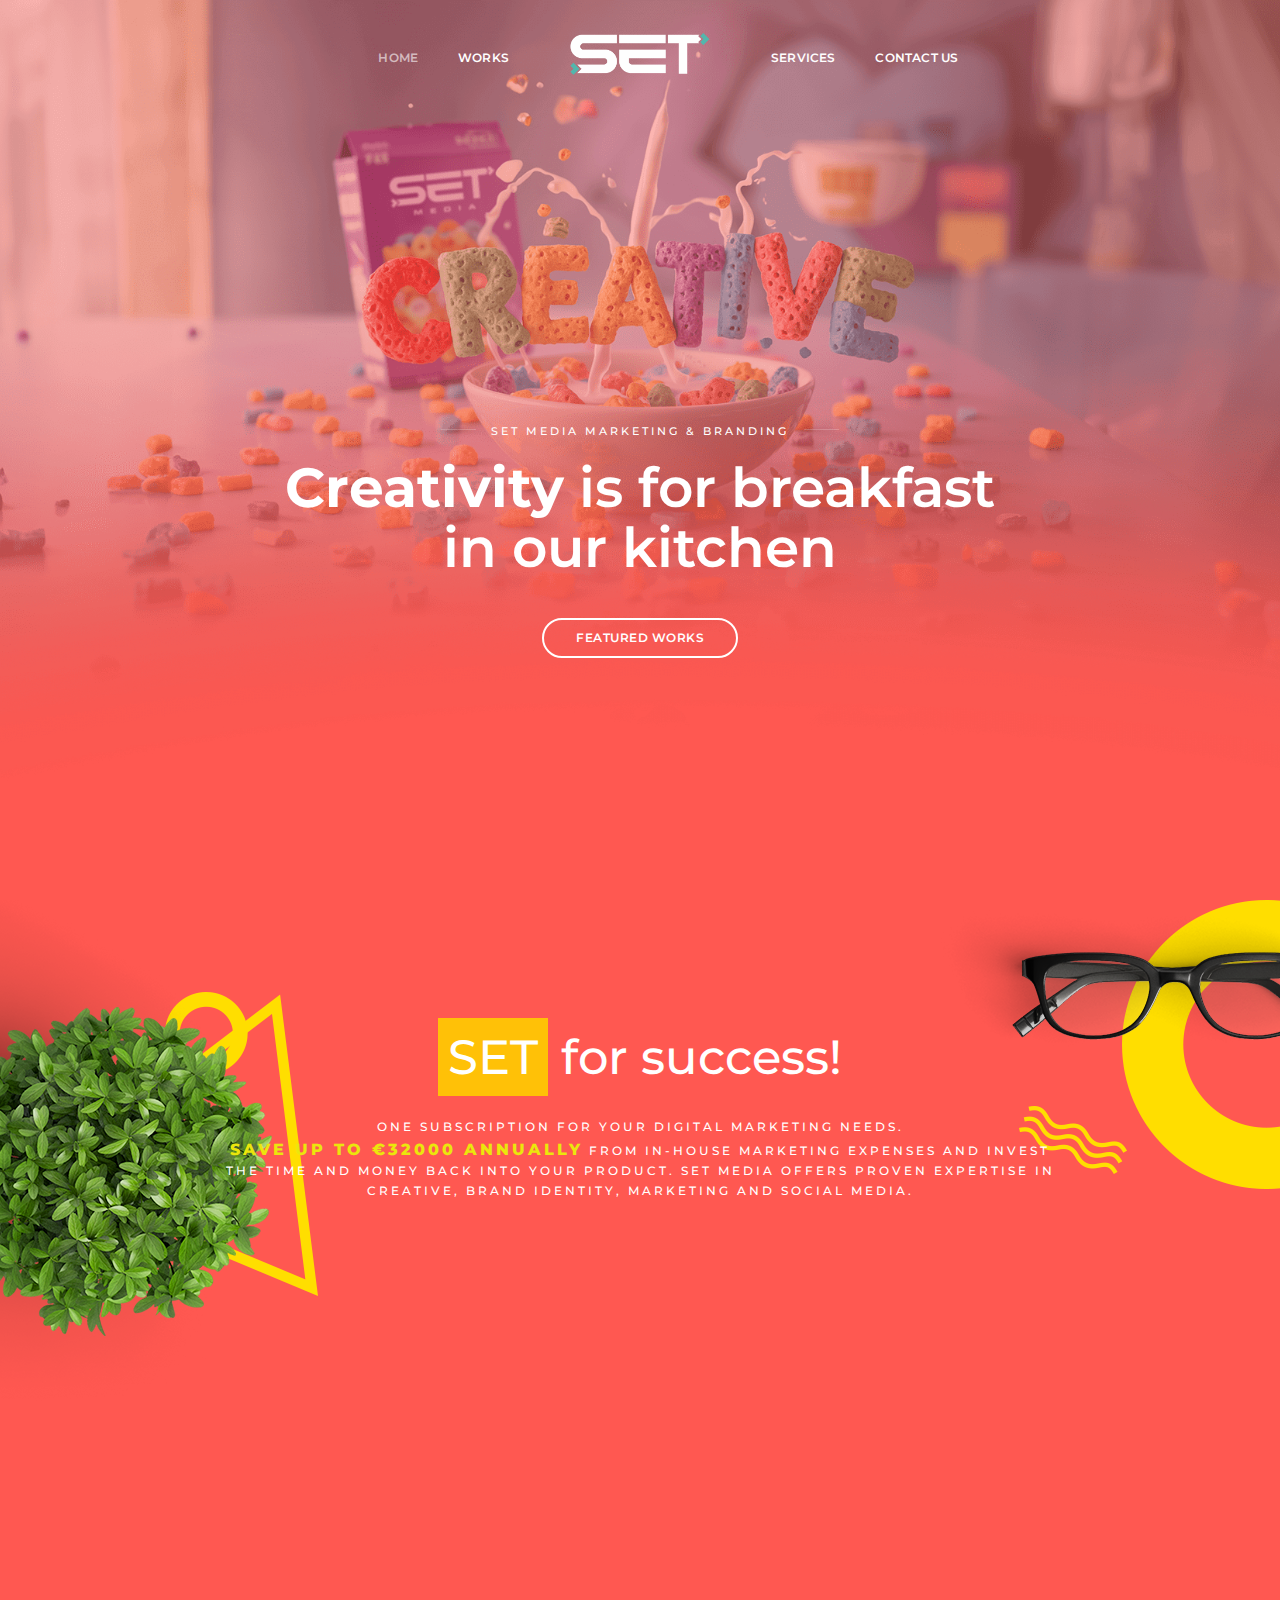
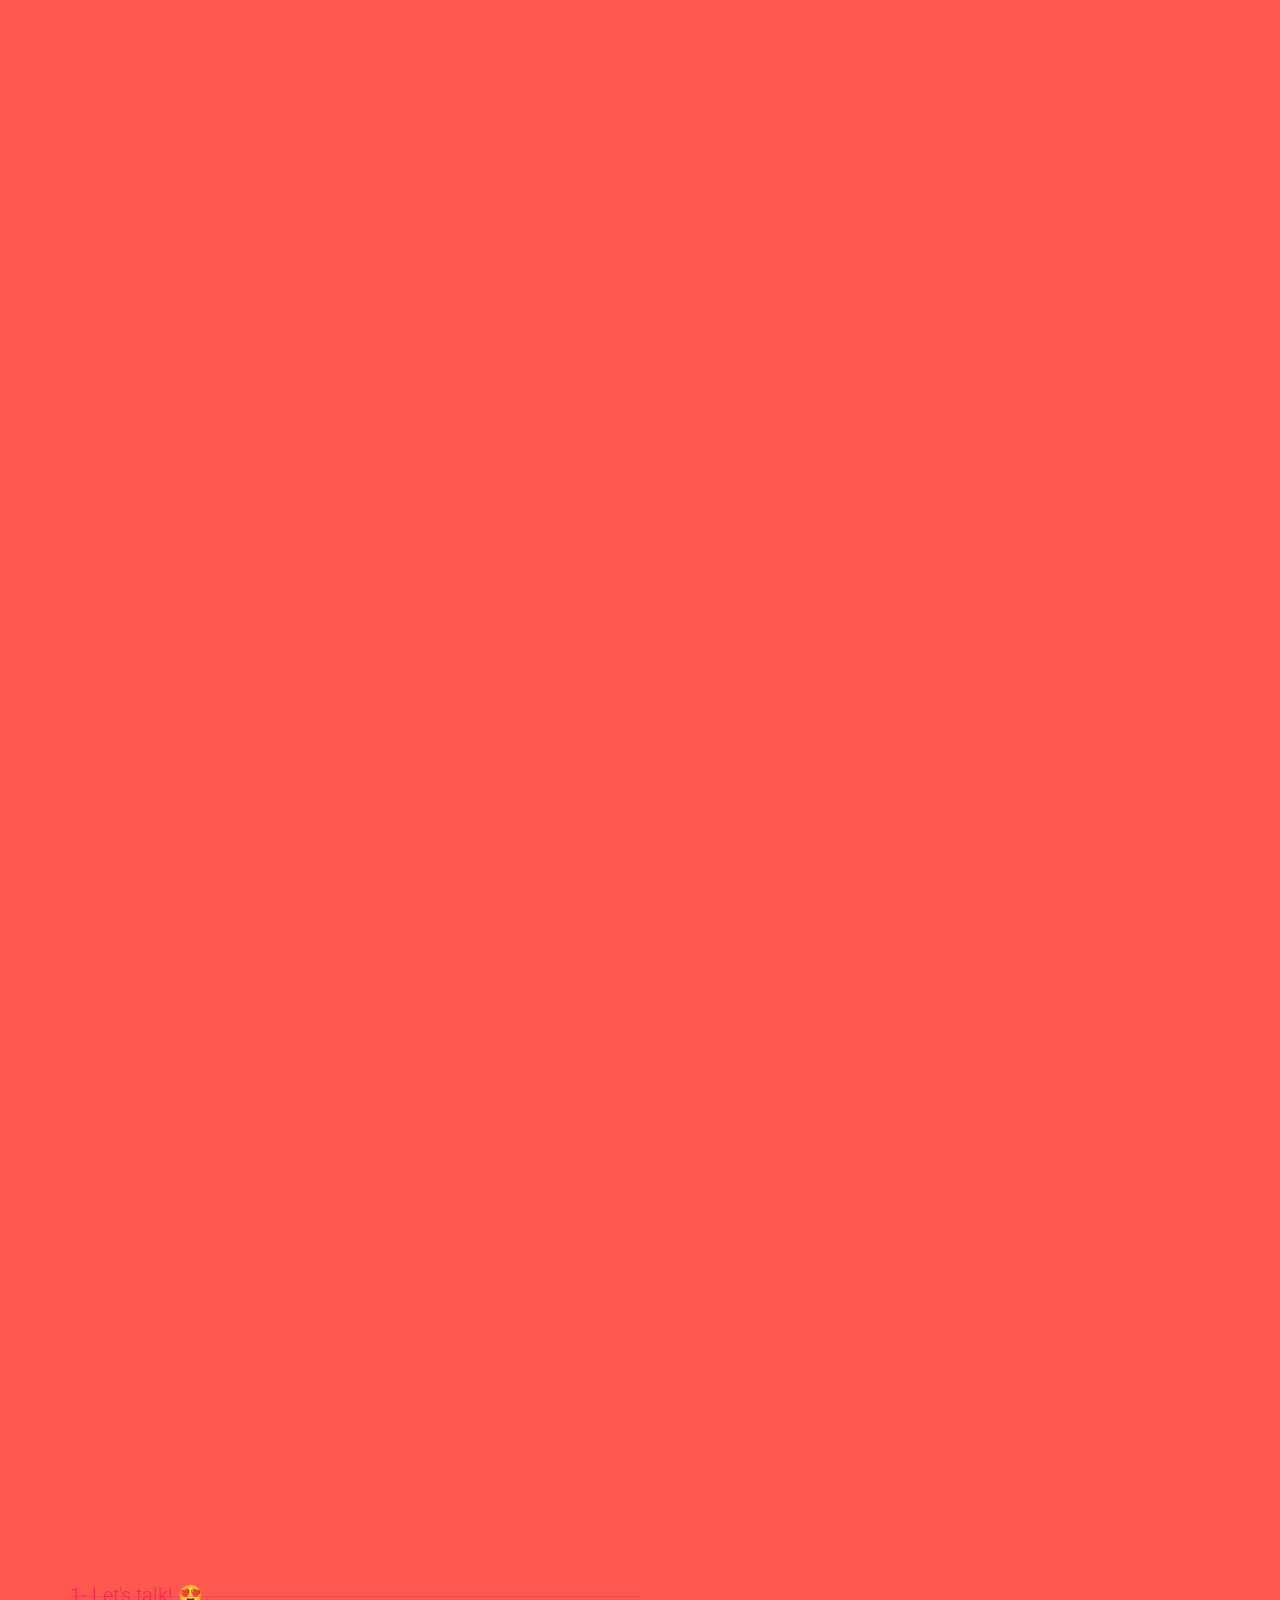
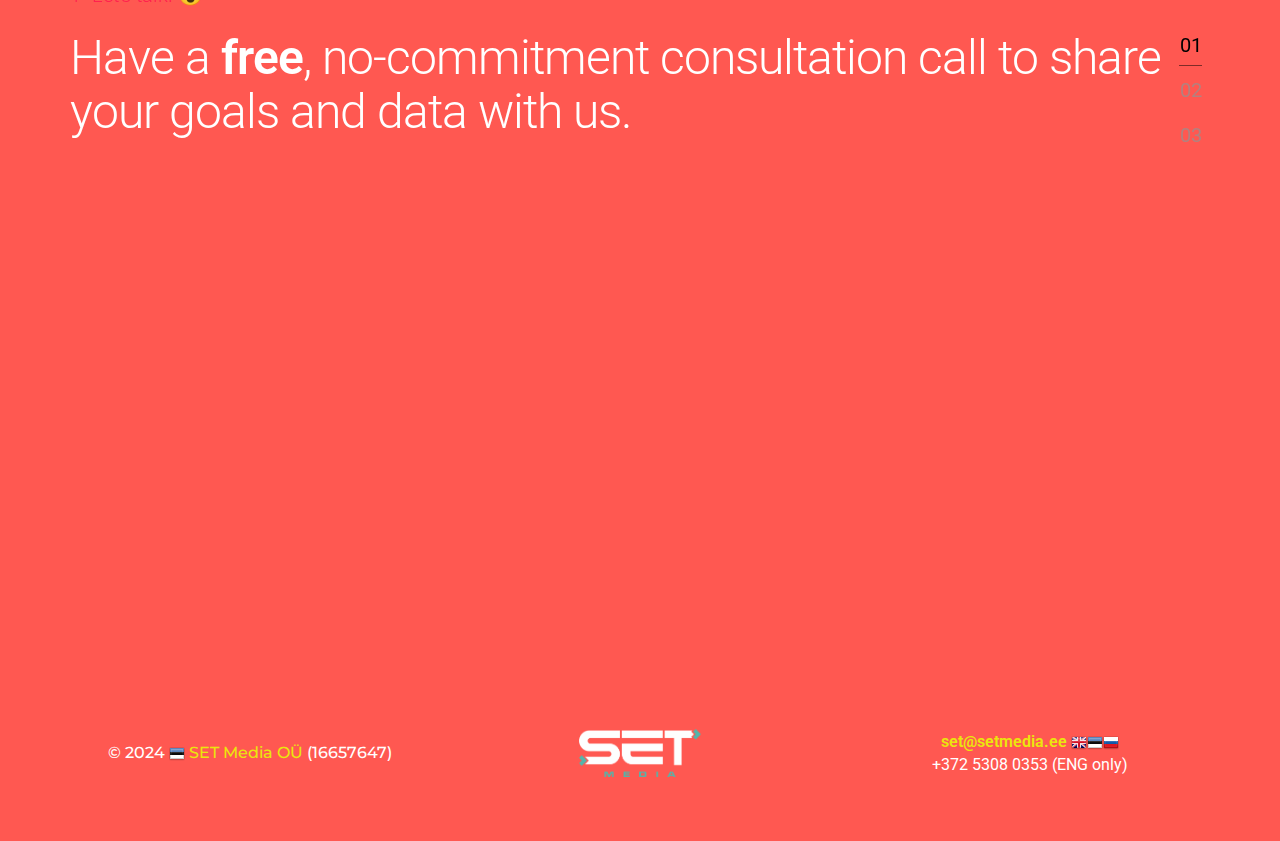
<file: index.html>
<!doctype html>
<html class="no-js" lang="en">
    <head>
        <!-- title -->
        <title>SET Media – Eesti digiturundus</title>
        <meta charset="utf-8">
        <meta http-equiv="X-UA-Compatible" content="IE=edge" />
        <meta name="viewport" content="width=device-width,initial-scale=1.0,maximum-scale=1" />
        <meta name="author" content="SET Media">
        <!-- description -->
        <meta name="description" content="SET Media offers digital marketing solutions for the Estonian market, including SEO, paid ads, social media, and branding. Save up to €32,000 annually with our subscription. Enjoy a free consultation!">
        <!-- keywords -->
        <meta name="keywords" content="digital marketing, paid marketing, SEO, social media marketing, influencer marketing, product branding, free consultation, marketing subscription, brand identity, creative marketing, SET Media, Eesti digiturundus, turundusteenused, brändi identiteet, turundusstrateegia">
        <!-- favicon -->
        <link rel="shortcut icon" href="images/favicon.png">
        <script id="Cookiebot" src="https://consent.cookiebot.com/uc.js" data-cbid="00d79554-e5fe-4d56-9608-ac5bfd26b3ff" data-blockingmode="auto" type="text/javascript"></script>
        <!-- Google tag (gtag.js) -->
        <script async src="https://www.googletagmanager.com/gtag/js?id=G-2DXDJJW8EK"></script>
        <script>
          window.dataLayer = window.dataLayer || [];
          function gtag(){dataLayer.push(arguments);}
          gtag('js', new Date());
        
          gtag('config', 'G-2DXDJJW8EK');
        </script>
        <link rel="apple-touch-icon" href="images/apple-touch-icon-57x57.png">
        <link rel="apple-touch-icon" sizes="72x72" href="images/apple-touch-icon-72x72.png">
        <link rel="apple-touch-icon" sizes="114x114" href="images/apple-touch-icon-114x114.png">
        <!-- animation -->
        <link rel="stylesheet" href="css/animate.css" />
        <!-- bootstrap -->
        <link rel="stylesheet" href="css/bootstrap.min.css" />
        <!-- et line icon --> 
        <link rel="stylesheet" href="css/et-line-icons.css" />
        <!-- font-awesome icon -->
        <link rel="stylesheet" href="css/font-awesome.min.css" />
        <!-- themify icon -->
        <link rel="stylesheet" href="css/themify-icons.css">
        <!-- swiper carousel -->
        <link rel="stylesheet" href="css/swiper.min.css">
        <!-- justified gallery  -->
        <link rel="stylesheet" href="css/justified-gallery.min.css">
        <!-- magnific popup -->
        <link rel="stylesheet" href="css/magnific-popup.css" />
        <!-- revolution slider -->
        <link rel="stylesheet" type="text/css" href="revolution/css/settings.css" media="screen" />
        <link rel="stylesheet" type="text/css" href="revolution/css/layers.css">
        <link rel="stylesheet" type="text/css" href="revolution/css/navigation.css">
        <!-- bootsnav -->
        <link rel="stylesheet" href="css/bootsnav.css">
        <!-- style -->
        <link rel="stylesheet" href="css/style.css" />
        <!-- responsive css -->
        <link rel="stylesheet" href="css/responsive.css" />
        <!--[if IE]>
            <script src="js/html5shiv.js"></script>
        <![endif]-->
    </head>
    <body class="bg-background-fade">
        <!-- start header -->
        <header>
            <!-- start navigation -->
            <nav class="navbar navbar-default bootsnav navbar-top-scroll background-transparent nav-box-width white-link padding-four-lr menu-logo-center navbar-expand-lg">
                <div class="container nav-header-container">
                    <!-- start logo -->
                    <div class="center-logo">
                        <a href="https://setmedia.ee" title="SET Media" class="logo"><img src="images/logo.png" data-rjs="images/logo@2x.png" class="logo-dark" alt="SET Media"><img src="images/logo-full-white.png" data-rjs="images/logo-full-white@2x.png" alt="SET Media" class="logo-light default"></a>
                    </div>
                    <!-- end logo -->
                    
                    <div class="col col-lg-12 accordion-menu">
                        <button type="button" class="navbar-toggler collapsed" data-toggle="collapse" data-target="#navbar-collapse-toggle-1" aria-expanded="false">
                            <span class="sr-only">toggle navigation</span>
                            <span class="icon-bar"></span>
                            <span class="icon-bar"></span>
                            <span class="icon-bar"></span>
                        </button>
                        <div class="navbar-collapse collapse justify-content-between" id="navbar-collapse-toggle-1">
                            <ul class="nav navbar-nav alt-font text-normal width-40 md-width-100 sm-text-left justify-content-end">
                                <li><a href="#home" title="Home" class="inner-link active">Home</a></li>
                                <li><a href="#works" title="About" class="inner-link">Works</a></li>

                            </ul>

                            <ul class="nav navbar-nav navbar-right no-margin alt-font text-normal width-40 md-width-100 justify-content-start">
                                <li><a href="#services" title="Team" class="inner-link">Services</a></li>
                                <li><a href="#contact" title="Blog" class="inner-link">Contact Us</a></li>

                            </ul>
                        </div>
                    </div>


                </div>
            </nav>
            <!-- end navigation -->  
        </header>
        <!-- end header -->
        <!-- start hero section -->
        <section id="home" class="wow fadeIn p-0 cover-background color-code" data-color="1"  style="background-image: url('images/home-creative-banner.png');">
            <div class="container full-screen position-relative">
                <div class="slider-typography text-left">
                    <div class="slider-text-middle-main">
                        <div class="slider-text-middle">
                            <div class="col-12 col-xl-8 col-md-10 mx-auto text-center" style="margin-top:15%">
                                <span class="after-before-separator text-extra-small alt-font text-white-2 letter-spacing-3 sm-letter-spacing-0 text-uppercase margin-20px-bottom sm-margin-5px-bottom d-inline-block">SET Media Marketing & Branding</span>
                                <h2 class="font-weight-600 text-white-2 alt-font margin-40px-bottom sm-margin-25px-bottom"><span class="font-weight-700">Creativity</span> is for breakfast in our kitchen</h2>
                                <a href="#works" class="btn btn-transparent-white btn-rounded btn-medium text-link-white-2">Featured Works</a>
                            </div>
                        </div> 
                    </div>
                </div>
            </div>
        </section>
        <!-- end hero section -->
        <!-- start section -->
        <section class="wow fadeIn color-code lg-no-background-img" data-color="2" style="background: url('images/back-image1.png') left bottom no-repeat,url('images/back-image2.png') right top no-repeat">
            <div class="container">
                <div class="row justify-content-center">
                    <div class="col-12 col-xl-9 col-md-10 text-center">
                        <h3 class="text-white-2 alt-font width-100 md-width-100 margin-30px-bottom md-no-margin-bottom"><mark class="bg-warning text-white-2">SET</mark> for success!</h3>
                        <div class="text-small letter-spacing-3 alt-font text-white-2 text-uppercase sm-margin-30px-bottom d-inline-block">One subscription for your digital marketing needs.</div>
                        <div class="text-small letter-spacing-3 alt-font text-white-2 text-uppercase margin-70px-bottom md-margin-50px-bottom sm-margin-30px-bottom d-inline-block"><b style="color:#ebe60c; font-weight: 800;" class="text-medium">save up to €32000 annually</b> from in-house marketing expenses and invest the time and money back into your product. SET Media offers proven expertise in creative, brand identity, marketing and social media.</div>
                    </div>
                </div>
            </div>
        </section>
        <!-- end section -->
        <!-- start portfolio section -->
        <section id="works" class="wow fadeIn color-code p-0 sm-padding-50px-tb" data-color="3"> 
            <div class="container-fluid">
                <div class="row justify-content-center">
                    <div class="col-12 col-lg-9 col-md-10 text-center">
                        <div class="text-extra-small letter-spacing-3 alt-font text-white-2 text-uppercase margin-70px-bottom md-margin-50px-bottom sm-margin-30px-bottom d-inline-block">Selected Works</div> 
                    </div>
                </div> 
                <div class="row">
                    <div class="filter-content overflow-hidden w-100 padding-100px-lr md-no-padding-lr sm-padding-15px-lr">
                        <ul class="portfolio-grid work-3col hover-option8 gutter-medium">
                            <li class="grid-sizer"></li>
                            <!-- start portfolio item -->
                            <li class="grid-item web branding design wow fadeInUplast-paragraph-no-margin">
                                
                                    <figure>
                                        <div class="portfolio-img"><img src="images/kommonhub.jpg" alt="KommonHub Social Media Management"/></div>
                                        <figcaption>
                                            <div class="portfolio-hover-main">
                                                <div class="portfolio-hover-box vertical-align-middle"> 
                                                    <div class="portfolio-icon alt-font font-weight-600 icon-medium text-deep-pink">+</div>
                                                    <span class="text-medium alt-font text-extra-dark-gray margin-5px-bottom">KommonHub</span>
                                                    <p class="text-small no-letter-spacing text-medium-gray">Social Media Marketing</p>
                                                </div>
                                            </div> 
                                        </figcaption>
                                    </figure>

                            </li>
                            <!-- end portfolio item -->
                            <!-- start portfolio item -->
                            <li class="grid-item web branding design wow fadeInUp last-paragraph-no-margin" data-wow-delay="0.2s">

                                    <figure>
                                        <div class="portfolio-img"><img src="images/sfn-branding.jpg" alt="SFN Tuning Branding"/></div>
                                        <figcaption>
                                            <div class="portfolio-hover-main">
                                                <div class="portfolio-hover-box vertical-align-middle"> 
                                                    <div class="portfolio-icon alt-font font-weight-600 icon-medium text-deep-pink">+</div>
                                                    <span class="text-medium alt-font text-extra-dark-gray margin-5px-bottom">SFN Tuning</span>
                                                    <p class="text-small no-letter-spacing text-medium-gray">Rebranding and Stationary Design</p>
                                                </div>
                                            </div>
                                        </figcaption>
                                    </figure>

                            </li>
                            <!-- end portfolio item -->
                            <!-- start portfolio item -->
                            <li class="grid-item advertising branding photography wow fadeInUp last-paragraph-no-margin" data-wow-delay="0.4s">

                                    <figure>
                                        <div class="portfolio-img"><img src="images/eis-cafe.jpg" alt="Eis Cafe Rebranding"/></div>
                                        <figcaption>
                                            <div class="portfolio-hover-main">
                                                <div class="portfolio-hover-box vertical-align-middle"> 
                                                    <div class="portfolio-icon alt-font font-weight-600 icon-medium text-deep-pink">+</div>
                                                    <span class="text-medium alt-font text-extra-dark-gray margin-5px-bottom">Eis Cafe Germany</span>
                                                    <p class="text-small no-letter-spacing text-medium-gray">Branding and Identity</p>
                                                </div>
                                            </div>
                                        </figcaption>
                                    </figure>

                            </li>
                            <!-- end portfolio item -->
                            <!-- start portfolio item -->
                            <li class="grid-item web advertising design wow fadeInUp last-paragraph-no-margin">

                                    <figure>
                                        <div class="portfolio-img"><img src="images/aimeetsreality.jpg" alt="AI Meets Reality Ecommerce"/></div>
                                        <figcaption>
                                            <div class="portfolio-hover-main">
                                                <div class="portfolio-hover-box vertical-align-middle"> 
                                                    <div class="portfolio-icon alt-font font-weight-600 icon-medium text-deep-pink">+</div>
                                                    <span class="text-medium alt-font text-extra-dark-gray margin-5px-bottom">AI MEETS REALITY</span>
                                                    <p class="text-small no-letter-spacing text-medium-gray">E-Commerce Set-up and Paid Marketing Strategy</p>
                                                </div>
                                            </div>
                                        </figcaption>
                                    </figure>

                            </li>
                            <!-- end portfolio item -->
                            <!-- start portfolio item -->
                            <li class="grid-item web branding design wow fadeInUp last-paragraph-no-margin" data-wow-delay="0.2s">

                                    <figure>
                                        <div class="portfolio-img"><img src="images/catering.jpg" alt="Tayeks Catering Traditional Marketing"/></div>
                                        <figcaption>
                                            <div class="portfolio-hover-main">
                                                <div class="portfolio-hover-box vertical-align-middle"> 
                                                    <div class="portfolio-icon alt-font font-weight-600 icon-medium text-deep-pink">+</div>
                                                    <span class="text-medium alt-font text-extra-dark-gray margin-5px-bottom">Tayeks</span>
                                                    <p class="text-small no-letter-spacing text-medium-gray">Brochure, Flyer and Billboard Design</p>
                                                </div>
                                            </div>
                                        </figcaption>
                                    </figure>

                            </li>
                            <!-- end portfolio item -->
                            <!-- start portfolio item -->
                            <li class="grid-item web advertising branding design photography wow fadeInUp last-paragraph-no-margin" data-wow-delay="0.4s">

                                    <figure>
                                        <div class="portfolio-img"><img src="images/rise-website.jpg" alt="Rise Online Web Interface"/></div>
                                        <figcaption>
                                            <div class="portfolio-hover-main">
                                                <div class="portfolio-hover-box vertical-align-middle"> 
                                                    <div class="portfolio-icon alt-font font-weight-600 icon-medium text-deep-pink">+</div>
                                                    <span class="text-medium alt-font text-extra-dark-gray margin-5px-bottom">Rise Online</span>
                                                    <p class="text-small no-letter-spacing text-medium-gray">Web User Interface Design</p>
                                                </div>
                                            </div>
                                        </figcaption>
                                    </figure>

                            </li>
                            <!-- end portfolio item --> 
                        </ul>
                    </div>
                </div>
            </div>
        </section>
        <!-- end portfolio section -->
        <!-- start counter section -->
        <section class="wow fadeIn lg-no-background-img" style="background: url('images/back-image3.png') right center no-repeat">
            <div class="container">
                <div class="row">
                    <!-- start counter item -->
                    <div class="col-12 col-md-3 sm-margin-30px-bottom text-center wow zoomIn" data-wow-delay="0.2s">
                        <h5 class="text-white-2 m-0 timer alt-font" data-speed="2000" data-to="1">1</h5>
                        <span class="text-extra-small text-uppercase text-white-2 d-block margin-three-bottom md-margin-15px-bottom">million EUR ads budget managed</span>
                        <div class="separator-line-verticle-large bg-transparent-white d-inline-block"></div>
                    </div>
                    <!-- end counter item -->
                    <!-- start counter item -->
                    <div class="col-12 col-md-3 sm-margin-30px-bottom text-center wow zoomIn">
                        <h5 class="text-white-2 m-0 timer alt-font" data-speed="2000" data-to="95">95</h5>
                        <span class="text-extra-small text-uppercase text-white-2 d-block margin-three-bottom md-margin-15px-bottom">Happy Business</span>
                        <div class="separator-line-verticle-large bg-transparent-white d-inline-block"></div>
                    </div>
                    <!-- end counter item -->
                    <!-- start counter item -->
                    <div class="col-12 col-md-3 sm-margin-30px-bottom text-center wow zoomIn" data-wow-delay="0.4s">
                        <h5 class="text-white-2 m-0 timer alt-font" data-speed="2000" data-to="450">450</h5>
                        <span class="text-extra-small text-uppercase text-white-2 d-block margin-three-bottom md-margin-15px-bottom">Work Completed</span>
                        <div class="separator-line-verticle-large bg-transparent-white d-inline-block"></div>
                    </div>
                    <!-- end counter item -->
                    <!-- start counter item -->
                    <div class="col-12 col-md-3 text-center wow zoomIn" data-wow-delay="0.6s">
                        <h5 class="text-white-2 m-0 timer alt-font" data-speed="2000" data-to="850">850</h5>
                        <span class="text-extra-small text-uppercase text-white-2 d-block margin-three-bottom md-margin-15px-bottom">Times said "<b>SET</b>" per day</span>
                        <div class="separator-line-verticle-large bg-transparent-white d-inline-block"></div>
                    </div>
                    <!-- end counter item -->
                </div>
            </div>            
        </section>
        <!-- end counter section -->
        <!-- start blog section -->
        <section id="services" class="wow fadeIn color-code pt-0 lg-no-background-img sm-padding-50px-tb" data-color="4" style="background: url('images/back-image4.png') left bottom no-repeat">
            <div class="container">
                <div class="row justify-content-center">
                    <div class="col-12 col-lg-7 text-center margin-100px-bottom sm-margin-40px-bottom">
                        <div class="position-relative overflow-hidden w-100">
                            <span class="text-large letter-spacing-3 alt-font text-white-2 text-uppercase md-margin-50px-bottom sm-margin-30px-bottom d-inline-block">OUR EXPERTISE</span>
                        </div>
                    </div>
                </div>
                <div class="row">
                    <!-- start services item -->
                    <div class="col-12 col-lg-3 col-md-6 md-margin-four-bottom sm-margin-eight-bottom wow fadeInUp last-paragraph-no-margin" style="visibility: visible; animation-name: fadeInUp;">
                        <div class="bg-white box-shadow-light text-center padding-eighteen-tb feature-box-8 position-relative z-index-5">
                            <div class="d-inline-block margin-20px-bottom"><i class="icon-bargraph text-white-2 icon-round-small bg-deep-pink"></i></div>
                            <div class="alt-font text-extra-dark-gray font-weight-600 margin-10px-bottom">Paid Marketing</div>
                            <p class="width-75 lg-width-90 mx-auto">Don't just advertise. Paid marketing is highly competitive: make up to 400% better use of your budget with us. Let's <b>SET</b> your outstanding paid marketing campaign.</p>
                            <div class="feature-box-overlay bg-deep-pink"></div>
                        </div>
                    </div>
                    <!-- end services item -->
                    <!-- start services item -->
                    <div class="col-12 col-lg-3 col-md-6 md-margin-four-bottom sm-margin-eight-bottom wow fadeInUp last-paragraph-no-margin" data-wow-delay="0.2s" style="visibility: visible; animation-delay: 0.2s; animation-name: fadeInUp;">
                        <div class="bg-white box-shadow-light text-center padding-eighteen-tb feature-box-8 position-relative z-index-5">
                            <div class="d-inline-block margin-20px-bottom"><i class="icon-heart text-white-2 icon-round-small bg-deep-pink"></i></div>
                            <div class="alt-font text-extra-dark-gray font-weight-600 margin-10px-bottom">Organic Growth</div>
                            <p class="width-75 lg-width-90 mx-auto">SEO and social media marketing is the long but effective (and cheapest) way of growth. If your business is here to stay, start building organic growth strategies today.</p>
                            <div class="feature-box-overlay bg-deep-pink"></div>
                        </div>
                    </div>
                    <!-- end services item -->
                    <!-- start services item -->
                    <div class="col-12 col-lg-3 col-md-6 sm-margin-eight-bottom wow fadeInUp last-paragraph-no-margin" data-wow-delay="0.4s" style="visibility: visible; animation-delay: 0.4s; animation-name: fadeInUp;">
                        <div class="bg-white box-shadow-light text-center padding-eighteen-tb feature-box-8 position-relative z-index-5">
                            <div class="d-inline-block margin-20px-bottom"><i class="icon-profile-female text-white-2 icon-round-small bg-deep-pink"></i></div>
                            <div class="alt-font text-extra-dark-gray font-weight-600 margin-10px-bottom">Influencer Marketing</div>
                            <p class="width-75 lg-width-90 mx-auto">User generated content will <b>SET</b> you for success. We can work together to create a campaign and get you connected with the right influencers to collaborate.</p>
                            <div class="feature-box-overlay bg-deep-pink"></div>
                        </div>
                    </div>
                    <!-- end services item -->
                    <!-- start services item -->
                    <div class="col-12 col-lg-3 col-md-6 wow fadeInUp last-paragraph-no-margin" data-wow-delay="0.6s" style="visibility: visible; animation-delay: 0.6s; animation-name: fadeInUp;">
                        <div class="bg-white box-shadow-light text-center padding-eighteen-tb feature-box-8 position-relative z-index-5">
                            <div class="d-inline-block margin-20px-bottom"><i class="icon-pencil text-white-2 icon-round-small bg-deep-pink"></i></div>
                            <div class="alt-font text-extra-dark-gray font-weight-600 margin-10px-bottom">Product Branding </div>
                            <p class="width-75 lg-width-90 mx-auto">Your brand is more than just a product; it’s an experience. From logo to tone of vocie, we craft unique and memorable branding strategies that resonate with your audience. </p>
                            <div class="feature-box-overlay bg-deep-pink"></div>
                        </div>
                    </div>
                    <!-- end services item -->
                </div>
            </div>
        </section>
        <!-- end blog section -->
        <!-- start clients logo section  -->
        <section class="color-code py-0 sm-padding-50px-tb" data-color="5">
            <div class="container"> 

                <div class="row"> 
                    <div class="col-12">
                        <div class="text-white swiper-number-pagination swiper-container black-move swiper-container-initialized swiper-container-horizontal">
                            <div class="opacity-full-dark z-index-5 d-none d-lg-block"></div>
                            <div class="swiper-wrapper" style="transition-duration: 0ms; transform: translate3d(0px, 0px, 0px);">
                                <!-- start slider item -->
                                <div class="swiper-slide swiper-slide-active" style="width: 1140px;">
                                    <div class="slider-half-small-screen position-relative">
                                        <div class="slider-typography text-left">
                                            <div class="slider-text-middle-main">
                                                <div class="slider-text-middle">
                                                    <span class="text-extra-large text-middle-line font-weight-300 text-deep-pink d-block margin-two-bottom w-50 sm-width-65">1- Let's talk! 😍</span>
                                                    <h3 class="text-white d-inline-block font-weight-300 letter-spacing-minus-1 lg-width-70 sm-width-80">Have a <b>free</b>, no-commitment consultation call to share your goals and data with us.</h3>
                                                </div>
                                            </div>
                                        </div>
                                    </div>
                                </div>
                                <!-- end slider item -->
                                <!-- start slider item -->
                                <div class="swiper-slide swiper-slide-next" style="width: 1140px;">
                                    <div class="slider-half-small-screen position-relative">
                                        <div class="slider-typography text-left">
                                            <div class="slider-text-middle-main">
                                                <div class="slider-text-middle">
                                                    <span class="text-extra-large text-middle-line font-weight-300 text-deep-pink d-block margin-two-bottom w-50 sm-width-65">2- Strategic Game Plan 💫</span>
                                                    <h3 class="text-white d-inline-block font-weight-300 letter-spacing-minus-1 lg-width-70 sm-width-80"><mark class="bg-warning text-white-2">SET</mark> your objectives, budget, and craft a personalized marketing plan together.</h3>
                                                </div>
                                            </div>
                                        </div>
                                    </div>
                                </div>
                                <!-- end slider item -->
                                <!-- start slider item -->
                                <div class="swiper-slide" style="width: 1140px;">
                                    <div class="slider-half-small-screen position-relative">
                                        <div class="slider-typography text-left">
                                            <div class="slider-text-middle-main">
                                                <div class="slider-text-middle">
                                                    <span class="text-extra-large text-middle-line font-weight-300 text-deep-pink d-block margin-two-bottom w-50 sm-width-65">3- Execute & Support 💪</span>
                                                    <h3 class="text-white d-inline-block font-weight-300 letter-spacing-minus-1 lg-width-70 sm-width-80">Kick off the campaign with weekly check-ins and unlimited email support to keep things on track.</h3>
                                                </div>
                                            </div>
                                        </div>
                                    </div>
                                </div>
                                <!-- end slider item -->
                            </div>
                            <div class="swiper-pagination swiper-number swiper-pagination-clickable swiper-pagination-bullets"><span class="swiper-pagination-bullet swiper-pagination-bullet-active" tabindex="0" role="button" aria-label="Go to slide 1">01</span><span class="swiper-pagination-bullet" tabindex="0" role="button" aria-label="Go to slide 2">02</span><span class="swiper-pagination-bullet" tabindex="0" role="button" aria-label="Go to slide 3">03</span></div>
                        <span class="swiper-notification" aria-live="assertive" aria-atomic="true"></span></div>
                    </div>
                </div>
            </div>
        </section>
        <!-- end client logo section -->
        <!-- start contact section -->
        <section id="contact" class="wow fadeIn color-code lg-no-background-img" data-color="6" style="background: url('images/back-image5.png') left 51% no-repeat,url('images/back-image6.png') right top no-repeat">
            <div class="container">
                <div class="row align-items-center sm-text-center">
                    <div class="col-md-8 col-12">
                        <h5 class="text-white margin-5px-bottom">Let's <mark class="bg-warning text-white-2">SET</mark> you for success</h5>
                        <span class="text-medium text-white">We're confident in our services, which is why we offer a free consultation session. In a 30-minute video call, share your data and goals, and we'll help you craft a marketing plan. <b>No commitment, no catch.</b><br />After the session, it's your choice to work with us. We aim to ensure a great match for long-term success.</span>
                    </div>
                    <div class="col-md-4 col-12 text-md-right text-sm-center">
                        <a style="background:#ebe60c; color: #000; font-size:17px" href="https://setmedia.zohobookings.com/#/call" target="_blank" class="btn btn-large text-large border-radius-4 lg-margin-15px-bottom d-table d-lg-inline-block md-margin-lr-auto"><i class="fas fa-phone icon-very-small margin-5px-right no-margin-left" aria-hidden="true"></i> Free Consultation</a>
                    </div> 
                </div>
            </div>
        </section>
        <!-- end contact section -->
        <!-- start footer --> 
        <footer class="footer-center-logo padding-five-tb sm-padding-30px-tb">
            <div class="container">
                <div class="row align-items-center">
                    <!-- start copyright -->
                    <div class="col-lg-4 col-md-5 text-medium text-center alt-font sm-margin-15px-bottom text-white-2">
                        &COPY; 2024 <a href="https://ariregister.rik.ee/est/company/16657647/" class="text-white-2" style="color:#ebe60c" target="_blank" title="Business Profile"><img src="images/estonia.png" alt="Armas Eesti" /> SET Media OÜ</a> (16657647)<br />
                    </div>

                            

                    <!-- end copyright -->
                    <!-- start logo -->
                    <div class="col-lg-4 col-md-2 text-center sm-margin-10px-bottom">
                        <a href="https://setmedia.ee"><img class="footer-logo" src="images/logo-white.png" data-rjs="images/logo-white@2x.png" alt="SET Media"></a>
                    </div>
                    <!-- end logo -->
                    <!-- start social media -->
                    <div class="col-lg-4 col-md-5 text-center text-white-2 text-medium">
                        <a style="color:#ebe60c; font-weight: 600;" target="_blank" href="mailto:set@setmedia.ee">set@setmedia.ee</a> <img src="images/uk.png" alt="English" /><img src="images/estonia.png" alt="Estonian" /><img src="images/russia.png" alt="Russian" /><br>
                        <a class="text-white-2" href="https://wa.me/37253080353" target="_blank">+372 5308 0353 (ENG only)</a>
                    </div>
                    <!-- end social media -->
                </div>
            </div>
        </footer>
        <!-- end footer -->
        <!-- start scroll to top -->
        <a class="scroll-top-arrow" href="javascript:void(0);"><i class="ti-arrow-up"></i></a>
        <!-- end scroll to top  -->
        <!-- javascript libraries -->
        <script type="text/javascript" src="js/jquery.js"></script>
        <script type="text/javascript" src="js/modernizr.js"></script>
        <script type="text/javascript" src="js/bootstrap.bundle.js"></script>
        <script type="text/javascript" src="js/jquery.easing.1.3.js"></script>
        <script type="text/javascript" src="js/skrollr.min.js"></script>
        <script type="text/javascript" src="js/smooth-scroll.js"></script>
        <script type="text/javascript" src="js/jquery.appear.js"></script>
        <!-- menu navigation -->
        <script type="text/javascript" src="js/bootsnav.js"></script>
        <script type="text/javascript" src="js/jquery.nav.js"></script>
        <!-- animation -->
        <script type="text/javascript" src="js/wow.min.js"></script>
        <!-- page scroll -->
        <script type="text/javascript" src="js/page-scroll.js"></script>
        <!-- swiper carousel -->
        <script type="text/javascript" src="js/swiper.min.js"></script>
        <!-- counter -->
        <script type="text/javascript" src="js/jquery.count-to.js"></script>
        <!-- parallax -->
        <script type="text/javascript" src="js/jquery.stellar.js"></script>
        <!-- magnific popup -->
        <script type="text/javascript" src="js/jquery.magnific-popup.min.js"></script>
        <!-- portfolio with shorting tab -->
        <script type="text/javascript" src="js/isotope.pkgd.min.js"></script>
        <!-- images loaded -->
        <script type="text/javascript" src="js/imagesloaded.pkgd.min.js"></script>
        <!-- pull menu -->
        <script type="text/javascript" src="js/classie.js"></script>
        <script type="text/javascript" src="js/hamburger-menu.js"></script>
        <!-- counter  -->
        <script type="text/javascript" src="js/counter.js"></script>
        <!-- fit video  -->
        <script type="text/javascript" src="js/jquery.fitvids.js"></script>
        <!-- skill bars  -->
        <script type="text/javascript" src="js/skill.bars.jquery.js"></script> 
        <!-- justified gallery  -->
        <script type="text/javascript" src="js/justified-gallery.min.js"></script>
        <!--pie chart-->
        <script type="text/javascript" src="js/jquery.easypiechart.min.js"></script>
        <!-- instagram -->
        <script type="text/javascript" src="js/instafeed.min.js"></script>
        <!-- retina -->
        <script type="text/javascript" src="js/retina.min.js"></script>
        <!-- revolution -->
        <script type="text/javascript" src="revolution/js/jquery.themepunch.tools.min.js"></script>
        <script type="text/javascript" src="revolution/js/jquery.themepunch.revolution.min.js"></script>
        <!-- revolution slider extensions (load below extensions JS files only on local file systems to make the slider work! The following part can be removed on server for on demand loading) -->
        <!--<script type="text/javascript" src="revolution/js/extensions/revolution.extension.actions.min.js"></script>
        <script type="text/javascript" src="revolution/js/extensions/revolution.extension.carousel.min.js"></script>
        <script type="text/javascript" src="revolution/js/extensions/revolution.extension.kenburn.min.js"></script>
        <script type="text/javascript" src="revolution/js/extensions/revolution.extension.layeranimation.min.js"></script>
        <script type="text/javascript" src="revolution/js/extensions/revolution.extension.migration.min.js"></script>
        <script type="text/javascript" src="revolution/js/extensions/revolution.extension.navigation.min.js"></script>
        <script type="text/javascript" src="revolution/js/extensions/revolution.extension.parallax.min.js"></script>
        <script type="text/javascript" src="revolution/js/extensions/revolution.extension.slideanims.min.js"></script>
        <script type="text/javascript" src="revolution/js/extensions/revolution.extension.video.min.js"></script>-->
        <!-- setting -->
        <script type="text/javascript" src="js/main.js"></script>
    </body>
</html>
</file>
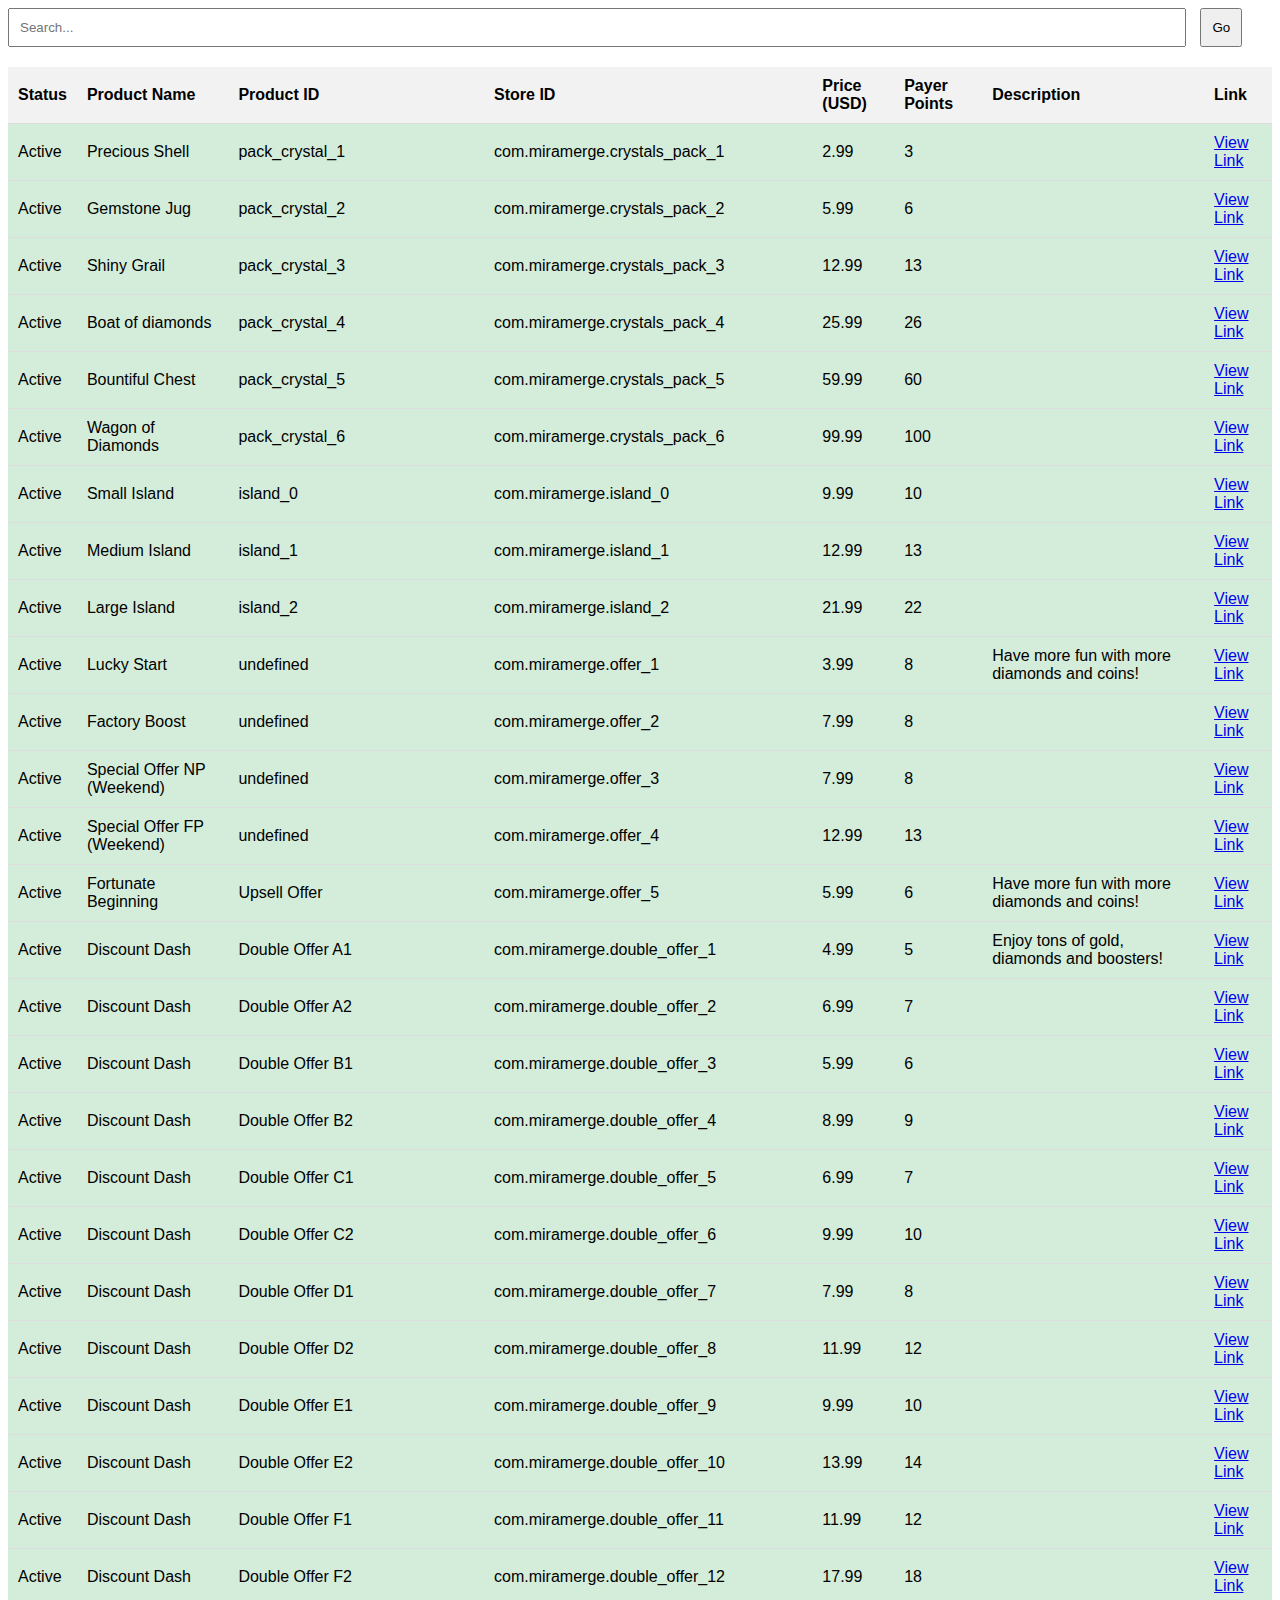
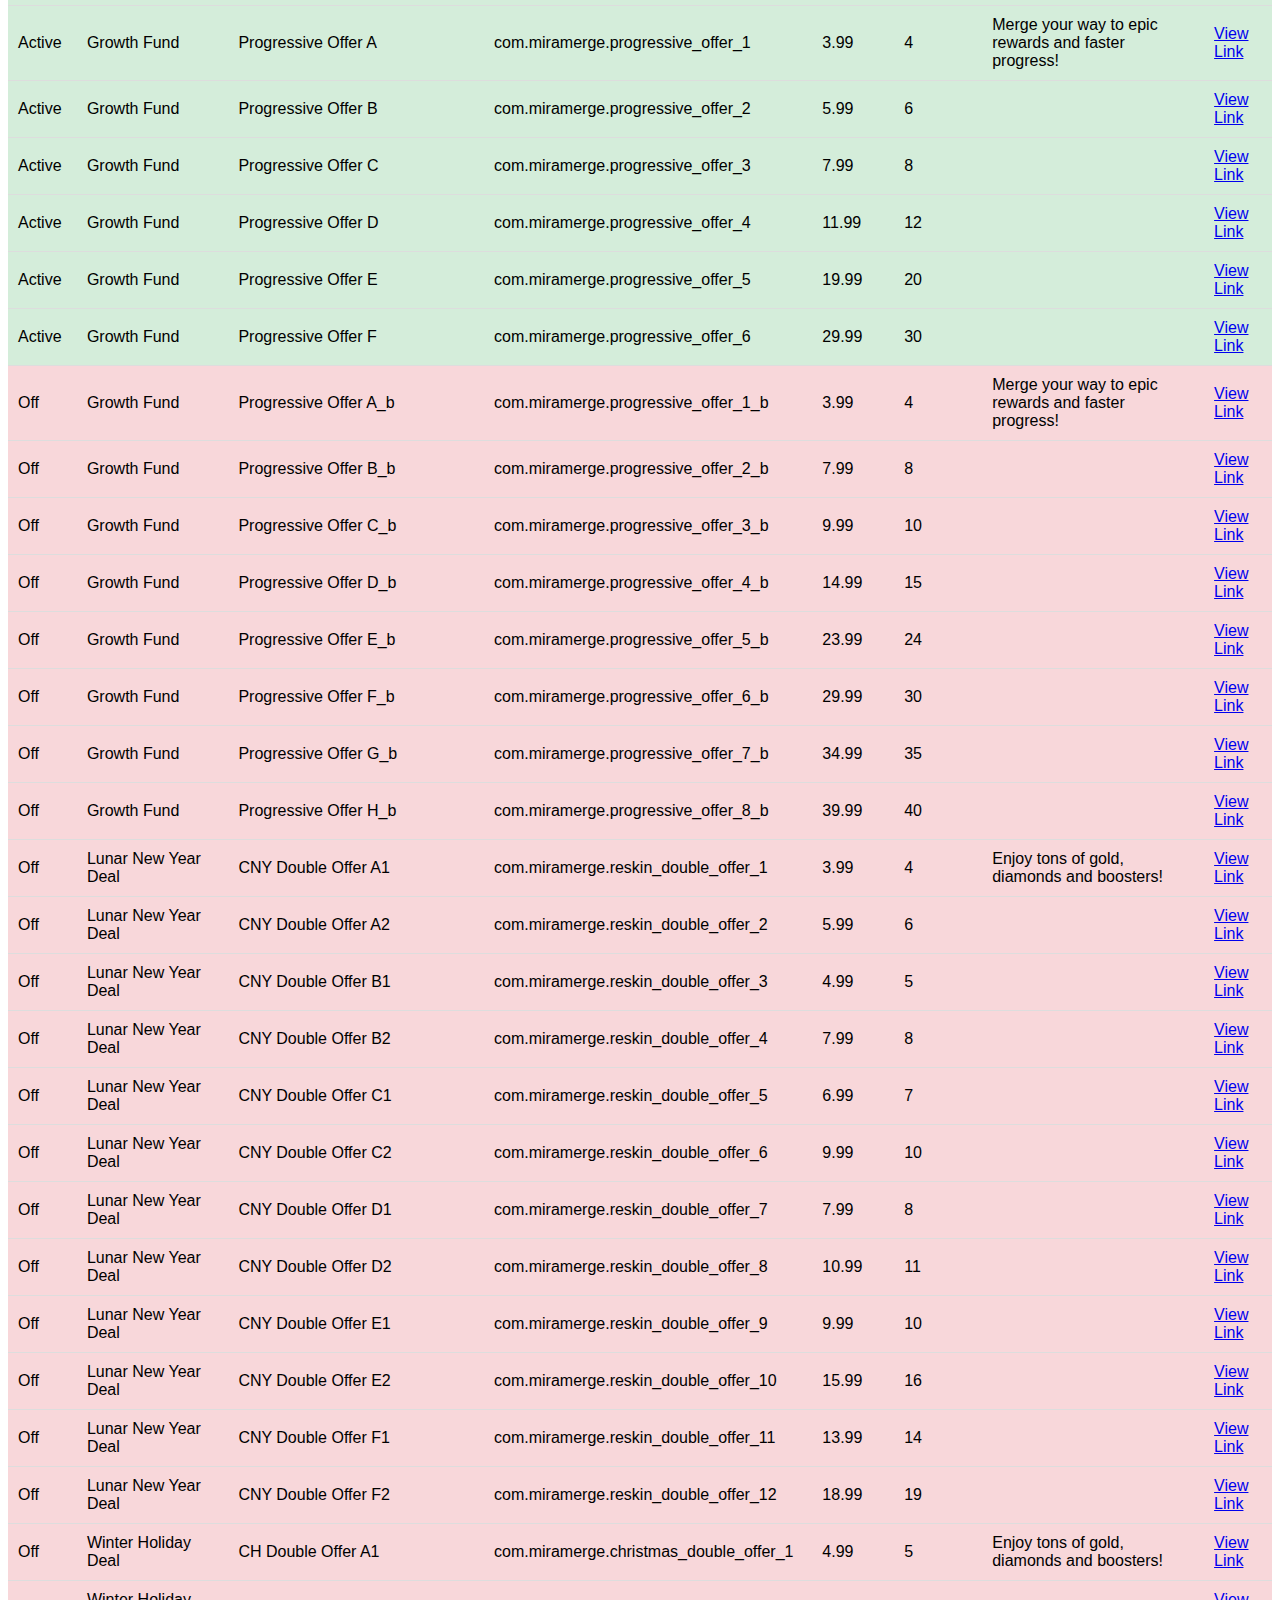
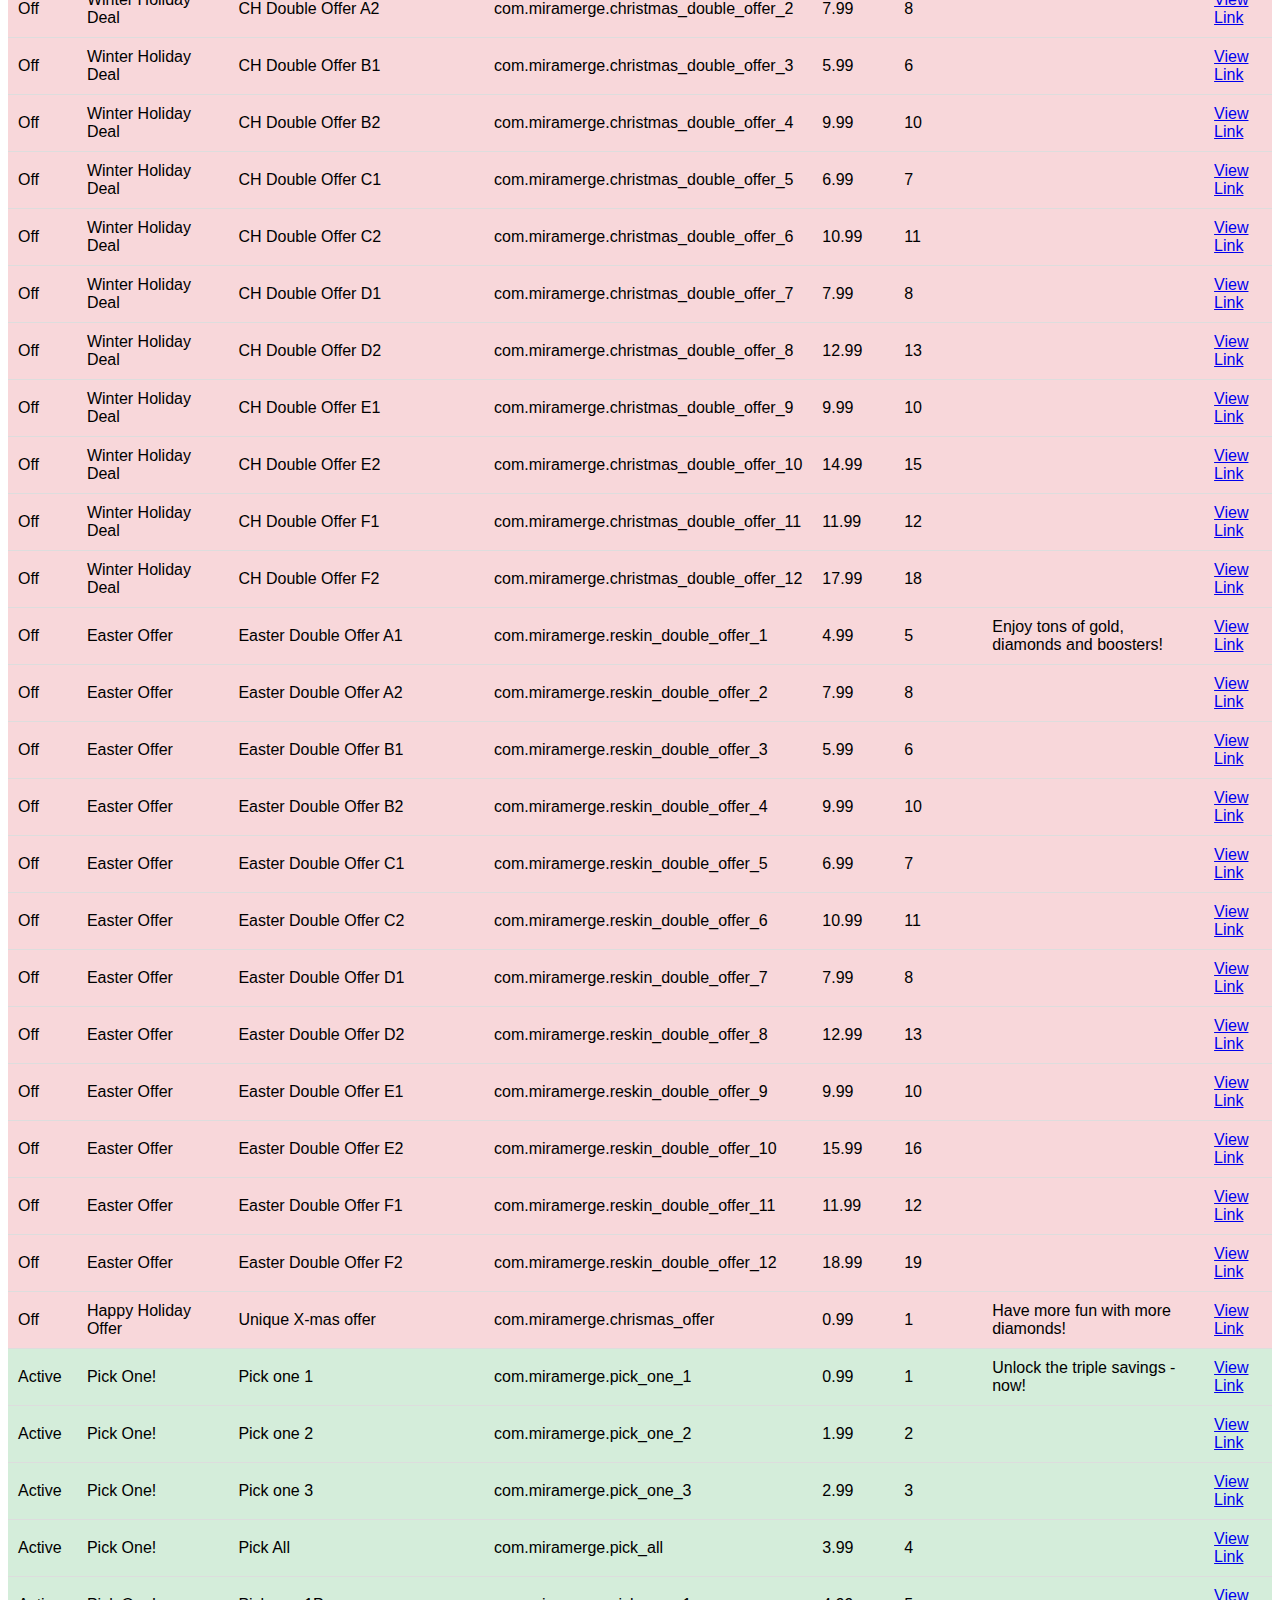
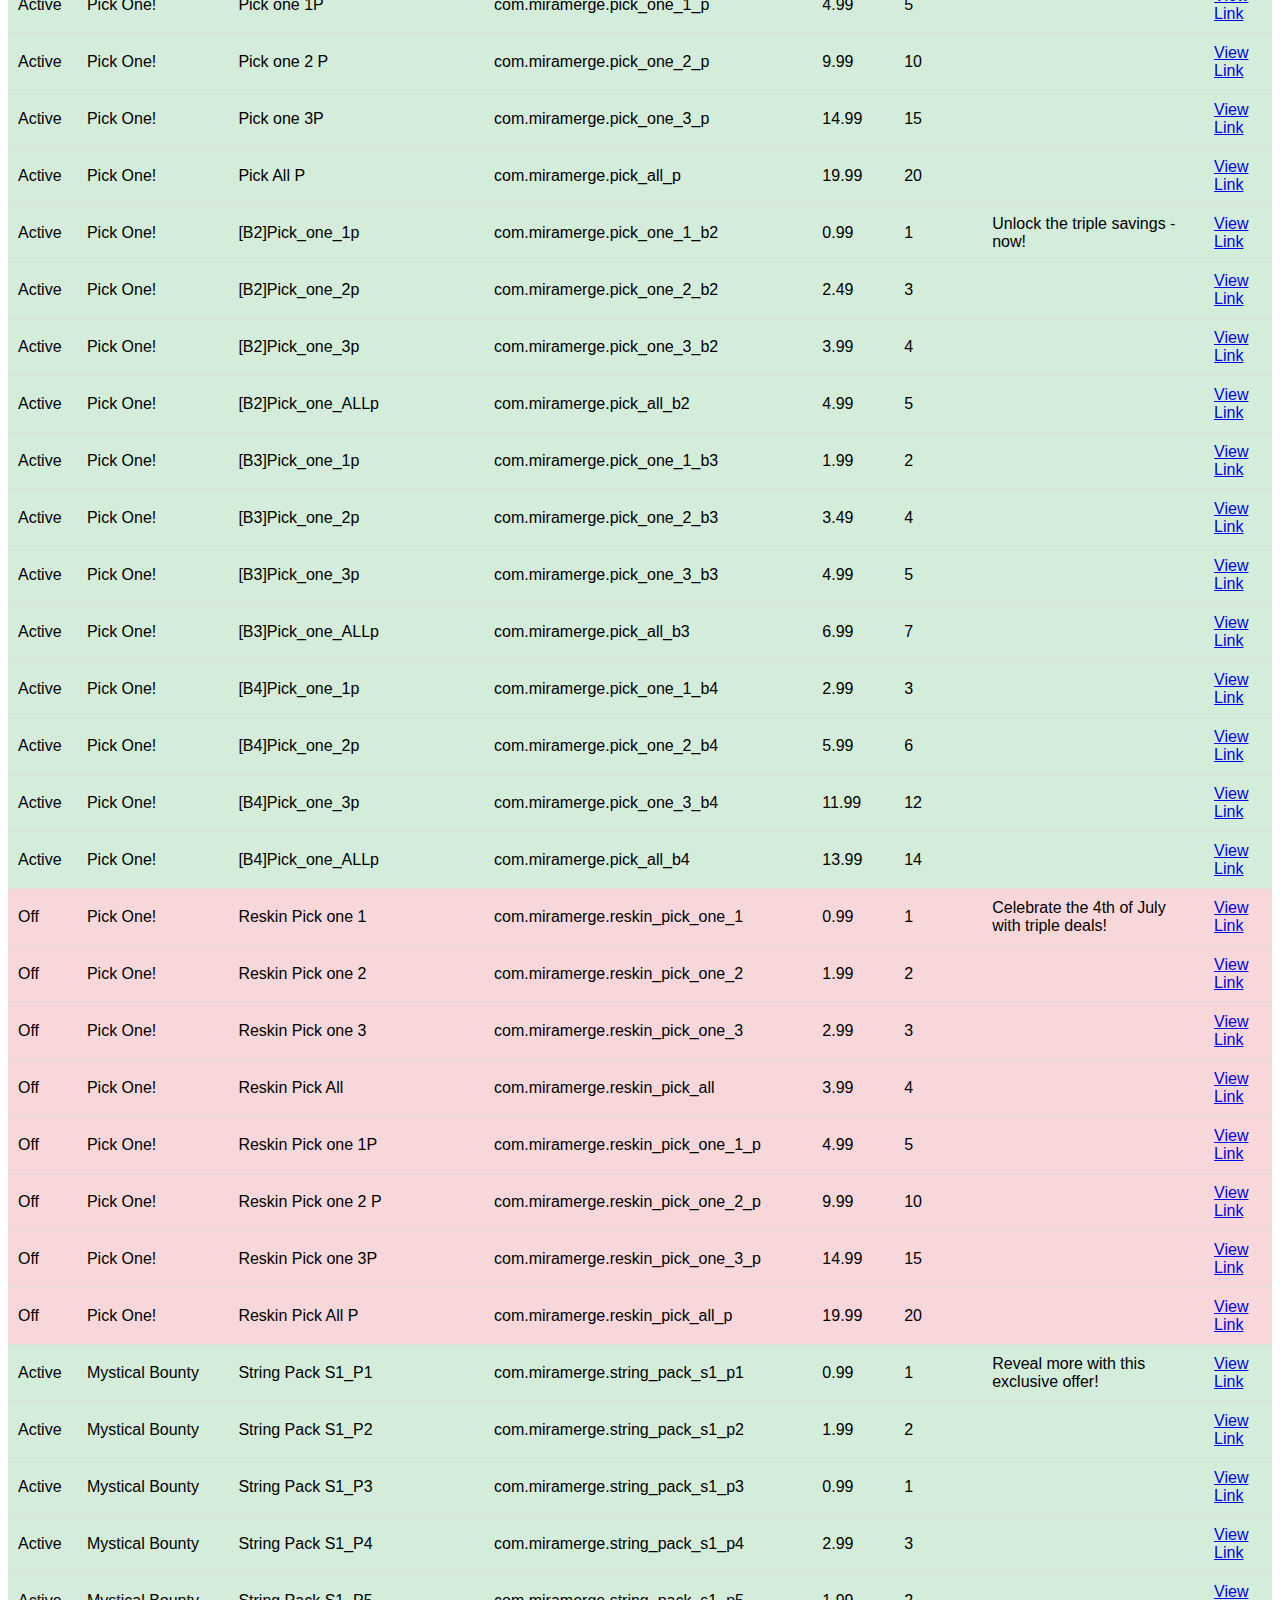
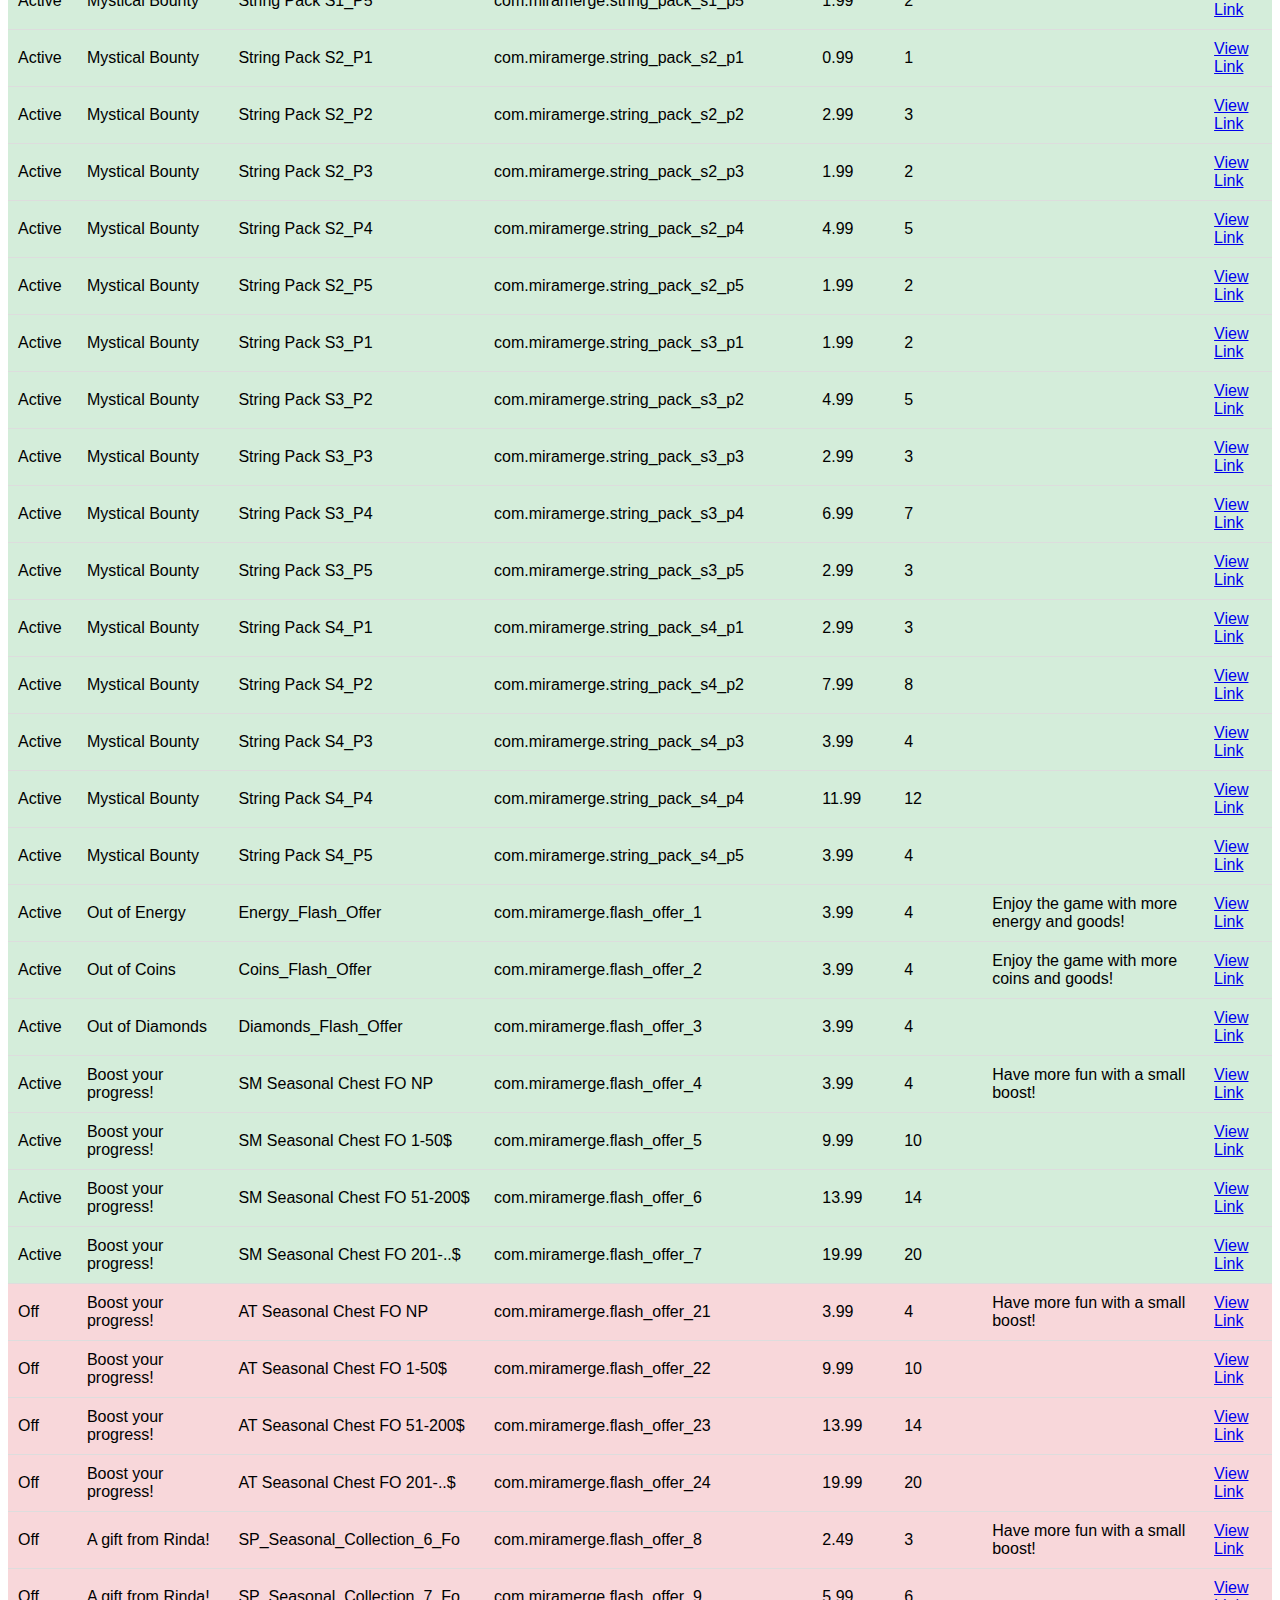
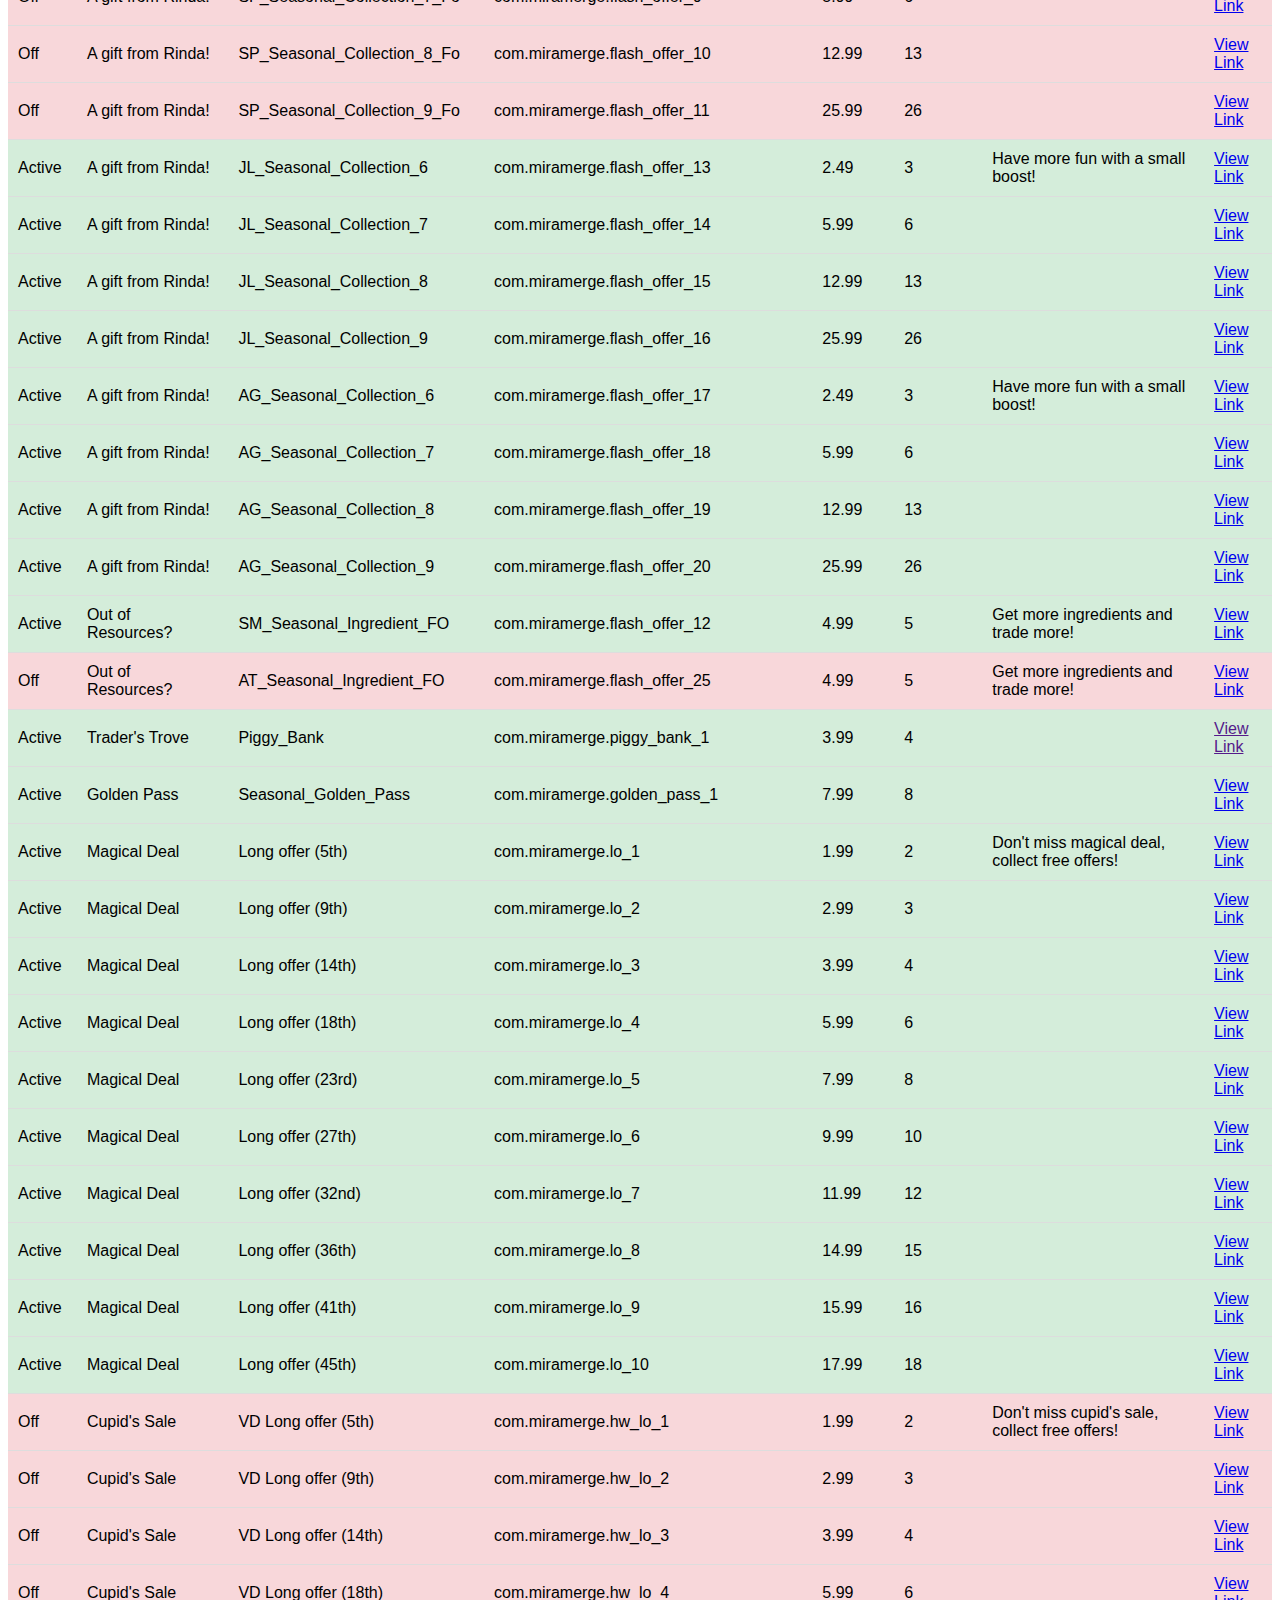
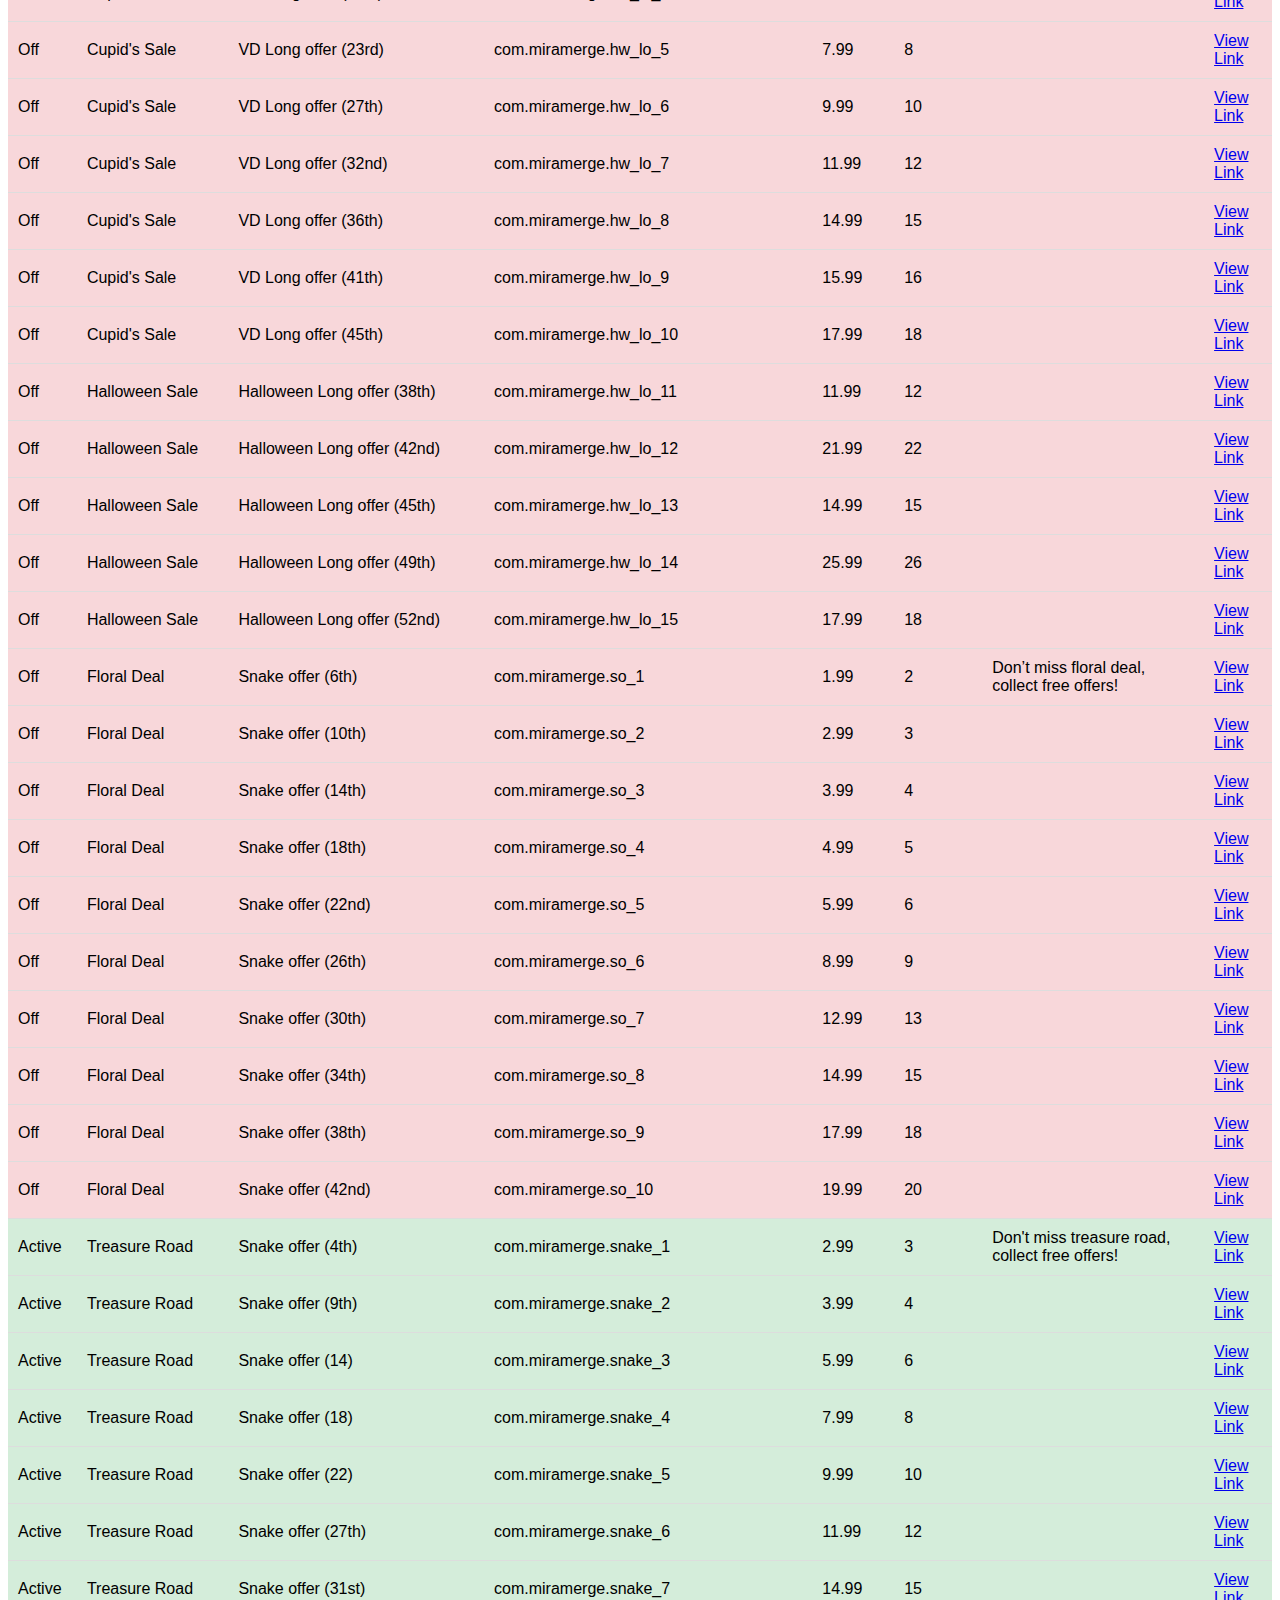
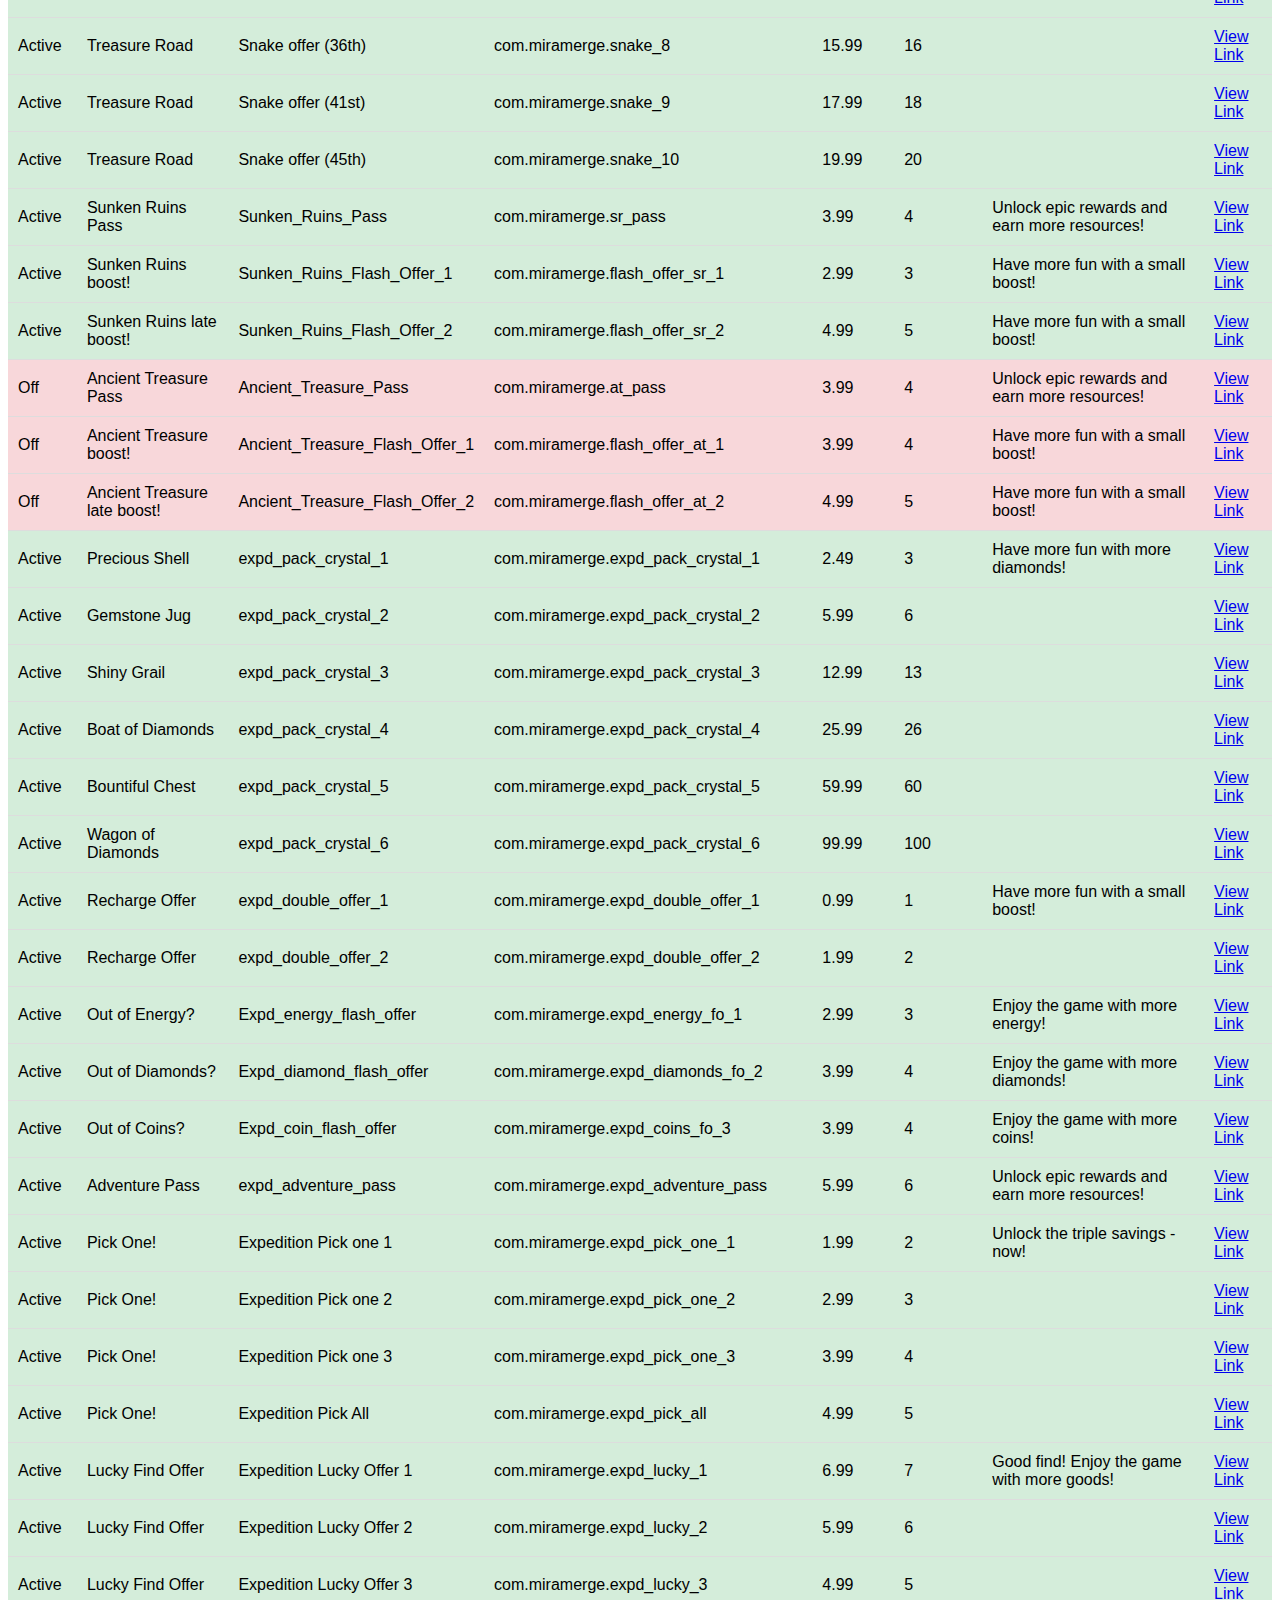
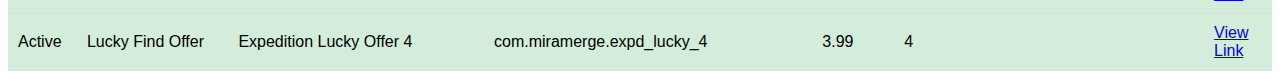
<file: plummy/offers-7452/index.htm>
<!DOCTYPE html>
<html lang="en">
<head>
    <meta charset="UTF-8">
    <meta name="viewport" content="width=device-width, initial-scale=1.0">
    <title>Product List</title>
    <style>
        body {
            font-family: Arial, sans-serif;
        }
        table {
            width: 100%;
            border-collapse: collapse;
        }
        th, td {
            padding: 10px;
            text-align: left;
            border-bottom: 1px solid #ddd;
        }
        th {
            background-color: #f2f2f2;
        }
        tr.active {
            background-color: #d4edda; /* Green for active */
        }
        tr.off {
            background-color: #f8d7da; /* Red for off */
        }
        .search-container {
            margin-bottom: 20px;
        }
        .search-input {
            padding: 10px;
            width: calc(100% - 110px);
            margin-right: 10px;
        }
        .search-button {
            padding: 10px;
            cursor: pointer;
        }
    </style>
</head>
<body>
    <div class="search-container">
        <input type="text" id="searchInput" class="search-input" placeholder="Search..." oninput="filterTable()">
        <button class="search-button" onclick="searchLink()">Go</button>
    </div>
    <table id="productTable">
        <thead>
            <tr>
                <th>Status</th>
                <th>Product Name</th>
                <th>Product ID</th>
                <th>Store ID</th>
                <th>Price (USD)</th>
                <th>Payer Points</th>
                <th>Description</th>
                <th>Link</th>
            </tr>
        </thead>
        <tbody>
            <!-- Data rows will be inserted here by JavaScript -->
        </tbody>
    </table>

    <script>
        const data = []; // Your JSON data will be fetched and assigned here

        function loadData() {
            fetch('data.json')
                .then(response => response.json())
                .then(json => {
                    data.push(...json);
                    populateTable();
                });
        }

        function populateTable() {
            const tableBody = document.querySelector('#productTable tbody');
            tableBody.innerHTML = '';

            data.forEach(item => {
                const row = document.createElement('tr');
                row.className = item.status.toLowerCase(); // Assign class based on status

                row.innerHTML = `
                    <td>${item.status}</td>
                    <td>${item.productNameDisplayName}</td>
                    <td>${item.productIdReferenceName}</td>
                    <td>${item.storeId}</td>
                    <td>${item.priceUs}</td>
                    <td>${item.payerPoints}</td>
                    <td>${item.description || ''}</td>
                    <td><a href="${item.linkToTheBalance}" target="_blank">View Link</a></td>
                `;

                tableBody.appendChild(row);
            });
        }

        function filterTable() {
            const searchTerm = document.querySelector('#searchInput').value.toLowerCase();
            const rows = document.querySelectorAll('#productTable tbody tr');

            rows.forEach(row => {
                const cells = row.getElementsByTagName('td');
                let match = false;

                for (let i = 0; i < cells.length; i++) {
                    if (cells[i].textContent.toLowerCase().includes(searchTerm)) {
                        match = true;
                        break;
                    }
                }

                row.style.display = match ? '' : 'none';
            });
        }

        function searchLink() {
            const searchTerm = document.querySelector('#searchInput').value.toLowerCase();
            const row = Array.from(document.querySelectorAll('#productTable tbody tr'))
                .find(row => row.textContent.toLowerCase().includes(searchTerm));

            if (row) {
                const link = row.querySelector('a');
                if (link) {
                    window.open(link.href, '_blank');
                }
            }
        }

        // Load data when the page is loaded
        document.addEventListener('DOMContentLoaded', loadData);
    </script>
</body>
</html>
</file>
<file: css/et-line-icons.css>
@font-face {
	font-family: 'et-line';
	src:url('../fonts/et-line.eot');
	src:url('../fonts/et-line.eot?#iefix') format('embedded-opentype'),
		url('../fonts/et-line.woff') format('woff'),
		url('../fonts/et-line.ttf') format('truetype'),
		url('../fonts/et-line.svg#et-line') format('svg');
	font-weight: normal;
	font-style: normal;
}

/* Use the following CSS code if you want to use data attributes for inserting your icons */
[data-icon]:before {
	font-family: 'et-line';
	content: attr(data-icon);
	speak: none;
	font-weight: normal;
	font-variant: normal;
	text-transform: none;
	line-height: 1;
	-webkit-font-smoothing: antialiased;
	-moz-osx-font-smoothing: grayscale;
	display:inline-block;
}

/* Use the following CSS code if you want to have a class per icon */
/*
Instead of a list of all class selectors,
you can use the generic selector below, but it's slower:
[class*="icon-"] {
*/
.icon-mobile, .icon-laptop, .icon-desktop, .icon-tablet, .icon-phone, .icon-document, .icon-documents, .icon-search, .icon-clipboard, .icon-newspaper, .icon-notebook, .icon-book-open, .icon-browser, .icon-calendar, .icon-presentation, .icon-picture, .icon-pictures, .icon-video, .icon-camera, .icon-printer, .icon-toolbox, .icon-briefcase, .icon-wallet, .icon-gift, .icon-bargraph, .icon-grid, .icon-expand, .icon-focus, .icon-edit, .icon-adjustments, .icon-ribbon, .icon-hourglass, .icon-lock, .icon-megaphone, .icon-shield, .icon-trophy, .icon-flag, .icon-map, .icon-puzzle, .icon-basket, .icon-envelope, .icon-streetsign, .icon-telescope, .icon-gears, .icon-key, .icon-paperclip, .icon-attachment, .icon-pricetags, .icon-lightbulb, .icon-layers, .icon-pencil, .icon-tools, .icon-tools-2, .icon-scissors, .icon-paintbrush, .icon-magnifying-glass, .icon-circle-compass, .icon-linegraph, .icon-mic, .icon-strategy, .icon-beaker, .icon-caution, .icon-recycle, .icon-anchor, .icon-profile-male, .icon-profile-female, .icon-bike, .icon-wine, .icon-hotairballoon, .icon-globe, .icon-genius, .icon-map-pin, .icon-dial, .icon-chat, .icon-heart, .icon-cloud, .icon-upload, .icon-download, .icon-target, .icon-hazardous, .icon-piechart, .icon-speedometer, .icon-global, .icon-compass, .icon-lifesaver, .icon-clock, .icon-aperture, .icon-quote, .icon-scope, .icon-alarmclock, .icon-refresh, .icon-happy, .icon-sad, .icon-facebook, .icon-twitter, .icon-googleplus, .icon-rss, .icon-tumblr, .icon-linkedin, .icon-dribbble {
	font-family: 'et-line';
	speak: none;
	font-style: normal;
	font-weight: normal;
	font-variant: normal;
	text-transform: none;
	line-height: 1.1;
	-webkit-font-smoothing: antialiased;
	-moz-osx-font-smoothing: grayscale;
	display:inline-block;
}
.icon-mobile:before {
	content: "\e000";
}
.icon-laptop:before {
	content: "\e001";
}
.icon-desktop:before {
	content: "\e002";
}
.icon-tablet:before {
	content: "\e003";
}
.icon-phone:before {
	content: "\e004";
}
.icon-document:before {
	content: "\e005";
}
.icon-documents:before {
	content: "\e006";
}
.icon-search:before {
	content: "\e007";
}
.icon-clipboard:before {
	content: "\e008";
}
.icon-newspaper:before {
	content: "\e009";
}
.icon-notebook:before {
	content: "\e00a";
}
.icon-book-open:before {
	content: "\e00b";
}
.icon-browser:before {
	content: "\e00c";
}
.icon-calendar:before {
	content: "\e00d";
}
.icon-presentation:before {
	content: "\e00e";
}
.icon-picture:before {
	content: "\e00f";
}
.icon-pictures:before {
	content: "\e010";
}
.icon-video:before {
	content: "\e011";
}
.icon-camera:before {
	content: "\e012";
}
.icon-printer:before {
	content: "\e013";
}
.icon-toolbox:before {
	content: "\e014";
}
.icon-briefcase:before {
	content: "\e015";
}
.icon-wallet:before {
	content: "\e016";
}
.icon-gift:before {
	content: "\e017";
}
.icon-bargraph:before {
	content: "\e018";
}
.icon-grid:before {
	content: "\e019";
}
.icon-expand:before {
	content: "\e01a";
}
.icon-focus:before {
	content: "\e01b";
}
.icon-edit:before {
	content: "\e01c";
}
.icon-adjustments:before {
	content: "\e01d";
}
.icon-ribbon:before {
	content: "\e01e";
}
.icon-hourglass:before {
	content: "\e01f";
}
.icon-lock:before {
	content: "\e020";
}
.icon-megaphone:before {
	content: "\e021";
}
.icon-shield:before {
	content: "\e022";
}
.icon-trophy:before {
	content: "\e023";
}
.icon-flag:before {
	content: "\e024";
}
.icon-map:before {
	content: "\e025";
}
.icon-puzzle:before {
	content: "\e026";
}
.icon-basket:before {
	content: "\e027";
}
.icon-envelope:before {
	content: "\e028";
}
.icon-streetsign:before {
	content: "\e029";
}
.icon-telescope:before {
	content: "\e02a";
}
.icon-gears:before {
	content: "\e02b";
}
.icon-key:before {
	content: "\e02c";
}
.icon-paperclip:before {
	content: "\e02d";
}
.icon-attachment:before {
	content: "\e02e";
}
.icon-pricetags:before {
	content: "\e02f";
}
.icon-lightbulb:before {
	content: "\e030";
}
.icon-layers:before {
	content: "\e031";
}
.icon-pencil:before {
	content: "\e032";
}
.icon-tools:before {
	content: "\e033";
}
.icon-tools-2:before {
	content: "\e034";
}
.icon-scissors:before {
	content: "\e035";
}
.icon-paintbrush:before {
	content: "\e036";
}
.icon-magnifying-glass:before {
	content: "\e037";
}
.icon-circle-compass:before {
	content: "\e038";
}
.icon-linegraph:before {
	content: "\e039";
}
.icon-mic:before {
	content: "\e03a";
}
.icon-strategy:before {
	content: "\e03b";
}
.icon-beaker:before {
	content: "\e03c";
}
.icon-caution:before {
	content: "\e03d";
}
.icon-recycle:before {
	content: "\e03e";
}
.icon-anchor:before {
	content: "\e03f";
}
.icon-profile-male:before {
	content: "\e040";
}
.icon-profile-female:before {
	content: "\e041";
}
.icon-bike:before {
	content: "\e042";
}
.icon-wine:before {
	content: "\e043";
}
.icon-hotairballoon:before {
	content: "\e044";
}
.icon-globe:before {
	content: "\e045";
}
.icon-genius:before {
	content: "\e046";
}
.icon-map-pin:before {
	content: "\e047";
}
.icon-dial:before {
	content: "\e048";
}
.icon-chat:before {
	content: "\e049";
}
.icon-heart:before {
	content: "\e04a";
}
.icon-cloud:before {
	content: "\e04b";
}
.icon-upload:before {
	content: "\e04c";
}
.icon-download:before {
	content: "\e04d";
}
.icon-target:before {
	content: "\e04e";
}
.icon-hazardous:before {
	content: "\e04f";
}
.icon-piechart:before {
	content: "\e050";
}
.icon-speedometer:before {
	content: "\e051";
}
.icon-global:before {
	content: "\e052";
}
.icon-compass:before {
	content: "\e053";
}
.icon-lifesaver:before {
	content: "\e054";
}
.icon-clock:before {
	content: "\e055";
}
.icon-aperture:before {
	content: "\e056";
}
.icon-quote:before {
	content: "\e057";
}
.icon-scope:before {
	content: "\e058";
}
.icon-alarmclock:before {
	content: "\e059";
}
.icon-refresh:before {
	content: "\e05a";
}
.icon-happy:before {
	content: "\e05b";
}
.icon-sad:before {
	content: "\e05c";
}
.icon-facebook:before {
	content: "\e05d";
}
.icon-twitter:before {
	content: "\e05e";
}
.icon-googleplus:before {
	content: "\e05f";
}
.icon-rss:before {
	content: "\e060";
}
.icon-tumblr:before {
	content: "\e061";
}
.icon-linkedin:before {
	content: "\e062";
}
.icon-dribbble:before {
	content: "\e063";
}
</file>
<file: css/themify-icons.css>
@font-face {
	font-family: 'themify';
	src:url('../fonts/themify.eot?-fvbane');
	src:url('../fonts/themify.eot?#iefix-fvbane') format('embedded-opentype'),
		url('../fonts/themify.woff?-fvbane') format('woff'),
		url('../fonts/themify.ttf?-fvbane') format('truetype'),
		url('../fonts/themify.svg?-fvbane#themify') format('svg');
	font-weight: normal;
	font-style: normal;
}

[class^="ti-"], [class*=" ti-"] {
	font-family: 'themify';
	speak: none;
	font-style: normal;
	font-weight: normal;
	font-variant: normal;
	text-transform: none;
	line-height: 1;

	/* Better Font Rendering =========== */
	-webkit-font-smoothing: antialiased;
	-moz-osx-font-smoothing: grayscale;
}

.ti-wand:before {
	content: "\e600";
}
.ti-volume:before {
	content: "\e601";
}
.ti-user:before {
	content: "\e602";
}
.ti-unlock:before {
	content: "\e603";
}
.ti-unlink:before {
	content: "\e604";
}
.ti-trash:before {
	content: "\e605";
}
.ti-thought:before {
	content: "\e606";
}
.ti-target:before {
	content: "\e607";
}
.ti-tag:before {
	content: "\e608";
}
.ti-tablet:before {
	content: "\e609";
}
.ti-star:before {
	content: "\e60a";
}
.ti-spray:before {
	content: "\e60b";
}
.ti-signal:before {
	content: "\e60c";
}
.ti-shopping-cart:before {
	content: "\e60d";
}
.ti-shopping-cart-full:before {
	content: "\e60e";
}
.ti-settings:before {
	content: "\e60f";
}
.ti-search:before {
	content: "\e610";
}
.ti-zoom-in:before {
	content: "\e611";
}
.ti-zoom-out:before {
	content: "\e612";
}
.ti-cut:before {
	content: "\e613";
}
.ti-ruler:before {
	content: "\e614";
}
.ti-ruler-pencil:before {
	content: "\e615";
}
.ti-ruler-alt:before {
	content: "\e616";
}
.ti-bookmark:before {
	content: "\e617";
}
.ti-bookmark-alt:before {
	content: "\e618";
}
.ti-reload:before {
	content: "\e619";
}
.ti-plus:before {
	content: "\e61a";
}
.ti-pin:before {
	content: "\e61b";
}
.ti-pencil:before {
	content: "\e61c";
}
.ti-pencil-alt:before {
	content: "\e61d";
}
.ti-paint-roller:before {
	content: "\e61e";
}
.ti-paint-bucket:before {
	content: "\e61f";
}
.ti-na:before {
	content: "\e620";
}
.ti-mobile:before {
	content: "\e621";
}
.ti-minus:before {
	content: "\e622";
}
.ti-medall:before {
	content: "\e623";
}
.ti-medall-alt:before {
	content: "\e624";
}
.ti-marker:before {
	content: "\e625";
}
.ti-marker-alt:before {
	content: "\e626";
}
.ti-arrow-up:before {
	content: "\e627";
}
.ti-arrow-right:before {
	content: "\e628";
}
.ti-arrow-left:before {
	content: "\e629";
}
.ti-arrow-down:before {
	content: "\e62a";
}
.ti-lock:before {
	content: "\e62b";
}
.ti-location-arrow:before {
	content: "\e62c";
}
.ti-link:before {
	content: "\e62d";
}
.ti-layout:before {
	content: "\e62e";
}
.ti-layers:before {
	content: "\e62f";
}
.ti-layers-alt:before {
	content: "\e630";
}
.ti-key:before {
	content: "\e631";
}
.ti-import:before {
	content: "\e632";
}
.ti-image:before {
	content: "\e633";
}
.ti-heart:before {
	content: "\e634";
}
.ti-heart-broken:before {
	content: "\e635";
}
.ti-hand-stop:before {
	content: "\e636";
}
.ti-hand-open:before {
	content: "\e637";
}
.ti-hand-drag:before {
	content: "\e638";
}
.ti-folder:before {
	content: "\e639";
}
.ti-flag:before {
	content: "\e63a";
}
.ti-flag-alt:before {
	content: "\e63b";
}
.ti-flag-alt-2:before {
	content: "\e63c";
}
.ti-eye:before {
	content: "\e63d";
}
.ti-export:before {
	content: "\e63e";
}
.ti-exchange-vertical:before {
	content: "\e63f";
}
.ti-desktop:before {
	content: "\e640";
}
.ti-cup:before {
	content: "\e641";
}
.ti-crown:before {
	content: "\e642";
}
.ti-comments:before {
	content: "\e643";
}
.ti-comment:before {
	content: "\e644";
}
.ti-comment-alt:before {
	content: "\e645";
}
.ti-close:before {
	content: "\e646";
}
.ti-clip:before {
	content: "\e647";
}
.ti-angle-up:before {
	content: "\e648";
}
.ti-angle-right:before {
	content: "\e649";
}
.ti-angle-left:before {
	content: "\e64a";
}
.ti-angle-down:before {
	content: "\e64b";
}
.ti-check:before {
	content: "\e64c";
}
.ti-check-box:before {
	content: "\e64d";
}
.ti-camera:before {
	content: "\e64e";
}
.ti-announcement:before {
	content: "\e64f";
}
.ti-brush:before {
	content: "\e650";
}
.ti-briefcase:before {
	content: "\e651";
}
.ti-bolt:before {
	content: "\e652";
}
.ti-bolt-alt:before {
	content: "\e653";
}
.ti-blackboard:before {
	content: "\e654";
}
.ti-bag:before {
	content: "\e655";
}
.ti-move:before {
	content: "\e656";
}
.ti-arrows-vertical:before {
	content: "\e657";
}
.ti-arrows-horizontal:before {
	content: "\e658";
}
.ti-fullscreen:before {
	content: "\e659";
}
.ti-arrow-top-right:before {
	content: "\e65a";
}
.ti-arrow-top-left:before {
	content: "\e65b";
}
.ti-arrow-circle-up:before {
	content: "\e65c";
}
.ti-arrow-circle-right:before {
	content: "\e65d";
}
.ti-arrow-circle-left:before {
	content: "\e65e";
}
.ti-arrow-circle-down:before {
	content: "\e65f";
}
.ti-angle-double-up:before {
	content: "\e660";
}
.ti-angle-double-right:before {
	content: "\e661";
}
.ti-angle-double-left:before {
	content: "\e662";
}
.ti-angle-double-down:before {
	content: "\e663";
}
.ti-zip:before {
	content: "\e664";
}
.ti-world:before {
	content: "\e665";
}
.ti-wheelchair:before {
	content: "\e666";
}
.ti-view-list:before {
	content: "\e667";
}
.ti-view-list-alt:before {
	content: "\e668";
}
.ti-view-grid:before {
	content: "\e669";
}
.ti-uppercase:before {
	content: "\e66a";
}
.ti-upload:before {
	content: "\e66b";
}
.ti-underline:before {
	content: "\e66c";
}
.ti-truck:before {
	content: "\e66d";
}
.ti-timer:before {
	content: "\e66e";
}
.ti-ticket:before {
	content: "\e66f";
}
.ti-thumb-up:before {
	content: "\e670";
}
.ti-thumb-down:before {
	content: "\e671";
}
.ti-text:before {
	content: "\e672";
}
.ti-stats-up:before {
	content: "\e673";
}
.ti-stats-down:before {
	content: "\e674";
}
.ti-split-v:before {
	content: "\e675";
}
.ti-split-h:before {
	content: "\e676";
}
.ti-smallcap:before {
	content: "\e677";
}
.ti-shine:before {
	content: "\e678";
}
.ti-shift-right:before {
	content: "\e679";
}
.ti-shift-left:before {
	content: "\e67a";
}
.ti-shield:before {
	content: "\e67b";
}
.ti-notepad:before {
	content: "\e67c";
}
.ti-server:before {
	content: "\e67d";
}
.ti-quote-right:before {
	content: "\e67e";
}
.ti-quote-left:before {
	content: "\e67f";
}
.ti-pulse:before {
	content: "\e680";
}
.ti-printer:before {
	content: "\e681";
}
.ti-power-off:before {
	content: "\e682";
}
.ti-plug:before {
	content: "\e683";
}
.ti-pie-chart:before {
	content: "\e684";
}
.ti-paragraph:before {
	content: "\e685";
}
.ti-panel:before {
	content: "\e686";
}
.ti-package:before {
	content: "\e687";
}
.ti-music:before {
	content: "\e688";
}
.ti-music-alt:before {
	content: "\e689";
}
.ti-mouse:before {
	content: "\e68a";
}
.ti-mouse-alt:before {
	content: "\e68b";
}
.ti-money:before {
	content: "\e68c";
}
.ti-microphone:before {
	content: "\e68d";
}
.ti-menu:before {
	content: "\e68e";
}
.ti-menu-alt:before {
	content: "\e68f";
}
.ti-map:before {
	content: "\e690";
}
.ti-map-alt:before {
	content: "\e691";
}
.ti-loop:before {
	content: "\e692";
}
.ti-location-pin:before {
	content: "\e693";
}
.ti-list:before {
	content: "\e694";
}
.ti-light-bulb:before {
	content: "\e695";
}
.ti-Italic:before {
	content: "\e696";
}
.ti-info:before {
	content: "\e697";
}
.ti-infinite:before {
	content: "\e698";
}
.ti-id-badge:before {
	content: "\e699";
}
.ti-hummer:before {
	content: "\e69a";
}
.ti-home:before {
	content: "\e69b";
}
.ti-help:before {
	content: "\e69c";
}
.ti-headphone:before {
	content: "\e69d";
}
.ti-harddrives:before {
	content: "\e69e";
}
.ti-harddrive:before {
	content: "\e69f";
}
.ti-gift:before {
	content: "\e6a0";
}
.ti-game:before {
	content: "\e6a1";
}
.ti-filter:before {
	content: "\e6a2";
}
.ti-files:before {
	content: "\e6a3";
}
.ti-file:before {
	content: "\e6a4";
}
.ti-eraser:before {
	content: "\e6a5";
}
.ti-envelope:before {
	content: "\e6a6";
}
.ti-download:before {
	content: "\e6a7";
}
.ti-direction:before {
	content: "\e6a8";
}
.ti-direction-alt:before {
	content: "\e6a9";
}
.ti-dashboard:before {
	content: "\e6aa";
}
.ti-control-stop:before {
	content: "\e6ab";
}
.ti-control-shuffle:before {
	content: "\e6ac";
}
.ti-control-play:before {
	content: "\e6ad";
}
.ti-control-pause:before {
	content: "\e6ae";
}
.ti-control-forward:before {
	content: "\e6af";
}
.ti-control-backward:before {
	content: "\e6b0";
}
.ti-cloud:before {
	content: "\e6b1";
}
.ti-cloud-up:before {
	content: "\e6b2";
}
.ti-cloud-down:before {
	content: "\e6b3";
}
.ti-clipboard:before {
	content: "\e6b4";
}
.ti-car:before {
	content: "\e6b5";
}
.ti-calendar:before {
	content: "\e6b6";
}
.ti-book:before {
	content: "\e6b7";
}
.ti-bell:before {
	content: "\e6b8";
}
.ti-basketball:before {
	content: "\e6b9";
}
.ti-bar-chart:before {
	content: "\e6ba";
}
.ti-bar-chart-alt:before {
	content: "\e6bb";
}
.ti-back-right:before {
	content: "\e6bc";
}
.ti-back-left:before {
	content: "\e6bd";
}
.ti-arrows-corner:before {
	content: "\e6be";
}
.ti-archive:before {
	content: "\e6bf";
}
.ti-anchor:before {
	content: "\e6c0";
}
.ti-align-right:before {
	content: "\e6c1";
}
.ti-align-left:before {
	content: "\e6c2";
}
.ti-align-justify:before {
	content: "\e6c3";
}
.ti-align-center:before {
	content: "\e6c4";
}
.ti-alert:before {
	content: "\e6c5";
}
.ti-alarm-clock:before {
	content: "\e6c6";
}
.ti-agenda:before {
	content: "\e6c7";
}
.ti-write:before {
	content: "\e6c8";
}
.ti-window:before {
	content: "\e6c9";
}
.ti-widgetized:before {
	content: "\e6ca";
}
.ti-widget:before {
	content: "\e6cb";
}
.ti-widget-alt:before {
	content: "\e6cc";
}
.ti-wallet:before {
	content: "\e6cd";
}
.ti-video-clapper:before {
	content: "\e6ce";
}
.ti-video-camera:before {
	content: "\e6cf";
}
.ti-vector:before {
	content: "\e6d0";
}
.ti-themify-logo:before {
	content: "\e6d1";
}
.ti-themify-favicon:before {
	content: "\e6d2";
}
.ti-themify-favicon-alt:before {
	content: "\e6d3";
}
.ti-support:before {
	content: "\e6d4";
}
.ti-stamp:before {
	content: "\e6d5";
}
.ti-split-v-alt:before {
	content: "\e6d6";
}
.ti-slice:before {
	content: "\e6d7";
}
.ti-shortcode:before {
	content: "\e6d8";
}
.ti-shift-right-alt:before {
	content: "\e6d9";
}
.ti-shift-left-alt:before {
	content: "\e6da";
}
.ti-ruler-alt-2:before {
	content: "\e6db";
}
.ti-receipt:before {
	content: "\e6dc";
}
.ti-pin2:before {
	content: "\e6dd";
}
.ti-pin-alt:before {
	content: "\e6de";
}
.ti-pencil-alt2:before {
	content: "\e6df";
}
.ti-palette:before {
	content: "\e6e0";
}
.ti-more:before {
	content: "\e6e1";
}
.ti-more-alt:before {
	content: "\e6e2";
}
.ti-microphone-alt:before {
	content: "\e6e3";
}
.ti-magnet:before {
	content: "\e6e4";
}
.ti-line-double:before {
	content: "\e6e5";
}
.ti-line-dotted:before {
	content: "\e6e6";
}
.ti-line-dashed:before {
	content: "\e6e7";
}
.ti-layout-width-full:before {
	content: "\e6e8";
}
.ti-layout-width-default:before {
	content: "\e6e9";
}
.ti-layout-width-default-alt:before {
	content: "\e6ea";
}
.ti-layout-tab:before {
	content: "\e6eb";
}
.ti-layout-tab-window:before {
	content: "\e6ec";
}
.ti-layout-tab-v:before {
	content: "\e6ed";
}
.ti-layout-tab-min:before {
	content: "\e6ee";
}
.ti-layout-slider:before {
	content: "\e6ef";
}
.ti-layout-slider-alt:before {
	content: "\e6f0";
}
.ti-layout-sidebar-right:before {
	content: "\e6f1";
}
.ti-layout-sidebar-none:before {
	content: "\e6f2";
}
.ti-layout-sidebar-left:before {
	content: "\e6f3";
}
.ti-layout-placeholder:before {
	content: "\e6f4";
}
.ti-layout-menu:before {
	content: "\e6f5";
}
.ti-layout-menu-v:before {
	content: "\e6f6";
}
.ti-layout-menu-separated:before {
	content: "\e6f7";
}
.ti-layout-menu-full:before {
	content: "\e6f8";
}
.ti-layout-media-right-alt:before {
	content: "\e6f9";
}
.ti-layout-media-right:before {
	content: "\e6fa";
}
.ti-layout-media-overlay:before {
	content: "\e6fb";
}
.ti-layout-media-overlay-alt:before {
	content: "\e6fc";
}
.ti-layout-media-overlay-alt-2:before {
	content: "\e6fd";
}
.ti-layout-media-left-alt:before {
	content: "\e6fe";
}
.ti-layout-media-left:before {
	content: "\e6ff";
}
.ti-layout-media-center-alt:before {
	content: "\e700";
}
.ti-layout-media-center:before {
	content: "\e701";
}
.ti-layout-list-thumb:before {
	content: "\e702";
}
.ti-layout-list-thumb-alt:before {
	content: "\e703";
}
.ti-layout-list-post:before {
	content: "\e704";
}
.ti-layout-list-large-image:before {
	content: "\e705";
}
.ti-layout-line-solid:before {
	content: "\e706";
}
.ti-layout-grid4:before {
	content: "\e707";
}
.ti-layout-grid3:before {
	content: "\e708";
}
.ti-layout-grid2:before {
	content: "\e709";
}
.ti-layout-grid2-thumb:before {
	content: "\e70a";
}
.ti-layout-cta-right:before {
	content: "\e70b";
}
.ti-layout-cta-left:before {
	content: "\e70c";
}
.ti-layout-cta-center:before {
	content: "\e70d";
}
.ti-layout-cta-btn-right:before {
	content: "\e70e";
}
.ti-layout-cta-btn-left:before {
	content: "\e70f";
}
.ti-layout-column4:before {
	content: "\e710";
}
.ti-layout-column3:before {
	content: "\e711";
}
.ti-layout-column2:before {
	content: "\e712";
}
.ti-layout-accordion-separated:before {
	content: "\e713";
}
.ti-layout-accordion-merged:before {
	content: "\e714";
}
.ti-layout-accordion-list:before {
	content: "\e715";
}
.ti-ink-pen:before {
	content: "\e716";
}
.ti-info-alt:before {
	content: "\e717";
}
.ti-help-alt:before {
	content: "\e718";
}
.ti-headphone-alt:before {
	content: "\e719";
}
.ti-hand-point-up:before {
	content: "\e71a";
}
.ti-hand-point-right:before {
	content: "\e71b";
}
.ti-hand-point-left:before {
	content: "\e71c";
}
.ti-hand-point-down:before {
	content: "\e71d";
}
.ti-gallery:before {
	content: "\e71e";
}
.ti-face-smile:before {
	content: "\e71f";
}
.ti-face-sad:before {
	content: "\e720";
}
.ti-credit-card:before {
	content: "\e721";
}
.ti-control-skip-forward:before {
	content: "\e722";
}
.ti-control-skip-backward:before {
	content: "\e723";
}
.ti-control-record:before {
	content: "\e724";
}
.ti-control-eject:before {
	content: "\e725";
}
.ti-comments-smiley:before {
	content: "\e726";
}
.ti-brush-alt:before {
	content: "\e727";
}
.ti-youtube:before {
	content: "\e728";
}
.ti-vimeo:before {
	content: "\e729";
}
.ti-twitter:before {
	content: "\e72a";
}
.ti-time:before {
	content: "\e72b";
}
.ti-tumblr:before {
	content: "\e72c";
}
.ti-skype:before {
	content: "\e72d";
}
.ti-share:before {
	content: "\e72e";
}
.ti-share-alt:before {
	content: "\e72f";
}
.ti-rocket:before {
	content: "\e730";
}
.ti-pinterest:before {
	content: "\e731";
}
.ti-new-window:before {
	content: "\e732";
}
.ti-microsoft:before {
	content: "\e733";
}
.ti-list-ol:before {
	content: "\e734";
}
.ti-linkedin:before {
	content: "\e735";
}
.ti-layout-sidebar-2:before {
	content: "\e736";
}
.ti-layout-grid4-alt:before {
	content: "\e737";
}
.ti-layout-grid3-alt:before {
	content: "\e738";
}
.ti-layout-grid2-alt:before {
	content: "\e739";
}
.ti-layout-column4-alt:before {
	content: "\e73a";
}
.ti-layout-column3-alt:before {
	content: "\e73b";
}
.ti-layout-column2-alt:before {
	content: "\e73c";
}
.ti-instagram:before {
	content: "\e73d";
}
.ti-google:before {
	content: "\e73e";
}
.ti-github:before {
	content: "\e73f";
}
.ti-flickr:before {
	content: "\e740";
}
.ti-facebook:before {
	content: "\e741";
}
.ti-dropbox:before {
	content: "\e742";
}
.ti-dribbble:before {
	content: "\e743";
}
.ti-apple:before {
	content: "\e744";
}
.ti-android:before {
	content: "\e745";
}
.ti-save:before {
	content: "\e746";
}
.ti-save-alt:before {
	content: "\e747";
}
.ti-yahoo:before {
	content: "\e748";
}
.ti-wordpress:before {
	content: "\e749";
}
.ti-vimeo-alt:before {
	content: "\e74a";
}
.ti-twitter-alt:before {
	content: "\e74b";
}
.ti-tumblr-alt:before {
	content: "\e74c";
}
.ti-trello:before {
	content: "\e74d";
}
.ti-stack-overflow:before {
	content: "\e74e";
}
.ti-soundcloud:before {
	content: "\e74f";
}
.ti-sharethis:before {
	content: "\e750";
}
.ti-sharethis-alt:before {
	content: "\e751";
}
.ti-reddit:before {
	content: "\e752";
}
.ti-pinterest-alt:before {
	content: "\e753";
}
.ti-microsoft-alt:before {
	content: "\e754";
}
.ti-linux:before {
	content: "\e755";
}
.ti-jsfiddle:before {
	content: "\e756";
}
.ti-joomla:before {
	content: "\e757";
}
.ti-html5:before {
	content: "\e758";
}
.ti-flickr-alt:before {
	content: "\e759";
}
.ti-email:before {
	content: "\e75a";
}
.ti-drupal:before {
	content: "\e75b";
}
.ti-dropbox-alt:before {
	content: "\e75c";
}
.ti-css3:before {
	content: "\e75d";
}
.ti-rss:before {
	content: "\e75e";
}
.ti-rss-alt:before {
	content: "\e75f";
}
</file>
<file: revolution/css/settings.css>
#debungcontrolls,.debugtimeline{width:100%;box-sizing:border-box}.rev_column,.rev_column .tp-parallax-wrap,.tp-svg-layer svg{vertical-align:top}#debungcontrolls{z-index:100000;position:fixed;bottom:0;height:auto;background:rgba(0,0,0,.6);padding:10px}.debugtimeline{height:10px;position:relative;margin-bottom:3px;display:none;white-space:nowrap}.debugtimeline:hover{height:15px}.the_timeline_tester{background:#e74c3c;position:absolute;top:0;left:0;height:100%;width:0}.rs-go-fullscreen{position:fixed!important;width:100%!important;height:100%!important;top:0!important;left:0!important;z-index:9999999!important;background:#fff!important}.debugtimeline.tl_slide .the_timeline_tester{background:#f39c12}.debugtimeline.tl_frame .the_timeline_tester{background:#3498db}.debugtimline_txt{color:#fff;font-weight:400;font-size:7px;position:absolute;left:10px;top:0;white-space:nowrap;line-height:10px}.rtl{direction:rtl}@font-face{font-family:revicons;src:url(../fonts/revicons/revicons.eot?5510888);src:url(../fonts/revicons/revicons.eot?5510888#iefix) format('embedded-opentype'),url(../fonts/revicons/revicons.woff?5510888) format('woff'),url(../fonts/revicons/revicons.ttf?5510888) format('truetype'),url(../fonts/revicons/revicons.svg?5510888#revicons) format('svg');font-weight:400;font-style:normal}[class*=" revicon-"]:before,[class^=revicon-]:before{font-family:revicons;font-style:normal;font-weight:400;speak:none;display:inline-block;text-decoration:inherit;width:1em;margin-right:.2em;text-align:center;font-variant:normal;text-transform:none;line-height:1em;margin-left:.2em}.revicon-search-1:before{content:'\e802'}.revicon-pencil-1:before{content:'\e831'}.revicon-picture-1:before{content:'\e803'}.revicon-cancel:before{content:'\e80a'}.revicon-info-circled:before{content:'\e80f'}.revicon-trash:before{content:'\e801'}.revicon-left-dir:before{content:'\e817'}.revicon-right-dir:before{content:'\e818'}.revicon-down-open:before{content:'\e83b'}.revicon-left-open:before{content:'\e819'}.revicon-right-open:before{content:'\e81a'}.revicon-angle-left:before{content:'\e820'}.revicon-angle-right:before{content:'\e81d'}.revicon-left-big:before{content:'\e81f'}.revicon-right-big:before{content:'\e81e'}.revicon-magic:before{content:'\e807'}.revicon-picture:before{content:'\e800'}.revicon-export:before{content:'\e80b'}.revicon-cog:before{content:'\e832'}.revicon-login:before{content:'\e833'}.revicon-logout:before{content:'\e834'}.revicon-video:before{content:'\e805'}.revicon-arrow-combo:before{content:'\e827'}.revicon-left-open-1:before{content:'\e82a'}.revicon-right-open-1:before{content:'\e82b'}.revicon-left-open-mini:before{content:'\e822'}.revicon-right-open-mini:before{content:'\e823'}.revicon-left-open-big:before{content:'\e824'}.revicon-right-open-big:before{content:'\e825'}.revicon-left:before{content:'\e836'}.revicon-right:before{content:'\e826'}.revicon-ccw:before{content:'\e808'}.revicon-arrows-ccw:before{content:'\e806'}.revicon-palette:before{content:'\e829'}.revicon-list-add:before{content:'\e80c'}.revicon-doc:before{content:'\e809'}.revicon-left-open-outline:before{content:'\e82e'}.revicon-left-open-2:before{content:'\e82c'}.revicon-right-open-outline:before{content:'\e82f'}.revicon-right-open-2:before{content:'\e82d'}.revicon-equalizer:before{content:'\e83a'}.revicon-layers-alt:before{content:'\e804'}.revicon-popup:before{content:'\e828'}.rev_slider_wrapper{position:relative;z-index:0;width:100%}.rev_slider{position:relative;overflow:visible}.entry-content .rev_slider a,.rev_slider a{box-shadow:none}.tp-overflow-hidden{overflow:hidden!important}.group_ov_hidden{overflow:hidden}.rev_slider img,.tp-simpleresponsive img{max-width:none!important;transition:none;margin:0;padding:0;border:none}.rev_slider .no-slides-text{font-weight:700;text-align:center;padding-top:80px}.rev_slider>ul,.rev_slider>ul>li,.rev_slider>ul>li:before,.rev_slider_wrapper>ul,.tp-revslider-mainul>li,.tp-revslider-mainul>li:before,.tp-simpleresponsive>ul,.tp-simpleresponsive>ul>li,.tp-simpleresponsive>ul>li:before{list-style:none!important;position:absolute;margin:0!important;padding:0!important;overflow-x:visible;overflow-y:visible;background-image:none;background-position:0 0;text-indent:0;top:0;left:0}.rev_slider>ul>li,.rev_slider>ul>li:before,.tp-revslider-mainul>li,.tp-revslider-mainul>li:before,.tp-simpleresponsive>ul>li,.tp-simpleresponsive>ul>li:before{visibility:hidden}.tp-revslider-mainul,.tp-revslider-slidesli{padding:0!important;margin:0!important;list-style:none!important}.fullscreen-container,.fullwidthbanner-container{padding:0;position:relative}.rev_slider li.tp-revslider-slidesli{position:absolute!important}.tp-caption .rs-untoggled-content{display:block}.tp-caption .rs-toggled-content{display:none}.rs-toggle-content-active.tp-caption .rs-toggled-content{display:block}.rs-toggle-content-active.tp-caption .rs-untoggled-content{display:none}.rev_slider .caption,.rev_slider .tp-caption{position:relative;visibility:hidden;white-space:nowrap;display:block;-webkit-font-smoothing:antialiased!important;z-index:1}.rev_slider .caption,.rev_slider .tp-caption,.tp-simpleresponsive img{-moz-user-select:none;-khtml-user-select:none;-webkit-user-select:none;-o-user-select:none}.rev_slider .tp-mask-wrap .tp-caption,.rev_slider .tp-mask-wrap :last-child,.wpb_text_column .rev_slider .tp-mask-wrap .tp-caption,.wpb_text_column .rev_slider .tp-mask-wrap :last-child{margin-bottom:0}.tp-svg-layer svg{width:100%;height:100%;position:relative}.tp-carousel-wrapper{cursor:url(openhand.cur),move}.tp-carousel-wrapper.dragged{cursor:url(closedhand.cur),move}.tp_inner_padding{box-sizing:border-box;max-height:none!important}.tp-caption.tp-layer-selectable{-moz-user-select:all;-khtml-user-select:all;-webkit-user-select:all;-o-user-select:all}.tp-caption.tp-hidden-caption,.tp-forcenotvisible,.tp-hide-revslider,.tp-parallax-wrap.tp-hidden-caption{visibility:hidden!important;display:none!important}.rev_slider audio,.rev_slider embed,.rev_slider iframe,.rev_slider object,.rev_slider video{max-width:none!important}.tp-element-background{position:absolute;top:0;left:0;width:100%;height:100%;z-index:0}.tp-blockmask,.tp-blockmask_in,.tp-blockmask_out{position:absolute;top:0;left:0;width:100%;height:100%;background:#fff;z-index:1000;transform:scaleX(0) scaleY(0)}.tp-parallax-wrap{transform-style:preserve-3d}.rev_row_zone{position:absolute;width:100%;left:0;box-sizing:border-box;min-height:50px;font-size:0}.rev_column_inner,.rev_slider .tp-caption.rev_row{position:relative;width:100%!important;box-sizing:border-box}.rev_row_zone_top{top:0}.rev_row_zone_middle{top:50%;transform:translateY(-50%)}.rev_row_zone_bottom{bottom:0}.rev_slider .tp-caption.rev_row{display:table;table-layout:fixed;vertical-align:top;height:auto!important;font-size:0}.rev_column{display:table-cell;position:relative;height:auto;box-sizing:border-box;font-size:0}.rev_column_inner{display:block;height:auto!important;white-space:normal!important}.rev_column_bg{width:100%;height:100%;position:absolute;top:0;left:0;z-index:0;box-sizing:border-box;background-clip:content-box;border:0 solid transparent}.tp-caption .backcorner,.tp-caption .backcornertop,.tp-caption .frontcorner,.tp-caption .frontcornertop{height:0;top:0;width:0;position:absolute}.rev_column_inner .tp-loop-wrap,.rev_column_inner .tp-mask-wrap,.rev_column_inner .tp-parallax-wrap{text-align:inherit}.rev_column_inner .tp-mask-wrap{display:inline-block}.rev_column_inner .tp-parallax-wrap,.rev_column_inner .tp-parallax-wrap .tp-loop-wrap,.rev_column_inner .tp-parallax-wrap .tp-mask-wrap{position:relative!important;left:auto!important;top:auto!important;line-height:0}.tp-video-play-button,.tp-video-play-button i{line-height:50px!important;vertical-align:top;text-align:center}.rev_column_inner .rev_layer_in_column,.rev_column_inner .tp-parallax-wrap,.rev_column_inner .tp-parallax-wrap .tp-loop-wrap,.rev_column_inner .tp-parallax-wrap .tp-mask-wrap{vertical-align:top}.rev_break_columns{display:block!important}.rev_break_columns .tp-parallax-wrap.rev_column{display:block!important;width:100%!important}.fullwidthbanner-container{overflow:hidden}.fullwidthbanner-container .fullwidthabanner{width:100%;position:relative}.tp-static-layers{position:absolute;z-index:101;top:0;left:0}.tp-caption .frontcorner{border-left:40px solid transparent;border-right:0 solid transparent;border-top:40px solid #00A8FF;left:-40px}.tp-caption .backcorner{border-left:0 solid transparent;border-right:40px solid transparent;border-bottom:40px solid #00A8FF;right:0}.tp-caption .frontcornertop{border-left:40px solid transparent;border-right:0 solid transparent;border-bottom:40px solid #00A8FF;left:-40px}.tp-caption .backcornertop{border-left:0 solid transparent;border-right:40px solid transparent;border-top:40px solid #00A8FF;right:0}.tp-layer-inner-rotation{position:relative!important}img.tp-slider-alternative-image{width:100%;height:auto}.caption.fullscreenvideo,.rs-background-video-layer,.tp-caption.coverscreenvideo,.tp-caption.fullscreenvideo{width:100%;height:100%;top:0;left:0;position:absolute}.noFilterClass{filter:none!important}.rs-background-video-layer{visibility:hidden;z-index:0}.caption.fullscreenvideo audio,.caption.fullscreenvideo iframe,.caption.fullscreenvideo video,.tp-caption.fullscreenvideo iframe,.tp-caption.fullscreenvideo iframe audio,.tp-caption.fullscreenvideo iframe video{width:100%!important;height:100%!important;display:none}.fullcoveredvideo audio,.fullscreenvideo audio .fullcoveredvideo video,.fullscreenvideo video{background:#000}.fullcoveredvideo .tp-poster{background-position:center center;background-size:cover;width:100%;height:100%;top:0;left:0}.videoisplaying .html5vid .tp-poster{display:none}.tp-video-play-button{background:#000;background:rgba(0,0,0,.3);border-radius:5px;position:absolute;top:50%;left:50%;color:#FFF;margin-top:-25px;margin-left:-25px;cursor:pointer;width:50px;height:50px;box-sizing:border-box;display:inline-block;z-index:4;opacity:0;transition:opacity .3s ease-out!important}.tp-audio-html5 .tp-video-play-button,.tp-hiddenaudio{display:none!important}.tp-caption .html5vid{width:100%!important;height:100%!important}.tp-video-play-button i{width:50px;height:50px;display:inline-block;font-size:40px!important}.rs-fullvideo-cover,.tp-dottedoverlay,.tp-shadowcover{height:100%;top:0;left:0;position:absolute}.tp-caption:hover .tp-video-play-button{opacity:1;display:block}.tp-caption .tp-revstop{display:none;border-left:5px solid #fff!important;border-right:5px solid #fff!important;margin-top:15px!important;line-height:20px!important;vertical-align:top;font-size:25px!important}.tp-seek-bar,.tp-video-button,.tp-volume-bar{outline:0;line-height:12px;margin:0;cursor:pointer}.videoisplaying .revicon-right-dir{display:none}.videoisplaying .tp-revstop{display:inline-block}.videoisplaying .tp-video-play-button{display:none}.fullcoveredvideo .tp-video-play-button{display:none!important}.fullscreenvideo .fullscreenvideo audio,.fullscreenvideo .fullscreenvideo video{object-fit:contain!important}.fullscreenvideo .fullcoveredvideo audio,.fullscreenvideo .fullcoveredvideo video{object-fit:cover!important}.tp-video-controls{position:absolute;bottom:0;left:0;right:0;padding:5px;opacity:0;transition:opacity .3s;background-image:linear-gradient(to bottom,#000 13%,#323232 100%);display:table;max-width:100%;overflow:hidden;box-sizing:border-box}.rev-btn.rev-hiddenicon i,.rev-btn.rev-withicon i{transition:all .2s ease-out!important;font-size:15px}.tp-caption:hover .tp-video-controls{opacity:.9}.tp-video-button{background:rgba(0,0,0,.5);border:0;border-radius:3px;font-size:12px;color:#fff;padding:0}.tp-video-button:hover{cursor:pointer}.tp-video-button-wrap,.tp-video-seek-bar-wrap,.tp-video-vol-bar-wrap{padding:0 5px;display:table-cell;vertical-align:middle}.tp-video-seek-bar-wrap{width:80%}.tp-video-vol-bar-wrap{width:20%}.tp-seek-bar,.tp-volume-bar{width:100%;padding:0}.rs-fullvideo-cover{width:100%;background:0 0;z-index:5}.disabled_lc .tp-video-play-button,.rs-background-video-layer audio::-webkit-media-controls,.rs-background-video-layer video::-webkit-media-controls,.rs-background-video-layer video::-webkit-media-controls-start-playback-button{display:none!important}.tp-audio-html5 .tp-video-controls{opacity:1!important;visibility:visible!important}.tp-dottedoverlay{background-repeat:repeat;width:100%;z-index:3}.tp-dottedoverlay.twoxtwo{background:url(../assets/gridtile.png)}.tp-dottedoverlay.twoxtwowhite{background:url(../assets/gridtile_white.png)}.tp-dottedoverlay.threexthree{background:url(../assets/gridtile_3x3.png)}.tp-dottedoverlay.threexthreewhite{background:url(../assets/gridtile_3x3_white.png)}.tp-shadowcover{width:100%;background:#fff;z-index:-1}.tp-shadow1{box-shadow:0 10px 6px -6px rgba(0,0,0,.8)}.tp-shadow2:after,.tp-shadow2:before,.tp-shadow3:before,.tp-shadow4:after{z-index:-2;position:absolute;content:"";bottom:10px;left:10px;width:50%;top:85%;max-width:300px;background:0 0;box-shadow:0 15px 10px rgba(0,0,0,.8);transform:rotate(-3deg)}.tp-shadow2:after,.tp-shadow4:after{transform:rotate(3deg);right:10px;left:auto}.tp-shadow5{position:relative;box-shadow:0 1px 4px rgba(0,0,0,.3),0 0 40px rgba(0,0,0,.1) inset}.tp-shadow5:after,.tp-shadow5:before{content:"";position:absolute;z-index:-2;box-shadow:0 0 25px 0 rgba(0,0,0,.6);top:30%;bottom:0;left:20px;right:20px;border-radius:100px/20px}.tp-button{padding:6px 13px 5px;border-radius:3px;height:30px;cursor:pointer;color:#fff!important;text-shadow:0 1px 1px rgba(0,0,0,.6)!important;font-size:15px;line-height:45px!important;font-family:arial,sans-serif;font-weight:700;letter-spacing:-1px;text-decoration:none}.tp-button.big{color:#fff;text-shadow:0 1px 1px rgba(0,0,0,.6);font-weight:700;padding:9px 20px;font-size:19px;line-height:57px!important}.purchase:hover,.tp-button.big:hover,.tp-button:hover{background-position:bottom,15px 11px}.purchase.green,.purchase:hover.green,.tp-button.green,.tp-button:hover.green{background-color:#21a117;box-shadow:0 3px 0 0 #104d0b}.purchase.blue,.purchase:hover.blue,.tp-button.blue,.tp-button:hover.blue{background-color:#1d78cb;box-shadow:0 3px 0 0 #0f3e68}.purchase.red,.purchase:hover.red,.tp-button.red,.tp-button:hover.red{background-color:#cb1d1d;box-shadow:0 3px 0 0 #7c1212}.purchase.orange,.purchase:hover.orange,.tp-button.orange,.tp-button:hover.orange{background-color:#f70;box-shadow:0 3px 0 0 #a34c00}.purchase.darkgrey,.purchase:hover.darkgrey,.tp-button.darkgrey,.tp-button.grey,.tp-button:hover.darkgrey,.tp-button:hover.grey{background-color:#555;box-shadow:0 3px 0 0 #222}.purchase.lightgrey,.purchase:hover.lightgrey,.tp-button.lightgrey,.tp-button:hover.lightgrey{background-color:#888;box-shadow:0 3px 0 0 #555}.rev-btn,.rev-btn:visited{outline:0!important;box-shadow:none!important;text-decoration:none!important;line-height:44px;font-size:17px;font-weight:500;padding:12px 35px;box-sizing:border-box;font-family:Roboto,sans-serif;cursor:pointer}.rev-btn.rev-uppercase,.rev-btn.rev-uppercase:visited{text-transform:uppercase;letter-spacing:1px;font-size:15px;font-weight:900}.rev-btn.rev-withicon i{font-weight:400;position:relative;top:0;margin-left:10px!important}.rev-btn.rev-hiddenicon i{font-weight:400;position:relative;top:0;opacity:0;margin-left:0!important;width:0!important}.rev-btn.rev-hiddenicon:hover i{opacity:1!important;margin-left:10px!important;width:auto!important}.rev-btn.rev-medium,.rev-btn.rev-medium:visited{line-height:36px;font-size:14px;padding:10px 30px}.rev-btn.rev-medium.rev-hiddenicon i,.rev-btn.rev-medium.rev-withicon i{font-size:14px;top:0}.rev-btn.rev-small,.rev-btn.rev-small:visited{line-height:28px;font-size:12px;padding:7px 20px}.rev-btn.rev-small.rev-hiddenicon i,.rev-btn.rev-small.rev-withicon i{font-size:12px;top:0}.rev-maxround{border-radius:30px}.rev-minround{border-radius:3px}.rev-burger{position:relative;width:60px;height:60px;box-sizing:border-box;padding:22px 0 0 14px;border-radius:50%;border:1px solid rgba(51,51,51,.25);-webkit-tap-highlight-color:transparent;cursor:pointer}.rev-burger span{display:block;width:30px;height:3px;background:#333;transition:.7s;pointer-events:none;transform-style:flat!important}.rev-burger.revb-white span,.rev-burger.revb-whitenoborder span{background:#fff}.rev-burger span:nth-child(2){margin:3px 0}#dialog_addbutton .rev-burger:hover :first-child,.open .rev-burger :first-child,.open.rev-burger :first-child{transform:translateY(6px) rotate(-45deg)}#dialog_addbutton .rev-burger:hover :nth-child(2),.open .rev-burger :nth-child(2),.open.rev-burger :nth-child(2){transform:rotate(-45deg);opacity:0}#dialog_addbutton .rev-burger:hover :last-child,.open .rev-burger :last-child,.open.rev-burger :last-child{transform:translateY(-6px) rotate(-135deg)}.rev-burger.revb-white{border:2px solid rgba(255,255,255,.2)}.rev-burger.revb-darknoborder,.rev-burger.revb-whitenoborder{border:0}.rev-burger.revb-darknoborder span{background:#333}.rev-burger.revb-whitefull{background:#fff;border:none}.rev-burger.revb-whitefull span{background:#333}.rev-burger.revb-darkfull{background:#333;border:none}.rev-burger.revb-darkfull span,.rev-scroll-btn.revs-fullwhite{background:#fff}@keyframes rev-ani-mouse{0%{opacity:1;top:29%}15%{opacity:1;top:50%}50%{opacity:0;top:50%}100%{opacity:0;top:29%}}.rev-scroll-btn{display:inline-block;position:relative;left:0;right:0;text-align:center;cursor:pointer;width:35px;height:55px;box-sizing:border-box;border:3px solid #fff;border-radius:23px}.rev-scroll-btn>*{display:inline-block;line-height:18px;font-size:13px;font-weight:400;color:#fff;font-family:proxima-nova,"Helvetica Neue",Helvetica,Arial,sans-serif;letter-spacing:2px}.rev-scroll-btn>.active,.rev-scroll-btn>:focus,.rev-scroll-btn>:hover{color:#fff}.rev-scroll-btn>.active,.rev-scroll-btn>:active,.rev-scroll-btn>:focus,.rev-scroll-btn>:hover{opacity:.8}.rev-scroll-btn.revs-fullwhite span{background:#333}.rev-scroll-btn.revs-fulldark{background:#333;border:none}.rev-scroll-btn.revs-fulldark span,.tp-bullet{background:#fff}.rev-scroll-btn span{position:absolute;display:block;top:29%;left:50%;width:8px;height:8px;margin:-4px 0 0 -4px;background:#fff;border-radius:50%;animation:rev-ani-mouse 2.5s linear infinite}.rev-scroll-btn.revs-dark{border-color:#333}.rev-scroll-btn.revs-dark span{background:#333}.rev-control-btn{position:relative;display:inline-block;z-index:5;color:#FFF;font-size:20px;line-height:60px;font-weight:400;font-style:normal;font-family:Raleway;text-decoration:none;text-align:center;background-color:#000;border-radius:50px;text-shadow:none;background-color:rgba(0,0,0,.5);width:60px;height:60px;box-sizing:border-box;cursor:pointer}.rev-cbutton-dark-sr,.rev-cbutton-light-sr{border-radius:3px}.rev-cbutton-light,.rev-cbutton-light-sr{color:#333;background-color:rgba(255,255,255,.75)}.rev-sbutton{line-height:37px;width:37px;height:37px}.rev-sbutton-blue{background-color:#3B5998}.rev-sbutton-lightblue{background-color:#00A0D1}.rev-sbutton-red{background-color:#DD4B39}.tp-bannertimer{visibility:hidden;width:100%;height:5px;background:#000;background:rgba(0,0,0,.15);position:absolute;z-index:200;top:0}.tp-bannertimer.tp-bottom{top:auto;bottom:0!important;height:5px}.tp-caption img{background:0 0;-ms-filter:"progid:DXImageTransform.Microsoft.gradient(startColorstr=#00FFFFFF,endColorstr=#00FFFFFF)";filter:progid:DXImageTransform.Microsoft.gradient(startColorstr=#00FFFFFF, endColorstr=#00FFFFFF);zoom:1}.caption.slidelink a div,.tp-caption.slidelink a div{width:3000px;height:1500px;background:url(../assets/coloredbg.png)}.tp-caption.slidelink a span{background:url(../assets/coloredbg.png)}.tp-loader.spinner0,.tp-loader.spinner5{background-image:url(../assets/loader.gif);background-repeat:no-repeat}.tp-shape{width:100%;height:100%}.tp-caption .rs-starring{display:inline-block}.tp-caption .rs-starring .star-rating{float:none;display:inline-block;vertical-align:top;color:#FFC321!important}.tp-caption .rs-starring .star-rating,.tp-caption .rs-starring-page .star-rating{position:relative;height:1em;width:5.4em;font-family:star;font-size:1em!important}.tp-loader.spinner0,.tp-loader.spinner1{width:40px;height:40px;margin-top:-20px;margin-left:-20px;animation:tp-rotateplane 1.2s infinite ease-in-out;background-color:#fff;border-radius:3px;box-shadow:0 0 20px 0 rgba(0,0,0,.15)}.tp-caption .rs-starring .star-rating:before,.tp-caption .rs-starring-page .star-rating:before{content:"\73\73\73\73\73";color:#E0DADF;float:left;top:0;left:0;position:absolute}.tp-caption .rs-starring .star-rating span{overflow:hidden;float:left;top:0;left:0;position:absolute;padding-top:1.5em;font-size:1em!important}.tp-caption .rs-starring .star-rating span:before{content:"\53\53\53\53\53";top:0;position:absolute;left:0}.tp-loader{top:50%;left:50%;z-index:10000;position:absolute}.tp-loader.spinner0{background-position:center center}.tp-loader.spinner5{background-position:10px 10px;background-color:#fff;margin:-22px;width:44px;height:44px;border-radius:3px}@keyframes tp-rotateplane{0%{transform:perspective(120px) rotateX(0) rotateY(0)}50%{transform:perspective(120px) rotateX(-180.1deg) rotateY(0)}100%{transform:perspective(120px) rotateX(-180deg) rotateY(-179.9deg)}}.tp-loader.spinner2{width:40px;height:40px;margin-top:-20px;margin-left:-20px;background-color:red;box-shadow:0 0 20px 0 rgba(0,0,0,.15);border-radius:100%;animation:tp-scaleout 1s infinite ease-in-out}@keyframes tp-scaleout{0%{transform:scale(0)}100%{transform:scale(1);opacity:0}}.tp-loader.spinner3{margin:-9px 0 0 -35px;width:70px;text-align:center}.tp-loader.spinner3 .bounce1,.tp-loader.spinner3 .bounce2,.tp-loader.spinner3 .bounce3{width:18px;height:18px;background-color:#fff;box-shadow:0 0 20px 0 rgba(0,0,0,.15);border-radius:100%;display:inline-block;animation:tp-bouncedelay 1.4s infinite ease-in-out;animation-fill-mode:both}.tp-loader.spinner3 .bounce1{animation-delay:-.32s}.tp-loader.spinner3 .bounce2{animation-delay:-.16s}@keyframes tp-bouncedelay{0%,100%,80%{transform:scale(0)}40%{transform:scale(1)}}.tp-loader.spinner4{margin:-20px 0 0 -20px;width:40px;height:40px;text-align:center;animation:tp-rotate 2s infinite linear}.tp-loader.spinner4 .dot1,.tp-loader.spinner4 .dot2{width:60%;height:60%;display:inline-block;position:absolute;top:0;background-color:#fff;border-radius:100%;animation:tp-bounce 2s infinite ease-in-out;box-shadow:0 0 20px 0 rgba(0,0,0,.15)}.tp-loader.spinner4 .dot2{top:auto;bottom:0;animation-delay:-1s}@keyframes tp-rotate{100%{transform:rotate(360deg)}}@keyframes tp-bounce{0%,100%{transform:scale(0)}50%{transform:scale(1)}}.tp-bullets.navbar,.tp-tabs.navbar,.tp-thumbs.navbar{border:none;min-height:0;margin:0;border-radius:0}.tp-bullets,.tp-tabs,.tp-thumbs{position:absolute;display:block;z-index:1000;top:0;left:0}.tp-tab,.tp-thumb{cursor:pointer;position:absolute;opacity:.5;box-sizing:border-box}.tp-arr-imgholder,.tp-tab-image,.tp-thumb-image,.tp-videoposter{background-position:center center;background-size:cover;width:100%;height:100%;display:block;position:absolute;top:0;left:0}.tp-tab.selected,.tp-tab:hover,.tp-thumb.selected,.tp-thumb:hover{opacity:1}.tp-tab-mask,.tp-thumb-mask{box-sizing:border-box!important}.tp-tabs,.tp-thumbs{box-sizing:content-box!important}.tp-bullet{width:15px;height:15px;position:absolute;background:rgba(255,255,255,.3);cursor:pointer}.tp-bullet.selected,.tp-bullet:hover{background:#fff}.tparrows{cursor:pointer;background:#000;background:rgba(0,0,0,.5);width:40px;height:40px;position:absolute;display:block;z-index:1000}.tparrows:hover{background:#000}.tparrows:before{font-family:revicons;font-size:15px;color:#fff;display:block;line-height:40px;text-align:center}.hginfo,.hglayerinfo{font-size:12px;font-weight:600}.tparrows.tp-leftarrow:before{content:'\e824'}.tparrows.tp-rightarrow:before{content:'\e825'}body.rtl .tp-kbimg{left:0!important}.dddwrappershadow{box-shadow:0 45px 100px rgba(0,0,0,.4)}.hglayerinfo{position:fixed;bottom:0;left:0;color:#FFF;line-height:20px;background:rgba(0,0,0,.75);padding:5px 10px;z-index:2000;white-space:normal}.helpgrid,.hginfo{position:absolute}.hginfo{top:-2px;left:-2px;color:#e74c3c;background:#000;padding:2px 5px}.indebugmode .tp-caption:hover{border:1px dashed #c0392b!important}.helpgrid{border:2px dashed #c0392b;top:0;left:0;z-index:0}#revsliderlogloglog{padding:15px;color:#fff;position:fixed;top:0;left:0;width:200px;height:150px;background:rgba(0,0,0,.7);z-index:100000;font-size:10px;overflow:scroll}.aden{filter:hue-rotate(-20deg) contrast(.9) saturate(.85) brightness(1.2)}.aden::after{background:linear-gradient(to right,rgba(66,10,14,.2),transparent);mix-blend-mode:darken}.perpetua::after,.reyes::after{mix-blend-mode:soft-light;opacity:.5}.inkwell{filter:sepia(.3) contrast(1.1) brightness(1.1) grayscale(1)}.perpetua::after{background:linear-gradient(to bottom,#005b9a,#e6c13d)}.reyes{filter:sepia(.22) brightness(1.1) contrast(.85) saturate(.75)}.reyes::after{background:#efcdad}.gingham{filter:brightness(1.05) hue-rotate(-10deg)}.gingham::after{background:linear-gradient(to right,rgba(66,10,14,.2),transparent);mix-blend-mode:darken}.toaster{filter:contrast(1.5) brightness(.9)}.toaster::after{background:radial-gradient(circle,#804e0f,#3b003b);mix-blend-mode:screen}.walden{filter:brightness(1.1) hue-rotate(-10deg) sepia(.3) saturate(1.6)}.walden::after{background:#04c;mix-blend-mode:screen;opacity:.3}.hudson{filter:brightness(1.2) contrast(.9) saturate(1.1)}.hudson::after{background:radial-gradient(circle,#a6b1ff 50%,#342134);mix-blend-mode:multiply;opacity:.5}.earlybird{filter:contrast(.9) sepia(.2)}.earlybird::after{background:radial-gradient(circle,#d0ba8e 20%,#360309 85%,#1d0210 100%);mix-blend-mode:overlay}.mayfair{filter:contrast(1.1) saturate(1.1)}.mayfair::after{background:radial-gradient(circle at 40% 40%,rgba(255,255,255,.8),rgba(255,200,200,.6),#111 60%);mix-blend-mode:overlay;opacity:.4}.lofi{filter:saturate(1.1) contrast(1.5)}.lofi::after{background:radial-gradient(circle,transparent 70%,#222 150%);mix-blend-mode:multiply}._1977{filter:contrast(1.1) brightness(1.1) saturate(1.3)}._1977:after{background:rgba(243,106,188,.3);mix-blend-mode:screen}.brooklyn{filter:contrast(.9) brightness(1.1)}.brooklyn::after{background:radial-gradient(circle,rgba(168,223,193,.4) 70%,#c4b7c8);mix-blend-mode:overlay}.xpro2{filter:sepia(.3)}.xpro2::after{background:radial-gradient(circle,#e6e7e0 40%,rgba(43,42,161,.6) 110%);mix-blend-mode:color-burn}.nashville{filter:sepia(.2) contrast(1.2) brightness(1.05) saturate(1.2)}.nashville::after{background:rgba(0,70,150,.4);mix-blend-mode:lighten}.nashville::before{background:rgba(247,176,153,.56);mix-blend-mode:darken}.lark{filter:contrast(.9)}.lark::after{background:rgba(242,242,242,.8);mix-blend-mode:darken}.lark::before{background:#22253f;mix-blend-mode:color-dodge}.moon{filter:grayscale(1) contrast(1.1) brightness(1.1)}.moon::before{background:#a0a0a0;mix-blend-mode:soft-light}.moon::after{background:#383838;mix-blend-mode:lighten}.clarendon{filter:contrast(1.2) saturate(1.35)}.clarendon:before{background:rgba(127,187,227,.2);mix-blend-mode:overlay}.willow{filter:grayscale(.5) contrast(.95) brightness(.9)}.willow::before{background-color:radial-gradient(40%,circle,#d4a9af 55%,#000 150%);mix-blend-mode:overlay}.willow::after{background-color:#d8cdcb;mix-blend-mode:color}.rise{filter:brightness(1.05) sepia(.2) contrast(.9) saturate(.9)}.rise::after{background:radial-gradient(circle,rgba(232,197,152,.8),transparent 90%);mix-blend-mode:overlay;opacity:.6}.rise::before{background:radial-gradient(circle,rgba(236,205,169,.15) 55%,rgba(50,30,7,.4));mix-blend-mode:multiply}._1977:after,._1977:before,.aden:after,.aden:before,.brooklyn:after,.brooklyn:before,.clarendon:after,.clarendon:before,.earlybird:after,.earlybird:before,.gingham:after,.gingham:before,.hudson:after,.hudson:before,.inkwell:after,.inkwell:before,.lark:after,.lark:before,.lofi:after,.lofi:before,.mayfair:after,.mayfair:before,.moon:after,.moon:before,.nashville:after,.nashville:before,.perpetua:after,.perpetua:before,.reyes:after,.reyes:before,.rise:after,.rise:before,.slumber:after,.slumber:before,.toaster:after,.toaster:before,.walden:after,.walden:before,.willow:after,.willow:before,.xpro2:after,.xpro2:before{content:'';display:block;height:100%;width:100%;top:0;left:0;position:absolute;pointer-events:none}._1977,.aden,.brooklyn,.clarendon,.earlybird,.gingham,.hudson,.inkwell,.lark,.lofi,.mayfair,.moon,.nashville,.perpetua,.reyes,.rise,.slumber,.toaster,.walden,.willow,.xpro2{position:relative}._1977 img,.aden img,.brooklyn img,.clarendon img,.earlybird img,.gingham img,.hudson img,.inkwell img,.lark img,.lofi img,.mayfair img,.moon img,.nashville img,.perpetua img,.reyes img,.rise img,.slumber img,.toaster img,.walden img,.willow img,.xpro2 img{width:100%;z-index:1}._1977:before,.aden:before,.brooklyn:before,.clarendon:before,.earlybird:before,.gingham:before,.hudson:before,.inkwell:before,.lark:before,.lofi:before,.mayfair:before,.moon:before,.nashville:before,.perpetua:before,.reyes:before,.rise:before,.slumber:before,.toaster:before,.walden:before,.willow:before,.xpro2:before{z-index:2}._1977:after,.aden:after,.brooklyn:after,.clarendon:after,.earlybird:after,.gingham:after,.hudson:after,.inkwell:after,.lark:after,.lofi:after,.mayfair:after,.moon:after,.nashville:after,.perpetua:after,.reyes:after,.rise:after,.slumber:after,.toaster:after,.walden:after,.willow:after,.xpro2:after{z-index:3}.slumber{filter:saturate(.66) brightness(1.05)}.slumber::after{background:rgba(125,105,24,.5);mix-blend-mode:soft-light}.slumber::before{background:rgba(69,41,12,.4);mix-blend-mode:lighten}.tp-kbimg-wrap:after,.tp-kbimg-wrap:before{height:500%;width:500%}
</file>
<file: revolution/css/layers.css>
/*-----------------------------------------------------------------------------

-	Revolution Slider 5.0 Layer Style Settings -

Screen Stylesheet

version:   	5.0.0
date:      	18/03/15
author:		themepunch
email:     	info@themepunch.com
website:   	http://www.themepunch.com
-----------------------------------------------------------------------------*/

* {
    -webkit-box-sizing: border-box;
    -moz-box-sizing: border-box;
    box-sizing: border-box;
}

.tp-caption.Twitter-Content a,.tp-caption.Twitter-Content a:visited
{
	color:#0084B4!important;
}

.tp-caption.Twitter-Content a:hover
{
	color:#0084B4!important;
	text-decoration:underline!important;
}

.tp-caption.medium_grey,.medium_grey
{
	background-color:#888;
	border-style:none;
	border-width:0;
	color:#fff;
	font-family:Arial;
	font-size:20px;
	font-weight:700;
	line-height:20px;
	margin:0;
	padding:2px 4px;
	position:absolute;
	text-shadow:0 2px 5px rgba(0,0,0,0.5);
	white-space:nowrap;
}

.tp-caption.small_text,.small_text
{
	border-style:none;
	border-width:0;
	color:#fff;
	font-family:Arial;
	font-size:14px;
	font-weight:700;
	line-height:20px;
	margin:0;
	position:absolute;
	text-shadow:0 2px 5px rgba(0,0,0,0.5);
	white-space:nowrap;
}

.tp-caption.medium_text,.medium_text
{
	border-style:none;
	border-width:0;
	color:#fff;
	font-family:Arial;
	font-size:20px;
	font-weight:700;
	line-height:20px;
	margin:0;
	position:absolute;
	text-shadow:0 2px 5px rgba(0,0,0,0.5);
	white-space:nowrap;
}

.tp-caption.large_text,.large_text
{
	border-style:none;
	border-width:0;
	color:#fff;
	font-family:Arial;
	font-size:40px;
	font-weight:700;
	line-height:40px;
	margin:0;
	position:absolute;
	text-shadow:0 2px 5px rgba(0,0,0,0.5);
	white-space:nowrap;
}

.tp-caption.very_large_text,.very_large_text
{
	border-style:none;
	border-width:0;
	color:#fff;
	font-family:Arial;
	font-size:60px;
	font-weight:700;
	letter-spacing:-2px;
	line-height:60px;
	margin:0;
	position:absolute;
	text-shadow:0 2px 5px rgba(0,0,0,0.5);
	white-space:nowrap;
}

.tp-caption.very_big_white,.very_big_white
{
	background-color:#000;
	border-style:none;
	border-width:0;
	color:#fff;
	font-family:Arial;
	font-size:60px;
	font-weight:800;
	line-height:60px;
	margin:0;
	padding:1px 4px 0;
	position:absolute;
	text-shadow:none;
	white-space:nowrap;
}

.tp-caption.very_big_black,.very_big_black
{
	background-color:#fff;
	border-style:none;
	border-width:0;
	color:#000;
	font-family:Arial;
	font-size:60px;
	font-weight:700;
	line-height:60px;
	margin:0;
	padding:1px 4px 0;
	position:absolute;
	text-shadow:none;
	white-space:nowrap;
}

.tp-caption.modern_medium_fat,.modern_medium_fat
{
	border-style:none;
	border-width:0;
	color:#000;
	font-family:"Open Sans", sans-serif;
	font-size:24px;
	font-weight:800;
	line-height:20px;
	margin:0;
	position:absolute;
	text-shadow:none;
	white-space:nowrap;
}

.tp-caption.modern_medium_fat_white,.modern_medium_fat_white
{
	border-style:none;
	border-width:0;
	color:#fff;
	font-family:"Open Sans", sans-serif;
	font-size:24px;
	font-weight:800;
	line-height:20px;
	margin:0;
	position:absolute;
	text-shadow:none;
	white-space:nowrap;
}

.tp-caption.modern_medium_light,.modern_medium_light
{
	border-style:none;
	border-width:0;
	color:#000;
	font-family:"Open Sans", sans-serif;
	font-size:24px;
	font-weight:300;
	line-height:20px;
	margin:0;
	position:absolute;
	text-shadow:none;
	white-space:nowrap;
}

.tp-caption.modern_big_bluebg,.modern_big_bluebg
{
	background-color:#4e5b6c;
	border-style:none;
	border-width:0;
	color:#fff;
	font-family:"Open Sans", sans-serif;
	font-size:30px;
	font-weight:800;
	letter-spacing:0;
	line-height:36px;
	margin:0;
	padding:3px 10px;
	position:absolute;
	text-shadow:none;
}

.tp-caption.modern_big_redbg,.modern_big_redbg
{
	background-color:#de543e;
	border-style:none;
	border-width:0;
	color:#fff;
	font-family:"Open Sans", sans-serif;
	font-size:30px;
	font-weight:300;
	letter-spacing:0;
	line-height:36px;
	margin:0;
	padding:1px 10px 3px;
	position:absolute;
	text-shadow:none;
}

.tp-caption.modern_small_text_dark,.modern_small_text_dark
{
	border-style:none;
	border-width:0;
	color:#555;
	font-family:Arial;
	font-size:14px;
	line-height:22px;
	margin:0;
	position:absolute;
	text-shadow:none;
	white-space:nowrap;
}

.tp-caption.boxshadow,.boxshadow
{		
	box-shadow:0 0 20px rgba(0,0,0,0.5);
}

.tp-caption.black,.black
{
	color:#000;
	text-shadow:none;
}

.tp-caption.noshadow,.noshadow
{
	text-shadow:none;
}

.tp-caption.thinheadline_dark,.thinheadline_dark
{
	background-color:transparent;
	color:rgba(0,0,0,0.85);
	font-family:"Open Sans";
	font-size:30px;
	font-weight:300;
	line-height:30px;
	position:absolute;
	text-shadow:none;
}

.tp-caption.thintext_dark,.thintext_dark
{
	background-color:transparent;
	color:rgba(0,0,0,0.85);
	font-family:"Open Sans";
	font-size:16px;
	font-weight:300;
	line-height:26px;
	position:absolute;
	text-shadow:none;
}

.tp-caption.largeblackbg,.largeblackbg
{
	
	
	background-color:#000;
	border-radius:0;
	color:#fff;
	font-family:"Open Sans";
	font-size:50px;
	font-weight:300;
	line-height:70px;
	padding:0 20px;
	position:absolute;
	text-shadow:none;
}

.tp-caption.largepinkbg,.largepinkbg
{
	
	
	background-color:#db4360;
	border-radius:0;
	color:#fff;
	font-family:"Open Sans";
	font-size:50px;
	font-weight:300;
	line-height:70px;
	padding:0 20px;
	position:absolute;
	text-shadow:none;
}

.tp-caption.largewhitebg,.largewhitebg
{
	
	
	background-color:#fff;
	border-radius:0;
	color:#000;
	font-family:"Open Sans";
	font-size:50px;
	font-weight:300;
	line-height:70px;
	padding:0 20px;
	position:absolute;
	text-shadow:none;
}

.tp-caption.largegreenbg,.largegreenbg
{
	
	
	background-color:#67ae73;
	border-radius:0;
	color:#fff;
	font-family:"Open Sans";
	font-size:50px;
	font-weight:300;
	line-height:70px;
	padding:0 20px;
	position:absolute;
	text-shadow:none;
}

.tp-caption.excerpt,.excerpt
{
	background-color:rgba(0,0,0,1);
	border-color:#fff;
	border-style:none;
	border-width:0;
	color:#fff;
	font-family:Arial;
	font-size:36px;
	font-weight:700;
	height:auto;
	letter-spacing:-1.5px;
	line-height:36px;
	margin:0;
	padding:1px 4px 0;
	text-decoration:none;
	text-shadow:none;
	white-space:normal!important;
	width:150px;
}

.tp-caption.large_bold_grey,.large_bold_grey
{
	background-color:transparent;
	border-color:#ffd658;
	border-style:none;
	border-width:0;
	color:#666;
	font-family:"Open Sans";
	font-size:60px;
	font-weight:800;
	line-height:60px;
	margin:0;
	padding:1px 4px 0;
	text-decoration:none;
	text-shadow:none;
}

.tp-caption.medium_thin_grey,.medium_thin_grey
{
	background-color:transparent;
	border-color:#ffd658;
	border-style:none;
	border-width:0;
	color:#666;
	font-family:"Open Sans";
	font-size:34px;
	font-weight:300;
	line-height:30px;
	margin:0;
	padding:1px 4px 0;
	text-decoration:none;
	text-shadow:none;
}

.tp-caption.small_thin_grey,.small_thin_grey
{
	background-color:transparent;
	border-color:#ffd658;
	border-style:none;
	border-width:0;
	color:#757575;
	font-family:"Open Sans";
	font-size:18px;
	font-weight:300;
	line-height:26px;
	margin:0;
	padding:1px 4px 0;
	text-decoration:none;
	text-shadow:none;
}

.tp-caption.lightgrey_divider,.lightgrey_divider
{
	background-color:rgba(235,235,235,1);
	background-position:initial;
	background-repeat:initial;
	border-color:#222;
	border-style:none;
	border-width:0;
	height:3px;
	text-decoration:none;
	width:370px;
}

.tp-caption.large_bold_darkblue,.large_bold_darkblue
{
	background-color:transparent;
	border-color:#ffd658;
	border-style:none;
	border-width:0;
	color:#34495e;
	font-family:"Open Sans";
	font-size:58px;
	font-weight:800;
	line-height:60px;
	text-decoration:none;
}

.tp-caption.medium_bg_darkblue,.medium_bg_darkblue
{
	background-color:#34495e;
	border-color:#ffd658;
	border-style:none;
	border-width:0;
	color:#fff;
	font-family:"Open Sans";
	font-size:20px;
	font-weight:800;
	line-height:20px;
	padding:10px;
	text-decoration:none;
}

.tp-caption.medium_bold_red,.medium_bold_red
{
	background-color:transparent;
	border-color:#ffd658;
	border-style:none;
	border-width:0;
	color:#e33a0c;
	font-family:"Open Sans";
	font-size:24px;
	font-weight:800;
	line-height:30px;
	padding:0;
	text-decoration:none;
}

.tp-caption.medium_light_red,.medium_light_red
{
	background-color:transparent;
	border-color:#ffd658;
	border-style:none;
	border-width:0;
	color:#e33a0c;
	font-family:"Open Sans";
	font-size:21px;
	font-weight:300;
	line-height:26px;
	padding:0;
	text-decoration:none;
}

.tp-caption.medium_bg_red,.medium_bg_red
{
	background-color:#e33a0c;
	border-color:#ffd658;
	border-style:none;
	border-width:0;
	color:#fff;
	font-family:"Open Sans";
	font-size:20px;
	font-weight:800;
	line-height:20px;
	padding:10px;
	text-decoration:none;
}

.tp-caption.medium_bold_orange,.medium_bold_orange
{
	background-color:transparent;
	border-color:#ffd658;
	border-style:none;
	border-width:0;
	color:#f39c12;
	font-family:"Open Sans";
	font-size:24px;
	font-weight:800;
	line-height:30px;
	text-decoration:none;
}

.tp-caption.medium_bg_orange,.medium_bg_orange
{
	background-color:#f39c12;
	border-color:#ffd658;
	border-style:none;
	border-width:0;
	color:#fff;
	font-family:"Open Sans";
	font-size:20px;
	font-weight:800;
	line-height:20px;
	padding:10px;
	text-decoration:none;
}

.tp-caption.grassfloor,.grassfloor
{
	background-color:rgba(160,179,151,1);
	border-color:#222;
	border-style:none;
	border-width:0;
	height:150px;
	text-decoration:none;
	width:4000px;
}

.tp-caption.large_bold_white,.large_bold_white
{
	background-color:transparent;
	border-color:#ffd658;
	border-style:none;
	border-width:0;
	color:#fff;
	font-family:"Open Sans";
	font-size:58px;
	font-weight:800;
	line-height:60px;
	text-decoration:none;
}

.tp-caption.medium_light_white,.medium_light_white
{
	background-color:transparent;
	border-color:#ffd658;
	border-style:none;
	border-width:0;
	color:#fff;
	font-family:"Open Sans";
	font-size:30px;
	font-weight:300;
	line-height:36px;
	padding:0;
	text-decoration:none;
}

.tp-caption.mediumlarge_light_white,.mediumlarge_light_white
{
	background-color:transparent;
	border-color:#ffd658;
	border-style:none;
	border-width:0;
	color:#fff;
	font-family:"Open Sans";
	font-size:34px;
	font-weight:300;
	line-height:40px;
	padding:0;
	text-decoration:none;
}

.tp-caption.mediumlarge_light_white_center,.mediumlarge_light_white_center
{
	background-color:transparent;
	border-color:#ffd658;
	border-style:none;
	border-width:0;
	color:#fff;
	font-family:"Open Sans";
	font-size:34px;
	font-weight:300;
	line-height:40px;
	padding:0;
	text-align:center;
	text-decoration:none;
}

.tp-caption.medium_bg_asbestos,.medium_bg_asbestos
{
	background-color:#7f8c8d;
	border-color:#ffd658;
	border-style:none;
	border-width:0;
	color:#fff;
	font-family:"Open Sans";
	font-size:20px;
	font-weight:800;
	line-height:20px;
	padding:10px;
	text-decoration:none;
}

.tp-caption.medium_light_black,.medium_light_black
{
	background-color:transparent;
	border-color:#ffd658;
	border-style:none;
	border-width:0;
	color:#000;
	font-family:"Open Sans";
	font-size:30px;
	font-weight:300;
	line-height:36px;
	padding:0;
	text-decoration:none;
}

.tp-caption.large_bold_black,.large_bold_black
{
	background-color:transparent;
	border-color:#ffd658;
	border-style:none;
	border-width:0;
	color:#000;
	font-family:"Open Sans";
	font-size:58px;
	font-weight:800;
	line-height:60px;
	text-decoration:none;
}

.tp-caption.mediumlarge_light_darkblue,.mediumlarge_light_darkblue
{
	background-color:transparent;
	border-color:#ffd658;
	border-style:none;
	border-width:0;
	color:#34495e;
	font-family:"Open Sans";
	font-size:34px;
	font-weight:300;
	line-height:40px;
	padding:0;
	text-decoration:none;
}

.tp-caption.small_light_white,.small_light_white
{
	background-color:transparent;
	border-color:#ffd658;
	border-style:none;
	border-width:0;
	color:#fff;
	font-family:"Open Sans";
	font-size:17px;
	font-weight:300;
	line-height:28px;
	padding:0;
	text-decoration:none;
}

.tp-caption.roundedimage,.roundedimage
{
	border-color:#222;
	border-style:none;
	border-width:0;
}

.tp-caption.large_bg_black,.large_bg_black
{
	background-color:#000;
	border-color:#ffd658;
	border-style:none;
	border-width:0;
	color:#fff;
	font-family:"Open Sans";
	font-size:40px;
	font-weight:800;
	line-height:40px;
	padding:10px 20px 15px;
	text-decoration:none;
}

.tp-caption.mediumwhitebg,.mediumwhitebg
{
	background-color:#fff;
	border-color:#000;
	border-style:none;
	border-width:0;
	color:#000;
	font-family:"Open Sans";
	font-size:30px;
	font-weight:300;
	line-height:30px;
	padding:5px 15px 10px;
	text-decoration:none;
	text-shadow:none;
}

.tp-caption.maincaption,.maincaption
{
	background-color:transparent;
	border-color:#000;
	border-style:none;
	border-width:0;
	color:#212a40;
	font-family:roboto;
	font-size:33px;
	font-weight:500;
	line-height:43px;
	text-decoration:none;
	text-shadow:none;
}

.tp-caption.miami_title_60px,.miami_title_60px
{
	background-color:transparent;
	border-color:#000;
	border-style:none;
	border-width:0;
	color:#fff;
	font-family:"Source Sans Pro";
	font-size:60px;
	font-weight:700;
	letter-spacing:1px;
	line-height:60px;
	text-decoration:none;
	text-shadow:none;
}

.tp-caption.miami_subtitle,.miami_subtitle
{
	background-color:transparent;
	border-color:#000;
	border-style:none;
	border-width:0;
	color:rgba(255,255,255,0.65);
	font-family:"Source Sans Pro";
	font-size:17px;
	font-weight:400;
	letter-spacing:2px;
	line-height:24px;
	text-decoration:none;
	text-shadow:none;
}

.tp-caption.divideline30px,.divideline30px
{
	background:#fff;
	background-color:#fff;
	border-color:#222;
	border-style:none;
	border-width:0;
	height:2px;
	min-width:30px;
	text-decoration:none;
}

.tp-caption.Miami_nostyle,.Miami_nostyle
{
	border-color:#222;
	border-style:none;
	border-width:0;
}

.tp-caption.miami_content_light,.miami_content_light
{
	background-color:transparent;
	border-color:#000;
	border-style:none;
	border-width:0;
	color:#fff;
	font-family:"Source Sans Pro";
	font-size:22px;
	font-weight:400;
	letter-spacing:0;
	line-height:28px;
	text-decoration:none;
	text-shadow:none;
}

.tp-caption.miami_title_60px_dark,.miami_title_60px_dark
{
	background-color:transparent;
	border-color:#000;
	border-style:none;
	border-width:0;
	color:#333;
	font-family:"Source Sans Pro";
	font-size:60px;
	font-weight:700;
	letter-spacing:1px;
	line-height:60px;
	text-decoration:none;
	text-shadow:none;
}

.tp-caption.miami_content_dark,.miami_content_dark
{
	background-color:transparent;
	border-color:#000;
	border-style:none;
	border-width:0;
	color:#666;
	font-family:"Source Sans Pro";
	font-size:22px;
	font-weight:400;
	letter-spacing:0;
	line-height:28px;
	text-decoration:none;
	text-shadow:none;
}

.tp-caption.divideline30px_dark,.divideline30px_dark
{
	background-color:#333;
	border-color:#222;
	border-style:none;
	border-width:0;
	height:2px;
	min-width:30px;
	text-decoration:none;
}

.tp-caption.ellipse70px,.ellipse70px
{
	background-color:rgba(0,0,0,0.14902);
	border-color:#222;
	border-radius:50px 50px 50px 50px;
	border-style:none;
	border-width:0;
	cursor:pointer;
	line-height:1px;
	min-height:70px;
	min-width:70px;
	text-decoration:none;
}

.tp-caption.arrowicon,.arrowicon
{
	border-color:#222;
	border-style:none;
	border-width:0;
	line-height:1px;
}

.tp-caption.MarkerDisplay,.MarkerDisplay
{
	background-color:transparent;
	border-color:#000;
	border-radius:0 0 0 0;
	border-style:none;
	border-width:0;
	font-family:"Permanent Marker";
	font-style:normal;
	padding:0;
	text-decoration:none;
	text-shadow:none;
}

.tp-caption.Restaurant-Display,.Restaurant-Display
{
	background-color:transparent;
	border-color:transparent;
	border-radius:0 0 0 0;
	border-style:none;
	border-width:0;
	color:#fff;
	font-family:Roboto;
	font-size:120px;
	font-style:normal;
	font-weight:700;
	line-height:120px;
	padding:0;
	text-decoration:none;
}

.tp-caption.Restaurant-Cursive,.Restaurant-Cursive
{
	background-color:transparent;
	border-color:transparent;
	border-radius:0 0 0 0;
	border-style:none;
	border-width:0;
	color:#fff;
	font-family:"Nothing you could do";
	font-size:30px;
	font-style:normal;
	font-weight:400;
	letter-spacing:2px;
	line-height:30px;
	padding:0;
	text-decoration:none;
}

.tp-caption.Restaurant-ScrollDownText,.Restaurant-ScrollDownText
{
	background-color:transparent;
	border-color:transparent;
	border-radius:0 0 0 0;
	border-style:none;
	border-width:0;
	color:#fff;
	font-family:Roboto;
	font-size:17px;
	font-style:normal;
	font-weight:400;
	letter-spacing:2px;
	line-height:17px;
	padding:0;
	text-decoration:none;
}

.tp-caption.Restaurant-Description,.Restaurant-Description
{
	background-color:transparent;
	border-color:transparent;
	border-radius:0 0 0 0;
	border-style:none;
	border-width:0;
	color:#fff;
	font-family:Roboto;
	font-size:20px;
	font-style:normal;
	font-weight:300;
	letter-spacing:3px;
	line-height:30px;
	padding:0;
	text-decoration:none;
}

.tp-caption.Restaurant-Price,.Restaurant-Price
{
	background-color:transparent;
	border-color:transparent;
	border-radius:0 0 0 0;
	border-style:none;
	border-width:0;
	color:#fff;
	font-family:Roboto;
	font-size:30px;
	font-style:normal;
	font-weight:300;
	letter-spacing:3px;
	line-height:30px;
	padding:0;
	text-decoration:none;
}

.tp-caption.Restaurant-Menuitem,.Restaurant-Menuitem
{
	background-color:rgba(0,0,0,1.00);
	border-color:transparent;
	border-radius:0 0 0 0;
	border-style:none;
	border-width:0;
	color:rgba(255,255,255,1.00);
	font-family:Roboto;
	font-size:17px;
	font-style:normal;
	font-weight:400;
	letter-spacing:2px;
	line-height:17px;
	padding:10px 30px;
	text-align:left;
	text-decoration:none;
}

.tp-caption.Furniture-LogoText,.Furniture-LogoText
{
	background-color:transparent;
	border-color:transparent;
	border-radius:0 0 0 0;
	border-style:none;
	border-width:0;
	color:rgba(230,207,163,1.00);
	font-family:Raleway;
	font-size:160px;
	font-style:normal;
	font-weight:300;
	line-height:150px;
	padding:0;
	text-decoration:none;
	text-shadow:none;
}

.tp-caption.Furniture-Plus,.Furniture-Plus
{
	background-color:rgba(255,255,255,1.00);
	border-color:transparent;
	border-radius:30px 30px 30px 30px;
	border-style:none;
	border-width:0;
	box-shadow:rgba(0,0,0,0.1) 0 1px 3px;
	color:rgba(230,207,163,1.00);
	font-family:Raleway;
	font-size:20px;
	font-style:normal;
	font-weight:400;
	line-height:20px;
	padding:6px 7px 4px;
	text-decoration:none;
	text-shadow:none;
}

.tp-caption.Furniture-Title,.Furniture-Title
{
	background-color:transparent;
	border-color:transparent;
	border-radius:0 0 0 0;
	border-style:none;
	border-width:0;
	color:rgba(0,0,0,1.00);
	font-family:Raleway;
	font-size:20px;
	font-style:normal;
	font-weight:700;
	letter-spacing:3px;
	line-height:20px;
	padding:0;
	text-decoration:none;
	text-shadow:none;
}

.tp-caption.Furniture-Subtitle,.Furniture-Subtitle
{
	background-color:transparent;
	border-color:transparent;
	border-radius:0 0 0 0;
	border-style:none;
	border-width:0;
	color:rgba(0,0,0,1.00);
	font-family:Raleway;
	font-size:17px;
	font-style:normal;
	font-weight:300;
	line-height:20px;
	padding:0;
	text-decoration:none;
	text-shadow:none;
}

.tp-caption.Gym-Display,.Gym-Display
{
	background-color:transparent;
	border-color:transparent;
	border-radius:0 0 0 0;
	border-style:none;
	border-width:0;
	color:rgba(255,255,255,1.00);
	font-family:Raleway;
	font-size:80px;
	font-style:normal;
	font-weight:900;
	line-height:70px;
	padding:0;
	text-decoration:none;
}

.tp-caption.Gym-Subline,.Gym-Subline
{
	background-color:transparent;
	border-color:transparent;
	border-radius:0 0 0 0;
	border-style:none;
	border-width:0;
	color:rgba(255,255,255,1.00);
	font-family:Raleway;
	font-size:30px;
	font-style:normal;
	font-weight:100;
	letter-spacing:5px;
	line-height:30px;
	padding:0;
	text-decoration:none;
}

.tp-caption.Gym-SmallText,.Gym-SmallText
{
	background-color:transparent;
	border-color:transparent;
	border-radius:0 0 0 0;
	border-style:none;
	border-width:0;
	color:rgba(255,255,255,1.00);
	font-family:Raleway;
	font-size:17px;
	font-style:normal;
	font-weight:300;
	line-height:22;
	padding:0;
	text-decoration:none;
	text-shadow:none;
}

.tp-caption.Fashion-SmallText,.Fashion-SmallText
{
	background-color:transparent;
	border-color:transparent;
	border-radius:0 0 0 0;
	border-style:none;
	border-width:0;
	color:rgba(255,255,255,1.00);
	font-family:Raleway;
	font-size:12px;
	font-style:normal;
	font-weight:600;
	letter-spacing:2px;
	line-height:20px;
	padding:0;
	text-decoration:none;
}

.tp-caption.Fashion-BigDisplay,.Fashion-BigDisplay
{
	background-color:transparent;
	border-color:transparent;
	border-radius:0 0 0 0;
	border-style:none;
	border-width:0;
	color:rgba(0,0,0,1.00);
	font-family:Raleway;
	font-size:60px;
	font-style:normal;
	font-weight:900;
	letter-spacing:2px;
	line-height:60px;
	padding:0;
	text-decoration:none;
}

.tp-caption.Fashion-TextBlock,.Fashion-TextBlock
{
	background-color:transparent;
	border-color:transparent;
	border-radius:0 0 0 0;
	border-style:none;
	border-width:0;
	color:rgba(0,0,0,1.00);
	font-family:Raleway;
	font-size:20px;
	font-style:normal;
	font-weight:400;
	letter-spacing:2px;
	line-height:40px;
	padding:0;
	text-decoration:none;
}

.tp-caption.Sports-Display,.Sports-Display
{
	background-color:transparent;
	border-color:transparent;
	border-radius:0 0 0 0;
	border-style:none;
	border-width:0;
	color:rgba(255,255,255,1.00);
	font-family:Raleway;
	font-size:130px;
	font-style:normal;
	font-weight:100;
	letter-spacing:13px;
	line-height:130px;
	padding:0;
	text-decoration:none;
}

.tp-caption.Sports-DisplayFat,.Sports-DisplayFat
{
	background-color:transparent;
	border-color:transparent;
	border-radius:0 0 0 0;
	border-style:none;
	border-width:0;
	color:rgba(255,255,255,1.00);
	font-family:Raleway;
	font-size:130px;
	font-style:normal;
	font-weight:900;
	line-height:130px;
	padding:0;
	text-decoration:none;
}

.tp-caption.Sports-Subline,.Sports-Subline
{
	background-color:transparent;
	border-color:transparent;
	border-radius:0 0 0 0;
	border-style:none;
	border-width:0;
	color:rgba(0,0,0,1.00);
	font-family:Raleway;
	font-size:32px;
	font-style:normal;
	font-weight:400;
	letter-spacing:4px;
	line-height:32px;
	padding:0;
	text-decoration:none;
}

.tp-caption.Instagram-Caption,.Instagram-Caption
{
	background-color:transparent;
	border-color:transparent;
	border-radius:0 0 0 0;
	border-style:none;
	border-width:0;
	color:rgba(255,255,255,1.00);
	font-family:Roboto;
	font-size:20px;
	font-style:normal;
	font-weight:900;
	line-height:20px;
	padding:0;
	text-decoration:none;
}

.tp-caption.News-Title,.News-Title
{
	background-color:transparent;
	border-color:transparent;
	border-radius:0 0 0 0;
	border-style:none;
	border-width:0;
	color:rgba(255,255,255,1.00);
	font-family:"Roboto Slab";
	font-size:70px;
	font-style:normal;
	font-weight:400;
	line-height:60px;
	padding:0;
	text-decoration:none;
}

.tp-caption.News-Subtitle,.News-Subtitle
{
	background-color:rgba(255,255,255,0);
	border-color:transparent;
	border-radius:0 0 0 0;
	border-style:none;
	border-width:0;
	color:rgba(255,255,255,1.00);
	font-family:"Roboto Slab";
	font-size:15px;
	font-style:normal;
	font-weight:300;
	line-height:24px;
	padding:0;
	text-decoration:none;
}

.tp-caption.News-Subtitle:hover,.News-Subtitle:hover
{
	background-color:rgba(255,255,255,0);
	border-color:transparent;
	border-radius:0 0 0 0;
	border-style:solid;
	border-width:0;
	color:rgba(255,255,255,0.65);
	text-decoration:none;
}

.tp-caption.Photography-Display,.Photography-Display
{
	background-color:transparent;
	border-color:transparent;
	border-radius:0 0 0 0;
	border-style:none;
	border-width:0;
	color:rgba(255,255,255,1.00);
	font-family:Raleway;
	font-size:80px;
	font-style:normal;
	font-weight:100;
	letter-spacing:5px;
	line-height:70px;
	padding:0;
	text-decoration:none;
}

.tp-caption.Photography-Subline,.Photography-Subline
{
	background-color:transparent;
	border-color:transparent;
	border-radius:0 0 0 0;
	border-style:none;
	border-width:0;
	color:rgba(119,119,119,1.00);
	font-family:Raleway;
	font-size:20px;
	font-style:normal;
	font-weight:300;
	letter-spacing:3px;
	line-height:30px;
	padding:0;
	text-decoration:none;
}

.tp-caption.Photography-ImageHover,.Photography-ImageHover
{
	background-color:transparent;
	border-color:rgba(255,255,255,0);
	border-radius:0 0 0 0;
	border-style:none;
	border-width:0;
	color:rgba(255,255,255,1.00);
	font-size:20px;
	font-style:normal;
	font-weight:400;
	line-height:22;
	padding:0;
	text-decoration:none;
}

.tp-caption.Photography-ImageHover:hover,.Photography-ImageHover:hover
{
	background-color:transparent;
	border-color:transparent;
	border-radius:0 0 0 0;
	border-style:none;
	border-width:0;
	color:rgba(255,255,255,1.00);
	text-decoration:none;
}

.tp-caption.Photography-Menuitem,.Photography-Menuitem
{
	background-color:rgba(0,0,0,0.65);
	border-color:transparent;
	border-radius:0 0 0 0;
	border-style:none;
	border-width:0;
	color:rgba(255,255,255,1.00);
	font-family:Raleway;
	font-size:20px;
	font-style:normal;
	font-weight:300;
	letter-spacing:2px;
	line-height:20px;
	padding:3px 5px 3px 8px;
	text-decoration:none;
}

.tp-caption.Photography-Menuitem:hover,.Photography-Menuitem:hover
{
	background-color:rgba(0,255,222,0.65);
	border-color:transparent;
	border-radius:0 0 0 0;
	border-style:none;
	border-width:0;
	color:rgba(255,255,255,1.00);
	text-decoration:none;
}

.tp-caption.Photography-Textblock,.Photography-Textblock
{
	background-color:transparent;
	border-color:transparent;
	border-radius:0 0 0 0;
	border-style:none;
	border-width:0;
	color:rgba(255,255,255,1.00);
	font-family:Raleway;
	font-size:17px;
	font-style:normal;
	font-weight:300;
	letter-spacing:2px;
	line-height:30px;
	padding:0;
	text-decoration:none;
}

.tp-caption.Photography-Subline-2,.Photography-Subline-2
{
	background-color:transparent;
	border-color:transparent;
	border-radius:0 0 0 0;
	border-style:none;
	border-width:0;
	color:rgba(255,255,255,0.35);
	font-family:Raleway;
	font-size:20px;
	font-style:normal;
	font-weight:300;
	letter-spacing:3px;
	line-height:30px;
	padding:0;
	text-decoration:none;
}

.tp-caption.Photography-ImageHover2,.Photography-ImageHover2
{
	background-color:transparent;
	border-color:rgba(255,255,255,0);
	border-radius:0 0 0 0;
	border-style:none;
	border-width:0;
	color:rgba(255,255,255,1.00);
	font-family:Arial;
	font-size:20px;
	font-style:normal;
	font-weight:400;
	line-height:22;
	padding:0;
	text-decoration:none;
}

.tp-caption.Photography-ImageHover2:hover,.Photography-ImageHover2:hover
{
	background-color:transparent;
	border-color:transparent;
	border-radius:0 0 0 0;
	border-style:none;
	border-width:0;
	color:rgba(255,255,255,1.00);
	text-decoration:none;
}

.tp-caption.WebProduct-Title,.WebProduct-Title
{
	background-color:transparent;
	border-color:transparent;
	border-radius:0 0 0 0;
	border-style:none;
	border-width:0;
	color:rgba(51,51,51,1.00);
	font-family:Raleway;
	font-size:90px;
	font-style:normal;
	font-weight:100;
	line-height:90px;
	padding:0;
	text-decoration:none;
}

.tp-caption.WebProduct-SubTitle,.WebProduct-SubTitle
{
	background-color:transparent;
	border-color:transparent;
	border-radius:0 0 0 0;
	border-style:none;
	border-width:0;
	color:rgba(153,153,153,1.00);
	font-family:Raleway;
	font-size:15px;
	font-style:normal;
	font-weight:400;
	line-height:20px;
	padding:0;
	text-decoration:none;
}

.tp-caption.WebProduct-Content,.WebProduct-Content
{
	background-color:transparent;
	border-color:transparent;
	border-radius:0 0 0 0;
	border-style:none;
	border-width:0;
	color:rgba(153,153,153,1.00);
	font-family:Raleway;
	font-size:16px;
	font-style:normal;
	font-weight:600;
	line-height:24px;
	padding:0;
	text-decoration:none;
}

.tp-caption.WebProduct-Menuitem,.WebProduct-Menuitem
{
	background-color:rgba(51,51,51,1.00);
	border-color:transparent;
	border-radius:0 0 0 0;
	border-style:none;
	border-width:0;
	color:rgba(255,255,255,1.00);
	font-family:Raleway;
	font-size:15px;
	font-style:normal;
	font-weight:500;
	letter-spacing:2px;
	line-height:20px;
	padding:3px 5px 3px 8px;
	text-align:left;
	text-decoration:none;
}

.tp-caption.WebProduct-Menuitem:hover,.WebProduct-Menuitem:hover
{
	background-color:rgba(255,255,255,1.00);
	border-color:transparent;
	border-radius:0 0 0 0;
	border-style:none;
	border-width:0;
	color:rgba(153,153,153,1.00);
	text-decoration:none;
}

.tp-caption.WebProduct-Title-Light,.WebProduct-Title-Light
{
	background-color:transparent;
	border-color:transparent;
	border-radius:0 0 0 0;
	border-style:none;
	border-width:0;
	color:rgba(255,255,255,1.00);
	font-family:Raleway;
	font-size:90px;
	font-style:normal;
	font-weight:100;
	line-height:90px;
	padding:0;
	text-align:left;
	text-decoration:none;
}

.tp-caption.WebProduct-SubTitle-Light,.WebProduct-SubTitle-Light
{
	background-color:transparent;
	border-color:transparent;
	border-radius:0 0 0 0;
	border-style:none;
	border-width:0;
	color:rgba(255,255,255,0.35);
	font-family:Raleway;
	font-size:15px;
	font-style:normal;
	font-weight:400;
	line-height:20px;
	padding:0;
	text-align:left;
	text-decoration:none;
}

.tp-caption.WebProduct-Content-Light,.WebProduct-Content-Light
{
	background-color:transparent;
	border-color:transparent;
	border-radius:0 0 0 0;
	border-style:none;
	border-width:0;
	color:rgba(255,255,255,0.65);
	font-family:Raleway;
	font-size:16px;
	font-style:normal;
	font-weight:600;
	line-height:24px;
	padding:0;
	text-align:left;
	text-decoration:none;
}

.tp-caption.FatRounded,.FatRounded
{
	background-color:rgba(0,0,0,0.50);
	border-color:rgba(211,211,211,1.00);
	border-radius:50px 50px 50px 50px;
	border-style:none;
	border-width:0;
	color:rgba(255,255,255,1.00);
	font-family:Raleway;
	font-size:30px;
	font-style:normal;
	font-weight:900;
	line-height:30px;
	padding:20px 22px 20px 25px;
	text-align:left;
	text-decoration:none;
	text-shadow:none;
}

.tp-caption.FatRounded:hover,.FatRounded:hover
{
	background-color:rgba(0,0,0,1.00);
	border-color:rgba(211,211,211,1.00);
	border-radius:50px 50px 50px 50px;
	border-style:none;
	border-width:0;
	color:rgba(255,255,255,1.00);
	text-decoration:none;
}

.tp-caption.NotGeneric-Title,.NotGeneric-Title
{
	background-color:transparent;
	border-color:transparent;
	border-radius:0 0 0 0;
	border-style:none;
	border-width:0;
	color:rgba(255,255,255,1.00);
	font-family:Raleway;
	font-size:70px;
	font-style:normal;
	font-weight:800;
	line-height:70px;
	padding:10px 0;
	text-decoration:none;
}

.tp-caption.NotGeneric-SubTitle,.NotGeneric-SubTitle
{
	background-color:transparent;
	border-color:transparent;
	border-radius:0 0 0 0;
	border-style:none;
	border-width:0;
	color:rgba(255,255,255,1.00);
	font-family:Raleway;
	font-size:13px;
	font-style:normal;
	font-weight:500;
	letter-spacing:4px;
	line-height:20px;
	padding:0;
	text-align:left;
	text-decoration:none;
}

.tp-caption.NotGeneric-CallToAction,.NotGeneric-CallToAction
{
	background-color:rgba(0,0,0,0);
	border-color:rgba(255,255,255,0.50);
	border-radius:0 0 0 0;
	border-style:solid;
	border-width:1px;
	color:rgba(255,255,255,1.00);
	font-family:Raleway;
	font-size:14px;
	font-style:normal;
	font-weight:500;
	letter-spacing:3px;
	line-height:14px;
	padding:10px 30px;
	text-align:left;
	text-decoration:none;
}

.tp-caption.NotGeneric-CallToAction:hover,.NotGeneric-CallToAction:hover
{
	background-color:transparent;
	border-color:rgba(255,255,255,1.00);
	border-radius:0 0 0 0;
	border-style:solid;
	border-width:1px;
	color:rgba(255,255,255,1.00);
	text-decoration:none;
}

.tp-caption.NotGeneric-Icon,.NotGeneric-Icon
{
	background-color:rgba(0,0,0,0);
	border-color:rgba(255,255,255,0);
	border-radius:0 0 0 0;
	border-style:solid;
	border-width:0;
	color:rgba(255,255,255,1.00);
	font-family:Raleway;
	font-size:30px;
	font-style:normal;
	font-weight:400;
	letter-spacing:3px;
	line-height:30px;
	padding:0;
	text-align:left;
	text-decoration:none;
}

.tp-caption.NotGeneric-Menuitem,.NotGeneric-Menuitem
{
	background-color:rgba(0,0,0,0);
	border-color:rgba(255,255,255,0.15);
	border-radius:0 0 0 0;
	border-style:solid;
	border-width:1px;
	color:rgba(255,255,255,1.00);
	font-family:Raleway;
	font-size:14px;
	font-style:normal;
	font-weight:500;
	letter-spacing:3px;
	line-height:14px;
	padding:27px 30px;
	text-align:left;
	text-decoration:none;
}

.tp-caption.NotGeneric-Menuitem:hover,.NotGeneric-Menuitem:hover
{
	background-color:rgba(0,0,0,0);
	border-color:rgba(255,255,255,1.00);
	border-radius:0 0 0 0;
	border-style:solid;
	border-width:1px;
	color:rgba(255,255,255,1.00);
	text-decoration:none;
}

.tp-caption.MarkerStyle,.MarkerStyle
{
	background-color:transparent;
	border-color:transparent;
	border-radius:0 0 0 0;
	border-style:none;
	border-width:0;
	color:rgba(255,255,255,1.00);
	font-family:"Permanent Marker";
	font-size:17px;
	font-style:normal;
	font-weight:100;
	line-height:30px;
	padding:0;
	text-align:left;
	text-decoration:none;
}

.tp-caption.Gym-Menuitem,.Gym-Menuitem
{
	background-color:rgba(0,0,0,1.00);
	border-color:rgba(255,255,255,0);
	border-radius:3px 3px 3px 3px;
	border-style:solid;
	border-width:2px;
	color:rgba(255,255,255,1.00);
	font-family:Raleway;
	font-size:20px;
	font-style:normal;
	font-weight:300;
	letter-spacing:2px;
	line-height:20px;
	padding:3px 5px 3px 8px;
	text-align:left;
	text-decoration:none;
}

.tp-caption.Gym-Menuitem:hover,.Gym-Menuitem:hover
{
	background-color:rgba(0,0,0,1.00);
	border-color:rgba(255,255,255,0.25);
	border-radius:3px 3px 3px 3px;
	border-style:solid;
	border-width:2px;
	color:rgba(255,255,255,1.00);
	text-decoration:none;
}

.tp-caption.Newspaper-Button,.Newspaper-Button
{
	background-color:rgba(255,255,255,0);
	border-color:rgba(255,255,255,0.25);
	border-radius:0 0 0 0;
	border-style:solid;
	border-width:1px;
	color:rgba(255,255,255,1.00);
	font-family:Roboto;
	font-size:13px;
	font-style:normal;
	font-weight:700;
	letter-spacing:2px;
	line-height:17px;
	padding:12px 35px;
	text-align:left;
	text-decoration:none;
}

.tp-caption.Newspaper-Button:hover,.Newspaper-Button:hover
{
	background-color:rgba(255,255,255,1.00);
	border-color:rgba(255,255,255,1.00);
	border-radius:0 0 0 0;
	border-style:solid;
	border-width:1px;
	color:rgba(0,0,0,1.00);
	text-decoration:none;
}

.tp-caption.Newspaper-Subtitle,.Newspaper-Subtitle
{
	background-color:transparent;
	border-color:transparent;
	border-radius:0 0 0 0;
	border-style:none;
	border-width:0;
	color:rgba(168,216,238,1.00);
	font-family:Roboto;
	font-size:15px;
	font-style:normal;
	font-weight:900;
	line-height:20px;
	padding:0;
	text-align:left;
	text-decoration:none;
}

.tp-caption.Newspaper-Title,.Newspaper-Title
{
	background-color:transparent;
	border-color:transparent;
	border-radius:0 0 0 0;
	border-style:none;
	border-width:0;
	color:rgba(255,255,255,1.00);
	font-family:"Roboto Slab";
	font-size:50px;
	font-style:normal;
	font-weight:400;
	line-height:55px;
	padding:0 0 10px;
	text-align:left;
	text-decoration:none;
}

.tp-caption.Newspaper-Title-Centered,.Newspaper-Title-Centered
{
	background-color:transparent;
	border-color:transparent;
	border-radius:0 0 0 0;
	border-style:none;
	border-width:0;
	color:rgba(255,255,255,1.00);
	font-family:"Roboto Slab";
	font-size:50px;
	font-style:normal;
	font-weight:400;
	line-height:55px;
	padding:0 0 10px;
	text-align:center;
	text-decoration:none;
}

.tp-caption.Hero-Button,.Hero-Button
{
	background-color:rgba(0,0,0,0);
	border-color:rgba(255,255,255,0.50);
	border-radius:0 0 0 0;
	border-style:solid;
	border-width:1px;
	color:rgba(255,255,255,1.00);
	font-family:Raleway;
	font-size:14px;
	font-style:normal;
	font-weight:500;
	letter-spacing:3px;
	line-height:14px;
	padding:10px 30px;
	text-align:left;
	text-decoration:none;
}

.tp-caption.Hero-Button:hover,.Hero-Button:hover
{
	background-color:rgba(255,255,255,1.00);
	border-color:rgba(255,255,255,1.00);
	border-radius:0 0 0 0;
	border-style:solid;
	border-width:1px;
	color:rgba(0,0,0,1.00);
	text-decoration:none;
}

.tp-caption.Video-Title,.Video-Title
{
	background-color:rgba(0,0,0,1.00);
	border-color:transparent;
	border-radius:0 0 0 0;
	border-style:none;
	border-width:0;
	color:rgba(255,255,255,1.00);
	font-family:Raleway;
	font-size:30px;
	font-style:normal;
	font-weight:900;
	line-height:30px;
	padding:5px;
	text-align:left;
	text-decoration:none;
}

.tp-caption.Video-SubTitle,.Video-SubTitle
{
	background-color:rgba(0,0,0,0.35);
	border-color:transparent;
	border-radius:0 0 0 0;
	border-style:none;
	border-width:0;
	color:rgba(255,255,255,1.00);
	font-family:Raleway;
	font-size:12px;
	font-style:normal;
	font-weight:600;
	letter-spacing:2px;
	line-height:12px;
	padding:5px;
	text-align:left;
	text-decoration:none;
}

.tp-caption.NotGeneric-Button,.NotGeneric-Button
{
	background-color:rgba(0,0,0,0);
	border-color:rgba(255,255,255,0.50);
	border-radius:0 0 0 0;
	border-style:solid;
	border-width:1px;
	color:rgba(255,255,255,1.00);
	font-family:Raleway;
	font-size:14px;
	font-style:normal;
	font-weight:500;
	letter-spacing:3px;
	line-height:14px;
	padding:10px 30px;
	text-align:left;
	text-decoration:none;
}

.tp-caption.NotGeneric-Button:hover,.NotGeneric-Button:hover
{
	background-color:transparent;
	border-color:rgba(255,255,255,1.00);
	border-radius:0 0 0 0;
	border-style:solid;
	border-width:1px;
	color:rgba(255,255,255,1.00);
	text-decoration:none;
}

.tp-caption.NotGeneric-BigButton,.NotGeneric-BigButton
{
	background-color:rgba(0,0,0,0);
	border-color:rgba(255,255,255,0.15);
	border-radius:0 0 0 0;
	border-style:solid;
	border-width:1px;
	color:rgba(255,255,255,1.00);
	font-family:Raleway;
	font-size:14px;
	font-style:normal;
	font-weight:500;
	letter-spacing:3px;
	line-height:14px;
	padding:27px 30px;
	text-align:left;
	text-decoration:none;
}

.tp-caption.NotGeneric-BigButton:hover,.NotGeneric-BigButton:hover
{
	background-color:rgba(0,0,0,0);
	border-color:rgba(255,255,255,1.00);
	border-radius:0 0 0 0;
	border-style:solid;
	border-width:1px;
	color:rgba(255,255,255,1.00);
	text-decoration:none;
}

.tp-caption.WebProduct-Button,.WebProduct-Button
{
	background-color:rgba(51,51,51,1.00);
	border-color:rgba(0,0,0,1.00);
	border-radius:0 0 0 0;
	border-style:none;
	border-width:2px;
	color:rgba(255,255,255,1.00);
	font-family:Raleway;
	font-size:16px;
	font-style:normal;
	font-weight:600;
	letter-spacing:1px;
	line-height:48px;
	padding:0 40px;
	text-align:left;
	text-decoration:none;
}

.tp-caption.WebProduct-Button:hover,.WebProduct-Button:hover
{
	background-color:rgba(255,255,255,1.00);
	border-color:rgba(0,0,0,1.00);
	border-radius:0 0 0 0;
	border-style:none;
	border-width:2px;
	color:rgba(51,51,51,1.00);
	text-decoration:none;
}

.tp-caption.Restaurant-Button,.Restaurant-Button
{
	background-color:rgba(10,10,10,0);
	border-color:rgba(255,255,255,0.50);
	border-radius:0 0 0 0;
	border-style:solid;
	border-width:2px;
	color:rgba(255,255,255,1.00);
	font-family:Roboto;
	font-size:17px;
	font-style:normal;
	font-weight:500;
	letter-spacing:3px;
	line-height:17px;
	padding:12px 35px;
	text-align:left;
	text-decoration:none;
}

.tp-caption.Restaurant-Button:hover,.Restaurant-Button:hover
{
	background-color:rgba(0,0,0,0);
	border-color:rgba(255,224,129,1.00);
	border-radius:0 0 0 0;
	border-style:solid;
	border-width:2px;
	color:rgba(255,255,255,1.00);
	text-decoration:none;
}

.tp-caption.Gym-Button,.Gym-Button
{
	background-color:rgba(139,192,39,1.00);
	border-color:rgba(0,0,0,0);
	border-radius:30px 30px 30px 30px;
	border-style:solid;
	border-width:0;
	color:rgba(255,255,255,1.00);
	font-family:Raleway;
	font-size:15px;
	font-style:normal;
	font-weight:600;
	letter-spacing:1px;
	line-height:15px;
	padding:13px 35px;
	text-align:left;
	text-decoration:none;
}

.tp-caption.Gym-Button:hover,.Gym-Button:hover
{
	background-color:rgba(114,168,0,1.00);
	border-color:rgba(0,0,0,0);
	border-radius:30px 30px 30px 30px;
	border-style:solid;
	border-width:0;
	color:rgba(255,255,255,1.00);
	text-decoration:none;
}

.tp-caption.Gym-Button-Light,.Gym-Button-Light
{
	background-color:transparent;
	border-color:rgba(255,255,255,0.25);
	border-radius:30px 30px 30px 30px;
	border-style:solid;
	border-width:2px;
	color:rgba(255,255,255,1.00);
	font-family:Raleway;
	font-size:15px;
	font-style:normal;
	font-weight:600;
	line-height:15px;
	padding:12px 35px;
	text-align:left;
	text-decoration:none;
}

.tp-caption.Gym-Button-Light:hover,.Gym-Button-Light:hover
{
	background-color:rgba(114,168,0,0);
	border-color:rgba(139,192,39,1.00);
	border-radius:30px 30px 30px 30px;
	border-style:solid;
	border-width:2px;
	color:rgba(255,255,255,1.00);
	text-decoration:none;
}

.tp-caption.Sports-Button-Light,.Sports-Button-Light
{
	background-color:rgba(0,0,0,0);
	border-color:rgba(255,255,255,0.50);
	border-radius:0 0 0 0;
	border-style:solid;
	border-width:2px;
	color:rgba(255,255,255,1.00);
	font-family:Raleway;
	font-size:17px;
	font-style:normal;
	font-weight:600;
	letter-spacing:2px;
	line-height:17px;
	padding:12px 35px;
	text-align:left;
	text-decoration:none;
}

.tp-caption.Sports-Button-Light:hover,.Sports-Button-Light:hover
{
	background-color:rgba(0,0,0,0);
	border-color:rgba(255,255,255,1.00);
	border-radius:0 0 0 0;
	border-style:solid;
	border-width:2px;
	color:rgba(255,255,255,1.00);
	text-decoration:none;
}

.tp-caption.Sports-Button-Red,.Sports-Button-Red
{
	background-color:rgba(219,28,34,1.00);
	border-color:rgba(219,28,34,0);
	border-radius:0 0 0 0;
	border-style:solid;
	border-width:2px;
	color:rgba(255,255,255,1.00);
	font-family:Raleway;
	font-size:17px;
	font-style:normal;
	font-weight:600;
	letter-spacing:2px;
	line-height:17px;
	padding:12px 35px;
	text-align:left;
	text-decoration:none;
}

.tp-caption.Sports-Button-Red:hover,.Sports-Button-Red:hover
{
	background-color:rgba(0,0,0,1.00);
	border-color:rgba(0,0,0,1.00);
	border-radius:0 0 0 0;
	border-style:solid;
	border-width:2px;
	color:rgba(255,255,255,1.00);
	text-decoration:none;
}

.tp-caption.Photography-Button,.Photography-Button
{
	background-color:rgba(0,0,0,0);
	border-color:rgba(255,255,255,0.25);
	border-radius:30px 30px 30px 30px;
	border-style:solid;
	border-width:1px;
	color:rgba(255,255,255,1.00);
	font-family:Raleway;
	font-size:15px;
	font-style:normal;
	font-weight:600;
	letter-spacing:1px;
	line-height:15px;
	padding:13px 35px;
	text-align:left;
	text-decoration:none;
}

.tp-caption.Photography-Button:hover,.Photography-Button:hover
{
	background-color:rgba(0,0,0,0);
	border-color:rgba(255,255,255,1.00);
	border-radius:30px 30px 30px 30px;
	border-style:solid;
	border-width:1px;
	color:rgba(255,255,255,1.00);
	text-decoration:none;
}

.tp-caption.Newspaper-Button-2,.Newspaper-Button-2
{
	background-color:rgba(0,0,0,0);
	border-color:rgba(255,255,255,0.50);
	border-radius:3px 3px 3px 3px;
	border-style:solid;
	border-width:2px;
	color:rgba(255,255,255,1.00);
	font-family:Roboto;
	font-size:15px;
	font-style:normal;
	font-weight:900;
	line-height:15px;
	padding:10px 30px;
	text-align:left;
	text-decoration:none;
}

.tp-caption.Newspaper-Button-2:hover,.Newspaper-Button-2:hover
{
	background-color:rgba(0,0,0,0);
	border-color:rgba(255,255,255,1.00);
	border-radius:3px 3px 3px 3px;
	border-style:solid;
	border-width:2px;
	color:rgba(255,255,255,1.00);
	text-decoration:none;
}

.tp-caption.Feature-Tour,.Feature-Tour
{
	background-color:rgba(139,192,39,1.00);
	border-color:rgba(0,0,0,0);
	border-radius:30px 30px 30px 30px;
	border-style:solid;
	border-width:0;
	color:rgba(255,255,255,1.00);
	font-family:Roboto;
	font-size:17px;
	font-style:normal;
	font-weight:700;
	line-height:17px;
	padding:17px 35px;
	text-align:left;
	text-decoration:none;
}

.tp-caption.Feature-Tour:hover,.Feature-Tour:hover
{
	background-color:rgba(114,168,0,1.00);
	border-color:rgba(0,0,0,0);
	border-radius:30px 30px 30px 30px;
	border-style:solid;
	border-width:0;
	color:rgba(255,255,255,1.00);
	text-decoration:none;
}

.tp-caption.Feature-Examples,.Feature-Examples
{
	background-color:transparent;
	border-color:rgba(33,42,64,0.15);
	border-radius:30px 30px 30px 30px;
	border-style:solid;
	border-width:2px;
	color:rgba(33,42,64,0.50);
	font-family:Roboto;
	font-size:17px;
	font-style:normal;
	font-weight:700;
	line-height:17px;
	padding:15px 35px;
	text-align:left;
	text-decoration:none;
}

.tp-caption.Feature-Examples:hover,.Feature-Examples:hover
{
	background-color:transparent;
	border-color:rgba(139,192,39,1.00);
	border-radius:30px 30px 30px 30px;
	border-style:solid;
	border-width:2px;
	color:rgba(139,192,39,1.00);
	text-decoration:none;
}

.tp-caption.subcaption,.subcaption
{
	background-color:transparent;
	border-color:rgba(0,0,0,1.00);
	border-radius:0 0 0 0;
	border-style:none;
	border-width:0;
	color:rgba(111,124,130,1.00);
	font-family:roboto;
	font-size:19px;
	font-style:normal;
	font-weight:400;
	line-height:24px;
	padding:0;
	text-align:left;
	text-decoration:none;
	text-shadow:none;
}

.tp-caption.menutab,.menutab
{
	background-color:transparent;
	border-color:rgba(0,0,0,1.00);
	border-radius:0 0 0 0;
	border-style:none;
	border-width:0;
	color:rgba(41,46,49,1.00);
	font-family:roboto;
	font-size:25px;
	font-style:normal;
	font-weight:300;
	line-height:30px;
	padding:0;
	text-align:left;
	text-decoration:none;
	text-shadow:none;
}

.tp-caption.menutab:hover,.menutab:hover
{
	background-color:transparent;
	border-color:transparent;
	border-radius:0 0 0 0;
	border-style:none;
	border-width:0;
	color:rgba(213,0,0,1.00);
	text-decoration:none;
}

.tp-caption.maincontent,.maincontent
{
	background-color:transparent;
	border-color:rgba(0,0,0,1.00);
	border-radius:0 0 0 0;
	border-style:none;
	border-width:0;
	color:rgba(41,46,49,1.00);
	font-family:roboto;
	font-size:21px;
	font-style:normal;
	font-weight:300;
	line-height:26px;
	padding:0;
	text-align:left;
	text-decoration:none;
	text-shadow:none;
}

.tp-caption.minitext,.minitext
{
	background-color:transparent;
	border-color:rgba(0,0,0,1.00);
	border-radius:0 0 0 0;
	border-style:none;
	border-width:0;
	color:rgba(185,186,187,1.00);
	font-family:roboto;
	font-size:15px;
	font-style:normal;
	font-weight:400;
	line-height:20px;
	padding:0;
	text-align:left;
	text-decoration:none;
	text-shadow:none;
}

.tp-caption.Feature-Buy,.Feature-Buy
{
	background-color:rgba(0,154,238,1.00);
	border-color:rgba(0,0,0,0);
	border-radius:30px 30px 30px 30px;
	border-style:solid;
	border-width:0;
	color:rgba(255,255,255,1.00);
	font-family:Roboto;
	font-size:17px;
	font-style:normal;
	font-weight:700;
	line-height:17px;
	padding:17px 35px;
	text-align:left;
	text-decoration:none;
}

.tp-caption.Feature-Buy:hover,.Feature-Buy:hover
{
	background-color:rgba(0,133,214,1.00);
	border-color:rgba(0,0,0,0);
	border-radius:30px 30px 30px 30px;
	border-style:solid;
	border-width:0;
	color:rgba(255,255,255,1.00);
	text-decoration:none;
}

.tp-caption.Feature-Examples-Light,.Feature-Examples-Light
{
	background-color:transparent;
	border-color:rgba(255,255,255,0.15);
	border-radius:30px 30px 30px 30px;
	border-style:solid;
	border-width:2px;
	color:rgba(255,255,255,1.00);
	font-family:Roboto;
	font-size:17px;
	font-style:normal;
	font-weight:700;
	line-height:17px;
	padding:15px 35px;
	text-align:left;
	text-decoration:none;
}

.tp-caption.Feature-Examples-Light:hover,.Feature-Examples-Light:hover
{
	background-color:transparent;
	border-color:rgba(255,255,255,1.00);
	border-radius:30px 30px 30px 30px;
	border-style:solid;
	border-width:2px;
	color:rgba(255,255,255,1.00);
	text-decoration:none;
}

.tp-caption.Facebook-Likes,.Facebook-Likes
{
	background-color:rgba(59,89,153,1.00);
	border-color:transparent;
	border-radius:0 0 0 0;
	border-style:none;
	border-width:0;
	color:rgba(255,255,255,1.00);
	font-family:Roboto;
	font-size:15px;
	font-style:normal;
	font-weight:500;
	line-height:22px;
	padding:5px 15px;
	text-align:left;
	text-decoration:none;
}

.tp-caption.Twitter-Favorites,.Twitter-Favorites
{
	background-color:rgba(255,255,255,0);
	border-color:transparent;
	border-radius:0 0 0 0;
	border-style:none;
	border-width:0;
	color:rgba(136,153,166,1.00);
	font-family:Roboto;
	font-size:15px;
	font-style:normal;
	font-weight:500;
	line-height:22px;
	padding:0;
	text-align:left;
	text-decoration:none;
}

.tp-caption.Twitter-Link,.Twitter-Link
{
	background-color:rgba(255,255,255,1.00);
	border-color:transparent;
	border-radius:30px 30px 30px 30px;
	border-style:none;
	border-width:0;
	color:rgba(135,153,165,1.00);
	font-family:Roboto;
	font-size:15px;
	font-style:normal;
	font-weight:500;
	line-height:15px;
	padding:11px 11px 9px;
	text-align:left;
	text-decoration:none;
}

.tp-caption.Twitter-Link:hover,.Twitter-Link:hover
{
	background-color:rgba(0,132,180,1.00);
	border-color:transparent;
	border-radius:30px 30px 30px 30px;
	border-style:none;
	border-width:0;
	color:rgba(255,255,255,1.00);
	text-decoration:none;
}

.tp-caption.Twitter-Retweet,.Twitter-Retweet
{
	background-color:rgba(255,255,255,0);
	border-color:transparent;
	border-radius:0 0 0 0;
	border-style:none;
	border-width:0;
	color:rgba(136,153,166,1.00);
	font-family:Roboto;
	font-size:15px;
	font-style:normal;
	font-weight:500;
	line-height:22px;
	padding:0;
	text-align:left;
	text-decoration:none;
}

.tp-caption.Twitter-Content,.Twitter-Content
{
	background-color:rgba(255,255,255,1.00);
	border-color:transparent;
	border-radius:0 0 0 0;
	border-style:none;
	border-width:0;
	color:rgba(41,47,51,1.00);
	font-family:Roboto;
	font-size:20px;
	font-style:normal;
	font-weight:500;
	line-height:28px;
	padding:30px 30px 70px;
	text-align:left;
	text-decoration:none;
}

.revtp-searchform input[type="text"],
.revtp-searchform input[type="email"],
.revtp-form input[type="text"],
.revtp-form input[type="email"]{ 	
	font-family: "Arial", sans-serif;
    font-size: 15px;
    color: #000;
    background-color: #fff;
    line-height: 46px;
    padding: 0 20px;
    cursor: text;
    border: 0;
    width: 400px;
    margin-bottom: 0px;
    -webkit-transition: background-color 0.5s;
    -moz-transition: background-color 0.5s;
    -o-transition: background-color 0.5s;
    -ms-transition: background-color 0.5s;
    transition: background-color 0.5s;
    
    
    border-radius: 0px;
}


.tp-caption.BigBold-Title,
.BigBold-Title {
    color: rgba(255, 255, 255, 1.00);
    font-size: 110px;
    line-height: 100px;
    font-weight: 800;
    font-style: normal;
    font-family: Raleway;
    padding: 10px 0px 10px 0;
    text-decoration: none;
    background-color: transparent;
    border-color: transparent;
    border-style: none;
    border-width: 0px;
    border-radius: 0 0 0 0px;
    text-align: left
}
.tp-caption.BigBold-SubTitle,
.BigBold-SubTitle {
    color: rgba(255, 255, 255, 0.50);
    font-size: 15px;
    line-height: 24px;
    font-weight: 500;
    font-style: normal;
    font-family: Raleway;
    padding: 0 0 0 0px;
    text-decoration: none;
    background-color: transparent;
    border-color: transparent;
    border-style: none;
    border-width: 0px;
    border-radius: 0 0 0 0px;
    text-align: left;
    letter-spacing: 1px
}
.tp-caption.BigBold-Button,
.BigBold-Button {
    color: rgba(255, 255, 255, 1.00);
    font-size: 13px;
    line-height: 13px;
    font-weight: 500;
    font-style: normal;
    font-family: Raleway;
    padding: 15px 50px 15px 50px;
    text-decoration: none;
    background-color: rgba(0, 0, 0, 0);
    border-color: rgba(255, 255, 255, 0.50);
    border-style: solid;
    border-width: 1px;
    border-radius: 0px 0px 0px 0px;
    text-align: left;
    letter-spacing: 1px
}
.tp-caption.BigBold-Button:hover,
.BigBold-Button:hover {
    color: rgba(255, 255, 255, 1.00);
    text-decoration: none;
    background-color: transparent;
    border-color: rgba(255, 255, 255, 1.00);
    border-style: solid;
    border-width: 1px;
    border-radius: 0px 0px 0px 0px
}
.tp-caption.FoodCarousel-Content,
.FoodCarousel-Content {
    color: rgba(41, 46, 49, 1.00);
    font-size: 17px;
    line-height: 28px;
    font-weight: 500;
    font-style: normal;
    font-family: Raleway;
    padding: 30px 30px 30px 30px;
    text-decoration: none;
    background-color: rgba(255, 255, 255, 1.00);
    border-color: rgba(41, 46, 49, 1.00);
    border-style: solid;
    border-width: 1px;
    border-radius: 0 0 0 0px;
    text-align: left
}
.tp-caption.FoodCarousel-Button,
.FoodCarousel-Button {
    color: rgba(41, 46, 49, 1.00);
    font-size: 13px;
    line-height: 13px;
    font-weight: 700;
    font-style: normal;
    font-family: Raleway;
    padding: 15px 70px 15px 50px;
    text-decoration: none;
    background-color: rgba(255, 255, 255, 1.00);
    border-color: rgba(41, 46, 49, 1.00);
    border-style: solid;
    border-width: 1px;
    border-radius: 0px 0px 0px 0px;
    text-align: left;
    letter-spacing: 1px
}
.tp-caption.FoodCarousel-Button:hover,
.FoodCarousel-Button:hover {
    color: rgba(255, 255, 255, 1.00);
    text-decoration: none;
    background-color: rgba(41, 46, 49, 1.00);
    border-color: rgba(41, 46, 49, 1.00);
    border-style: solid;
    border-width: 1px;
    border-radius: 0px 0px 0px 0px
}
.tp-caption.FoodCarousel-CloseButton,
.FoodCarousel-CloseButton {
    color: rgba(41, 46, 49, 1.00);
    font-size: 20px;
    line-height: 20px;
    font-weight: 700;
    font-style: normal;
    font-family: Raleway;
    padding: 14px 14px 14px 16px;
    text-decoration: none;
    background-color: rgba(0, 0, 0, 0);
    border-color: rgba(41, 46, 49, 0);
    border-style: solid;
    border-width: 1px;
    border-radius: 30px 30px 30px 30px;
    text-align: left;
    letter-spacing: 1px
}
.tp-caption.FoodCarousel-CloseButton:hover,
.FoodCarousel-CloseButton:hover {
    color: rgba(255, 255, 255, 1.00);
    text-decoration: none;
    background-color: rgba(41, 46, 49, 1.00);
    border-color: rgba(41, 46, 49, 0);
    border-style: solid;
    border-width: 1px;
    border-radius: 30px 30px 30px 30px
}
.tp-caption.Video-SubTitle,
.Video-SubTitle {
    color: rgba(255, 255, 255, 1.00);
    font-size: 12px;
    line-height: 12px;
    font-weight: 600;
    font-style: normal;
    font-family: Raleway;
    padding: 5px 5px 5px 5px;
    text-decoration: none;
    background-color: rgba(0, 0, 0, 0.35);
    border-color: transparent;
    border-style: none;
    border-width: 0px;
    border-radius: 0 0 0 0px;
    letter-spacing: 2px;
    text-align: left
}
.tp-caption.Video-Title,
.Video-Title {
    color: rgba(255, 255, 255, 1.00);
    font-size: 30px;
    line-height: 30px;
    font-weight: 900;
    font-style: normal;
    font-family: Raleway;
    padding: 5px 5px 5px 5px;
    text-decoration: none;
    background-color: rgba(0, 0, 0, 1.00);
    border-color: transparent;
    border-style: none;
    border-width: 0px;
    border-radius: 0 0 0 0px;
    text-align: left
}
.tp-caption.Travel-BigCaption,
.Travel-BigCaption {
    color: rgba(255, 255, 255, 1.00);
    font-size: 50px;
    line-height: 50px;
    font-weight: 400;
    font-style: normal;
    font-family: Roboto;
    padding: 0 0 0 0px;
    text-decoration: none;
    background-color: transparent;
    border-color: transparent;
    border-style: none;
    border-width: 0px;
    border-radius: 0 0 0 0px;
    text-align: left
}
.tp-caption.Travel-SmallCaption,
.Travel-SmallCaption {
    color: rgba(255, 255, 255, 1.00);
    font-size: 25px;
    line-height: 30px;
    font-weight: 300;
    font-style: normal;
    font-family: Roboto;
    padding: 0 0 0 0px;
    text-decoration: none;
    background-color: transparent;
    border-color: transparent;
    border-style: none;
    border-width: 0px;
    border-radius: 0 0 0 0px;
    text-align: left
}
.tp-caption.Travel-CallToAction,
.Travel-CallToAction {
    color: rgba(255, 255, 255, 1.00);
    font-size: 25px;
    line-height: 25px;
    font-weight: 500;
    font-style: normal;
    font-family: Roboto;
    padding: 12px 20px 12px 20px;
    text-decoration: none;
    background-color: rgba(255, 255, 255, 0.05);
    border-color: rgba(255, 255, 255, 1.00);
    border-style: solid;
    border-width: 2px;
    border-radius: 5px 5px 5px 5px;
    text-align: left;
    letter-spacing: 1px
}
.tp-caption.Travel-CallToAction:hover,
.Travel-CallToAction:hover {
    color: rgba(255, 255, 255, 1.00);
    text-decoration: none;
    background-color: rgba(255, 255, 255, 0.15);
    border-color: rgba(255, 255, 255, 1.00);
    border-style: solid;
    border-width: 2px;
    border-radius: 5px 5px 5px 5px
}


.tp-caption.RotatingWords-TitleWhite,
.RotatingWords-TitleWhite {
    color: rgba(255, 255, 255, 1.00);
    font-size: 70px;
    line-height: 70px;
    font-weight: 800;
    font-style: normal;
    font-family: Raleway;
    padding: 0px 0px 0px 0;
    text-decoration: none;
    background-color: transparent;
    border-color: transparent;
    border-style: none;
    border-width: 0px;
    border-radius: 0 0 0 0px;
    text-align: left
}
.tp-caption.RotatingWords-Button,
.RotatingWords-Button {
    color: rgba(255, 255, 255, 1.00);
    font-size: 20px;
    line-height: 20px;
    font-weight: 700;
    font-style: normal;
    font-family: Raleway;
    padding: 20px 50px 20px 50px;
    text-decoration: none;
    background-color: rgba(0, 0, 0, 0);
    border-color: rgba(255, 255, 255, 0.15);
    border-style: solid;
    border-width: 2px;
    border-radius: 0px 0px 0px 0px;
    text-align: left;
    letter-spacing: 3px
}
.tp-caption.RotatingWords-Button:hover,
.RotatingWords-Button:hover {
    color: rgba(255, 255, 255, 1.00);
    text-decoration: none;
    background-color: transparent;
    border-color: rgba(255, 255, 255, 1.00);
    border-style: solid;
    border-width: 2px;
    border-radius: 0px 0px 0px 0px
}
.tp-caption.RotatingWords-SmallText,
.RotatingWords-SmallText {
    color: rgba(255, 255, 255, 1.00);
    font-size: 14px;
    line-height: 20px;
    font-weight: 400;
    font-style: normal;
    font-family: Raleway;
    padding: 0 0 0 0px;
    text-decoration: none;
    background-color: transparent;
    border-color: transparent;
    border-style: none;
    border-width: 0px;
    border-radius: 0 0 0 0px;
    text-align: left;
    text-shadow: none
}




.tp-caption.ContentZoom-SmallTitle,
.ContentZoom-SmallTitle {
    color: rgba(41, 46, 49, 1.00);
    font-size: 33px;
    line-height: 45px;
    font-weight: 600;
    font-style: normal;
    font-family: Raleway;
    padding: 0 0 0 0px;
    text-decoration: none;
    background-color: transparent;
    border-color: transparent;
    border-style: none;
    border-width: 0px;
    border-radius: 0 0 0 0px;
    text-align: left
}
.tp-caption.ContentZoom-SmallSubtitle,
.ContentZoom-SmallSubtitle {
    color: rgba(111, 124, 130, 1.00);
    font-size: 16px;
    line-height: 24px;
    font-weight: 600;
    font-style: normal;
    font-family: Raleway;
    padding: 0 0 0 0px;
    text-decoration: none;
    background-color: transparent;
    border-color: transparent;
    border-style: none;
    border-width: 0px;
    border-radius: 0 0 0 0px;
    text-align: left
}
.tp-caption.ContentZoom-SmallIcon,
.ContentZoom-SmallIcon {
    color: rgba(41, 46, 49, 1.00);
    font-size: 20px;
    line-height: 20px;
    font-weight: 400;
    font-style: normal;
    font-family: Raleway;
    padding: 10px 10px 10px 10px;
    text-decoration: none;
    background-color: transparent;
    border-color: transparent;
    border-style: none;
    border-width: 0px;
    border-radius: 0 0 0 0px;
    text-align: left
}
.tp-caption.ContentZoom-SmallIcon:hover,
.ContentZoom-SmallIcon:hover {
    color: rgba(111, 124, 130, 1.00);
    text-decoration: none;
    background-color: transparent;
    border-color: transparent;
    border-style: none;
    border-width: 0px;
    border-radius: 0 0 0 0px
}
.tp-caption.ContentZoom-DetailTitle,
.ContentZoom-DetailTitle {
    color: rgba(41, 46, 49, 1.00);
    font-size: 70px;
    line-height: 70px;
    font-weight: 500;
    font-style: normal;
    font-family: Raleway;
    padding: 0 0 0 0px;
    text-decoration: none;
    background-color: transparent;
    border-color: transparent;
    border-style: none;
    border-width: 0px;
    border-radius: 0 0 0 0px;
    text-align: left
}
.tp-caption.ContentZoom-DetailSubTitle,
.ContentZoom-DetailSubTitle {
    color: rgba(111, 124, 130, 1.00);
    font-size: 25px;
    line-height: 25px;
    font-weight: 500;
    font-style: normal;
    font-family: Raleway;
    padding: 0 0 0 0px;
    text-decoration: none;
    background-color: transparent;
    border-color: transparent;
    border-style: none;
    border-width: 0px;
    border-radius: 0 0 0 0px;
    text-align: left
}
.tp-caption.ContentZoom-DetailContent,
.ContentZoom-DetailContent {
    color: rgba(111, 124, 130, 1.00);
    font-size: 17px;
    line-height: 28px;
    font-weight: 500;
    font-style: normal;
    font-family: Raleway;
    padding: 0 0 0 0px;
    text-decoration: none;
    background-color: transparent;
    border-color: transparent;
    border-style: none;
    border-width: 0px;
    border-radius: 0 0 0 0px;
    text-align: left
}
.tp-caption.ContentZoom-Button,
.ContentZoom-Button {
    color: rgba(41, 46, 49, 1.00);
    font-size: 13px;
    line-height: 13px;
    font-weight: 700;
    font-style: normal;
    font-family: Raleway;
    padding: 15px 50px 15px 50px;
    text-decoration: none;
    background-color: rgba(0, 0, 0, 0);
    border-color: rgba(41, 46, 49, 0.50);
    border-style: solid;
    border-width: 1px;
    border-radius: 0px 0px 0px 0px;
    text-align: left;
    letter-spacing: 1px
}
.tp-caption.ContentZoom-Button:hover,
.ContentZoom-Button:hover {
    color: rgba(255, 255, 255, 1.00);
    text-decoration: none;
    background-color: rgba(41, 46, 49, 1.00);
    border-color: rgba(41, 46, 49, 1.00);
    border-style: solid;
    border-width: 1px;
    border-radius: 0px 0px 0px 0px
}
.tp-caption.ContentZoom-ButtonClose,
.ContentZoom-ButtonClose {
    color: rgba(41, 46, 49, 1.00);
    font-size: 13px;
    line-height: 13px;
    font-weight: 700;
    font-style: normal;
    font-family: Raleway;
    padding: 14px 14px 14px 16px;
    text-decoration: none;
    background-color: rgba(0, 0, 0, 0);
    border-color: rgba(41, 46, 49, 0.50);
    border-style: solid;
    border-width: 1px;
    border-radius: 30px 30px 30px 30px;
    text-align: left;
    letter-spacing: 1px
}
.tp-caption.ContentZoom-ButtonClose:hover,
.ContentZoom-ButtonClose:hover {
    color: rgba(255, 255, 255, 1.00);
    text-decoration: none;
    background-color: rgba(41, 46, 49, 1.00);
    border-color: rgba(41, 46, 49, 1.00);
    border-style: solid;
    border-width: 1px;
    border-radius: 30px 30px 30px 30px
}
.tp-caption.Newspaper-Title,
.Newspaper-Title {
    color: rgba(255, 255, 255, 1.00);
    font-size: 50px;
    line-height: 55px;
    font-weight: 400;
    font-style: normal;
    font-family: "Roboto Slab";
    padding: 0 0 10px 0;
    text-decoration: none;
    background-color: transparent;
    border-color: transparent;
    border-style: none;
    border-width: 0px;
    border-radius: 0 0 0 0px;
    text-align: left
}
.tp-caption.Newspaper-Subtitle,
.Newspaper-Subtitle {
    color: rgba(168, 216, 238, 1.00);
    font-size: 15px;
    line-height: 20px;
    font-weight: 900;
    font-style: normal;
    font-family: Roboto;
    padding: 0 0 0 0px;
    text-decoration: none;
    background-color: transparent;
    border-color: transparent;
    border-style: none;
    border-width: 0px;
    border-radius: 0 0 0 0px;
    text-align: left
}
.tp-caption.Newspaper-Button,
.Newspaper-Button {
    color: rgba(255, 255, 255, 1.00);
    font-size: 13px;
    line-height: 17px;
    font-weight: 700;
    font-style: normal;
    font-family: Roboto;
    padding: 12px 35px 12px 35px;
    text-decoration: none;
    background-color: rgba(255, 255, 255, 0);
    border-color: rgba(255, 255, 255, 0.25);
    border-style: solid;
    border-width: 1px;
    border-radius: 0px 0px 0px 0px;
    letter-spacing: 2px;
    text-align: left
}
.tp-caption.Newspaper-Button:hover,
.Newspaper-Button:hover {
    color: rgba(0, 0, 0, 1.00);
    text-decoration: none;
    background-color: rgba(255, 255, 255, 1.00);
    border-color: rgba(255, 255, 255, 1.00);
    border-style: solid;
    border-width: 1px;
    border-radius: 0px 0px 0px 0px
}
.tp-caption.rtwhitemedium,
.rtwhitemedium {
    font-size: 22px;
    line-height: 26px;
    color: rgb(255, 255, 255);
    text-decoration: none;
    background-color: transparent;
    border-width: 0px;
    border-color: rgb(0, 0, 0);
    border-style: none;
    text-shadow: none
}

@media only screen and (max-width: 767px) {
	.revtp-searchform input[type="text"],
	.revtp-searchform input[type="email"],
	.revtp-form input[type="text"],
	.revtp-form input[type="email"] { width: 200px !important; }
}

.revtp-searchform input[type="submit"],
.revtp-form input[type="submit"] {	
	font-family: "Arial", sans-serif;
    line-height: 46px;
    letter-spacing: 1px;
    text-transform: uppercase;
    font-size: 15px;
    font-weight: 700;
    padding: 0 20px;
    border: 0;
    background: #009aee;
    color: #fff;
    
    
    border-radius: 0px;
}

.tp-caption.Twitter-Content a,
    .tp-caption.Twitter-Content a:visited {
        color: #0084B4 !important
    }
    .tp-caption.Twitter-Content a:hover {
        color: #0084B4 !important;
        text-decoration: underline !important
    }
    .tp-caption.Concept-Title,
    .Concept-Title {
        color: rgba(255, 255, 255, 1.00);
        font-size: 70px;
        line-height: 70px;
        font-weight: 700;
        font-style: normal;
        font-family: "Roboto Condensed";
        padding: 0px 0px 10px 0px;
        text-decoration: none;
        text-align: left;
        background-color: transparent;
        border-color: transparent;
        border-style: none;
        border-width: 0px;
        border-radius: 0px 0px 0px 0px;
        letter-spacing: 5px
    }
    .tp-caption.Concept-SubTitle,
    .Concept-SubTitle {
        color: rgba(255, 255, 255, 0.65);
        font-size: 25px;
        line-height: 25px;
        font-weight: 700;
        font-style: italic;
        font-family: ""Playfair Display"";
        padding: 0px 0px 10px 0px;
        text-decoration: none;
        text-align: left;
        background-color: transparent;
        border-color: transparent;
        border-style: none;
        border-width: 0px;
        border-radius: 0px 0px 0px 0px
    }
    .tp-caption.Concept-Content,
    .Concept-Content {
        color: rgba(255, 255, 255, 1.00);
        font-size: 20px;
        line-height: 30px;
        font-weight: 400;
        font-style: normal;
        font-family: "Roboto Condensed";
        padding: 0px 0px 0px 0px;
        text-decoration: none;
        text-align: center;
        background-color: rgba(0, 0, 0, 0);
        border-color: rgba(255, 255, 255, 1.00);
        border-style: none;
        border-width: 2px;
        border-radius: 0px 0px 0px 0px
    }
    .tp-caption.Concept-MoreBtn,
    .Concept-MoreBtn {
        color: rgba(255, 255, 255, 1.00);
        font-size: 30px;
        line-height: 30px;
        font-weight: 300;
        font-style: normal;
        font-family: Roboto;
        padding: 10px 8px 7px 10px;
        text-decoration: none;
        text-align: left;
        background-color: transparent;
        border-color: rgba(255, 255, 255, 0);
        border-style: solid;
        border-width: 0px;
        border-radius: 50px 50px 50px 50px;
        letter-spacing: 1px;
        text-align: left
    }
    .tp-caption.Concept-MoreBtn:hover,
    .Concept-MoreBtn:hover {
        color: rgba(255, 255, 255, 1.00);
        text-decoration: none;
        background-color: rgba(255, 255, 255, 0.15);
        border-color: rgba(255, 255, 255, 0);
        border-style: solid;
        border-width: 0px;
        border-radius: 50px 50px 50px 50px
    }
    .tp-caption.Concept-LessBtn,
    .Concept-LessBtn {
        color: rgba(255, 255, 255, 1.00);
        font-size: 30px;
        line-height: 30px;
        font-weight: 300;
        font-style: normal;
        font-family: Roboto;
        padding: 10px 8px 7px 10px;
        text-decoration: none;
        text-align: left;
        background-color: rgba(0, 0, 0, 1.00);
        border-color: rgba(255, 255, 255, 0);
        border-style: solid;
        border-width: 0px;
        border-radius: 50px 50px 50px 50px;
        letter-spacing: 1px;
        text-align: left
    }
    .tp-caption.Concept-LessBtn:hover,
    .Concept-LessBtn:hover {
        color: rgba(0, 0, 0, 1.00);
        text-decoration: none;
        background-color: rgba(255, 255, 255, 1.00);
        border-color: rgba(255, 255, 255, 0);
        border-style: solid;
        border-width: 0px;
        border-radius: 50px 50px 50px 50px
    }
    .tp-caption.Concept-SubTitle-Dark,
    .Concept-SubTitle-Dark {
        color: rgba(0, 0, 0, 0.65);
        font-size: 25px;
        line-height: 25px;
        font-weight: 700;
        font-style: italic;
        font-family: "Playfair Display";
        padding: 0px 0px 10px 0px;
        text-decoration: none;
        text-align: left;
        background-color: transparent;
        border-color: transparent;
        border-style: none;
        border-width: 0px;
        border-radius: 0px 0px 0px 0px
    }
    .tp-caption.Concept-Title-Dark,
    .Concept-Title-Dark {
        color: rgba(0, 0, 0, 1.00);
        font-size: 70px;
        line-height: 70px;
        font-weight: 700;
        font-style: normal;
        font-family: "Roboto Condensed";
        padding: 0px 0px 10px 0px;
        text-decoration: none;
        text-align: center;
        background-color: transparent;
        border-color: transparent;
        border-style: none;
        border-width: 0px;
        border-radius: 0px 0px 0px 0px;
        letter-spacing: 5px
    }
    .tp-caption.Concept-MoreBtn-Dark,
    .Concept-MoreBtn-Dark {
        color: rgba(0, 0, 0, 1.00);
        font-size: 30px;
        line-height: 30px;
        font-weight: 300;
        font-style: normal;
        font-family: Roboto;
        padding: 10px 8px 7px 10px;
        text-decoration: none;
        text-align: left;
        background-color: transparent;
        border-color: rgba(255, 255, 255, 0);
        border-style: solid;
        border-width: 0px;
        border-radius: 50px 50px 50px 50px;
        letter-spacing: 1px;
        text-align: left
    }
    .tp-caption.Concept-MoreBtn-Dark:hover,
    .Concept-MoreBtn-Dark:hover {
        color: rgba(255, 255, 255, 1.00);
        text-decoration: none;
        background-color: rgba(0, 0, 0, 1.00);
        border-color: rgba(255, 255, 255, 0);
        border-style: solid;
        border-width: 0px;
        border-radius: 50px 50px 50px 50px
    }
    .tp-caption.Concept-Content-Dark,
    .Concept-Content-Dark {
        color: rgba(0, 0, 0, 1.00);
        font-size: 20px;
        line-height: 30px;
        font-weight: 400;
        font-style: normal;
        font-family: "Roboto Condensed";
        padding: 0px 0px 0px 0px;
        text-decoration: none;
        text-align: center;
        background-color: rgba(0, 0, 0, 0);
        border-color: rgba(255, 255, 255, 1.00);
        border-style: none;
        border-width: 2px;
        border-radius: 0px 0px 0px 0px
    }
    .tp-caption.Concept-Notice,
    .Concept-Notice {
        color: rgba(255, 255, 255, 1.00);
        font-size: 15px;
        line-height: 15px;
        font-weight: 400;
        font-style: normal;
        font-family: "Roboto Condensed";
        padding: 0px 0px 0px 0px;
        text-decoration: none;
        text-align: center;
        background-color: rgba(0, 0, 0, 0);
        border-color: rgba(255, 255, 255, 1.00);
        border-style: none;
        border-width: 2px;
        border-radius: 0px 0px 0px 0px;
        letter-spacing: 2px
    }
    .tp-caption.Concept-Content a,
    .tp-caption.Concept-Content a:visited {
        color: #fff !important;
        border-bottom: 1px solid #fff !important;
        font-weight: 700 !important;
    }
    .tp-caption.Concept-Content a:hover {
        border-bottom: 1px solid transparent !important;
    }
    .tp-caption.Concept-Content-Dark a,
    .tp-caption.Concept-Content-Dark a:visited {
        color: #000 !important;
        border-bottom: 1px solid #000 !important;
        font-weight: 700 !important;
    }
    .tp-caption.Concept-Content-Dark a:hover {
        border-bottom: 1px solid transparent !important;
    }

    .tp-caption.Twitter-Content a,
    .tp-caption.Twitter-Content a:visited {
        color: #0084B4 !important
    }
    .tp-caption.Twitter-Content a:hover {
        color: #0084B4 !important;
        text-decoration: underline !important
    }
    .tp-caption.Creative-Title,
    .Creative-Title {
        color: rgba(255, 255, 255, 1.00);
        font-size: 70px;
        line-height: 70px;
        font-weight: 400;
        font-style: normal;
        font-family: "Playfair Display";
        padding: 0px 0px 0px 0px;
        text-decoration: none;
        text-align: center;
        background-color: transparent;
        border-color: transparent;
        border-style: none;
        border-width: 0px;
        border-radius: 0px 0px 0px 0px
    }
    .tp-caption.Creative-SubTitle,
    .Creative-SubTitle {
        color: rgba(205, 176, 131, 1.00);
        font-size: 14px;
        line-height: 14px;
        font-weight: 400;
        font-style: normal;
        font-family: Lato;
        padding: 0px 0px 0px 0px;
        text-decoration: none;
        text-align: center;
        background-color: transparent;
        border-color: transparent;
        border-style: none;
        border-width: 0px;
        border-radius: 0px 0px 0px 0px;
        letter-spacing: 2px
    }
    .tp-caption.Creative-Button,
    .Creative-Button {
        color: rgba(205, 176, 131, 1.00);
        font-size: 13px;
        line-height: 13px;
        font-weight: 400;
        font-style: normal;
        font-family: Lato;
        padding: 15px 50px 15px 50px;
        text-decoration: none;
        text-align: left;
        background-color: rgba(0, 0, 0, 0);
        border-color: rgba(205, 176, 131, 0.25);
        border-style: solid;
        border-width: 1px;
        border-radius: 0px 0px 0px 0px;
        letter-spacing: 2px
    }
    .tp-caption.Creative-Button:hover,
    .Creative-Button:hover {
        color: rgba(205, 176, 131, 1.00);
        text-decoration: none;
        background-color: rgba(0, 0, 0, 0);
        border-color: rgba(205, 176, 131, 1.00);
        border-style: solid;
        border-width: 1px;
        border-radius: 0px 0px 0px 0px
    }

.tp-caption.subcaption,
    .subcaption {
        color: rgba(111, 124, 130, 1.00);
        font-size: 19px;
        line-height: 24px;
        font-weight: 400;
        font-style: normal;
        font-family: roboto;
        padding: 0 0 0 0px;
        text-decoration: none;
        background-color: transparent;
        border-color: rgba(0, 0, 0, 1.00);
        border-style: none;
        border-width: 0px;
        border-radius: 0 0 0 0px;
        text-shadow: none;
        text-align: left
    }
    .tp-caption.RedDot,
    .RedDot {
        color: rgba(0, 0, 0, 1.00);        
        font-weight: 400;
        font-style: normal;        
        padding: 0px 0px 0px 0px;
        text-decoration: none;
        text-align: left;
        background-color: rgba(213, 0, 0, 1.00);
        border-color: rgba(255, 255, 255, 1.00);
        border-style: solid;
        border-width: 5px;
        border-radius: 50px 50px 50px 50px
    }
    .tp-caption.RedDot:hover,
    .RedDot:hover {
        color: rgba(0, 0, 0, 1.00);
        text-decoration: none;
        background-color: rgba(255, 255, 255, 0.75);
        border-color: rgba(213, 0, 0, 1.00);
        border-style: solid;
        border-width: 5px;
        border-radius: 50px 50px 50px 50px
    }

    .tp-caption.SlidingOverlays-Title,
    .SlidingOverlays-Title {
        color: rgba(255, 255, 255, 1.00);
        font-size: 50px;
        line-height: 50px;
        font-weight: 400;
        font-style: normal;
        font-family: "Playfair Display";
        padding: 0px 0px 0px 0px;
        text-decoration: none;
        text-align: left;
        background-color: transparent;
        border-color: transparent;
        border-style: none;
        border-width: 0px;
        border-radius: 0px 0px 0px 0px
    }
    .tp-caption.SlidingOverlays-Title,
    .SlidingOverlays-Title {
        color: rgba(255, 255, 255, 1.00);
        font-size: 50px;
        line-height: 50px;
        font-weight: 400;
        font-style: normal;
        font-family: "Playfair Display";
        padding: 0px 0px 0px 0px;
        text-decoration: none;
        text-align: left;
        background-color: transparent;
        border-color: transparent;
        border-style: none;
        border-width: 0px;
        border-radius: 0px 0px 0px 0px
    }

     .tp-caption.Woo-TitleLarge,
    .Woo-TitleLarge {
        color: rgba(0, 0, 0, 1.00);
        font-size: 40px;
        line-height: 40px;
        font-weight: 400;
        font-style: normal;
        font-family: "Playfair Display";
        padding: 0 0 0 0px;
        text-decoration: none;
        background-color: transparent;
        border-color: transparent;
        border-style: none;
        border-width: 0px;
        border-radius: 0 0 0 0px;
        text-align: center;
        
    }
    .tp-caption.Woo-Rating,
    .Woo-Rating {
        color: rgba(0, 0, 0, 1.00);
        font-size: 14px;
        line-height: 30px;
        font-weight: 300;
        font-style: normal;
        font-family: Roboto;
        padding: 0 0 0 0px;
        text-decoration: none;
        background-color: transparent;
        border-color: transparent;
        border-style: none;
        border-width: 0px;
        border-radius: 0 0 0 0px;
        text-align: left;
        
    }
    .tp-caption.Woo-SubTitle,
    .Woo-SubTitle {
        color: rgba(0, 0, 0, 1.00);
        font-size: 18px;
        line-height: 18px;
        font-weight: 300;
        font-style: normal;
        font-family: Roboto;
        padding: 0 0 0 0px;
        text-decoration: none;
        background-color: transparent;
        border-color: transparent;
        border-style: none;
        border-width: 0px;
        border-radius: 0 0 0 0px;
        text-align: center;
        letter-spacing: 2px;
        
    }
    .tp-caption.Woo-PriceLarge,
    .Woo-PriceLarge {
        color: rgba(0, 0, 0, 1.00);
        font-size: 60px;
        line-height: 60px;
        font-weight: 700;
        font-style: normal;
        font-family: Roboto;
        padding: 0 0 0 0px;
        text-decoration: none;
        background-color: transparent;
        border-color: transparent;
        border-style: none;
        border-width: 0px;
        border-radius: 0 0 0 0px;
        text-align: center;
        
    }
    .tp-caption.Woo-ProductInfo,
    .Woo-ProductInfo {
        color: rgba(0, 0, 0, 1.00);
        font-size: 15px;
        line-height: 15px;
        font-weight: 500;
        font-style: normal;
        font-family: Roboto;
        padding: 12px 75px 12px 50px;
        text-decoration: none;
        background-color: rgba(254, 207, 114, 1.00);
        border-color: rgba(0, 0, 0, 1.00);
        border-style: solid;
        border-width: 1px;
        border-radius: 4px 4px 4px 4px;
        text-align: left;
        
    }
    .tp-caption.Woo-ProductInfo:hover,
    .Woo-ProductInfo:hover {
        color: rgba(0, 0, 0, 1.00);
        text-decoration: none;
        background-color: rgba(243, 168, 71, 1.00);
        border-color: rgba(0, 0, 0, 1.00);
        border-style: solid;
        border-width: 1px;
        border-radius: 4px 4px 4px 4px
    }
    .tp-caption.Woo-AddToCart,
    .Woo-AddToCart {
        color: rgba(0, 0, 0, 1.00);
        font-size: 15px;
        line-height: 15px;
        font-weight: 500;
        font-style: normal;
        font-family: Roboto;
        padding: 12px 35px 12px 35px;
        text-decoration: none;
        background-color: rgba(254, 207, 114, 1.00);
        border-color: rgba(0, 0, 0, 1.00);
        border-style: solid;
        border-width: 1px;
        border-radius: 4px 4px 4px 4px;
        text-align: left;
        
    }
    .tp-caption.Woo-AddToCart:hover,
    .Woo-AddToCart:hover {
        color: rgba(0, 0, 0, 1.00);
        text-decoration: none;
        background-color: rgba(243, 168, 71, 1.00);
        border-color: rgba(0, 0, 0, 1.00);
        border-style: solid;
        border-width: 1px;
        border-radius: 4px 4px 4px 4px
    }
    .tp-caption.Woo-TitleLarge,
    .Woo-TitleLarge {
        color: rgba(0, 0, 0, 1.00);
        font-size: 40px;
        line-height: 40px;
        font-weight: 400;
        font-style: normal;
        font-family: "Playfair Display";
        padding: 0 0 0 0px;
        text-decoration: none;
        background-color: transparent;
        border-color: transparent;
        border-style: none;
        border-width: 0px;
        border-radius: 0 0 0 0px;
        text-align: center;
        
    }
    .tp-caption.Woo-SubTitle,
    .Woo-SubTitle {
        color: rgba(0, 0, 0, 1.00);
        font-size: 18px;
        line-height: 18px;
        font-weight: 300;
        font-style: normal;
        font-family: Roboto;
        padding: 0 0 0 0px;
        text-decoration: none;
        background-color: transparent;
        border-color: transparent;
        border-style: none;
        border-width: 0px;
        border-radius: 0 0 0 0px;
        text-align: center;
        letter-spacing: 2px;
        
    }
    .tp-caption.Woo-PriceLarge,
    .Woo-PriceLarge {
        color: rgba(0, 0, 0, 1.00);
        font-size: 60px;
        line-height: 60px;
        font-weight: 700;
        font-style: normal;
        font-family: Roboto;
        padding: 0 0 0 0px;
        text-decoration: none;
        background-color: transparent;
        border-color: transparent;
        border-style: none;
        border-width: 0px;
        border-radius: 0 0 0 0px;
        text-align: center;
        
    }
    .tp-caption.Woo-ProductInfo,
    .Woo-ProductInfo {
        color: rgba(0, 0, 0, 1.00);
        font-size: 15px;
        line-height: 15px;
        font-weight: 500;
        font-style: normal;
        font-family: Roboto;
        padding: 12px 75px 12px 50px;
        text-decoration: none;
        background-color: rgba(254, 207, 114, 1.00);
        border-color: rgba(0, 0, 0, 1.00);
        border-style: solid;
        border-width: 1px;
        border-radius: 4px 4px 4px 4px;
        text-align: left;
        
    }
    .tp-caption.Woo-ProductInfo:hover,
    .Woo-ProductInfo:hover {
        color: rgba(0, 0, 0, 1.00);
        text-decoration: none;
        background-color: rgba(243, 168, 71, 1.00);
        border-color: rgba(0, 0, 0, 1.00);
        border-style: solid;
        border-width: 1px;
        border-radius: 4px 4px 4px 4px
    }
    .tp-caption.Woo-AddToCart,
    .Woo-AddToCart {
        color: rgba(0, 0, 0, 1.00);
        font-size: 15px;
        line-height: 15px;
        font-weight: 500;
        font-style: normal;
        font-family: Roboto;
        padding: 12px 35px 12px 35px;
        text-decoration: none;
        background-color: rgba(254, 207, 114, 1.00);
        border-color: rgba(0, 0, 0, 1.00);
        border-style: solid;
        border-width: 1px;
        border-radius: 4px 4px 4px 4px;
        text-align: left;
        
    }
    .tp-caption.Woo-AddToCart:hover,
    .Woo-AddToCart:hover {
        color: rgba(0, 0, 0, 1.00);
        text-decoration: none;
        background-color: rgba(243, 168, 71, 1.00);
        border-color: rgba(0, 0, 0, 1.00);
        border-style: solid;
        border-width: 1px;
        border-radius: 4px 4px 4px 4px
    }

    .tp-caption.FullScreen-Toggle,
    .FullScreen-Toggle {
        color: rgba(255, 255, 255, 1.00);
        font-size: 20px;
        line-height: 20px;
        font-weight: 400;
        font-style: normal;
        font-family: Raleway;
        padding: 11px 8px 11px 12px;
        text-decoration: none;
        text-align: left;
        background-color: rgba(0, 0, 0, 0.50);
        border-color: rgba(255, 255, 255, 0);
        border-style: solid;
        border-width: 0px;
        border-radius: 0px 0px 0px 0px;
        letter-spacing: 3px;
        text-align: left
    }
    .tp-caption.FullScreen-Toggle:hover,
    .FullScreen-Toggle:hover {
        color: rgba(255, 255, 255, 1.00);
        text-decoration: none;
        background-color: rgba(0, 0, 0, 1.00);
        border-color: rgba(255, 255, 255, 0);
        border-style: solid;
        border-width: 0px;
        border-radius: 0px 0px 0px 0px
    }

    .tp-caption.Agency-Title,
.Agency-Title {
    color: rgba(255, 255, 255, 1.00);
    font-size: 70px;
    line-height: 70px;
    font-weight: 900;
    font-style: normal;
    font-family: lato;
    padding: 0 0 0 0px;
    text-decoration: none;
    background-color: transparent;
    border-color: transparent;
    border-style: none;
    border-width: 0px;
    border-radius: 0 0 0 0px;
    text-align: left;
    letter-spacing: 10px
}
.tp-caption.Agency-SubTitle,
.Agency-SubTitle {
    color: rgba(255, 255, 255, 1.00);
    font-size: 20px;
    line-height: 20px;
    font-weight: 400;
    font-style: italic;
    font-family: Georgia, serif;
    padding: 0 0 0 0px;
    text-decoration: none;
    background-color: transparent;
    border-color: transparent;
    border-style: none;
    border-width: 0px;
    border-radius: 0 0 0 0px;
    text-align: center
}
.tp-caption.Agency-PlayBtn,
.Agency-PlayBtn {
    color: rgba(255, 255, 255, 1.00);
    font-size: 30px;
    line-height: 71px;
    font-weight: 500;
    font-style: normal;
    font-family: Roboto;
    padding: 0px 0px 0px 0px;
    text-decoration: none;
    background-color: transparent;
    border-color: rgba(255, 255, 255, 1.00);
    border-style: solid;
    border-width: 2px;
    border-radius: 100px 100px 100px 100px;
    text-align: center
}
.tp-caption.Agency-PlayBtn:hover,
.Agency-PlayBtn:hover {
    color: rgba(255, 255, 255, 1.00);
    text-decoration: none;
    background-color: transparent;
    border-color: rgba(255, 255, 255, 1.00);
    border-style: solid;
    border-width: 2px;
    border-radius: 100px 100px 100px 100px;
    cursor: pointer
}
.tp-caption.Agency-SmallText,
.Agency-SmallText {
    color: rgba(255, 255, 255, 1.00);
    font-size: 12px;
    line-height: 12px;
    font-weight: 900;
    font-style: normal;
    font-family: lato;
    padding: 0 0 0 0px;
    text-decoration: none;
    background-color: transparent;
    border-color: transparent;
    border-style: none;
    border-width: 0px;
    border-radius: 0 0 0 0px;
    text-align: left;
    letter-spacing: 5px
}
.tp-caption.Agency-Social,
.Agency-Social {
    color: rgba(51, 51, 51, 1.00);
    font-size: 25px;
    line-height: 50px;
    font-weight: 400;
    font-style: normal;
    font-family: Georgia, serif;
    padding: 0 0 0 0px;
    text-decoration: none;
    background-color: transparent;
    border-color: rgba(51, 51, 51, 1.00);
    border-style: solid;
    border-width: 2px;
    border-radius: 30px 30px 30px 30px;
    text-align: center
}
.tp-caption.Agency-Social:hover,
.Agency-Social:hover {
    color: rgba(255, 255, 255, 1.00);
    text-decoration: none;
    background-color: rgba(51, 51, 51, 1.00);
    border-color: rgba(51, 51, 51, 1.00);
    border-style: solid;
    border-width: 2px;
    border-radius: 30px 30px 30px 30px;
    cursor: pointer
}
.tp-caption.Agency-CloseBtn,
.Agency-CloseBtn {
    color: rgba(255, 255, 255, 1.00);
    font-size: 50px;
    line-height: 50px;
    font-weight: 500;
    font-style: normal;
    font-family: Roboto;
    padding: 0px 0px 0px 0px;
    text-decoration: none;
    background-color: transparent;
    border-color: rgba(255, 255, 255, 0);
    border-style: none;
    border-width: 0px;
    border-radius: 100px 100px 100px 100px;
    text-align: center
}
.tp-caption.Agency-CloseBtn:hover,
.Agency-CloseBtn:hover {
    color: rgba(255, 255, 255, 1.00);
    text-decoration: none;
    background-color: transparent;
    border-color: rgba(255, 255, 255, 0);
    border-style: none;
    border-width: 0px;
    border-radius: 100px 100px 100px 100px;
    cursor: pointer
}

.tp-caption.Dining-Title,
.Dining-Title {
    color: rgba(255, 255, 255, 1.00);
    font-size: 70px;
    line-height: 70px;
    font-weight: 400;
    font-style: normal;
    font-family: Georgia, serif;
    padding: 0 0 0 0px;
    text-decoration: none;
    background-color: transparent;
    border-color: transparent;
    border-style: none;
    border-width: 0px;
    border-radius: 0 0 0 0px;
    text-align: left;
    letter-spacing: 10px
}
.tp-caption.Dining-SubTitle,
.Dining-SubTitle {
    color: rgba(255, 255, 255, 1.00);
    font-size: 20px;
    line-height: 20px;
    font-weight: 400;
    font-style: normal;
    font-family: Georgia, serif;
    padding: 0 0 0 0px;
    text-decoration: none;
    background-color: transparent;
    border-color: transparent;
    border-style: none;
    border-width: 0px;
    border-radius: 0 0 0 0px;
    text-align: left
}
.tp-caption.Dining-BtnLight,
.Dining-BtnLight {
    color: rgba(255, 255, 255, 0.50);
    font-size: 15px;
    line-height: 15px;
    font-weight: 700;
    font-style: normal;
    font-family: Lato;
    padding: 17px 73px 17px 50px;
    text-decoration: none;
    background-color: rgba(0, 0, 0, 0);
    border-color: rgba(255, 255, 255, 0.25);
    border-style: solid;
    border-width: 1px;
    border-radius: 0px 0px 0px 0px;
    text-align: left;
    letter-spacing: 2px
}
.tp-caption.Dining-BtnLight:hover,
.Dining-BtnLight:hover {
    color: rgba(255, 255, 255, 1.00);
    text-decoration: none;
    background-color: rgba(0, 0, 0, 0);
    border-color: rgba(255, 255, 255, 1.00);
    border-style: solid;
    border-width: 1px;
    border-radius: 0px 0px 0px 0px
}
.tp-caption.Dining-Social,
.Dining-Social {
    color: rgba(255, 255, 255, 1.00);
    font-size: 25px;
    line-height: 50px;
    font-weight: 400;
    font-style: normal;
    font-family: Georgia, serif;
    padding: 0 0 0 0px;
    text-decoration: none;
    background-color: transparent;
    border-color: rgba(255, 255, 255, 0.25);
    border-style: solid;
    border-width: 1px;
    border-radius: 30px 30px 30px 30px;
    text-align: center
}
.tp-caption.Dining-Social:hover,
.Dining-Social:hover {
    color: rgba(255, 255, 255, 1.00);
    text-decoration: none;
    background-color: transparent;
    border-color: rgba(255, 255, 255, 1.00);
    border-style: solid;
    border-width: 1px;
    border-radius: 30px 30px 30px 30px;
    cursor: pointer
}
tp-caption.Team-Thumb,
.Team-Thumb {
    color: rgba(255, 255, 255, 1.00);
    font-size: 20px;
    line-height: 22px;
    font-weight: 400;
    font-style: normal;
    font-family: Arial;
    padding: 0 0 0 0px;
    text-decoration: none;
    background-color: transparent;
    border-color: transparent;
    border-style: none;
    border-width: 0px;
    border-radius: 0 0 0 0px;
    text-align: left
}
.tp-caption.Team-Thumb:hover,
.Team-Thumb:hover {
    color: rgba(255, 255, 255, 1.00);
    text-decoration: none;
    background-color: transparent;
    border-color: transparent;
    border-style: none;
    border-width: 0px;
    border-radius: 0 0 0 0px;
    cursor: pointer
}
.tp-caption.Team-Name,
.Team-Name {
    color: rgba(255, 255, 255, 1.00);
    font-size: 70px;
    line-height: 70px;
    font-weight: 900;
    font-style: normal;
    font-family: Roboto;
    padding: 0 0 0 0px;
    text-decoration: none;
    background-color: transparent;
    border-color: transparent;
    border-style: none;
    border-width: 0px;
    border-radius: 0 0 0 0px;
    text-align: left
}
.tp-caption.Team-Position,
.Team-Position {
    color: rgba(255, 255, 255, 1.00);
    font-size: 30px;
    line-height: 30px;
    font-weight: 400;
    font-style: normal;
    font-family: Georgia, serif;
    padding: 0 0 0 0px;
    text-decoration: none;
    background-color: transparent;
    border-color: transparent;
    border-style: none;
    border-width: 0px;
    border-radius: 0 0 0 0px;
    text-align: left
}
.tp-caption.Team-Description,
.Team-Description {
    color: rgba(255, 255, 255, 1.00);
    font-size: 18px;
    line-height: 28px;
    font-weight: 400;
    font-style: normal;
    font-family: Roboto;
    padding: 0 0 0 0px;
    text-decoration: none;
    background-color: transparent;
    border-color: transparent;
    border-style: none;
    border-width: 0px;
    border-radius: 0 0 0 0px;
    text-align: left
}
.tp-caption.Team-Social,
.Team-Social {
    color: rgba(255, 255, 255, 1.00);
    font-size: 50px;
    line-height: 50px;
    font-weight: 400;
    font-style: normal;
    font-family: Arial;
    padding: 0 0 0 0px;
    text-decoration: none;
    background-color: transparent;
    border-color: transparent;
    border-style: none;
    border-width: 0px;
    border-radius: 0 0 0 0px;
    text-align: center
}
.tp-caption.Team-Social:hover,
.Team-Social:hover {
    color: rgba(255, 255, 255, 1.00);
    text-decoration: none;
    background-color: transparent;
    border-color: transparent;
    border-style: none;
    border-width: 0px;
    border-radius: 0px 0px 0px 0px;
    cursor: pointer
}

.tp-caption.VideoControls-Play,
.VideoControls-Play {
    color: rgba(0, 0, 0, 1.00);
    font-size: 50px;
    line-height: 120px;
    font-weight: 500;
    font-style: normal;
    font-family: Roboto;
    padding: 0px 0px 0px 7px;
    text-decoration: none;
    background-color: rgba(255, 255, 255, 1.00);
    border-color: rgba(0, 0, 0, 1.00);
    border-style: solid;
    border-width: 0px;
    border-radius: 100px 100px 100px 100px;
    text-align: center
}
.tp-caption.VideoControls-Play:hover,
.VideoControls-Play:hover {
    color: rgba(0, 0, 0, 1.00);
    text-decoration: none;
    background-color: rgba(255, 255, 255, 1.00);
    border-color: rgba(0, 0, 0, 1.00);
    border-style: solid;
    border-width: 0px;
    border-radius: 100px 100px 100px 100px;
    cursor: pointer
}
.tp-caption.VideoPlayer-Title,
.VideoPlayer-Title {
    color: rgba(255, 255, 255, 1.00);
    font-size: 40px;
    line-height: 40px;
    font-weight: 900;
    font-style: normal;
    font-family: Lato;
    padding: 0 0 0 0px;
    text-decoration: none;
    background-color: transparent;
    border-color: transparent;
    border-style: none;
    border-width: 0px;
    border-radius: 0 0 0 0px;
    text-align: left;
    letter-spacing: 10px
}
.tp-caption.VideoPlayer-SubTitle,
.VideoPlayer-SubTitle {
    color: rgba(255, 255, 255, 1.00);
    font-size: 20px;
    line-height: 20px;
    font-weight: 400;
    font-style: italic;
    font-family: Georgia, serif;
    padding: 0 0 0 0px;
    text-decoration: none;
    background-color: transparent;
    border-color: transparent;
    border-style: none;
    border-width: 0px;
    border-radius: 0 0 0 0px;
    text-align: center
}
.tp-caption.VideoPlayer-Social,
.VideoPlayer-Social {
    color: rgba(255, 255, 255, 1.00);
    font-size: 50px;
    line-height: 50px;
    font-weight: 400;
    font-style: normal;
    font-family: Arial;
    padding: 0 0 0 0px;
    text-decoration: none;
    background-color: transparent;
    border-color: transparent;
    border-style: none;
    border-width: 0px;
    border-radius: 0 0 0 0px;
    text-align: center
}
.tp-caption.VideoPlayer-Social:hover,
.VideoPlayer-Social:hover {
    color: rgba(255, 255, 255, 1.00);
    text-decoration: none;
    background-color: transparent;
    border-color: transparent;
    border-style: none;
    border-width: 0px;
    border-radius: 0px 0px 0px 0px;
    cursor: pointer
}
.tp-caption.VideoControls-Mute,
.VideoControls-Mute {
    color: rgba(0, 0, 0, 1.00);
    font-size: 20px;
    line-height: 50px;
    font-weight: 500;
    font-style: normal;
    font-family: Roboto;
    padding: 0px 0px 0px 0px;
    text-decoration: none;
    background-color: rgba(255, 255, 255, 1.00);
    border-color: rgba(0, 0, 0, 1.00);
    border-style: solid;
    border-width: 0px;
    border-radius: 100px 100px 100px 100px;
    text-align: center
}
.tp-caption.VideoControls-Mute:hover,
.VideoControls-Mute:hover {
    color: rgba(0, 0, 0, 1.00);
    text-decoration: none;
    background-color: rgba(255, 255, 255, 1.00);
    border-color: rgba(0, 0, 0, 1.00);
    border-style: solid;
    border-width: 0px;
    border-radius: 100px 100px 100px 100px;
    cursor: pointer
}
.tp-caption.VideoControls-Pause,
.VideoControls-Pause {
    color: rgba(0, 0, 0, 1.00);
    font-size: 20px;
    line-height: 50px;
    font-weight: 500;
    font-style: normal;
    font-family: Roboto;
    padding: 0px 0px 0px 0px;
    text-decoration: none;
    background-color: rgba(255, 255, 255, 1.00);
    border-color: rgba(0, 0, 0, 1.00);
    border-style: solid;
    border-width: 0px;
    border-radius: 100px 100px 100px 100px;
    text-align: center
}
.tp-caption.VideoControls-Pause:hover,
.VideoControls-Pause:hover {
    color: rgba(0, 0, 0, 1.00);
    text-decoration: none;
    background-color: rgba(255, 255, 255, 1.00);
    border-color: rgba(0, 0, 0, 1.00);
    border-style: solid;
    border-width: 0px;
    border-radius: 100px 100px 100px 100px;
    cursor: pointer
 }

.soundcloudwrapper iframe {
    width: 100% !important
}
.tp-caption.SleekLanding-Title,
.SleekLanding-Title {
    color: rgba(255, 255, 255, 1.00);
    font-size: 35px;
    line-height: 40px;
    font-weight: 400;
    font-style: normal;
    font-family: Lato;
    padding: 0 0 0 0px;
    text-decoration: none;
    text-align: left;
    background-color: transparent;
    border-color: transparent;
    border-style: none;
    border-width: 0px;
    border-radius: 0 0 0 0px;
    text-align: left;
    letter-spacing: 5px
}
.tp-caption.SleekLanding-ButtonBG,
.SleekLanding-ButtonBG {
    color: rgba(0, 0, 0, 1.00);
        
    font-weight: 700;
    font-style: normal;    
    padding: 0 0 0 0px;
    text-decoration: none;
    text-align: left;
    background-color: rgba(255, 255, 255, 0.10);
    border-color: rgba(0, 0, 0, 0);
    border-style: solid;
    border-width: 0px;
    border-radius: 5px 5px 5px 5px;
    text-align: left;    
    box-shadow: inset 0px 2px 0px 0px rgba(0, 0, 0, 0.15)
}
.tp-caption.SleekLanding-SmallTitle,
.SleekLanding-SmallTitle {
    color: rgba(255, 255, 255, 1.00);
    font-size: 13px;
    line-height: 50px;
    font-weight: 900;
    font-style: normal;
    font-family: Lato;
    padding: 0 0 0 0px;
    text-decoration: none;
    text-align: left;
    background-color: transparent;
    border-color: transparent;
    border-style: none;
    border-width: 0px;
    border-radius: 0 0 0 0px;
    text-align: left;
    letter-spacing: 2px
}
.tp-caption.SleekLanding-BottomText,
.SleekLanding-BottomText {
    color: rgba(255, 255, 255, 1.00);
    font-size: 15px;
    line-height: 24px;
    font-weight: 400;
    font-style: normal;
    font-family: Lato;
    padding: 0 0 0 0px;
    text-decoration: none;
    text-align: left;
    background-color: transparent;
    border-color: transparent;
    border-style: none;
    border-width: 0px;
    border-radius: 0 0 0 0px;
    text-align: left
}
.tp-caption.SleekLanding-Social,
.SleekLanding-Social {
    color: rgba(255, 255, 255, 1.00);
    font-size: 22px;
    line-height: 30px;
    font-weight: 400;
    font-style: normal;
    font-family: Arial;
    padding: 0 0 0 0px;
    text-decoration: none;
    text-align: center;
    background-color: transparent;
    border-color: transparent;
    border-style: none;
    border-width: 0px;
    border-radius: 0 0 0 0px;
    text-align: center
}
.tp-caption.SleekLanding-Social:hover,
.SleekLanding-Social:hover {
    color: rgba(0, 0, 0, 0.25);
    text-decoration: none;
    background-color: transparent;
    border-color: transparent;
    border-style: none;
    border-width: 0px;
    border-radius: 0 0 0 0px;
    cursor: pointer
}
#rev_slider_429_1_wrapper .tp-loader.spinner2 {
    background-color: #555555 !important;
}
.tp-fat {
    font-weight: 900 !important;
}

.tp-caption.PostSlider-Category,
.PostSlider-Category {
    color: rgba(0, 0, 0, 1.00);
    font-size: 15px;
    line-height: 15px;
    font-weight: 300;
    font-style: normal;
    font-family: Roboto;
    padding: 0 0 0 0px;
    text-decoration: none;
    background-color: transparent;
    border-color: transparent;
    border-style: none;
    border-width: 0px;
    border-radius: 0 0 0 0px;
    letter-spacing: 3px;
    text-align: left
}
.tp-caption.PostSlider-Title,
.PostSlider-Title {
    color: rgba(0, 0, 0, 1.00);
    font-size: 40px;
    line-height: 40px;
    font-weight: 400;
    font-style: normal;
    font-family: "Playfair Display";
    padding: 0 0 0 0px;
    text-decoration: none;
    background-color: transparent;
    border-color: transparent;
    border-style: none;
    border-width: 0px;
    border-radius: 0 0 0 0px;
    text-align: left
}
.tp-caption.PostSlider-Content,
.PostSlider-Content {
    color: rgba(119, 119, 119, 1.00);
    font-size: 15px;
    line-height: 23px;
    font-weight: 400;
    font-style: normal;
    font-family: Roboto;
    padding: 0 0 0 0px;
    text-decoration: none;
    background-color: transparent;
    border-color: transparent;
    border-style: none;
    border-width: 0px;
    border-radius: 0 0 0 0px;
    text-align: left
}
.tp-caption.PostSlider-Button,
.PostSlider-Button {
    color: rgba(0, 0, 0, 1.00);
    font-size: 15px;
    line-height: 40px;
    font-weight: 500;
    font-style: normal;
    font-family: Roboto;
    padding: 1px 56px 1px 32px;
    text-decoration: none;
    background-color: rgba(255, 255, 255, 1.00);
    border-color: rgba(0, 0, 0, 1.00);
    border-style: solid;
    border-width: 1px;
    border-radius: 0px 0px 0px 0px;
    text-align: left
}
.tp-caption.PostSlider-Button:hover,
.PostSlider-Button:hover {
    color: rgba(0, 0, 0, 1.00);
    text-decoration: none;
    background-color: rgba(238, 238, 238, 1.00);
    border-color: rgba(0, 0, 0, 1.00);
    border-style: solid;
    border-width: 1px;
    border-radius: 0px 0px 0px 0px;
    cursor: pointer
}

/* media queries */

@media only screen and (max-width: 960px) {} @media only screen and (max-width: 768px) {} .tp-caption.LandingPage-Title,
.LandingPage-Title {
    color:rgba(255,
    255,
    255,
    1.00);
    font-size:70px;
    line-height:80px;
    font-weight:900;
    font-style:normal;
    font-family:Lato;
    padding:0 0 0 0px;
    text-decoration:none;
    background-color:transparent;
    border-color:transparent;
    border-style:none;
    border-width:0px;
    border-radius:0 0 0 0px;
    text-align:left;
    letter-spacing:10px
}
.tp-caption.LandingPage-SubTitle,
.LandingPage-SubTitle {
    color: rgba(255, 255, 255, 1.00);
    font-size: 20px;
    line-height: 30px;
    font-weight: 400;
    font-style: italic;
    font-family: Georgia, serif;
    padding: 0 0 0 0px;
    text-decoration: none;
    background-color: transparent;
    border-color: transparent;
    border-style: none;
    border-width: 0px;
    border-radius: 0 0 0 0px;
    text-align: left
}
.tp-caption.LandingPage-Button,
.LandingPage-Button {
    color: rgba(0, 0, 0, 1.00);
    font-size: 15px;
    line-height: 54px;
    font-weight: 500;
    font-style: normal;
    font-family: Roboto;
    padding: 0px 35px 0px 35px;
    text-decoration: none;
    background-color: rgba(255, 255, 255, 1.00);
    border-color: rgba(0, 0, 0, 1.00);
    border-style: solid;
    border-width: 0px;
    border-radius: 0px 0px 0px 0px;
    text-align: left;
    letter-spacing: 3px
}
.tp-caption.LandingPage-Button:hover,
.LandingPage-Button:hover {
    color: rgba(0, 0, 0, 1.00);
    text-decoration: none;
    background-color: rgba(255, 255, 255, 1.00);
    border-color: rgba(0, 0, 0, 1.00);
    border-style: solid;
    border-width: 0px;
    border-radius: 0px 0px 0px 0px;
    cursor: pointer
}
.tp-caption.App-Content a,
.tp-caption.App-Content a:visited {
    color: #89124e !important;
    border-bottom: 1px solid transparent !important;
    font-weight: bold !important;
}
.tp-caption.App-Content a:hover {
    border-bottom: 1px solid #89124e !important;
}
.tp-caption.RockBand-LogoText,
.RockBand-LogoText {
    color: rgba(255, 255, 255, 1.00);
    font-size: 60px;
    line-height: 60px;
    font-weight: 700;
    font-style: normal;
    font-family: Oswald;
    padding: 0 0 0 0px;
    text-decoration: none;
    text-align: left;
    background-color: transparent;
    border-color: transparent;
    border-style: none;
    border-width: 0px;
    border-radius: 0 0 0 0px;
    text-align: left
}
.tp-caption.Twitter-Content a,
.tp-caption.Twitter-Content a:visited {
    color: #fff !important;
    text-decoration: underline !important;
}
.tp-caption.Twitter-Content a:hover {
    color: #fff !important;
    text-decoration: none !important;
}
.soundcloudwrapper iframe {
    width: 100% !important
}

.tp-caption.Agency-LogoText,
.Agency-LogoText {
    color: rgba(255, 255, 255, 1.00);
    font-size: 12px;
    line-height: 20px;
    font-weight: 400;
    font-style: normal;
    font-family: Lato;
    padding: 0 0 0 0px;
    text-decoration: none;
    text-align: center;
    background-color: transparent;
    border-color: transparent;
    border-style: none;
    border-width: 0px;
    border-radius: 0 0 0 0px;
    text-align: center;
    letter-spacing: 1px
}
.tp-caption.ComingSoon-Highlight,
.ComingSoon-Highlight {
    color: rgba(255, 255, 255, 1.00);
    font-size: 20px;
    line-height: 37px;
    font-weight: 400;
    font-style: normal;
    font-family: Lato;
    padding: 0 20px 3px 20px;
    text-decoration: none;
    text-align: left;
    background-color: rgba(0, 154, 238, 1.00);
    border-color: transparent;
    border-style: none;
    border-width: 0px;
    border-radius: 0 0 0 0px;
    text-align: left
}
.tp-caption.ComingSoon-Count,
.ComingSoon-Count {
    color: rgba(255, 255, 255, 1.00);
    font-size: 50px;
    line-height: 50px;
    font-weight: 900;
    font-style: normal;
    font-family: Lato;
    padding: 0 0 0 0px;
    text-decoration: none;
    text-align: left;
    background-color: transparent;
    border-color: transparent;
    border-style: none;
    border-width: 0px;
    border-radius: 0 0 0 0px;
    text-align: left
}
.tp-caption.ComingSoon-CountUnit,
.ComingSoon-CountUnit {
    color: rgba(255, 255, 255, 1.00);
    font-size: 20px;
    line-height: 20px;
    font-weight: 400;
    font-style: normal;
    font-family: Lato;
    padding: 0 0 0 0px;
    text-decoration: none;
    text-align: center;
    background-color: transparent;
    border-color: transparent;
    border-style: none;
    border-width: 0px;
    border-radius: 0 0 0 0px;
    text-align: center
}
.tp-caption.ComingSoon-NotifyMe,
.ComingSoon-NotifyMe {
    color: rgba(164, 157, 143, 1.00);
    font-size: 27px;
    line-height: 35px;
    font-weight: 600;
    font-style: normal;
    font-family: Lato;
    padding: 0 0 0 0px;
    text-decoration: none;
    text-align: center;
    background-color: transparent;
    border-color: transparent;
    border-style: none;
    border-width: 0px;
    border-radius: 0 0 0 0px;
    text-align: center
}

#mc_embed_signup input#mce-EMAIL {
    font-family: "Lato", sans-serif;
    font-size: 15px;
    color: #000;
    background-color: #fff;
    line-height: 46px;
    padding: 0 20px;
    cursor: text;
    border: 1px solid #fff;
    width: 400px;
    margin-bottom: 0px;
    -webkit-transition: background-color 0.5s;
    -moz-transition: background-color 0.5s;
    -o-transition: background-color 0.5s;
    -ms-transition: background-color 0.5s;
    transition: background-color 0.5s;
    
    
    border-radius: 0px;
}
#mc_embed_signup input#mce-EMAIL[type="email"]:focus {
    background-color: #fff;
    border: 1px solid #666;
    border-right: 0;
}
#mc_embed_signup input#mc-embedded-subscribe,
#mc_embed_signup input#mc-embedded-subscribe:focus {
    font-family: "Lato", sans-serif;
    line-height: 46px;
    letter-spacing: 1px;
    text-transform: uppercase;
    font-size: 13px;
    font-weight: 900;
    padding: 0 20px;
    border: 1px solid #009aee;
    background: #009aee;
    color: #fff;
    
    
    border-radius: 0px;
}
#mc_embed_signup input#mc-embedded-subscribe:hover {
    background: #0083d4;
}
@media only screen and (max-width: 767px) {
    #mc_embed_signup input#mce-EMAIL {
        width: 200px;
    }
}
.tp-caption.Agency-SmallTitle,
.Agency-SmallTitle {
    color: rgba(255, 255, 255, 1.00);
    font-size: 15px;
    line-height: 22px;
    font-weight: 400;
    font-style: normal;
    font-family: lato;
    padding: 0 0 0 0px;
    text-decoration: none;
    text-align: center;
    background-color: transparent;
    border-color: transparent;
    border-style: none;
    border-width: 0px;
    border-radius: 0 0 0 0px;
    text-align: center;
    letter-spacing: 6px
}
.tp-caption.Agency-SmallContent,
.Agency-SmallContent {
    color: rgba(255, 255, 255, 1.00);
    font-size: 15px;
    line-height: 24px;
    font-weight: 400;
    font-style: normal;
    font-family: lato;
    padding: 0 0 0 0px;
    text-decoration: none;
    text-align: center;
    background-color: transparent;
    border-color: transparent;
    border-style: none;
    border-width: 0px;
    border-radius: 0 0 0 0px;
    text-align: center
}
.tp-caption.Agency-SmallLink,
.Agency-SmallLink {
    color: rgba(248, 124, 9, 1.00);
    font-size: 12px;
    line-height: 22px;
    font-weight: 700;
    font-style: normal;
    font-family: lato;
    padding: 0 0 0px 0;
    text-decoration: none;
    text-align: center;
    background-color: transparent;
    border-color: transparent;
    border-style: none;
    border-width: 0px;
    border-radius: 0 0 0 0px;
    text-align: center;
    letter-spacing: 2px;
    border-bottom: 1px solid #f87c09 !important
}
.tp-caption.Agency-SmallLink:hover,
.Agency-SmallLink:hover {
    color: rgba(255, 255, 255, 1.00);
    text-decoration: none;
    background-color: transparent;
    border-color: transparent;
    border-style: none;
    border-width: 0px;
    border-radius: 0 0 0 0px;
    cursor: pointer
}
.tp-caption.Agency-NavButton,
.Agency-NavButton {
    color: rgba(51, 51, 51, 1.00);
    font-size: 17px;
    line-height: 50px;
    font-weight: 500;
    font-style: normal;
    font-family: Roboto;
    padding: 0px 0px 0px 0px;
    text-decoration: none;
    text-align: center;
    background-color: rgba(255, 255, 255, 1.00);
    border-color: rgba(0, 0, 0, 1.00);
    border-style: solid;
    border-width: 0px;
    border-radius: 0px 0px 0px 0px;
    text-align: center
}
.tp-caption.Agency-NavButton:hover,
.Agency-NavButton:hover {
    color: rgba(255, 255, 255, 1.00);
    text-decoration: none;
    background-color: rgba(51, 51, 51, 1.00);
    border-color: rgba(0, 0, 0, 1.00);
    border-style: solid;
    border-width: 0px;
    border-radius: 0px 0px 0px 0px;
    cursor: pointer
}
.tp-caption.Agency-SmallLinkGreen,
.Agency-SmallLinkGreen {
    color: rgba(109, 177, 155, 1.00);
    font-size: 12px;
    line-height: 22px;
    font-weight: 700;
    font-style: normal;
    font-family: lato;
    padding: 0 0 0px 0;
    text-decoration: none;
    text-align: center;
    background-color: transparent;
    border-color: transparent;
    border-style: none;
    border-width: 0px;
    border-radius: 0 0 0 0px;
    text-align: center;
    letter-spacing: 2px;
    border-bottom: 1px solid #6db19b !important
}
.tp-caption.Agency-SmallLinkGreen:hover,
.Agency-SmallLinkGreen:hover {
    color: rgba(255, 255, 255, 1.00);
    text-decoration: none;
    background-color: transparent;
    border-color: transparent;
    border-style: none;
    border-width: 0px;
    border-radius: 0 0 0 0px;
    cursor: pointer
}
.tp-caption.Agency-SmallLinkBlue,
.Agency-SmallLinkBlue {
    color: rgba(153, 153, 153, 1.00);
    font-size: 12px;
    line-height: 22px;
    font-weight: 700;
    font-style: normal;
    font-family: lato;
    padding: 0 0 0px 0;
    text-decoration: none;
    text-align: center;
    background-color: transparent;
    border-color: transparent;
    border-style: none;
    border-width: 0px;
    border-radius: 0 0 0 0px;
    text-align: center;
    letter-spacing: 2px;
    border-bottom: 1px solid #999 !important
}
.tp-caption.Agency-SmallLinkBlue:hover,
.Agency-SmallLinkBlue:hover {
    color: rgba(255, 255, 255, 1.00);
    text-decoration: none;
    background-color: transparent;
    border-color: transparent;
    border-style: none;
    border-width: 0px;
    border-radius: 0 0 0 0px;
    cursor: pointer
}
.tp-caption.Agency-LogoText,
.Agency-LogoText {
    color: rgba(255, 255, 255, 1.00);
    font-size: 12px;
    line-height: 20px;
    font-weight: 400;
    font-style: normal;
    font-family: Lato;
    padding: 0 0 0 0px;
    text-decoration: none;
    text-align: center;
    background-color: transparent;
    border-color: transparent;
    border-style: none;
    border-width: 0px;
    border-radius: 0 0 0 0px;
    text-align: center;
    letter-spacing: 1px
}
.tp-caption.Agency-ArrowTooltip,
.Agency-ArrowTooltip {
    color: rgba(51, 51, 51, 1.00);
    font-size: 15px;
    line-height: 20px;
    font-weight: 400;
    font-style: normal;
    font-family: "Permanent Marker";
    padding: 0 0 0 0px;
    text-decoration: none;
    text-align: left;
    background-color: transparent;
    border-color: transparent;
    border-style: none;
    border-width: 0px;
    border-radius: 0 0 0 0px;
    text-align: left
}
.tp-caption.Agency-SmallSocial,
.Agency-SmallSocial {
    color: rgba(255, 255, 255, 1.00);
    font-size: 30px;
    line-height: 30px;
    font-weight: 400;
    font-style: normal;
    font-family: Arial;
    padding: 0 0 0 0px;
    text-decoration: none;
    text-align: center;
    background-color: transparent;
    border-color: transparent;
    border-style: none;
    border-width: 0px;
    border-radius: 0 0 0 0px;
    text-align: center
}
.tp-caption.Agency-SmallSocial:hover,
.Agency-SmallSocial:hover {
    color: rgba(51, 51, 51, 1.00);
    text-decoration: none;
    background-color: transparent;
    border-color: transparent;
    border-style: none;
    border-width: 0px;
    border-radius: 0px 0px 0px 0px;
    cursor: pointer
}
.tp-caption.Twitter-Content a,
.tp-caption.Twitter-Content a:visited {
    color: #0084B4 !important
}
.tp-caption.Twitter-Content a:hover {
    color: #0084B4 !important;
    text-decoration: underline !important
}
.tp-caption.CreativeFrontPage-Btn,
.CreativeFrontPage-Btn {
    color: rgba(255, 255, 255, 1.00);
    font-size: 14px;
    line-height: 60px;
    font-weight: 900;
    font-style: normal;
    font-family: Roboto;
    padding: 0px 50px 0px 50px;
    text-decoration: none;
    text-align: left;
    background-color: rgba(0, 104, 92, 1.00);
    border-color: rgba(0, 0, 0, 1.00);
    border-style: solid;
    border-width: 0px;
    border-radius: 4px 4px 4px 4px;
    letter-spacing: 2px
}
.tp-caption.CreativeFrontPage-Btn:hover,
.CreativeFrontPage-Btn:hover {
    color: rgba(255, 255, 255, 1.00);
    text-decoration: none;
    background-color: rgba(0, 0, 0, 0.25);
    border-color: rgba(0, 0, 0, 1.00);
    border-style: solid;
    border-width: 0px;
    border-radius: 4px 4px 4px 4px;
    cursor: pointer
}
.tp-caption.CreativeFrontPage-Menu,
.CreativeFrontPage-Menu {
    color: rgba(255, 255, 255, 1.00);
    font-size: 14px;
    line-height: 14px;
    font-weight: 500;
    font-style: normal;
    font-family: roboto;
    padding: 0 0 0 0px;
    text-decoration: none;
    text-align: left;
    background-color: transparent;
    border-color: transparent;
    border-style: none;
    border-width: 0px;
    border-radius: 0 0 0 0px;
    letter-spacing: 2px
}
.tp-flip-index {
    z-index: 1000 !important;
}
.tp-caption.Twitter-Content a,
.tp-caption.Twitter-Content a:visited {
    color: #0084B4 !important
}
.tp-caption.Twitter-Content a:hover {
    color: #0084B4 !important;
    text-decoration: underline !important
}
.tp-caption.FullScreenMenu-Category,
.FullScreenMenu-Category {
    color: rgba(17, 17, 17, 1.00);
    font-size: 20px;
    line-height: 20px;
    font-weight: 700;
    font-style: normal;
    font-family: BenchNine;
    padding: 21px 30px 16px 30px;
    text-decoration: none;
    text-align: left;
    background-color: rgba(255, 255, 255, 0.90);
    border-color: transparent;
    border-style: none;
    border-width: 0px;
    border-radius: 0 0 0 0px;
    letter-spacing: 3px
}
.tp-caption.FullScreenMenu-Title,
.FullScreenMenu-Title {
    color: rgba(255, 255, 255, 1.00);
    font-size: 65px;
    line-height: 70px;
    font-weight: 700;
    font-style: normal;
    font-family: BenchNine;
    padding: 21px 30px 16px 30px;
    text-decoration: none;
    text-align: left;
    background-color: rgba(17, 17, 17, 0.90);
    border-color: transparent;
    border-style: none;
    border-width: 0px;
    border-radius: 0 0 0 0px
}
.tp-caption.Twitter-Content a,
.tp-caption.Twitter-Content a:visited {
    color: #0084B4 !important
}
.tp-caption.Twitter-Content a:hover {
    color: #0084B4 !important;
    text-decoration: underline !important
}
.tp-caption.TechJournal-Button,
.TechJournal-Button {
    color: rgba(255, 255, 255, 1.00);
    font-size: 13px;
    line-height: 40px;
    font-weight: 900;
    font-style: normal;
    font-family: Raleway;
    padding: 1px 30px 1px 30px;
    text-decoration: none;
    text-align: left;
    background-color: rgba(138, 0, 255, 1.00);
    border-color: rgba(0, 0, 0, 1.00);
    border-style: solid;
    border-width: 0px;
    border-radius: 0px 0px 0px 0px;
    letter-spacing: 3px
}
.tp-caption.TechJournal-Button:hover,
.TechJournal-Button:hover {
    color: rgba(0, 0, 0, 1.00);
    text-decoration: none;
    background-color: rgba(255, 255, 255, 1.00);
    border-color: rgba(0, 0, 0, 1.00);
    border-style: solid;
    border-width: 0px;
    border-radius: 0px 0px 0px 0px;
    cursor: pointer
}
.tp-caption.TechJournal-Big,
.TechJournal-Big {
    color: rgba(255, 255, 255, 1.00);
    font-size: 120px;
    line-height: 120px;
    font-weight: 900;
    font-style: normal;
    font-family: Raleway;
    padding: 0 0 0 0px;
    text-decoration: none;
    text-align: left;
    background-color: transparent;
    border-color: transparent;
    border-style: none;
    border-width: 0px;
    border-radius: 0 0 0 0px;
    letter-spacing: 0px
}
.rev_slider {
    overflow: hidden;
}
.effect_layer {
    position: absolute;
    top: 0px;
    left: 0px;
    width: 100%;
    height: 100%;
}

.tp-caption.Twitter-Content a,
    .tp-caption.Twitter-Content a:visited {
        color: #0084B4 !important
    }
    .tp-caption.Twitter-Content a:hover {
        color: #0084B4 !important;
        text-decoration: underline !important
    }
    #menu_forcefullwidth {
        z-index: 5000;
        position: fixed !important;
        top: 0px;
        left: 0px;
        width: 100%
    }
    .tp-caption.FullSiteBlock-Title,
    .FullSiteBlock-Title {
        color: rgba(51, 51, 51, 1.00);
        font-size: 55px;
        line-height: 65px;
        font-weight: 300;
        font-style: normal;
        font-family: Lato;
        padding: 0 0 0 0px;
        text-decoration: none;
        text-align: center;
        background-color: transparent;
        border-color: transparent;
        border-style: none;
        border-width: 0px;
        border-radius: 0 0 0 0px;
        text-align: center
    }
    .tp-caption.FullSiteBlock-SubTitle,
    .FullSiteBlock-SubTitle {
        color: rgba(51, 51, 51, 1.00);
        font-size: 25px;
        line-height: 34px;
        font-weight: 300;
        font-style: normal;
        font-family: Lato;
        padding: 0 0 0 0px;
        text-decoration: none;
        text-align: center;
        background-color: transparent;
        border-color: transparent;
        border-style: none;
        border-width: 0px;
        border-radius: 0 0 0 0px;
        text-align: center
    }
    .tp-caption.FullSiteBlock-Link,
    .FullSiteBlock-Link {
        color: rgba(0, 150, 255, 1.00);
        font-size: 25px;
        line-height: 24px;
        font-weight: 300;
        font-style: normal;
        font-family: Lato;
        padding: 0 0 0 0px;
        text-decoration: none;
        text-align: center;
        background-color: transparent;
        border-color: transparent;
        border-style: none;
        border-width: 0px;
        border-radius: 0 0 0 0px;
        text-align: center
    }
    .tp-caption.FullSiteBlock-Link:hover,
    .FullSiteBlock-Link:hover {
        color: rgba(51, 51, 51, 1.00);
        text-decoration: none;
        background-color: transparent;
        border-color: transparent;
        border-style: none;
        border-width: 0px;
        border-radius: 0 0 0 0px;
        cursor: pointer
    }
    .tp-caption.FullSiteBlock-DownButton,
    .FullSiteBlock-DownButton {
        color: rgba(51, 51, 51, 1.00);
        font-size: 25px;
        line-height: 32px;
        font-weight: 500;
        font-style: normal;
        font-family: Roboto;
        padding: 1px 1px 1px 1px;
        text-decoration: none;
        text-align: center;
        background-color: transparent;
        border-color: rgba(51, 51, 51, 1.00);
        border-style: solid;
        border-width: 1px;
        border-radius: 30px 30px 30px 30px;
        text-align: center
    }
    .tp-caption.FullSiteBlock-DownButton:hover,
    .FullSiteBlock-DownButton:hover {
        color: rgba(0, 150, 255, 1.00);
        text-decoration: none;
        background-color: transparent;
        border-color: rgba(0, 150, 255, 1.00);
        border-style: solid;
        border-width: 1px;
        border-radius: 30px 30px 30px 30px;
        cursor: pointer
    }
    .tp-caption.FullSiteBlock-Title,
    .FullSiteBlock-Title {
        color: rgba(51, 51, 51, 1.00);
        font-size: 55px;
        line-height: 65px;
        font-weight: 300;
        font-style: normal;
        font-family: Lato;
        padding: 0 0 0 0px;
        text-decoration: none;
        text-align: center;
        background-color: transparent;
        border-color: transparent;
        border-style: none;
        border-width: 0px;
        border-radius: 0 0 0 0px;
        text-align: center
    }
    .tp-caption.FullSiteBlock-SubTitle,
    .FullSiteBlock-SubTitle {
        color: rgba(51, 51, 51, 1.00);
        font-size: 25px;
        line-height: 34px;
        font-weight: 300;
        font-style: normal;
        font-family: Lato;
        padding: 0 0 0 0px;
        text-decoration: none;
        text-align: center;
        background-color: transparent;
        border-color: transparent;
        border-style: none;
        border-width: 0px;
        border-radius: 0 0 0 0px;
        text-align: center
    }
    .tp-caption.FullSiteBlock-Link,
    .FullSiteBlock-Link {
        color: rgba(0, 150, 255, 1.00);
        font-size: 25px;
        line-height: 24px;
        font-weight: 300;
        font-style: normal;
        font-family: Lato;
        padding: 0 0 0 0px;
        text-decoration: none;
        text-align: center;
        background-color: transparent;
        border-color: transparent;
        border-style: none;
        border-width: 0px;
        border-radius: 0 0 0 0px;
        text-align: center
    }
    .tp-caption.FullSiteBlock-Link:hover,
    .FullSiteBlock-Link:hover {
        color: rgba(51, 51, 51, 1.00);
        text-decoration: none;
        background-color: transparent;
        border-color: transparent;
        border-style: none;
        border-width: 0px;
        border-radius: 0 0 0 0px;
        cursor: pointer
    }
    .tp-caption.FullSiteBlock-DownButton,
    .FullSiteBlock-DownButton {
        color: rgba(51, 51, 51, 1.00);
        font-size: 25px;
        line-height: 32px;
        font-weight: 500;
        font-style: normal;
        font-family: Roboto;
        padding: 1px 1px 1px 1px;
        text-decoration: none;
        text-align: center;
        background-color: transparent;
        border-color: rgba(51, 51, 51, 1.00);
        border-style: solid;
        border-width: 1px;
        border-radius: 30px 30px 30px 30px;
        text-align: center
    }
    .tp-caption.FullSiteBlock-DownButton:hover,
    .FullSiteBlock-DownButton:hover {
        color: rgba(0, 150, 255, 1.00);
        text-decoration: none;
        background-color: transparent;
        border-color: rgba(0, 150, 255, 1.00);
        border-style: solid;
        border-width: 1px;
        border-radius: 30px 30px 30px 30px;
        cursor: pointer
    }
    .tp-caption.FullSiteBlock-Title,
    .FullSiteBlock-Title {
        color: rgba(51, 51, 51, 1.00);
        font-size: 55px;
        line-height: 65px;
        font-weight: 300;
        font-style: normal;
        font-family: Lato;
        padding: 0 0 0 0px;
        text-decoration: none;
        text-align: center;
        background-color: transparent;
        border-color: transparent;
        border-style: none;
        border-width: 0px;
        border-radius: 0 0 0 0px;
        text-align: center
    }
    .tp-caption.FullSiteBlock-SubTitle,
    .FullSiteBlock-SubTitle {
        color: rgba(51, 51, 51, 1.00);
        font-size: 25px;
        line-height: 34px;
        font-weight: 300;
        font-style: normal;
        font-family: Lato;
        padding: 0 0 0 0px;
        text-decoration: none;
        text-align: center;
        background-color: transparent;
        border-color: transparent;
        border-style: none;
        border-width: 0px;
        border-radius: 0 0 0 0px;
        text-align: center
    }
    .tp-caption.FullSiteBlock-DownButton,
    .FullSiteBlock-DownButton {
        color: rgba(51, 51, 51, 1.00);
        font-size: 25px;
        line-height: 32px;
        font-weight: 500;
        font-style: normal;
        font-family: Roboto;
        padding: 1px 1px 1px 1px;
        text-decoration: none;
        text-align: center;
        background-color: transparent;
        border-color: rgba(51, 51, 51, 1.00);
        border-style: solid;
        border-width: 1px;
        border-radius: 30px 30px 30px 30px;
        text-align: center
    }
    .tp-caption.FullSiteBlock-DownButton:hover,
    .FullSiteBlock-DownButton:hover {
        color: rgba(0, 150, 255, 1.00);
        text-decoration: none;
        background-color: transparent;
        border-color: rgba(0, 150, 255, 1.00);
        border-style: solid;
        border-width: 1px;
        border-radius: 30px 30px 30px 30px;
        cursor: pointer
    }
    .tp-caption.FullSiteBlock-Title,
    .FullSiteBlock-Title {
        color: rgba(51, 51, 51, 1.00);
        font-size: 55px;
        line-height: 65px;
        font-weight: 300;
        font-style: normal;
        font-family: Lato;
        padding: 0 0 0 0px;
        text-decoration: none;
        text-align: center;
        background-color: transparent;
        border-color: transparent;
        border-style: none;
        border-width: 0px;
        border-radius: 0 0 0 0px;
        text-align: center
    }
    .tp-caption.FullSiteBlock-SubTitle,
    .FullSiteBlock-SubTitle {
        color: rgba(51, 51, 51, 1.00);
        font-size: 25px;
        line-height: 34px;
        font-weight: 300;
        font-style: normal;
        font-family: Lato;
        padding: 0 0 0 0px;
        text-decoration: none;
        text-align: center;
        background-color: transparent;
        border-color: transparent;
        border-style: none;
        border-width: 0px;
        border-radius: 0 0 0 0px;
        text-align: center
    }
    .tp-caption.FullSiteBlock-Link,
    .FullSiteBlock-Link {
        color: rgba(0, 150, 255, 1.00);
        font-size: 25px;
        line-height: 24px;
        font-weight: 300;
        font-style: normal;
        font-family: Lato;
        padding: 0 0 0 0px;
        text-decoration: none;
        text-align: center;
        background-color: transparent;
        border-color: transparent;
        border-style: none;
        border-width: 0px;
        border-radius: 0 0 0 0px;
        text-align: center
    }
    .tp-caption.FullSiteBlock-Link:hover,
    .FullSiteBlock-Link:hover {
        color: rgba(51, 51, 51, 1.00);
        text-decoration: none;
        background-color: transparent;
        border-color: transparent;
        border-style: none;
        border-width: 0px;
        border-radius: 0 0 0 0px;
        cursor: pointer
    }
    .tp-caption.FullSiteBlock-DownButton,
    .FullSiteBlock-DownButton {
        color: rgba(51, 51, 51, 1.00);
        font-size: 25px;
        line-height: 32px;
        font-weight: 500;
        font-style: normal;
        font-family: Roboto;
        padding: 1px 1px 1px 1px;
        text-decoration: none;
        text-align: center;
        background-color: transparent;
        border-color: rgba(51, 51, 51, 1.00);
        border-style: solid;
        border-width: 1px;
        border-radius: 30px 30px 30px 30px;
        text-align: center
    }
    .tp-caption.FullSiteBlock-DownButton:hover,
    .FullSiteBlock-DownButton:hover {
        color: rgba(0, 150, 255, 1.00);
        text-decoration: none;
        background-color: transparent;
        border-color: rgba(0, 150, 255, 1.00);
        border-style: solid;
        border-width: 1px;
        border-radius: 30px 30px 30px 30px;
        cursor: pointer
    }
    .rev_slider {
        overflow: hidden;
    }
    .effect_layer {
        position: absolute;
        top: 0px;
        left: 0px;
        width: 100%;
        height: 100%;
    }
    .gyges .tp-thumb {
        opacity: 1
    }
    .gyges .tp-thumb-img-wrap {
        padding: 3px;
        background-color: rgba(0, 0, 0, 0.25);
        display: inline-block;
        width: 100%;
        height: 100%;
        position: relative;
        margin: 0px;
        box-sizing: border-box;
        transition: all 0.3s;
        -webkit-transition: all 0.3s;
    }
    .gyges .tp-thumb-image {
        padding: 3px;
        display: block;
        box-sizing: border-box;
        position: relative;
        -webkit-box-shadow: inset 5px 5px 10px 0px rgba(0, 0, 0, 0.25);
        -moz-box-shadow: inset 5px 5px 10px 0px rgba(0, 0, 0, 0.25);
        box-shadow: inset 5px 5px 10px 0px rgba(0, 0, 0, 0.25);
    }
    .gyges .tp-thumb:hover .tp-thumb-img-wrap,
    .gyges .tp-thumb.selected .tp-thumb-img-wrap {
        background: -moz-linear-gradient(top, rgba(255, 255, 255, 1) 0%, rgba(255, 255, 255, 1) 100%);
        background: -webkit-gradient(left top, left bottom, color-stop(0%, rgba(255, 255, 255, 1)), color-stop(100%, rgba(255, 255, 255, 1)));
        background: -webkit-linear-gradient(top, rgba(255, 255, 255, 1) 0%, rgba(255, 255, 255, 1) 100%);
        background: -o-linear-gradient(top, rgba(255, 255, 255, 1) 0%, rgba(255, 255, 255, 1) 100%);
        background: -ms-linear-gradient(top, rgba(255, 255, 255, 1) 0%, rgba(255, 255, 255, 1) 100%);
        background: linear-gradient(to bottom, rgba(255, 255, 255, 1) 0%, rgba(255, 255, 255, 1) 100%);
    }
    .tp-caption.FullSiteBlock-Title,
    .FullSiteBlock-Title {
        color: rgba(51, 51, 51, 1.00);
        font-size: 55px;
        line-height: 65px;
        font-weight: 300;
        font-style: normal;
        font-family: Lato;
        padding: 0 0 0 0px;
        text-decoration: none;
        text-align: center;
        background-color: transparent;
        border-color: transparent;
        border-style: none;
        border-width: 0px;
        border-radius: 0 0 0 0px;
        text-align: center
    }
    .tp-caption.FullSiteBlock-SubTitle,
    .FullSiteBlock-SubTitle {
        color: rgba(51, 51, 51, 1.00);
        font-size: 25px;
        line-height: 34px;
        font-weight: 300;
        font-style: normal;
        font-family: Lato;
        padding: 0 0 0 0px;
        text-decoration: none;
        text-align: center;
        background-color: transparent;
        border-color: transparent;
        border-style: none;
        border-width: 0px;
        border-radius: 0 0 0 0px;
        text-align: center
    }
    .tp-caption.FullSiteBlock-Link,
    .FullSiteBlock-Link {
        color: rgba(0, 150, 255, 1.00);
        font-size: 25px;
        line-height: 24px;
        font-weight: 300;
        font-style: normal;
        font-family: Lato;
        padding: 0 0 0 0px;
        text-decoration: none;
        text-align: center;
        background-color: transparent;
        border-color: transparent;
        border-style: none;
        border-width: 0px;
        border-radius: 0 0 0 0px;
        text-align: center
    }
    .tp-caption.FullSiteBlock-Link:hover,
    .FullSiteBlock-Link:hover {
        color: rgba(51, 51, 51, 1.00);
        text-decoration: none;
        background-color: transparent;
        border-color: transparent;
        border-style: none;
        border-width: 0px;
        border-radius: 0 0 0 0px;
        cursor: pointer
    }
    .tp-caption.FullSiteBlock-SubTitle,
    .FullSiteBlock-SubTitle {
        color: rgba(51, 51, 51, 1.00);
        font-size: 25px;
        line-height: 34px;
        font-weight: 300;
        font-style: normal;
        font-family: Lato;
        padding: 0 0 0 0px;
        text-decoration: none;
        text-align: center;
        background-color: transparent;
        border-color: transparent;
        border-style: none;
        border-width: 0px;
        border-radius: 0 0 0 0px;
        text-align: center
    }
    .tp-caption.FullSiteBlock-SubTitle,
    .FullSiteBlock-SubTitle {
        color: rgba(51, 51, 51, 1.00);
        font-size: 25px;
        line-height: 34px;
        font-weight: 300;
        font-style: normal;
        font-family: Lato;
        padding: 0 0 0 0px;
        text-decoration: none;
        text-align: center;
        background-color: transparent;
        border-color: transparent;
        border-style: none;
        border-width: 0px;
        border-radius: 0 0 0 0px;
        text-align: center
    }
    .tp-caption.FullSiteBlock-FooterLink,
    .FullSiteBlock-FooterLink {
        color: rgba(85, 85, 85, 1.00);
        font-size: 15px;
        line-height: 20px;
        font-weight: 300;
        font-style: normal;
        font-family: Lato;
        padding: 0 0 0 0px;
        text-decoration: none;
        text-align: left;
        background-color: transparent;
        border-color: transparent;
        border-style: none;
        border-width: 0px;
        border-radius: 0 0 0 0px;
        text-align: left
    }
    .tp-caption.FullSiteBlock-FooterLink:hover,
    .FullSiteBlock-FooterLink:hover {
        color: rgba(0, 150, 255, 1.00);
        text-decoration: none;
        background-color: transparent;
        border-color: transparent;
        border-style: none;
        border-width: 0px;
        border-radius: 0 0 0 0px;
        cursor: pointer
    }
    .fb-share-button.fb_iframe_widget iframe {
        width: 115px!important;
    }
    #tp-socialwrapper {
        opacity: 0;
    }

        .tp-caption.Twitter-Content a,
    .tp-caption.Twitter-Content a:visited {
        color: #0084B4 !important
    }
    .tp-caption.Twitter-Content a:hover {
        color: #0084B4 !important;
        text-decoration: underline !important
    }
    #menu_forcefullwidth {
        z-index: 5000;
        position: fixed !important;
        top: 0px;
        left: 0px;
        width: 100%
    }
    #tp-menubg {
        background: -moz-linear-gradient(top, rgba(0, 0, 0, 0.75) 0%, rgba(0, 0, 0, 0) 100%);
        /* FF3.6-15 */
        
        background: -webkit-linear-gradient(top, rgba(0, 0, 0, 0.75) 0%, rgba(0, 0, 0, 0) 100%);
        /* Chrome10-25,Safari5.1-6 */
        
        background: linear-gradient(to bottom, rgba(0, 0, 0, 0.75) 0%, rgba(0, 0, 0, 0) 100%);
        /* W3C, IE10+, FF16+, Chrome26+, Opera12+, Safari7+ */
        
        filter: progid: DXImageTransform.Microsoft.gradient( startColorstr='#d9000000', endColorstr='#00000000', GradientType=0);
        /* IE6-9 */
    }
    #mc_embed_signup input[type="email"] {
        font-family: "Lato", sans-serif;
        font-size: 16px;
        font-weight: 400;
        background-color: #fff;
        color: #888 !important;
        line-height: 46px;
        padding: 0 20px;
        cursor: text;
        border: 0;
        width: 400px;
        margin-bottom: 0px;
        -webkit-transition: background-color 0.5s;
        -moz-transition: background-color 0.5s;
        -o-transition: background-color 0.5s;
        -ms-transition: background-color 0.5s;
        transition: background-color 0.5s;
        -webkit-border-radius: 3px;
        -moz-border-radius: 3px;
        border-radius: 3px;
    }
    #mc_embed_signup input[type="email"]::-webkit-input-placeholder {
        color: #888 !important;
    }
    #mc_embed_signup input[type="email"]::-moz-placeholder {
        color: #888 !important;
    }
    #mc_embed_signup input[type="email"]:-ms-input-placeholder {
        color: #888 !important;
    }
    #mc_embed_signup input[type="email"]:focus {
        background-color: #f5f5f5;
        color: #454545;
    }
    #mc_embed_signup input#mc-embedded-subscribe,
    #mc_embed_signup input#mc-embedded-subscribe:focus {
        font-family: "Lato", sans-serif;
        line-height: 46px;
        font-size: 16px;
        font-weight: 700;
        padding: 0 30px;
        border: 0;
        background: #f04531;
        text-transform: none;
        color: #fff;
        -webkit-border-radius: 3px;
        -moz-border-radius: 3px;
        border-radius: 3px;
    }
    #mc_embed_signup input#mc-embedded-subscribe:hover {
        background: #e03727;
    }
    @media only screen and (max-width: 767px) {
        #mc_embed_signup input[type="email"] {
            width: 260px;
        }
    }
    @media only screen and (max-width: 480px) {
        #mc_embed_signup input[type="email"] {
            width: 160px;
        }
    }
    #rev_slider_167_6 .uranus.tparrows {
        width: 50px;
        height: 50px;
        background: rgba(255, 255, 255, 0);
    }
    #rev_slider_167_6 .uranus.tparrows:before {
        width: 50px;
        height: 50px;
        line-height: 50px;
        font-size: 40px;
        transition: all 0.3s;
        -webkit-transition: all 0.3s;
    }
    #rev_slider_167_6 .uranus.tparrows:hover:before {
        opacity: 0.75;
    }
    .tp-caption.FullSiteBlock-SubTitle,
    .FullSiteBlock-SubTitle {
        color: rgba(51, 51, 51, 1.00);
        font-size: 25px;
        line-height: 34px;
        font-weight: 300;
        font-style: normal;
        font-family: Lato;
        padding: 0 0 0 0px;
        text-decoration: none;
        text-align: center;
        background-color: transparent;
        border-color: transparent;
        border-style: none;
        border-width: 0px;
        border-radius: 0 0 0 0px;
        text-align: center
    }
    .tp-caption.ParallaxWebsite-FooterItem,
    .ParallaxWebsite-FooterItem {
        color: rgba(255, 255, 255, 0.50);
        font-size: 16px;
        line-height: 24px;
        font-weight: 400;
        font-style: normal;
        font-family: Lato;
        padding: 0 0 0 0px;
        text-decoration: none;
        text-align: left;
        background-color: transparent;
        border-color: transparent;
        border-style: none;
        border-width: 0px;
        border-radius: 0 0 0 0px
    }
    .tp-caption.ParallaxWebsite-FooterItem:hover,
    .ParallaxWebsite-FooterItem:hover {
        color: rgba(255, 255, 255, 1.00);
        text-decoration: none;
        background-color: transparent;
        border-color: transparent;
        border-style: none;
        border-width: 0px;
        border-radius: 0 0 0 0px;
        cursor: pointer
    }
    .fb-share-button.fb_iframe_widget iframe {
        width: 115px!important;
    }
    iframe.twitter-share-button {
        display: none;
    }
    .fb-share-button.fb_iframe_widget iframe {
        display: none;
    }

    .tp-caption.FullSiteBlock-Link, 
    .FullSiteBlock-Link {
    color: rgba(0,150,255,1.00);
    font-size: 25px;
    line-height: 24px;
    font-weight: 300;
    font-style: normal;
    font-family: Lato;
    padding: 0 0 0 0px;
    text-decoration: none;
    text-align: center;
    background-color: transparent;
    border-color: transparent;
    border-style: none;
    border-width: 0px;
    border-radius: 0 0 0 0px;
    text-align: center;
}
</file>
<file: revolution/css/navigation.css>
/*-----------------------------------------------------------------------------

- Revolution Slider 5.0 Navigatin Skin Style  -

 ARES SKIN

author:  ThemePunch
email:      info@themepunch.com
website:    http://www.themepunch.com
-----------------------------------------------------------------------------*/
.ares.tparrows {
  cursor:pointer;
  background:#fff;
  min-width:60px;
    min-height:60px;
  position:absolute;
  display:block;
  z-index:100;
    border-radius:50%;
}
.ares.tparrows:hover {
}
.ares.tparrows:before {
  font-family: "revicons";
  font-size:25px;
  color:#aaa;
  display:block;
  line-height: 60px;
  text-align: center;
    -webkit-transition: color 0.3s;
    -moz-transition: color 0.3s;
    transition: color 0.3s;
    z-index:2;
    position:relative;
}
.ares.tparrows.tp-leftarrow:before {
  content: "\e81f";
}
.ares.tparrows.tp-rightarrow:before {
  content: "\e81e";
}
.ares.tparrows:hover:before {
 color:#000;
      }
.ares .tp-title-wrap { 
  position:absolute;
  z-index:1;
  display:inline-block;
  background:#fff;
  min-height:60px;
  line-height:60px;
  top:0px;
  margin-left:30px;
  border-radius:0px 30px 30px 0px;
  overflow:hidden;
  -webkit-transition: -webkit-transform 0.3s;
  transition: transform 0.3s;
  transform:scaleX(0);  
  -webkit-transform:scaleX(0);  
  transform-origin:0% 50%; 
   -webkit-transform-origin:0% 50%;
}
 .ares.tp-rightarrow .tp-title-wrap { 
   right:0px;
   margin-right:30px;margin-left:0px;
   -webkit-transform-origin:100% 50%;
border-radius:30px 0px 0px 30px;
 }
.ares.tparrows:hover .tp-title-wrap {
  transform:scaleX(1) scaleY(1);
    -webkit-transform:scaleX(1) scaleY(1);
}
.ares .tp-arr-titleholder {
  position:relative;
  -webkit-transition: -webkit-transform 0.3s;
  transition: transform 0.3s;
  transform:translateX(200px);  
  text-transform:uppercase;
  color:#000;
  font-weight:400;
  font-size:14px;
  line-height:60px;
  white-space:nowrap;
  padding:0px 20px;
  margin-left:10px;
  opacity:0;
}

.ares.tp-rightarrow .tp-arr-titleholder {
   transform:translateX(-200px); 
   margin-left:0px; margin-right:10px;
      }

.ares.tparrows:hover .tp-arr-titleholder {
   transform:translateX(0px);
   -webkit-transform:translateX(0px);
  transition-delay: 0.1s;
  opacity:1;
}

/* BULLETS */
.ares.tp-bullets {
}
.ares.tp-bullets:before {
	content:" ";
	position:absolute;
	width:100%;
	height:100%;
	background:transparent;
	padding:10px;
	margin-left:-10px;margin-top:-10px;
	box-sizing:content-box;
}
.ares .tp-bullet {
	width:13px;
	height:13px;
	position:absolute;
	background:#e5e5e5;
	border-radius:50%;
	cursor: pointer;
	box-sizing:content-box;
}
.ares .tp-bullet:hover,
.ares .tp-bullet.selected {
	background:#fff;
}
.ares .tp-bullet-title {
  position:absolute;
  color:#888;
  font-size:12px;
  padding:0px 10px;
  font-weight:600;
  right:27px;
  top:-4px;
  background:#fff;
  background:rgba(255,255,255,0.75);
  visibility:hidden;
  transform:translateX(-20px);
  -webkit-transform:translateX(-20px);
  transition:transform 0.3s;
  -webkit-transition:transform 0.3s;
  line-height:20px;
  white-space:nowrap;
}     

.ares .tp-bullet-title:after {
    width: 0px;
	height: 0px;
	border-style: solid;
	border-width: 10px 0 10px 10px;
	border-color: transparent transparent transparent rgba(255,255,255,0.75);
	content:" ";
    position:absolute;
    right:-10px;
	top:0px;
}
    
.ares .tp-bullet:hover .tp-bullet-title{
  visibility:visible;
   transform:translateX(0px);
  -webkit-transform:translateX(0px);
}

.ares .tp-bullet.selected:hover .tp-bullet-title {
    background:#fff;
        }
.ares .tp-bullet.selected:hover .tp-bullet-title:after {
  border-color:transparent transparent transparent #fff;
}
.ares.tp-bullets:hover .tp-bullet-title {
        visibility:hidden;
}
.ares.tp-bullets:hover .tp-bullet:hover .tp-bullet-title {
    visibility:visible;
      }

/* TABS */
.ares .tp-tab { 
  opacity:1;      
  padding:10px;
  box-sizing:border-box;
  font-family: "Roboto", sans-serif;
  border-bottom: 1px solid #e5e5e5;
 }
.ares .tp-tab-image 
{ 
  width:60px;
  height:60px; max-height:100%; max-width:100%;
  position:relative;
  display:inline-block;
  float:left;

}
.ares .tp-tab-content 
{
    background:rgba(0,0,0,0); 
    position:relative;
    padding:15px 15px 15px 85px;
 left:0px;
 overflow:hidden;
 margin-top:-15px;
    box-sizing:border-box;
    color:#333;
    display: inline-block;
    width:100%;
    height:100%;
 position:absolute; }
.ares .tp-tab-date
  {
  display:block;
  color: #aaa;
  font-weight:500;
  font-size:12px;
  margin-bottom:0px;
  }
.ares .tp-tab-title 
{
    display:block;	
    text-align:left;
    color:#333;
    font-size:14px;
    font-weight:500;
    text-transform:none;
    line-height:17px;
}
.ares .tp-tab:hover,
.ares .tp-tab.selected {
	background:#eee; 
}

.ares .tp-tab-mask {
}

/* MEDIA QUERIES */
@media only screen and (max-width: 960px) {

}
@media only screen and (max-width: 768px) {

}

/*-----------------------------------------------------------------------------

- Revolution Slider 5.0 Navigatin Skin Style  -

 CUSTOM SKIN

author:  ThemePunch
email:      info@themepunch.com
website:    http://www.themepunch.com
-----------------------------------------------------------------------------*/
/* ARROWS */
.custom.tparrows {
	cursor:pointer;
	background:#000;
	background:rgba(0,0,0,0.5);
	width:40px;
	height:40px;
	position:absolute;
	display:block;
	z-index:10000;
}
.custom.tparrows:hover {
	background:#000;
}
.custom.tparrows:before {
	font-family: "revicons";
	font-size:15px;
	color:#fff;
	display:block;
	line-height: 40px;
	text-align: center;
}
.custom.tparrows.tp-leftarrow:before {
	content: "\e824";
}
.custom.tparrows.tp-rightarrow:before {
	content: "\e825";
}



/* BULLETS */
.custom.tp-bullets {
}
.custom.tp-bullets:before {
	content:" ";
	position:absolute;
	width:100%;
	height:100%;
	background:transparent;
	padding:10px;
	margin-left:-10px;margin-top:-10px;
	box-sizing:content-box;
}
.custom .tp-bullet {
	width:12px;
	height:12px;
	position:absolute;
	background:#aaa;
    background:rgba(125,125,125,0.5);
	cursor: pointer;
	box-sizing:content-box;
}
.custom .tp-bullet:hover,
.custom .tp-bullet.selected {
	background:rgb(125,125,125);
}
.custom .tp-bullet-image {
}
.custom .tp-bullet-title {
}


/* THUMBS */


/* TABS */


/*-----------------------------------------------------------------------------

- Revolution Slider 5.0 Navigatin Skin Style  -

 DIONE SKIN

author:  ThemePunch
email:      info@themepunch.com
website:    http://www.themepunch.com
-----------------------------------------------------------------------------*/
/* ARROWS */
.dione.tparrows {
  height:100%;
  width:100px;
  background:transparent;
  background:rgba(0,0,0,0);
  line-height:100%;
  transition:all 0.3s;
-webkit-transition:all 0.3s;
}

.dione.tparrows:hover {
 background:rgba(0,0,0,0.45);
 }
.dione .tp-arr-imgwrapper {
 width:100px;
 left:0px;
 position:absolute;
 height:100%;
 top:0px;
 overflow:hidden;
 }
.dione.tp-rightarrow .tp-arr-imgwrapper {
left:auto;
right:0px;
}

.dione .tp-arr-imgholder {
background-position:center center;
background-size:cover;
width:100px;
height:100%;
top:0px;
visibility:hidden;
transform:translateX(-50px);
-webkit-transform:translateX(-50px);
transition:all 0.3s;
-webkit-transition:all 0.3s;
opacity:0;
left:0px;
}

.dione.tparrows.tp-rightarrow .tp-arr-imgholder {
  right:0px;
  left:auto;
  transform:translateX(50px);
 -webkit-transform:translateX(50px);
}

.dione.tparrows:before {
position:absolute;
line-height:30px;
margin-left:-22px;
top:50%;
left:50%;
font-size:30px;
margin-top:-15px;
transition:all 0.3s;
-webkit-transition:all 0.3s;
}

.dione.tparrows.tp-rightarrow:before {
margin-left:6px;
}

.dione.tparrows:hover:before {
  transform:translateX(-20px);
-webkit-transform:translateX(-20px);
opacity:0;
}

.dione.tparrows.tp-rightarrow:hover:before {
  transform:translateX(20px);
-webkit-transform:translateX(20px);
}

.dione.tparrows:hover .tp-arr-imgholder {
 transform:translateX(0px);
-webkit-transform:translateX(0px);
opacity:1;
visibility:visible;
}



/* BULLETS */
.dione .tp-bullet { 
    opacity:1;
    width:50px;
    height:50px;    
    padding:3px;
    background:#000;
    background-color:rgba(0,0,0,0.25);
    margin:0px;
    box-sizing:border-box;
    transition:all 0.3s;
    -webkit-transition:all 0.3s;

  }

.dione .tp-bullet-image {
   display:block;
   box-sizing:border-box;
   position:relative;
    -webkit-box-shadow: inset 5px 5px 10px 0px rgba(0,0,0,0.25);
  -moz-box-shadow: inset 5px 5px 10px 0px rgba(0,0,0,0.25);
  box-shadow: inset 5px 5px 10px 0px rgba(0,0,0,0.25);
  width:44px;
  height:44px;
  background-size:cover;
  background-position:center center;
 }  
.dione .tp-bullet-title { 
     position:absolute; 
   bottom:65px;
     display:inline-block;
     left:50%;
     background:#000;
     background:rgba(0,0,0,0.75);
     color:#fff;
     padding:10px 30px;
     border-radius:4px;
   -webkit-border-radius:4px;
     opacity:0;
      transition:all 0.3s;
    -webkit-transition:all 0.3s;
    transform: translateZ(0.001px) translateX(-50%) translateY(14px);
    transform-origin:50% 100%;
    -webkit-transform: translateZ(0.001px) translateX(-50%) translateY(14px);
    -webkit-transform-origin:50% 100%;
    opacity:0;
    white-space:nowrap;
 }

.dione .tp-bullet:hover .tp-bullet-title {
     transform:rotateX(0deg) translateX(-50%);
    -webkit-transform:rotateX(0deg) translateX(-50%);
    opacity:1;
}

.dione .tp-bullet.selected,
.dione .tp-bullet:hover  {
  
   background: rgba(255,255,255,1);
  background: -moz-linear-gradient(top, rgba(255,255,255,1) 0%, rgba(119,119,119,1) 100%);
  background: -webkit-gradient(left top, left bottom, color-stop(0%, rgba(255,255,255,1)), color-stop(100%, rgba(119,119,119,1)));
  background: -webkit-linear-gradient(top, rgba(255,255,255,1) 0%, rgba(119,119,119,1) 100%);
  background: -o-linear-gradient(top, rgba(255,255,255,1) 0%, rgba(119,119,119,1) 100%);
  background: -ms-linear-gradient(top, rgba(255,255,255,1) 0%, rgba(119,119,119,1) 100%);
  background: linear-gradient(to bottom, rgba(255,255,255,1) 0%, rgba(119,119,119,1) 100%);
  filter: progid:DXImageTransform.Microsoft.gradient( startColorstr="#ffffff", endColorstr="#777777", GradientType=0 );
 
      }
.dione .tp-bullet-title:after {
        content:" ";
        position:absolute;
        left:50%;
        margin-left:-8px;
        width: 0;
    height: 0;
    border-style: solid;
    border-width: 8px 8px 0 8px;
    border-color: rgba(0,0,0,0.75) transparent transparent transparent;
        bottom:-8px;
   }


/*-----------------------------------------------------------------------------

- Revolution Slider 5.0 Navigatin Skin Style  -

 ERINYEN SKIN

author:  ThemePunch
email:      info@themepunch.com
website:    http://www.themepunch.com
-----------------------------------------------------------------------------*/
/* ARROWS */
.erinyen.tparrows {
  cursor:pointer;
  background:#000;
  background:rgba(0,0,0,0.5);
  min-width:70px;
  min-height:70px;
  position:absolute;
  display:block;
  z-index:1000;
  border-radius:35px;   
}

.erinyen.tparrows:before {
  font-family: "revicons";
  font-size:20px;
  color:#fff;
  display:block;
  line-height: 70px;
  text-align: center;    
  z-index:2;
  position:relative;
}
.erinyen.tparrows.tp-leftarrow:before {
  content: "\e824";
}
.erinyen.tparrows.tp-rightarrow:before {
  content: "\e825";
}

.erinyen .tp-title-wrap { 
  position:absolute;
  z-index:1;
  display:inline-block;
  background:#000;
  background:rgba(0,0,0,0.5);
  min-height:70px;
  line-height:70px;
  top:0px;
  margin-left:0px;
  border-radius:35px;
  overflow:hidden; 
  transition: opacity 0.3s;
  -webkit-transition:opacity 0.3s;
  -moz-transition:opacity 0.3s;
  -webkit-transform: scale(0);
  -moz-transform: scale(0);
  transform: scale(0);  
  visibility:hidden;
  opacity:0;
}

.erinyen.tparrows:hover .tp-title-wrap{
  -webkit-transform: scale(1);
  -moz-transform: scale(1);
  transform: scale(1);
  opacity:1;
  visibility:visible;
}
        
 .erinyen.tp-rightarrow .tp-title-wrap { 
   right:0px;
   margin-right:0px;margin-left:0px;
   -webkit-transform-origin:100% 50%;
  border-radius:35px;
  padding-right:20px;
  padding-left:10px;
 }


.erinyen.tp-leftarrow .tp-title-wrap { 
   padding-left:20px;
  padding-right:10px;
}

.erinyen .tp-arr-titleholder {
  letter-spacing: 3px;
   position:relative;
  -webkit-transition: -webkit-transform 0.3s;
  transition: transform 0.3s;
  transform:translateX(200px);  
  text-transform:uppercase;
  color:#fff;
  font-weight:600;
  font-size:13px;
  line-height:70px;
  white-space:nowrap;
  padding:0px 20px;
  margin-left:11px;
  opacity:0;  
}

.erinyen .tp-arr-imgholder {
  width:100%;
  height:100%;
  position:absolute;
  top:0px;
  left:0px;
  background-position:center center;
  background-size:cover;
    }
 .erinyen .tp-arr-img-over {
   width:100%;
  height:100%;
  position:absolute;
  top:0px;
  left:0px;
   background:#000;
   background:rgba(0,0,0,0.5);
        }
.erinyen.tp-rightarrow .tp-arr-titleholder {
   transform:translateX(-200px); 
   margin-left:0px; margin-right:11px;
      }

.erinyen.tparrows:hover .tp-arr-titleholder {
   transform:translateX(0px);
   -webkit-transform:translateX(0px);
  transition-delay: 0.1s;
  opacity:1;
}

/* BULLETS */
.erinyen.tp-bullets {
}
.erinyen.tp-bullets:before {
	content:" ";
	position:absolute;
	width:100%;
	height:100%;
	background: #555555; /* old browsers */
    background: -moz-linear-gradient(top,  #555555 0%, #222222 100%); /* ff3.6+ */
    background: -webkit-gradient(linear, left top, left bottom, color-stop(0%,#555555), color-stop(100%,#222222)); /* chrome,safari4+ */
    background: -webkit-linear-gradient(top,  #555555 0%,#222222 100%); /* chrome10+,safari5.1+ */
    background: -o-linear-gradient(top,  #555555 0%,#222222 100%); /* opera 11.10+ */
    background: -ms-linear-gradient(top,  #555555 0%,#222222 100%); /* ie10+ */
    background: linear-gradient(to bottom,  #555555 0%,#222222 100%); /* w3c */
    filter: progid:dximagetransform.microsoft.gradient( startcolorstr="#555555", endcolorstr="#222222",gradienttype=0 ); /* ie6-9 */
	padding:10px 15px;
	margin-left:-15px;margin-top:-10px;
	box-sizing:content-box;
   border-radius:10px;
   box-shadow:0px 0px 2px 1px rgba(33,33,33,0.3);
}
.erinyen .tp-bullet {
	width:13px;
	height:13px;
	position:absolute;
	background:#111;	
	border-radius:50%;
	cursor: pointer;
	box-sizing:content-box;
}
.erinyen .tp-bullet:hover,
.erinyen .tp-bullet.selected {
	background: #e5e5e5; /* old browsers */
background: -moz-linear-gradient(top,  #e5e5e5 0%, #999999 100%); /* ff3.6+ */
background: -webkit-gradient(linear, left top, left bottom, color-stop(0%,#e5e5e5), color-stop(100%,#999999)); /* chrome,safari4+ */
background: -webkit-linear-gradient(top,  #e5e5e5 0%,#999999 100%); /* chrome10+,safari5.1+ */
background: -o-linear-gradient(top,  #e5e5e5 0%,#999999 100%); /* opera 11.10+ */
background: -ms-linear-gradient(top,  #e5e5e5 0%,#999999 100%); /* ie10+ */
background: linear-gradient(to bottom,  #e5e5e5 0%,#999999 100%); /* w3c */
filter: progid:dximagetransform.microsoft.gradient( startcolorstr="#e5e5e5", endcolorstr="#999999",gradienttype=0 ); /* ie6-9 */
  border:1px solid #555;
  width:12px;height:12px;
}
.erinyen .tp-bullet-image {
}
.erinyen .tp-bullet-title {
}


/* THUMBS */
.erinyen .tp-thumb {
opacity:1
}

.erinyen .tp-thumb-over {
  background:#000;
  background:rgba(0,0,0,0.25);
  width:100%;
  height:100%;
  position:absolute;
  top:0px;
  left:0px;
  z-index:1;
  -webkit-transition:all 0.3s;
  transition:all 0.3s;
}

.erinyen .tp-thumb-more:before {
  font-family: "revicons";
  font-size:12px;
  color:#aaa;
  color:rgba(255,255,255,0.75);
  display:block;
  line-height: 12px;
  text-align: left;    
  z-index:2;
  position:absolute;
  top:20px;
  right:20px;
  z-index:2;
}
.erinyen .tp-thumb-more:before {
  content: "\e825";
}

.erinyen .tp-thumb-title {
  font-family:"Raleway";
  letter-spacing:1px;
  font-size:12px;
  color:#fff;
  display:block;
  line-height: 15px;
  text-align: left;    
  z-index:2;
  position:absolute;
  top:0px;
  left:0px;
  z-index:2;
  padding:20px 35px 20px 20px;
  width:100%;
  height:100%;
  box-sizing:border-box;
  transition:all 0.3s;
  -webkit-transition:all 0.3s;
  font-weight:500;
}

.erinyen .tp-thumb.selected .tp-thumb-more:before,
.erinyen .tp-thumb:hover .tp-thumb-more:before {
 color:#aaa;

}

.erinyen .tp-thumb.selected .tp-thumb-over,
.erinyen .tp-thumb:hover .tp-thumb-over {
 background:#fff;
}
.erinyen .tp-thumb.selected .tp-thumb-title,
.erinyen .tp-thumb:hover .tp-thumb-title {
  color:#000;

}


/* TABS */
.erinyen .tp-tab-title {
    color:#a8d8ee;
    font-size:13px;
    font-weight:700;
    text-transform:uppercase;
    font-family:"Roboto Slab"
    margin-bottom:5px;
}

.erinyen .tp-tab-desc {
	font-size:18px;
    font-weight:400;
    color:#fff;
    line-height:25px;
	font-family:"Roboto Slab";
}
      

/*-----------------------------------------------------------------------------

- Revolution Slider 5.0 Navigatin Skin Style  -

 GYGES SKIN

author:  ThemePunch
email:      info@themepunch.com
website:    http://www.themepunch.com
-----------------------------------------------------------------------------*/
/* ARROWS */


/* BULLETS */
.gyges.tp-bullets {
}
.gyges.tp-bullets:before {
	content:" ";
	position:absolute;
	width:100%;
	height:100%;
	background: #777777; /* Old browsers */
    background: -moz-linear-gradient(top,  #777777 0%, #666666 100%); 
    background: -webkit-gradient(linear, left top, left bottom, 
    color-stop(0%,#777777), color-stop(100%,#666666)); 
    background: -webkit-linear-gradient(top,  #777777 0%,#666666 100%); 
    background: -o-linear-gradient(top,  #777777 0%,#666666 100%); 
    background: -ms-linear-gradient(top,  #777777 0%,#666666 100%); 
    background: linear-gradient(to bottom,  #777777 0%,#666666 100%); 
    filter: progid:DXImageTransform.Microsoft.gradient( startColorstr="#777777", 
    endColorstr="#666666",GradientType=0 ); 
	padding:10px;
	margin-left:-10px;margin-top:-10px;
	box-sizing:content-box;
  border-radius:10px;
}
.gyges .tp-bullet {
	width:12px;
	height:12px;
	position:absolute;
	background:#333;
	border:3px solid #444;
	border-radius:50%;
	cursor: pointer;
	box-sizing:content-box;
}
.gyges .tp-bullet:hover,
.gyges .tp-bullet.selected {
	background: #ffffff; /* Old browsers */
    background: -moz-linear-gradient(top,  #ffffff 0%, #e1e1e1 100%); /* FF3.6+ */
    background: -webkit-gradient(linear, left top, left bottom, 
    color-stop(0%,#ffffff), color-stop(100%,#e1e1e1)); /* Chrome,Safari4+ */
    background: -webkit-linear-gradient(top,  #ffffff 0%,#e1e1e1 100%); /* Chrome10+,Safari5.1+ */
    background: -o-linear-gradient(top,  #ffffff 0%,#e1e1e1 100%); /* Opera 11.10+ */
    background: -ms-linear-gradient(top,  #ffffff 0%,#e1e1e1 100%); /* IE10+ */
    background: linear-gradient(to bottom,  #ffffff 0%,#e1e1e1 100%); /* W3C */
    filter: progid:DXImageTransform.Microsoft.gradient( startColorstr="#ffffff", 
    endColorstr="#e1e1e1",GradientType=0 ); /* IE6-9 */

}
.gyges .tp-bullet-image {
}
.gyges .tp-bullet-title {
}
	

/* THUMBS */
.gyges .tp-thumb { 
      opacity:1
  }
.gyges .tp-thumb-img-wrap {
  padding:3px;
    background:#000;
  background-color:rgba(0,0,0,0.25);
  display:inline-block;

  width:100%;
  height:100%;
  position:relative;
  margin:0px;
  box-sizing:border-box;
    transition:all 0.3s;
    -webkit-transition:all 0.3s;
}
.gyges .tp-thumb-image {
   padding:3px; 
   display:block;
   box-sizing:border-box;
   position:relative;
    -webkit-box-shadow: inset 5px 5px 10px 0px rgba(0,0,0,0.25);
  -moz-box-shadow: inset 5px 5px 10px 0px rgba(0,0,0,0.25);
  box-shadow: inset 5px 5px 10px 0px rgba(0,0,0,0.25);
 }  
.gyges .tp-thumb-title { 
     position:absolute; 
     bottom:100%; 
     display:inline-block;
     left:50%;
     background:rgba(255,255,255,0.8);
     padding:10px 30px;
     border-radius:4px;
	 -webkit-border-radius:4px;
     margin-bottom:20px;
     opacity:0;
      transition:all 0.3s;
    -webkit-transition:all 0.3s;
    transform: translateZ(0.001px) translateX(-50%) translateY(14px);
    transform-origin:50% 100%;
    -webkit-transform: translateZ(0.001px) translateX(-50%) translateY(14px);
    -webkit-transform-origin:50% 100%;
    white-space:nowrap;
 }
.gyges .tp-thumb:hover .tp-thumb-title {
  	 transform:rotateX(0deg) translateX(-50%);
    -webkit-transform:rotateX(0deg) translateX(-50%);
    opacity:1;
}

.gyges .tp-thumb:hover .tp-thumb-img-wrap,
 .gyges .tp-thumb.selected .tp-thumb-img-wrap {

  background: rgba(255,255,255,1);
  background: -moz-linear-gradient(top, rgba(255,255,255,1) 0%, rgba(119,119,119,1) 100%);
  background: -webkit-gradient(left top, left bottom, color-stop(0%, rgba(255,255,255,1)), color-stop(100%, rgba(119,119,119,1)));
  background: -webkit-linear-gradient(top, rgba(255,255,255,1) 0%, rgba(119,119,119,1) 100%);
  background: -o-linear-gradient(top, rgba(255,255,255,1) 0%, rgba(119,119,119,1) 100%);
  background: -ms-linear-gradient(top, rgba(255,255,255,1) 0%, rgba(119,119,119,1) 100%);
  background: linear-gradient(to bottom, rgba(255,255,255,1) 0%, rgba(119,119,119,1) 100%);
  filter: progid:DXImageTransform.Microsoft.gradient( startColorstr="#ffffff", endColorstr="#777777", GradientType=0 );
 }
.gyges .tp-thumb-title:after {
        content:" ";
        position:absolute;
        left:50%;
        margin-left:-8px;
        width: 0;
		height: 0;
		border-style: solid;
		border-width: 8px 8px 0 8px;
		border-color: rgba(255,255,255,0.8) transparent transparent transparent;
        bottom:-8px;
   }


/* TABS */
.gyges .tp-tab { 
  opacity:1;      
  padding:10px;
  box-sizing:border-box;
  font-family: "Roboto", sans-serif;
  border-bottom: 1px solid rgba(255,255,255,0.15);
 }
.gyges .tp-tab-image 
{ 
  width:60px;
  height:60px; max-height:100%; max-width:100%;
  position:relative;
  display:inline-block;
  float:left;

}
.gyges .tp-tab-content 
{
    background:rgba(0,0,0,0); 
    position:relative;
    padding:15px 15px 15px 85px;
 left:0px;
  overflow:hidden;
 margin-top:-15px;
    box-sizing:border-box;
    color:#333;
    display: inline-block;
    width:100%;
    height:100%;
 position:absolute; }
.gyges .tp-tab-date
  {
  display:block;
  color: rgba(255,255,255,0.25);
  font-weight:500;
  font-size:12px;
  margin-bottom:0px;
  }
.gyges .tp-tab-title 
{
    display:block;  
    text-align:left;
    color:#fff;
    font-size:14px;
    font-weight:500;
    text-transform:none;
    line-height:17px;
}
.gyges .tp-tab:hover,
.gyges .tp-tab.selected {
  background:rgba(0,0,0,0.5); 
}

.gyges .tp-tab-mask {
}

/* MEDIA QUERIES */
@media only screen and (max-width: 960px) {

}
@media only screen and (max-width: 768px) {

}

/*-----------------------------------------------------------------------------

- Revolution Slider 5.0 Navigatin Skin Style  -

 HADES SKIN

author:  ThemePunch
email:      info@themepunch.com
website:    http://www.themepunch.com
-----------------------------------------------------------------------------*/
/* ARROWS */
.hades.tparrows {
	cursor:pointer;
	background:#000;
	background:rgba(0,0,0,0.15);
	width:100px;
	height:100px;
	position:absolute;
	display:block;
	z-index:1000;
}

.hades.tparrows:before {
	font-family: "revicons";
	font-size:30px;
	color:#fff;
	display:block;
	line-height: 100px;
	text-align: center;
  transition: background 0.3s, color 0.3s;
}
.hades.tparrows.tp-leftarrow:before {
	content: "\e824";
}
.hades.tparrows.tp-rightarrow:before {
	content: "\e825";
}

.hades.tparrows:hover:before {
   color:#aaa;
   background:#fff;
   background:rgba(255,255,255,1);
 }
.hades .tp-arr-allwrapper {
  position:absolute;
  left:100%;
  top:0px;
  background:#888; 
  width:100px;height:100px;
  -webkit-transition: all 0.3s;
  transition: all 0.3s;
  -ms-filter: "progid:dximagetransform.microsoft.alpha(opacity=0)";
  filter: alpha(opacity=0);
  -moz-opacity: 0.0;
  -khtml-opacity: 0.0;
  opacity: 0.0;
  -webkit-transform: rotatey(-90deg);
  transform: rotatey(-90deg);
  -webkit-transform-origin: 0% 50%;
  transform-origin: 0% 50%;
}
.hades.tp-rightarrow .tp-arr-allwrapper {
   left:auto;
   right:100%;
   -webkit-transform-origin: 100% 50%;
  transform-origin: 100% 50%;
   -webkit-transform: rotatey(90deg);
  transform: rotatey(90deg);
}

.hades:hover .tp-arr-allwrapper {
   -ms-filter: "progid:dximagetransform.microsoft.alpha(opacity=100)";
  filter: alpha(opacity=100);
  -moz-opacity: 1;
  -khtml-opacity: 1;
  opacity: 1;  
    -webkit-transform: rotatey(0deg);
  transform: rotatey(0deg);

 }
    
.hades .tp-arr-iwrapper {
}
.hades .tp-arr-imgholder {
  background-size:cover;
  position:absolute;
  top:0px;left:0px;
  width:100%;height:100%;
}
.hades .tp-arr-titleholder {
}
.hades .tp-arr-subtitleholder {
}


/* BULLETS */
.hades.tp-bullets {
}
.hades.tp-bullets:before {
	content:" ";
	position:absolute;
	width:100%;
	height:100%;
	background:transparent;
	padding:10px;
	margin-left:-10px;margin-top:-10px;
	box-sizing:content-box;
}
.hades .tp-bullet {
	width:3px;
	height:3px;
	position:absolute;
	background:#888;	
	cursor: pointer;
    border:5px solid #fff;
	box-sizing:content-box;
    box-shadow:0px 0px 3px 1px rgba(0,0,0,0.2);
    -webkit-perspective:400;
    perspective:400;
    -webkit-transform:translatez(0.01px);
    transform:translatez(0.01px);
}
.hades .tp-bullet:hover,
.hades .tp-bullet.selected {
	background:#555;
  
}

.hades .tp-bullet-image {
  position:absolute;top:-80px; left:-60px;width:120px;height:60px;
  background-position:center center;
  background-size:cover;
  visibility:hidden;
  opacity:0;
  transition:all 0.3s;
  -webkit-transform-style:flat;
  transform-style:flat;
  perspective:600;
  -webkit-perspective:600;
  transform: rotatex(-90deg);
  -webkit-transform: rotatex(-90deg);
  box-shadow:0px 0px 3px 1px rgba(0,0,0,0.2);
  transform-origin:50% 100%;
  -webkit-transform-origin:50% 100%;
  
  
}
.hades .tp-bullet:hover .tp-bullet-image {
  display:block;
  opacity:1;
  transform: rotatex(0deg);
  -webkit-transform: rotatex(0deg);
  visibility:visible;
    }
.hades .tp-bullet-title {
}


/* THUMBS */
.hades .tp-thumb { 
      opacity:1
  }
.hades .tp-thumb-img-wrap {
  border-radius:50%;
  padding:3px;
  display:inline-block;
background:#000;
  background-color:rgba(0,0,0,0.25);
  width:100%;
  height:100%;
  position:relative;
  margin:0px;
  box-sizing:border-box;
    transition:all 0.3s;
    -webkit-transition:all 0.3s;
}
.hades .tp-thumb-image {
   padding:3px; 
   border-radius:50%;
   display:block;
   box-sizing:border-box;
   position:relative;
    -webkit-box-shadow: inset 5px 5px 10px 0px rgba(0,0,0,0.25);
  -moz-box-shadow: inset 5px 5px 10px 0px rgba(0,0,0,0.25);
  box-shadow: inset 5px 5px 10px 0px rgba(0,0,0,0.25);
 }  


.hades .tp-thumb:hover .tp-thumb-img-wrap,
.hades .tp-thumb.selected .tp-thumb-img-wrap {
  
   background: rgba(255,255,255,1);
  background: -moz-linear-gradient(top, rgba(255,255,255,1) 0%, rgba(119,119,119,1) 100%);
  background: -webkit-gradient(left top, left bottom, color-stop(0%, rgba(255,255,255,1)), color-stop(100%, rgba(119,119,119,1)));
  background: -webkit-linear-gradient(top, rgba(255,255,255,1) 0%, rgba(119,119,119,1) 100%);
  background: -o-linear-gradient(top, rgba(255,255,255,1) 0%, rgba(119,119,119,1) 100%);
  background: -ms-linear-gradient(top, rgba(255,255,255,1) 0%, rgba(119,119,119,1) 100%);
  background: linear-gradient(to bottom, rgba(255,255,255,1) 0%, rgba(119,119,119,1) 100%);
  filter: progid:DXImageTransform.Microsoft.gradient( startColorstr="#ffffff", endColorstr="#777777", GradientType=0 );
 
      }
.hades .tp-thumb-title:after {
        content:" ";
        position:absolute;
        left:50%;
        margin-left:-8px;
        width: 0;
		height: 0;
		border-style: solid;
		border-width: 8px 8px 0 8px;
		border-color: rgba(0,0,0,0.75) transparent transparent transparent;
        bottom:-8px;
   }


/* TABS */
.hades .tp-tab {
  opacity:1;
 }
    
.hades .tp-tab-title
 {
      display:block;
      color:#333;
      font-weight:600;
      font-size:18px;
      text-align:center;
      line-height:25px;      
    } 
.hades .tp-tab-price
 {
	display:block;
    text-align:center;
    color:#999;
    font-size:16px;
    margin-top:10px;
   line-height:20px
}

.hades .tp-tab-button {
    display:inline-block;
    margin-top:15px;
    text-align:center;
	padding:5px 15px;
  	color:#fff;
  	font-size:14px;
  	background:#219bd7;
   	border-radius:4px;
   font-weight:400;
}
.hades .tp-tab-inner {
	text-align:center;
}

              

/*-----------------------------------------------------------------------------

- Revolution Slider 5.0 Navigatin Skin Style  -

 HEBE SKIN

author:  ThemePunch
email:      info@themepunch.com
website:    http://www.themepunch.com
-----------------------------------------------------------------------------*/
/* ARROWS */
.hebe.tparrows {
  cursor:pointer;
  background:#fff;
  min-width:70px;
    min-height:70px;
  position:absolute;
  display:block;
  z-index:1000;
}
.hebe.tparrows:hover {
}
.hebe.tparrows:before {
  font-family: "revicons";
  font-size:30px;
  color:#aaa;
  display:block;
  line-height: 70px;
  text-align: center;
  -webkit-transition: color 0.3s;
  -moz-transition: color 0.3s;
  transition: color 0.3s;
  z-index:2;
  position:relative;
   background:#fff;
  min-width:70px;
    min-height:70px;
}
.hebe.tparrows.tp-leftarrow:before {
  content: "\e824";
}
.hebe.tparrows.tp-rightarrow:before {
  content: "\e825";
}
.hebe.tparrows:hover:before {
 color:#000;
      }
.hebe .tp-title-wrap { 
  position:absolute;
  z-index:0;
  display:inline-block;
  background:#000;
  background:rgba(0,0,0,0.75);
  min-height:60px;
  line-height:60px;
  top:-10px;
  margin-left:0px;
  -webkit-transition: -webkit-transform 0.3s;
  transition: transform 0.3s;
  transform:scaleX(0);  
  -webkit-transform:scaleX(0);  
  transform-origin:0% 50%; 
   -webkit-transform-origin:0% 50%;
}
 .hebe.tp-rightarrow .tp-title-wrap { 
   right:0px;
   -webkit-transform-origin:100% 50%;
 }
.hebe.tparrows:hover .tp-title-wrap {
  transform:scaleX(1);
  -webkit-transform:scaleX(1);
}
.hebe .tp-arr-titleholder {
  position:relative;
  text-transform:uppercase;
  color:#fff;
  font-weight:600;
  font-size:12px;
  line-height:90px;
  white-space:nowrap;
  padding:0px 20px 0px 90px;
}

.hebe.tp-rightarrow .tp-arr-titleholder {
   margin-left:0px; 
   padding:0px 90px 0px 20px;
 }

.hebe.tparrows:hover .tp-arr-titleholder {
   transform:translateX(0px);
   -webkit-transform:translateX(0px);
  transition-delay: 0.1s;
  opacity:1;
}

.hebe .tp-arr-imgholder{
      width:90px;
      height:90px;
      position:absolute;
      left:100%;
      display:block;
      background-size:cover;
      background-position:center center;
  	 top:0px; right:-90px;
    }
.hebe.tp-rightarrow .tp-arr-imgholder{
        right:auto;left:-90px;
      }

/* BULLETS */
.hebe.tp-bullets {
}
.hebe.tp-bullets:before {
  content:" ";
  position:absolute;
  width:100%;
  height:100%;
  background:transparent;
  padding:10px;
  margin-left:-10px;margin-top:-10px;
  box-sizing:content-box;
}

.hebe .tp-bullet {
  width:3px;
  height:3px;
  position:absolute;
  background:#fff;  
  cursor: pointer;
  border:5px solid #222;
  border-radius:50%;
  box-sizing:content-box;
  -webkit-perspective:400;
  perspective:400;
  -webkit-transform:translateZ(0.01px);
  transform:translateZ(0.01px);
   transition:all 0.3s;
}
.hebe .tp-bullet:hover,
.hebe .tp-bullet.selected {
  background:#222;
  border-color:#fff;
}

.hebe .tp-bullet-image {
  position:absolute;
  top:-90px; left:-40px;
  width:70px;
  height:70px;
  background-position:center center;
  background-size:cover;
  visibility:hidden;
  opacity:0;
  transition:all 0.3s;
  -webkit-transform-style:flat;
  transform-style:flat;
  perspective:600;
  -webkit-perspective:600;
  transform: scale(0);
  -webkit-transform: scale(0);
  transform-origin:50% 100%;
  -webkit-transform-origin:50% 100%;
border-radius:6px;
  
  
}
.hebe .tp-bullet:hover .tp-bullet-image {
  display:block;
  opacity:1;
  transform: scale(1);
  -webkit-transform: scale(1);
  visibility:visible;
    }
.hebe .tp-bullet-title {
}


/* TABS */
.hebe .tp-tab-title {
    color:#a8d8ee;
    font-size:13px;
    font-weight:700;
    text-transform:uppercase;
    font-family:"Roboto Slab"
    margin-bottom:5px;
}

.hebe .tp-tab-desc {
	font-size:18px;
    font-weight:400;
    color:#fff;
    line-height:25px;
	font-family:"Roboto Slab";
}


/*-----------------------------------------------------------------------------

- Revolution Slider 5.0 Navigatin Skin Style  -

 HEPHAISTOS SKIN

author:  ThemePunch
email:      info@themepunch.com
website:    http://www.themepunch.com
-----------------------------------------------------------------------------*/
/* ARROWS */
.hephaistos.tparrows {
	cursor:pointer;
	background:#000;
	background:rgba(0,0,0,0.5);
	width:40px;
	height:40px;
	position:absolute;
	display:block;
	z-index:1000;
    border-radius:50%;
}
.hephaistos.tparrows:hover {
	background:#000;
}
.hephaistos.tparrows:before {
	font-family: "revicons";
	font-size:18px;
	color:#fff;
	display:block;
	line-height: 40px;
	text-align: center;
}
.hephaistos.tparrows.tp-leftarrow:before {
	content: "\e82c";
  margin-left:-2px;
  
}
.hephaistos.tparrows.tp-rightarrow:before {
	content: "\e82d";
   margin-right:-2px;
}



/* BULLETS */
.hephaistos.tp-bullets {
}
.hephaistos.tp-bullets:before {
	content:" ";
	position:absolute;
	width:100%;
	height:100%;
	background:transparent;
	padding:10px;
	margin-left:-10px;margin-top:-10px;
	box-sizing:content-box;
}
.hephaistos .tp-bullet {
	width:12px;
	height:12px;
	position:absolute;
	background:#999;
	border:3px solid #f5f5f5;
	border-radius:50%;
	cursor: pointer;
	box-sizing:content-box;
  box-shadow: 0px 0px 2px 1px rgba(130,130,130, 0.3);

}
.hephaistos .tp-bullet:hover,
.hephaistos .tp-bullet.selected {
	background:#fff;
    border-color:#000;
}
.hephaistos .tp-bullet-image {
}
.hephaistos .tp-bullet-title {
}


/*-----------------------------------------------------------------------------

- Revolution Slider 5.0 Navigatin Skin Style  -

 HERMES SKIN

author:  ThemePunch
email:      info@themepunch.com
website:    http://www.themepunch.com
-----------------------------------------------------------------------------*/
/* ARROWS */
.hermes.tparrows {
	cursor:pointer;
	background:#000;
	background:rgba(0,0,0,0.5);
	width:30px;
	height:110px;
	position:absolute;
	display:block;
	z-index:1000;
}

.hermes.tparrows:before {
	font-family: "revicons";
	font-size:15px;
	color:#fff;
	display:block;
	line-height: 110px;
	text-align: center;
    transform:translateX(0px);
    -webkit-transform:translateX(0px);
    transition:all 0.3s;
    -webkit-transition:all 0.3s;
}
.hermes.tparrows.tp-leftarrow:before {
	content: "\e824";
}
.hermes.tparrows.tp-rightarrow:before {
	content: "\e825";
}
.hermes.tparrows.tp-leftarrow:hover:before {
    transform:translateX(-20px);
    -webkit-transform:translateX(-20px);
     opacity:0;
}
.hermes.tparrows.tp-rightarrow:hover:before {
    transform:translateX(20px);
    -webkit-transform:translateX(20px);
     opacity:0;
}

.hermes .tp-arr-allwrapper {
    overflow:hidden;
    position:absolute;
	width:180px;
    height:140px;
    top:0px;
    left:0px;
    visibility:hidden;
      -webkit-transition: -webkit-transform 0.3s 0.3s;
  transition: transform 0.3s 0.3s;
  -webkit-perspective: 1000px;
  perspective: 1000px;
    }
.hermes.tp-rightarrow .tp-arr-allwrapper {
   right:0px;left:auto;
      }
.hermes.tparrows:hover .tp-arr-allwrapper {
   visibility:visible;
          }
.hermes .tp-arr-imgholder {
  width:180px;position:absolute;
  left:0px;top:0px;height:110px;
  transform:translateX(-180px);
  -webkit-transform:translateX(-180px);
  transition:all 0.3s;
  transition-delay:0.3s;
}
.hermes.tp-rightarrow .tp-arr-imgholder{
    transform:translateX(180px);
  -webkit-transform:translateX(180px);
      }
  
.hermes.tparrows:hover .tp-arr-imgholder {
   transform:translateX(0px);
   -webkit-transform:translateX(0px);            
}
.hermes .tp-arr-titleholder {
  top:110px;
  width:180px;
  text-align:left; 
  display:block;
  padding:0px 10px;
  line-height:30px; background:#000;
  background:rgba(0,0,0,0.75);color:#fff;
  font-weight:600; position:absolute;
  font-size:12px;
  white-space:nowrap;
  letter-spacing:1px;
  -webkit-transition: all 0.3s;
  transition: all 0.3s;
  -webkit-transform: rotateX(-90deg);
  transform: rotateX(-90deg);
  -webkit-transform-origin: 50% 0;
  transform-origin: 50% 0;
  box-sizing:border-box;

}
.hermes.tparrows:hover .tp-arr-titleholder {
    -webkit-transition-delay: 0.6s;
  transition-delay: 0.6s;
  -webkit-transform: rotateX(0deg);
  transform: rotateX(0deg);
}


/* BULLETS */
.hermes.tp-bullets {
}

.hermes .tp-bullet {
    overflow:hidden;
    border-radius:50%;
    width:16px;
    height:16px;
    background-color: rgba(0, 0, 0, 0);
    box-shadow: inset 0 0 0 2px #FFF;
    -webkit-transition: background 0.3s ease;
    transition: background 0.3s ease;
    position:absolute;
}

.hermes .tp-bullet:hover {
	  background-color: rgba(0, 0, 0, 0.2);
}
.hermes .tp-bullet:after {
  content: ' ';
  position: absolute;
  bottom: 0;
  height: 0;
  left: 0;
  width: 100%;
  background-color: #FFF;
  box-shadow: 0 0 1px #FFF;
  -webkit-transition: height 0.3s ease;
  transition: height 0.3s ease;
}
.hermes .tp-bullet.selected:after {
  height:100%;
}


/* TABS */
.hermes .tp-tab { 
  opacity:1;  
  padding-right:10px;
  box-sizing:border-box;
 }
.hermes .tp-tab-image 
{ 
  width:100%;
  height:60%;
  position:relative;
}
.hermes .tp-tab-content 
{
    background:rgb(54,54,54); 
    position:absolute;
    padding:20px 20px 20px 30px;
    box-sizing:border-box;
    color:#fff;
  display:block;
  width:100%;
  min-height:40%;
  bottom:0px;
  left:-10px;
  }
.hermes .tp-tab-date
  {
  display:block;
  color:#888;
  font-weight:600;
  font-size:12px;
  margin-bottom:10px;
  }
.hermes .tp-tab-title 
{
    display:block;	
    color:#fff;
    font-size:16px;
    font-weight:800;
    text-transform:uppercase;
   line-height:19px;
}

.hermes .tp-tab.selected .tp-tab-title:after {
    width: 0px;
	height: 0px;
	border-style: solid;
	border-width: 30px 0 30px 10px;
	border-color: transparent transparent transparent rgb(54,54,54);
	content:" ";
    position:absolute;
    right:-9px;
    bottom:50%;
    margin-bottom:-30px;
}
.hermes .tp-tab-mask {
     padding-right:10px !important;
          }

/* MEDIA QUERIES */
@media only screen and (max-width: 960px) {
  .hermes .tp-tab .tp-tab-title {font-size:14px;line-height:16px;}
  .hermes .tp-tab-date { font-size:11px; line-height:13px;margin-bottom:10px;}
  .hermes .tp-tab-content { padding:15px 15px 15px 25px;}
}
@media only screen and (max-width: 768px) {
  .hermes .tp-tab .tp-tab-title {font-size:12px;line-height:14px;}
  .hermes .tp-tab-date {font-size:10px; line-height:12px;margin-bottom:5px;}
  .hermes .tp-tab-content {padding:10px 10px 10px 20px;}
}

/*-----------------------------------------------------------------------------

- Revolution Slider 5.0 Navigatin Skin Style  -

 HESPERIDEN SKIN

author:  ThemePunch
email:      info@themepunch.com
website:    http://www.themepunch.com
-----------------------------------------------------------------------------*/
/* ARROWS */
.hesperiden.tparrows {
	cursor:pointer;
	background:#000;
	background:rgba(0,0,0,0.5);
	width:40px;
	height:40px;
	position:absolute;
	display:block;
	z-index:1000;
    border-radius: 50%;
}
.hesperiden.tparrows:hover {
	background:#000;
}
.hesperiden.tparrows:before {
	font-family: "revicons";
	font-size:20px;
	color:#fff;
	display:block;
	line-height: 40px;
	text-align: center;
}
.hesperiden.tparrows.tp-leftarrow:before {
	content: "\e82c";
    margin-left:-3px;
}
.hesperiden.tparrows.tp-rightarrow:before {
	content: "\e82d";
    margin-right:-3px;
}

/* BULLETS */
.hesperiden.tp-bullets {
}
.hesperiden.tp-bullets:before {
	content:" ";
	position:absolute;
	width:100%;
	height:100%;
	background:transparent;
	padding:10px;
	margin-left:-10px;margin-top:-10px;
	box-sizing:content-box;
   border-radius:8px;
  
}
.hesperiden .tp-bullet {
	width:12px;
	height:12px;
	position:absolute;
	background: #999999; /* old browsers */
    background: -moz-linear-gradient(top,  #999999 0%, #e1e1e1 100%); /* ff3.6+ */
    background: -webkit-gradient(linear, left top, left bottom, color-stop(0%,#999999), 
    color-stop(100%,#e1e1e1)); /* chrome,safari4+ */
    background: -webkit-linear-gradient(top,  #999999 0%,#e1e1e1 100%); /* chrome10+,safari5.1+ */
    background: -o-linear-gradient(top,  #999999 0%,#e1e1e1 100%); /* opera 11.10+ */
    background: -ms-linear-gradient(top,  #999999 0%,#e1e1e1 100%); /* ie10+ */
    background: linear-gradient(to bottom,  #999999 0%,#e1e1e1 100%); /* w3c */
    filter: progid:dximagetransform.microsoft.gradient( 
    startcolorstr="#999999", endcolorstr="#e1e1e1",gradienttype=0 ); /* ie6-9 */
	border:3px solid #e5e5e5;
	border-radius:50%;
	cursor: pointer;
	box-sizing:content-box;
}
.hesperiden .tp-bullet:hover,
.hesperiden .tp-bullet.selected {
	background:#666;
}
.hesperiden .tp-bullet-image {
}
.hesperiden .tp-bullet-title {
}


/* THUMBS */
.hesperiden .tp-thumb {
  opacity:1;
  -webkit-perspective: 600px;
  perspective: 600px;
}
.hesperiden .tp-thumb .tp-thumb-title {
    font-size:12px;
    position:absolute;
    margin-top:-10px;
    color:#fff;
    display:block;
    z-index:10000;
    background-color:#000;
    padding:5px 10px; 
    bottom:0px;
    left:0px;
    width:100%;
  box-sizing:border-box;
    text-align:center;
    overflow:hidden;
    white-space:nowrap;
    transition:all 0.3s;
    -webkit-transition:all 0.3s;
    transform:rotatex(90deg) translatez(0.001px);
    transform-origin:50% 100%;
    -webkit-transform:rotatex(90deg) translatez(0.001px);
    -webkit-transform-origin:50% 100%;
    opacity:0;
 }
.hesperiden .tp-thumb:hover .tp-thumb-title {
  	 transform:rotatex(0deg);
    -webkit-transform:rotatex(0deg);
    opacity:1;
}

/* TABS */
.hesperiden .tp-tab { 
  opacity:1;      
  padding:10px;
  box-sizing:border-box;
  font-family: "Roboto", sans-serif;
  border-bottom: 1px solid #e5e5e5;
 }
.hesperiden .tp-tab-image 
{ 
  width:60px;
  height:60px; max-height:100%; max-width:100%;
  position:relative;
  display:inline-block;
  float:left;

}
.hesperiden .tp-tab-content 
{
    background:rgba(0,0,0,0); 
    position:relative;
    padding:15px 15px 15px 85px;
 left:0px;
 overflow:hidden;
 margin-top:-15px;
    box-sizing:border-box;
    color:#333;
    display: inline-block;
    width:100%;
    height:100%;
 position:absolute; }
.hesperiden .tp-tab-date
  {
  display:block;
  color: #aaa;
  font-weight:500;
  font-size:12px;
  margin-bottom:0px;
  }
.hesperiden .tp-tab-title 
{
    display:block;	
    text-align:left;
    color:#333;
    font-size:14px;
    font-weight:500;
    text-transform:none;
    line-height:17px;
}
.hesperiden .tp-tab:hover,
.hesperiden .tp-tab.selected {
	background:#eee; 
}

.hesperiden .tp-tab-mask {
}

/* MEDIA QUERIES */
@media only screen and (max-width: 960px) {

}
@media only screen and (max-width: 768px) {

}

/*-----------------------------------------------------------------------------

- Revolution Slider 5.0 Navigatin Skin Style  -

 METIS SKIN

author:  ThemePunch
email:      info@themepunch.com
website:    http://www.themepunch.com
-----------------------------------------------------------------------------*/
/* ARROWS */
.metis.tparrows {
  background:#fff;
  padding:10px;
  transition:all 0.3s;
  -webkit-transition:all 0.3s;
  width:60px;
  height:60px;
  box-sizing:border-box;
 }
 
 .metis.tparrows:hover {
   background:#fff;
   background:rgba(255,255,255,0.75);
 }
 
 .metis.tparrows:before {
  color:#000;  
   transition:all 0.3s;
  -webkit-transition:all 0.3s;
 }
 
 .metis.tparrows:hover:before {
   transform:scale(1.5);
  }
 

/* BULLETS */
.metis .tp-bullet { 
    opacity:1;
    width:50px;
    height:50px;    
    padding:3px;
    background:#000;
    background-color:rgba(0,0,0,0.25);
    margin:0px;
    box-sizing:border-box;
    transition:all 0.3s;
    -webkit-transition:all 0.3s;
    border-radius:50%;
  }

.metis .tp-bullet-image {

   border-radius:50%;
   display:block;
   box-sizing:border-box;
   position:relative;
    -webkit-box-shadow: inset 5px 5px 10px 0px rgba(0,0,0,0.25);
  -moz-box-shadow: inset 5px 5px 10px 0px rgba(0,0,0,0.25);
  box-shadow: inset 5px 5px 10px 0px rgba(0,0,0,0.25);
  width:44px;
  height:44px;
  background-size:cover;
  background-position:center center;
 }  
.metis .tp-bullet-title { 
     position:absolute; 
	 bottom:65px;
     display:inline-block;
     left:50%;
     background:#000;
     background:rgba(0,0,0,0.75);
     color:#fff;
     padding:10px 30px;
     border-radius:4px;
	 -webkit-border-radius:4px;
     opacity:0;
      transition:all 0.3s;
    -webkit-transition:all 0.3s;
    transform: translateZ(0.001px) translateX(-50%) translateY(14px);
    transform-origin:50% 100%;
    -webkit-transform: translateZ(0.001px) translateX(-50%) translateY(14px);
    -webkit-transform-origin:50% 100%;
    opacity:0;
    white-space:nowrap;
 }

.metis .tp-bullet:hover .tp-bullet-title {
  	 transform:rotateX(0deg) translateX(-50%);
    -webkit-transform:rotateX(0deg) translateX(-50%);
    opacity:1;
}

.metis .tp-bullet.selected,
.metis .tp-bullet:hover  {
  
   background: rgba(255,255,255,1);
  background: -moz-linear-gradient(top, rgba(255,255,255,1) 0%, rgba(119,119,119,1) 100%);
  background: -webkit-gradient(left top, left bottom, color-stop(0%, rgba(255,255,255,1)), color-stop(100%, rgba(119,119,119,1)));
  background: -webkit-linear-gradient(top, rgba(255,255,255,1) 0%, rgba(119,119,119,1) 100%);
  background: -o-linear-gradient(top, rgba(255,255,255,1) 0%, rgba(119,119,119,1) 100%);
  background: -ms-linear-gradient(top, rgba(255,255,255,1) 0%, rgba(119,119,119,1) 100%);
  background: linear-gradient(to bottom, rgba(255,255,255,1) 0%, rgba(119,119,119,1) 100%);
  filter: progid:DXImageTransform.Microsoft.gradient( startColorstr="#ffffff", endColorstr="#777777", GradientType=0 );
 
      }
.metis .tp-bullet-title:after {
        content:" ";
        position:absolute;
        left:50%;
        margin-left:-8px;
        width: 0;
		height: 0;
		border-style: solid;
		border-width: 8px 8px 0 8px;
		border-color: rgba(0,0,0,0.75) transparent transparent transparent;
        bottom:-8px;
   }

.metis .tp-tab-number {
        color: #fff;
        font-size: 40px;
        line-height: 30px;
        font-weight: 400;
        font-family: "Playfair Display";
        width: 50px;
        margin-right: 17px;
        display: inline-block;
        float: left;
    }
    .metis .tp-tab-mask {
        padding-left: 20px;
        left: 0px;
        max-width: 90px !important;
        transition: 0.4s padding-left, 0.4s left, 0.4s max-width;
    }
    .metis:hover .tp-tab-mask {
        padding-left: 0px;
        left: 50px;
        max-width: 500px !important;
    }
    .metis .tp-tab-divider {
        border-right: 1px solid transparent;
        height: 30px;
        width: 1px;
        margin-top: 5px;
        display: inline-block;
        float: left;
    }
    .metis .tp-tab-title {
        color: #fff;
        font-size: 20px;
        line-height: 20px;
        font-weight: 400;
        font-family: "Playfair Display";
        position: relative;
        padding-top: 10px;
        padding-left: 30px;
        display: inline-block;
        transform: translateX(-100%);
        transition: 0.4s all;
    }
    .metis .tp-tab-title-mask {
        position: absolute;
        overflow: hidden;
        left: 67px;
    }
    .metis:hover .tp-tab-title {
        transform: translateX(0);
    }
    .metis .tp-tab {
        opacity: 0.15;
        transition: 0.4s all;
    }
    .metis .tp-tab:hover,
    .metis .tp-tab.selected {
        opacity: 1;
    }
    .metis .tp-tab.selected .tp-tab-divider {
        border-right: 1px solid #cdb083;
    }
    .metis.tp-tabs {
        max-width: 118px !important;
        padding-left: 50px;
    }
    .metis.tp-tabs:before {
        content: " ";
        height: 100%;
        width: 88px;
        background: rgba(0, 0, 0, 0.15);
        border-right: 1px solid rgba(255, 255, 255, 0.10);
        left: 0px;
        top: 0px;
        position: absolute;
        transition: 0.4s all;
    }
    .metis.tp-tabs:hover:before {
        width: 118px;
    }
    @media (max-width: 499px) {
        .metis.tp-tabs:before {
            background: rgba(0, 0, 0, 0.75);
        }
    }

/*-----------------------------------------------------------------------------

- Revolution Slider 5.0 Navigatin Skin Style  -

 PERSEPHONE SKIN

author:  ThemePunch
email:      info@themepunch.com
website:    http://www.themepunch.com
-----------------------------------------------------------------------------*/
/* ARROWS */
.persephone.tparrows {
	cursor:pointer;
	background:#aaa;
	background:rgba(200,200,200,0.5);
	width:40px;
	height:40px;
	position:absolute;
	display:block;
	z-index:100;
  border:1px solid #f5f5f5;
}
.persephone.tparrows:hover {
	background:#333;
}
.persephone.tparrows:before {
	font-family: "revicons";
	font-size:15px;
	color:#fff;
	display:block;
	line-height: 40px;
	text-align: center;
}
.persephone.tparrows.tp-leftarrow:before {
	content: "\e824";
}
.persephone.tparrows.tp-rightarrow:before {
	content: "\e825";
}



/* BULLETS */
.persephone.tp-bullets {
}
.persephone.tp-bullets:before {
	content:" ";
	position:absolute;
	width:100%;
	height:100%;
	background:#transparent;
	padding:10px;
	margin-left:-10px;margin-top:-10px;
	box-sizing:content-box;
}
.persephone .tp-bullet {
	width:12px;
	height:12px;
	position:absolute;
	background:#aaa;
	border:1px solid #e5e5e5;	
	cursor: pointer;
	box-sizing:content-box;
}
.persephone .tp-bullet:hover,
.persephone .tp-bullet.selected {
	background:#222;
}
.persephone .tp-bullet-image {
}
.persephone .tp-bullet-title {
}


/*-----------------------------------------------------------------------------

- Revolution Slider 5.0 Navigatin Skin Style  -

 URANUS SKIN

author:  ThemePunch
email:      info@themepunch.com
website:    http://www.themepunch.com
-----------------------------------------------------------------------------*/
/* ARROWS */
.uranus.tparrows {
  width:50px;
  height:50px;
  background:transparent;
 }
 .uranus.tparrows:before {
 width:50px;
 height:50px;
 line-height:50px;
 font-size:40px;
 transition:all 0.3s;
-webkit-transition:all 0.3s;
 }
 
  .uranus.tparrows:hover:before {
    opacity:0.75;
  }

/* BULLETS */
.uranus .tp-bullet{
	border-radius: 50%;
  box-shadow: 0 0 0 2px rgba(255, 255, 255, 0);
  -webkit-transition: box-shadow 0.3s ease;
  transition: box-shadow 0.3s ease;
  background:transparent;
}
.uranus .tp-bullet.selected,
.uranus .tp-bullet:hover {
  box-shadow: 0 0 0 2px #FFF;
  border:none;
  border-radius: 50%;

   background:transparent;
}



.uranus .tp-bullet-inner {
  background-color: rgba(255, 255, 255, 0.7);
  -webkit-transition: background-color 0.3s ease, -webkit-transform 0.3s ease;
  transition: background-color 0.3s ease, transform 0.3s ease;
  top: 0;
  left: 0;
  width: 100%;
  height: 100%;
  outline: none;
  border-radius: 50%;
  background-color: #FFF;
  background-color: rgba(255, 255, 255, 0.3);
  text-indent: -999em;
  cursor: pointer;
  position: absolute;
}

.uranus .tp-bullet.selected .tp-bullet-inner,
.uranus .tp-bullet:hover .tp-bullet-inner{
 transform: scale(0.4);
 -webkit-transform: scale(0.4);
 background-color:#fff;
}

/*-----------------------------------------------------------------------------

- Revolution Slider 5.0 Navigatin Skin Style  -

 ZEUS SKIN

author:  ThemePunch
email:      info@themepunch.com
website:    http://www.themepunch.com
-----------------------------------------------------------------------------*/
/* ARROWS */
.zeus.tparrows {
  cursor:pointer;
  min-width:70px;
  min-height:70px;
  position:absolute;
  display:block;
  z-index:100;
  border-radius:35px;   
  overflow:hidden;
  background:rgba(0,0,0,0.10);
}

.zeus.tparrows:before {
  font-family: "revicons";
  font-size:20px;
  color:#fff;
  display:block;
  line-height: 70px;
  text-align: center;    
  z-index:2;
  position:relative;
}
.zeus.tparrows.tp-leftarrow:before {
  content: "\e824";
}
.zeus.tparrows.tp-rightarrow:before {
  content: "\e825";
}

.zeus .tp-title-wrap {
  background:#000;
  background:rgba(0,0,0,0.5);
  width:100%;
  height:100%;
  top:0px;
  left:0px;
  position:absolute;
  opacity:0;
  transform:scale(0);
  -webkit-transform:scale(0);
   transition: all 0.3s;
  -webkit-transition:all 0.3s;
  -moz-transition:all 0.3s;
   border-radius:50%;
 }
.zeus .tp-arr-imgholder {
  width:100%;
  height:100%;
  position:absolute;
  top:0px;
  left:0px;
  background-position:center center;
  background-size:cover;
  border-radius:50%;
  transform:translateX(-100%);
  -webkit-transform:translateX(-100%);
   transition: all 0.3s;
  -webkit-transition:all 0.3s;
  -moz-transition:all 0.3s;

 }
.zeus.tp-rightarrow .tp-arr-imgholder {
    transform:translateX(100%);
  -webkit-transform:translateX(100%);
      }
.zeus.tparrows:hover .tp-arr-imgholder {
  transform:translateX(0);
  -webkit-transform:translateX(0);
  opacity:1;
}
      
.zeus.tparrows:hover .tp-title-wrap {
  transform:scale(1);
  -webkit-transform:scale(1);
  opacity:1;
}
 

/* BULLETS */
.zeus .tp-bullet {
     box-sizing:content-box; -webkit-box-sizing:content-box; border-radius:50%;
      background-color: rgba(0, 0, 0, 0);
      -webkit-transition: opacity 0.3s ease;
      transition: opacity 0.3s ease;
	  width:13px;height:13px;
	  border:2px solid #fff;
 }
.zeus .tp-bullet:after {
  content: "";
  position: absolute;
  width: 100%;
  height: 100%;
  left: 0;
  border-radius: 50%;
  background-color: #FFF;
  -webkit-transform: scale(0);
  transform: scale(0);
  -webkit-transform-origin: 50% 50%;
  transform-origin: 50% 50%;
  -webkit-transition: -webkit-transform 0.3s ease;
  transition: transform 0.3s ease;
}
.zeus .tp-bullet:hover:after,
.zeus .tp-bullet.selected:after{
    -webkit-transform: scale(1.2);
  transform: scale(1.2);
}
  
 .zeus .tp-bullet-image,
 .zeus .tp-bullet-imageoverlay{
        width:135px;
        height:60px;
        position:absolute;
        background:#000;
        background:rgba(0,0,0,0.5);
        bottom:25px;
        left:50%;
        margin-left:-65px;
        box-sizing:border-box;
        background-size:cover;
        background-position:center center;
        visibility:hidden;
        opacity:0;
         -webkit-backface-visibility: hidden; 
      	backface-visibility: hidden;
        -webkit-transform-origin: 50% 50%;
		transform-origin: 50% 50%;
  		-webkit-transition: all 0.3s ease;
  		transition: all 0.3s ease;
        border-radius:4px;

}
          

.zeus .tp-bullet-title,
.zeus .tp-bullet-imageoverlay {
        z-index:2;
        -webkit-transition: all 0.5s ease;
	  	transition: all 0.5s ease;
}     
.zeus .tp-bullet-title { 
        color:#fff;
        text-align:center;
        line-height:15px;
        font-size:13px;
        font-weight:600;  
        z-index:3;
         visibility:hidden;
        opacity:0;
         -webkit-backface-visibility: hidden; 
      	backface-visibility: hidden;
        -webkit-transform-origin: 50% 50%;
		transform-origin: 50% 50%;
  		-webkit-transition: all 0.3s ease;
  		transition: all 0.3s ease;
        position:absolute;
        bottom:45px;
        width:135px;
    	vertical-align:middle;
        left:-57px;
}
      
.zeus .tp-bullet:hover .tp-bullet-title,
.zeus .tp-bullet:hover .tp-bullet-image,
.zeus .tp-bullet:hover .tp-bullet-imageoverlay{
      opacity:1;
      visibility:visible;
	  -webkit-transform:translateY(0px);
      transform:translateY(0px);         
    }

/* THUMBS */
.zeus .tp-thumb {
opacity:1
}

.zeus .tp-thumb-over {
  background:#000;
  background:rgba(0,0,0,0.25);
  width:100%;
  height:100%;
  position:absolute;
  top:0px;
  left:0px;
  z-index:1;
  -webkit-transition:all 0.3s;
  transition:all 0.3s;
}

.zeus .tp-thumb-more:before {
  font-family: "revicons";
  font-size:12px;
  color:#aaa;
  color:rgba(255,255,255,0.75);
  display:block;
  line-height: 12px;
  text-align: left;    
  z-index:2;
  position:absolute;
  top:20px;
  right:20px;
  z-index:2;
}
.zeus .tp-thumb-more:before {
  content: "\e825";
}

.zeus .tp-thumb-title {
  font-family:"Raleway";
  letter-spacing:1px;
  font-size:12px;
  color:#fff;
  display:block;
  line-height: 15px;
  text-align: left;    
  z-index:2;
  position:absolute;
  top:0px;
  left:0px;
  z-index:2;
  padding:20px 35px 20px 20px;
  width:100%;
  height:100%;
  box-sizing:border-box;
  transition:all 0.3s;
  -webkit-transition:all 0.3s;
  font-weight:500;
}

.zeus .tp-thumb.selected .tp-thumb-more:before,
.zeus .tp-thumb:hover .tp-thumb-more:before {
 color:#aaa;

}

.zeus .tp-thumb.selected .tp-thumb-over,
.zeus .tp-thumb:hover .tp-thumb-over {
 background:#000;
}
.zeus .tp-thumb.selected .tp-thumb-title,
.zeus .tp-thumb:hover .tp-thumb-title {
  color:#fff;

}


/* TABS */
.zeus .tp-tab { 
  opacity:1;      
  box-sizing:border-box;
}

.zeus .tp-tab-title { 
display: block;
text-align: center;
background: rgba(0,0,0,0.25);
font-family: "Roboto Slab", serif; 
font-weight: 700; 
font-size: 13px; 
line-height: 13px;
color: #fff; 
padding: 9px 10px; }

.zeus .tp-tab:hover .tp-tab-title,
.zeus .tp-tab.selected .tp-tab-title {
 color: #000;
  background:rgba(255,255,255,1); 
}



/*-----------------------------------------------------------------------------

- Revolution Slider 5.0 Navigatin Skin Style  -

 ZEUS SKIN

author:  ThemePunch
email:      info@themepunch.com
website:    http://www.themepunch.com
-----------------------------------------------------------------------------*/


.post-tabs .tp-thumb {
opacity:1
}

.post-tabs .tp-thumb-over {
  background:#252525;
  width:100%;
  height:100%;
  position:absolute;
  top:0px;
  left:0px;
  z-index:1;
  -webkit-transition:all 0.3s;
  transition:all 0.3s;
}

.post-tabs .tp-thumb-more:before {
  font-family: "revicons";
  font-size:12px;
  color:#aaa;
  color:rgba(255,255,255,0.75);
  display:block;
  line-height: 12px;
  text-align: left;    
  z-index:2;
  position:absolute;
  top:15px;
  right:15px;
  z-index:2;
}
.post-tabs .tp-thumb-more:before {
  content: "\e825";
}

.post-tabs .tp-thumb-title {
  font-family:"raleway";
  letter-spacing:1px;
  font-size:12px;
  color:#fff;
  display:block;
  line-height: 15px;
  text-align: left;    
  z-index:2;
  position:absolute;
  top:0px;
  left:0px;
  z-index:2;
  padding:15px 30px 15px 15px;
  width:100%;
  height:100%;
  box-sizing:border-box;
  transition:all 0.3s;
  -webkit-transition:all 0.3s;
  font-weight:500;
}

.post-tabs .tp-thumb.selected .tp-thumb-more:before,
.post-tabs .tp-thumb:hover .tp-thumb-more:before {
 color:#aaa;

}

.post-tabs .tp-thumb.selected .tp-thumb-over,
.post-tabs .tp-thumb:hover .tp-thumb-over {
 background:#fff;
}
.post-tabs .tp-thumb.selected .tp-thumb-title,
.post-tabs .tp-thumb:hover .tp-thumb-title {
  color:#000;

}
</file>
<file: css/justified-gallery.min.css>
/*!
 * justifiedGallery - v3.7.0
 * http://miromannino.github.io/Justified-Gallery/
 * Copyright (c) 2018 Miro Mannino
 * Licensed under the MIT license.
 */
.justified-gallery {
  width: 100%;
  position: relative;
  overflow: hidden;
}
.justified-gallery > a,
.justified-gallery > div,
.justified-gallery > figure {
  position: absolute;
  display: inline-block;
  overflow: hidden;
  /* background: #888888; To have gray placeholders while the gallery is loading with waitThumbnailsLoad = false */
  filter: "alpha(opacity=10)";
  opacity: 0.1;
  margin: 0;
  padding: 0;
}
.justified-gallery > a > img,
.justified-gallery > div > img,
.justified-gallery > figure > img,
.justified-gallery > a > a > img,
.justified-gallery > div > a > img,
.justified-gallery > figure > a > img {
  position: absolute;
  top: 50%;
  left: 50%;
  margin: 0;
  padding: 0;
  border: none;
  filter: "alpha(opacity=0)";
  opacity: 0;
}
.justified-gallery > a > .caption,
.justified-gallery > div > .caption,
.justified-gallery > figure > .caption {
  display: none;
  position: absolute;
  bottom: 0;
  padding: 5px;
  background-color: #000000;
  left: 0;
  right: 0;
  margin: 0;
  color: white;
  font-size: 12px;
  font-weight: 300;
  font-family: sans-serif;
}
.justified-gallery > a > .caption.caption-visible,
.justified-gallery > div > .caption.caption-visible,
.justified-gallery > figure > .caption.caption-visible {
  display: initial;
  filter: "alpha(opacity=70)";
  opacity: 0.7;
  -webkit-transition: opacity 500ms ease-in;
  -moz-transition: opacity 500ms ease-in;
  -o-transition: opacity 500ms ease-in;
  transition: opacity 500ms ease-in;
}
.justified-gallery > .entry-visible {
  filter: "alpha(opacity=100)";
  opacity: 1;
  background: none;
}
.justified-gallery > .entry-visible > img,
.justified-gallery > .entry-visible > a > img {
  filter: "alpha(opacity=100)";
  opacity: 1;
  -webkit-transition: opacity 500ms ease-in;
  -moz-transition: opacity 500ms ease-in;
  -o-transition: opacity 500ms ease-in;
  transition: opacity 500ms ease-in;
}
.justified-gallery > .jg-filtered {
  display: none;
}
.justified-gallery > .spinner {
  position: absolute;
  bottom: 0;
  margin-left: -24px;
  padding: 10px 0 10px 0;
  left: 50%;
  filter: "alpha(opacity=100)";
  opacity: 1;
  overflow: initial;
}
.justified-gallery > .spinner > span {
  display: inline-block;
  filter: "alpha(opacity=0)";
  opacity: 0;
  width: 8px;
  height: 8px;
  margin: 0 4px 0 4px;
  background-color: #000;
  border-radius: 6px;
}
</file>
<file: css/bootsnav.css>
/* ==============================================================

Template name : Bootsnav - Multi Purpose Header
Categorie : Bootstrap Menu in CSS
Author : adamnurdin01
Version : v.1.2
Created : 2016-06-02
Last update : 2016-10-19

============================================================== */

nav.bootsnav .megamenu-fw .dropdown-menu {left: auto;}
nav.bootsnav .megamenu-content {padding: 15px; width: 100%;}
nav.bootsnav .megamenu-content .title{margin-top: 0;}
nav.bootsnav .dropdown.megamenu-fw .dropdown-menu {left: 0; right: 0;}

/* navbar */
nav.navbar.bootsnav{margin-bottom: 0; -moz-border-radius: 0px; -webkit-border-radius: 0px; -o-border-radius: 0px; border-radius: 0px; border: none; border-bottom: solid 1px #e0e0e0;}
nav.navbar.bootsnav ul.nav > li > a{color: #6f6f6f; background-color: transparent !important;}
nav.navbar.bootsnav ul.nav li.megamenu-fw > a:hover,nav.navbar.bootsnav ul.nav li.megamenu-fw > a:focus,nav.navbar.bootsnav ul.nav li.active > a:hover,nav.navbar.bootsnav ul.nav li.active > a:focus,nav.navbar.bootsnav ul.nav li.active > a{background-color: transparent;}
nav.navbar.bootsnav .navbar-toggle{background-color: transparent !important; border: none; padding: 0; font-size: 18px; position: relative; top: 5px;}
nav.navbar.bootsnav ul.nav ul.dropdown-menu > li > a{white-space:normal;}
ul.menu-col{padding: 0; margin: 0; list-style: none;}
ul.menu-col li a{ color: #6f6f6f;}
ul.menu-col li a:hover,ul.menu-col li a:focus{text-decoration: none;}

/* navbar full */
nav.bootsnav.navbar-full{padding-bottom: 10px;padding-top: 10px;}
nav.bootsnav.navbar-full .navbar-header{display: block;}
nav.bootsnav.navbar-full .navbar-toggler{display: inline-block; margin-right: 0; position: relative; top: 0; font-size: 30px; -webkit-transition: all 1s ease-in-out; -moz-transition: all 1s ease-in-out; -o-transition: all 1s ease-in-out; -ms-transition: all 1s ease-in-out; transition: all 1s ease-in-out; margin: 0;}
nav.bootsnav.navbar-full .navbar-toggler:hover, nav.bootsnav.navbar-full .navbar-toggler:focus {background-color: inherit;}
nav.bootsnav.navbar-full .navbar-collapse{ position: fixed; width: 100%; height: 100% !important; top: 0; left: 0; padding: 0; display: none !important; z-index: 9; max-height: 100% !important}
nav.bootsnav.navbar-full .navbar-collapse.in{ display: block !important;}
nav.bootsnav.navbar-full .navbar-collapse .nav-full{ overflow: auto;}
nav.bootsnav.navbar-full .navbar-collapse .wrap-full-menu{ display: table-cell;vertical-align: middle; overflow: auto; background: rgba(0,0,0,.88)}
nav.bootsnav.navbar-full .navbar-collapse .nav-full::-webkit-scrollbar {width: 0;}
nav.bootsnav.navbar-full .navbar-collapse .nav-full::-moz-scrollbar { width: 0;}
nav.bootsnav.navbar-full .navbar-collapse .nav-full::-ms-scrollbar { width: 0;}
nav.bootsnav.navbar-full .navbar-collapse .nav-full::-o-scrollbar { width: 0;}
nav.bootsnav.navbar-full .navbar-collapse .nav{ display: block; width: 100%; }
nav.navbar.bootsnav.navbar-full li{margin: 20px 0}
nav.navbar.bootsnav.navbar-full li a{font-size: 22px !important; color: #232323; font-weight: bold; line-height: 26px !important; background: transparent}
nav.navbar.bootsnav.navbar-full li.dropdown ul{padding: 5px 15px !important}
nav.navbar.bootsnav.navbar-full li.dropdown ul.dropdown-menu {top: 0px !important; left: auto; margin: 0; top: 10px; padding:10px 20px; position: relative; float: none; background: inherit; border: 0; box-shadow: none;}
nav.navbar.bootsnav.navbar-full li.dropdown ul.dropdown-menu li{margin: 5px 0; }
nav.navbar.bootsnav.navbar-full li.dropdown ul.dropdown-menu li a {color: #232323 !important;  border: none !important; padding: 0; font-size: 14px !important; font-weight: normal}
nav.navbar.bootsnav.navbar-full li.dropdown ul.dropdown-menu li a:hover {color: #ff214f !important;}
nav.navbar.bootsnav.navbar-full ul > li a {padding-left: 35px;position: relative;}
nav.navbar.bootsnav.navbar-full ul > li a:hover, nav.navbar.bootsnav.navbar-full ul li.dropdown.open a{color:#ff214f; }
nav.navbar.bootsnav.navbar-full ul > li a:hover:after, nav.navbar.bootsnav.navbar-full ul li.dropdown.open a:after{background: #ff214f}
nav.navbar.bootsnav.navbar-full ul > li a::after {background: #dbdbdb none repeat scroll 0 0; content: ""; display: inline-block; height: 4px;left: 0;position: absolute;top: 14px;width: 18px;}
nav.navbar.bootsnav.navbar-full ul > li.dropdown ul.dropdown-menu li a:after{display: none}
nav.navbar.bootsnav.navbar-full ul > li.dropdown ul.dropdown-menu{padding-left: 50px !important}
.close-full-menu { background: #000 none repeat scroll 0 0; position: absolute; right: 0; top: 0; z-index: 78}
.close-full-menu > a {float: left; padding: 10px 15px;}

/* atribute navigation */
.attr-nav{float: right;display: inline-block;margin-left: 13px;margin-right: -15px;}
.attr-nav > ul{ padding: 0; margin: 0 0 -7px 0; list-style: none; display: inline-block;}
.attr-nav > ul > li{float: left;display: block;}
.attr-nav > ul > li > a{color: #6f6f6f;display: block;padding: 28px 15px;position: relative;}
.attr-nav > ul > li > a span.badge{position: absolute; top: 50%; margin-top: -15px; right: 5px; font-size: 10px; padding: 0; width: 15px; height: 15px; padding-top: 2px;}
.attr-nav > ul > li.dropdown ul.dropdown-menu{ -moz-border-radius: 0px; -webkit-border-radius: 0px; -o-border-radius: 0px;border-radius: 0px; border: solid 1px #e0e0e0;}
ul.cart-list{ padding: 0 !important; width: 250px !important;}
ul.cart-list > li{ position: relative; border-bottom: solid 1px #efefef; padding: 15px 15px 23px 15px !important;}
ul.cart-list > li > a.photo{ padding: 0 !important; margin-right: 15px; float: left; display: block; width: 50px; height: 50px; left: 15px;top: 15px;}
ul.cart-list > li img{ width: 50px; height: 50px; border: solid 1px #efefef;}
ul.cart-list > li > h6{margin: 0;}
ul.cart-list > li > h6 > a.photo{ padding: 0 !important; display: block;}
ul.cart-list > li > p{ margin-bottom: 0;}
ul.cart-list > li.total{ background-color: #f5f5f5; padding-bottom: 15px !important;}
ul.cart-list > li.total > .btn{ display: inline-block; border-bottom: solid 1px #efefef !important;}
ul.cart-list > li .price{font-weight: bold;}
ul.cart-list > li.total > span{ padding-top: 8px;}

/* top search */
.top-search{background-color: #333;padding: 10px 0; display: none;}
.top-search input.form-control{ background-color: transparent; border: none; color: #fff; height: 40px; padding: 0 15px;}
.top-search .input-group-addon{ background-color: transparent; border: none; color: #fff; padding-left: 0; padding-right: 0;}
.top-search .input-group-addon.close-search{ cursor: pointer;}

/* side menu */
body{ -webkit-transition: all 0.3s ease-in-out;-moz-transition: all 0.3s ease-in-out;-o-transition: all 0.3s ease-in-out;-ms-transition: all 0.3s ease-in-out;transition: all 0.3s ease-in-out;}
body.on-side{    margin-left: -280px;}
.side{ position: fixed;overflow-y: auto; top: 0; right: -280px; width: 280px;padding: 25px 30px; height: 100%; display: block;background-color: #333; -webkit-transition: all 0.3s ease-in-out;-moz-transition: all 0.3s ease-in-out;-o-transition: all 0.3s ease-in-out;-ms-transition: all 0.3s ease-in-out;transition: all 0.3s ease-in-out;z-index: 9;}
.side.on{ right: 0;}
.side .close-side{ float: right; color: #fff; position: relative; z-index: 2; font-size: 16px;}
.side .widget{ position: relative; z-index: 1; margin-bottom: 25px;}
.side .widget .title{color: #fff;margin-bottom: 15px;}
.side .widget ul.link{padding: 0;margin: 0; list-style: none;}
.side .widget ul.link li a{color: #9f9f9f; letter-spacing: 1px;}
.side .widget ul.link li a:focus,
.side .widget ul.link li a:hover{color: #fff; text-decoration: none;}

/* share */
nav.navbar.bootsnav .share{padding: 0 30px; margin-bottom: 30px;}
nav.navbar.bootsnav .share ul{display: inline-block; padding: 0; margin: 0 0 -7px 0;list-style: none;}
nav.navbar.bootsnav .share ul > li{float: left;display: block;margin-right: 5px;}
nav.navbar.bootsnav .share ul > li > a{display: table-cell; vertical-align: middle;text-align: center; width: 35px; height: 35px;-moz-border-radius: 50%;-webkit-border-radius: 50%; -o-border-radius: 50%; border-radius: 50%; background-color: #cfcfcf; color: #fff;}

/* transparent */
nav.navbar.bootsnav.navbar-fixed{ position: fixed; display: block; width: 100%;}
nav.navbar.bootsnav.no-background{ -webkit-transition: all 1s ease-in-out;-moz-transition: all 1s ease-in-out;-o-transition: all 1s ease-in-out;-ms-transition: all 1s ease-in-out;transition: all 1s ease-in-out;}

/* navbar sticky */
.wrap-sticky{ position: relative; -webkit-transition: all 0.3s ease-in-out;-moz-transition: all 0.3s ease-in-out;-o-transition: all 0.3s ease-in-out;-ms-transition: all 0.3s ease-in-out;transition: all 0.3s ease-in-out;}
.wrap-sticky nav.navbar.bootsnav{ position: absolute; width: 100%; left: 0; top: 0;}
.wrap-sticky nav.navbar.bootsnav.sticked{ position: fixed; -webkit-transition: all 0.2s ease-in-out;-moz-transition: all 0.2s ease-in-out;-o-transition: all 0.2s ease-in-out;-ms-transition: all 0.2s ease-in-out;transition: all 0.2s ease-in-out;}
body.on-side .wrap-sticky nav.navbar.bootsnav.sticked{left: -280px;}

@media (min-width: 1024px) and (max-width:1400px) {
    
    body.wrap-nav-sidebar .wrapper .container{width: 100%;padding-left: 30px;}
}

@media (min-width: 1024px) {

    /* general navbar */
    nav.navbar.bootsnav ul.nav > li > a {padding: 30px 15px;}    
    nav.navbar.bootsnav ul.nav > li.dropdown > a.dropdown-toggle:after{font-family: 'FontAwesome'; content: "\f0d7"; margin-left: 5px; margin-top: 2px;}    
    nav.navbar.bootsnav li.dropdown ul.dropdown-menu{-moz-border-radius: 0px;-webkit-border-radius: 0px;-o-border-radius: 0px; border-radius: 0px; border: none;} 
    nav.navbar.bootsnav li.dropdown ul.dropdown-menu > li a:hover,
    nav.navbar.bootsnav li.dropdown ul.dropdown-menu > li:last-child > a{border-bottom: none;}
    nav.navbar.bootsnav ul.navbar-right li.dropdown ul.dropdown-menu li a{text-align: right;}
    nav.navbar.bootsnav ul.dropdown-menu.megamenu-content.tabbed{padding: 0;}
    nav.navbar.bootsnav ul.dropdown-menu.megamenu-content.tabbed > li{padding: 0;}
    nav.navbar.bootsnav ul.dropdown-menu.megamenu-content .col-menu{padding: 0 30px; margin: 0 -0.5px; border-left: solid 1px #f0f0f0;}
    nav.navbar.bootsnav ul.dropdown-menu.megamenu-content .col-menu:first-child{border-left: none;}
    nav.navbar.bootsnav ul.dropdown-menu.megamenu-content .col-menu:last-child{border-right: none;}
    nav.navbar.bootsnav ul.dropdown-menu.megamenu-content .content{display: none;}
    nav.navbar.bootsnav ul.dropdown-menu.megamenu-content .content ul.menu-col li a{text-align: left;padding: 5px 0;display: block;width: 100%;margin-bottom: 0;border-bottom: none;color: #6f6f6f;}
    nav.navbar.bootsnav.on ul.dropdown-menu.megamenu-content .content{display: block !important;height: auto !important;}

    /* navbar transparent */  
    nav.navbar.bootsnav.no-background{ background-color: transparent; border: none;}
    nav.navbar.bootsnav.navbar-transparent .attr-nav{ padding-left: 15px; margin-left: 30px; }

    nav.navbar.bootsnav.navbar-transparent.white{ background-color: rgba(255,255,255,0.3); border-bottom: solid 1px #bbb; }
    nav.navbar.navbar-inverse.bootsnav.navbar-transparent.dark, nav.navbar.bootsnav.navbar-transparent.dark{ background-color: rgba(0,0,0,0.3); border-bottom: solid 1px #555;}
    nav.navbar.bootsnav.navbar-transparent.white .attr-nav{ border-left: solid 1px #bbb; }
    nav.navbar.navbar-inverse.bootsnav.navbar-transparent.dark .attr-nav, nav.navbar.bootsnav.navbar-transparent.dark .attr-nav{ border-left: solid 1px #555; }
    nav.navbar.bootsnav.no-background.white .attr-nav > ul > li > a, nav.navbar.bootsnav.navbar-transparent.white .attr-nav > ul > li > a, nav.navbar.bootsnav.navbar-transparent.white ul.nav > li > a, nav.navbar.bootsnav.no-background.white ul.nav > li > a{ color: #fff; }
    nav.navbar.bootsnav.navbar-fixed.navbar-transparent .logo-scrolled, nav.navbar.bootsnav.navbar-fixed.no-background .logo-scrolled{ display: none; }
    nav.navbar.bootsnav.navbar-fixed.navbar-transparent .logo-display, nav.navbar.bootsnav.navbar-fixed.no-background .logo-display{ display: block; }
    nav.navbar.bootsnav.navbar-fixed .logo-display{ display: none; }
    nav.navbar.bootsnav.navbar-fixed .logo-scrolled{ display: block; }

    /* atribute navigation */
    .attr-nav > ul > li.dropdown ul.dropdown-menu{ margin-top: 0; margin-left: 55px; width: 250px; left: -250px; }  

    /* menu center */
    nav.navbar.bootsnav.menu-center .container{ position: relative; }
    nav.navbar.bootsnav.menu-center ul.nav.navbar-center{ float:none; margin: 0 auto; display: table; table-layout: fixed; }
    nav.navbar.bootsnav.menu-center .navbar-header, nav.navbar.bootsnav.menu-center .attr-nav{ position: absolute; }
    nav.navbar.bootsnav.menu-center .attr-nav{ right: 15px; }

    /* navbar brand top */
    nav.bootsnav.navbar-brand-top .navbar-header{ display: block; width: 100%; text-align: center; }
    nav.bootsnav.navbar-brand-top ul.nav > li.dropdown > ul.dropdown-menu{ margin-top: 2px; }
    nav.bootsnav.navbar-brand-top ul.nav > li.dropdown.megamenu-fw > ul.dropdown-menu{ margin-top: 0; }
    nav.bootsnav.navbar-brand-top .navbar-header .navbar-brand{ display: inline-block; float: none; margin: 0; }
    nav.bootsnav.navbar-brand-top .navbar-collapse{ text-align: center; }
    /*nav.bootsnav.navbar-brand-top ul.nav{ display: inline-block; float: none; margin: 0 0 -5px 0; }*/

    /* navbar center */
    nav.bootsnav.brand-center .navbar-header{ display: block; width: 100%; position: absolute; text-align: center; top: 0; left: 0; }
    nav.bootsnav.brand-center .navbar-brand{ display: inline-block; float: none; }
    nav.bootsnav.brand-center .navbar-collapse{ text-align: center; display: inline-block; padding-left: 0; padding-right: 0;}
    nav.bootsnav.brand-center ul.nav > li.dropdown > ul.dropdown-menu{ margin-top: 2px; }
    nav.bootsnav.brand-center ul.nav > li.dropdown.megamenu-fw > ul.dropdown-menu{ margin-top: 0; }
    nav.bootsnav.brand-center .navbar-collapse .col-half{ width: 50%; float: left; display: block; }
    nav.bootsnav.brand-center .navbar-collapse .col-half.left{ text-align: right; padding-right: 100px; }
    nav.bootsnav.brand-center .navbar-collapse .col-half.right{ text-align: left; padding-left: 100px; }
    nav.bootsnav.brand-center ul.nav{ float: none !important; margin-bottom: -5px !important; display: inline-block !important; }
    nav.bootsnav.brand-center ul.nav.navbar-right{ margin: 0; }
    nav.bootsnav.brand-center.center-side .navbar-collapse .col-half.left{ text-align: left; padding-right: 100px; }
    nav.bootsnav.brand-center.center-side .navbar-collapse .col-half.right{ text-align: right; padding-left: 100px;}

    /*  navbar sidebar */
    body.wrap-nav-sidebar .wrapper{ padding-left:260px;overflow-x:hidden; }
    nav.bootsnav.navbar-sidebar{ position:fixed;width:260px;overflow:hidden;left:0;padding:0 0 0 0 !important;background:#fff; }
    nav.bootsnav.navbar-sidebar .scroller{ width:280px;overflow-y:auto;overflow-x:hidden; }
    nav.bootsnav.navbar-sidebar .container-fluid, nav.bootsnav.navbar-sidebar .container{ padding:0 !important; }
    nav.bootsnav.navbar-sidebar .navbar-header{ float:none;display:block;width:260px;padding:10px 15px;margin:10px 0 0 0 !important; }
    nav.bootsnav.navbar-sidebar .navbar-collapse{ padding:0 !important;width:260px; }
    nav.bootsnav.navbar-sidebar ul.nav{ float:none;display:block;width:100%;padding:0 15px !important;margin:0 0 30px 0; }
    nav.bootsnav.navbar-sidebar ul.nav li{ float:none !important; }
    nav.bootsnav.navbar-sidebar ul.nav > li > a{ padding:10px 15px;font-weight:bold; }
    nav.bootsnav.navbar-sidebar ul.nav > li.dropdown > a:after{ float:right; }
    nav.bootsnav.navbar-sidebar ul.nav li.dropdown ul.dropdown-menu{ left:100%;top:0;position:relative !important;left:0 !important;width:100% !important;height:auto !important;background-color:transparent;border:none !important;padding:0; }
    nav.bootsnav.navbar-sidebar ul.nav .megamenu-content .col-menu{ border:none !important; }
    nav.bootsnav.navbar-sidebar ul.nav > li.dropdown > ul.dropdown-menu{ margin-bottom:15px; }
    nav.bootsnav.navbar-sidebar ul.nav li.dropdown ul.dropdown-menu{ padding-left:0;float:none;margin-bottom:0; }
    nav.bootsnav.navbar-sidebar ul.nav li.dropdown ul.dropdown-menu li a{ padding:5px 15px;color:#6f6f6f;border:none; }
    nav.bootsnav.navbar-sidebar ul.nav li.dropdown ul.dropdown-menu ul.dropdown-menu{ padding-left:15px;margin-top:0; }
    nav.bootsnav.navbar-sidebar ul.nav li.dropdown ul.dropdown-menu li.dropdown > a:before{ font-family:'FontAwesome';content:"\f105";float:right; }
    nav.bootsnav.navbar-sidebar ul.nav li.dropdown.on ul.dropdown-menu li.dropdown.on > a:before{ content:"\f107"; }
    nav.bootsnav.navbar-sidebar ul.dropdown-menu.megamenu-content > li{ padding:0 !important; }
    nav.bootsnav.navbar-sidebar .dropdown .megamenu-content .col-menu{ display:block;float:none !important;padding:0;margin:0;width:100%; }
    nav.bootsnav.navbar-sidebar .dropdown .megamenu-content .col-menu .title{ padding:7px 0;text-transform:none;font-weight:400;letter-spacing:0px;margin-bottom:0;cursor:pointer;color:#6f6f6f; }
    nav.bootsnav.navbar-sidebar .dropdown .megamenu-content .col-menu .title:before{ font-family:'FontAwesome';content:"\f105";float:right; }
    nav.bootsnav.navbar-sidebar .dropdown .megamenu-content .col-menu.on .title:before{ content:"\f107"; }
    nav.bootsnav.navbar-sidebar .dropdown .megamenu-content .col-menu{ border:none; }
    nav.bootsnav.navbar-sidebar .dropdown .megamenu-content .col-menu .content{ padding:0 0 0 15px; }
    nav.bootsnav.navbar-sidebar .dropdown .megamenu-content .col-menu ul.menu-col li a{ padding:3px 0 !important; }

}

@media (max-width: 991px) {
    
    /*  navbar responsive */
    nav.navbar.bootsnav .navbar-brand{ display:inline-block;float:none !important;margin:0 !important; }
    nav.navbar.bootsnav .navbar-header{ float:none;display:block;text-align:center;padding-left:30px;padding-right:30px; }
    nav.navbar.bootsnav .navbar-toggler{ display:inline-block;float:right;margin-right:0;margin-top:0px;padding: 0; }
    nav.navbar.bootsnav .navbar-collapse{ border:none;margin-bottom:0; }
    nav.navbar.bootsnav.no-full .navbar-collapse{ max-height:335px;overflow-y:auto !important; }
    nav.navbar.bootsnav .navbar-collapse.collapse{ display:none !important; }
    nav.navbar.bootsnav .navbar-collapse.collapse.in, nav.navbar.bootsnav .navbar-collapse.collapse.show{ display:block !important; }
    nav.navbar.bootsnav .navbar-nav{ float:none !important;padding-left:30px;padding-right:30px;margin:0px -15px; }
    nav.navbar.bootsnav.navbar-full .navbar-nav{ padding:0;margin:0 }
    nav.navbar.bootsnav .navbar-nav > li{ float:none; }
    nav.navbar.bootsnav .navbar-nav > li > a{ display:block;width:100%;border-bottom:solid 1px #e0e0e0;padding:10px 0;border-top:solid 1px #e0e0e0;margin-bottom:-1px; }
    nav.navbar.bootsnav .navbar-nav > li:first-child > a{ border-top:none; }
    nav.navbar.bootsnav ul.navbar-nav.navbar-left > li:last-child > ul.dropdown-menu{ border-bottom:solid 1px #e0e0e0; }
    nav.navbar.bootsnav ul.nav li.dropdown li a.dropdown-toggle{ float:none !important;position:relative;display:block;width:100%; }
    nav.navbar.bootsnav ul.nav li.dropdown ul.dropdown-menu{ width:100%;position:relative !important;background-color:transparent;float:none;border:none;padding:0 0 0 15px !important;margin:0 0 -1px 0 !important;border-radius:0px 0px 0px; }
    nav.navbar.bootsnav ul.nav li.dropdown ul.dropdown-menu > li > a{ display:block;width:100%;border-bottom:solid 1px #e0e0e0;padding:10px 0;color:#6f6f6f; }
    nav.navbar.bootsnav ul.nav ul.dropdown-menu li a:hover, nav.navbar.bootsnav ul.nav ul.dropdown-menu li a:focus{ background-color:transparent; }
    nav.navbar.bootsnav ul.nav ul.dropdown-menu ul.dropdown-menu{ float:none !important;left:0;padding:0 0 0 15px;position:relative;background:transparent;width:100%; }
    nav.navbar.bootsnav ul.nav ul.dropdown-menu li.dropdown.on > ul.dropdown-menu{ display:inline-block;margin-top:-10px; }
    nav.navbar.bootsnav li.dropdown ul.dropdown-menu li.dropdown > a.dropdown-toggle:after{ display:none; }
    nav.navbar.bootsnav .dropdown .megamenu-content .col-menu .title{ padding:10px 15px 10px 0;line-height:24px;text-transform:none;font-weight:400;letter-spacing:0px;margin-bottom:0;cursor:pointer;border-bottom:solid 1px #e0e0e0;color:#6f6f6f; }
    nav.navbar.bootsnav .dropdown .megamenu-content .col-menu ul > li > a{ display:block;width:100%;border-bottom:solid 1px #e0e0e0;padding:8px 0; }
    nav.navbar.bootsnav .dropdown .megamenu-content .col-menu .title:before{ font-family:'FontAwesome';content:"\f105";float:right;font-size:16px;margin-left:10px;position:relative;right:-15px; }
    nav.navbar.bootsnav .dropdown .megamenu-content .col-menu:last-child .title{ border-bottom:none; }
    nav.navbar.bootsnav .dropdown .megamenu-content .col-menu.on:last-child .title{ border-bottom:solid 1px #e0e0e0; }
    nav.navbar.bootsnav .dropdown .megamenu-content .col-menu:last-child ul.menu-col li:last-child a{ border-bottom:none; }
    nav.navbar.bootsnav .dropdown .megamenu-content .col-menu.on .title:before{ content:"\f107"; }
    nav.navbar.bootsnav .dropdown .megamenu-content .col-menu .content{ padding:0 0 0 15px; }
    nav.bootsnav.brand-center .navbar-collapse{ display:block; }
    nav.bootsnav.brand-center ul.nav{ margin-bottom:0px !important; }
    nav.bootsnav.brand-center .navbar-collapse .col-half{ width:100%;float:none;display:block; }
    nav.bootsnav.brand-center .navbar-collapse .col-half.left{ margin-bottom:0; }
    nav.bootsnav .megamenu-content{ padding:0; }
    nav.bootsnav .megamenu-content .col-menu{ padding-bottom:0; }
    nav.bootsnav .megamenu-content .title{ cursor:pointer;display:block;padding:10px 15px;margin-bottom:0;font-weight:normal; }
    nav.bootsnav .megamenu-content .content{ display:none; }
    .attr-nav{ position:absolute;right:60px; }
    .attr-nav > ul{ padding:0;margin:0 -15px -7px 0; }
    .attr-nav > ul > li > a{ padding:16px 15px 15px; }
    .attr-nav > ul > li.dropdown > a.dropdown-toggle:before{ display:none; }
    .attr-nav > ul > li.dropdown ul.dropdown-menu{ margin-top:2px;margin-left:55px;width:250px;left:-250px;border-top:solid 5px; }
    .top-search .container{ padding:0 45px; }

    /* navbar full responsive  */
    nav.bootsnav.navbar-full ul.nav{ margin-left: 0; }
    nav.bootsnav.navbar-full ul.nav > li > a{ border: none; }
    nav.bootsnav.navbar-full .navbar-brand    { float: left !important; padding-left: 0; }
    nav.bootsnav.navbar-full .navbar-toggler { display: inline-block; float: right; margin-right: 0; margin-top: 10px; }
    nav.bootsnav.navbar-full .navbar-header { padding-left: 15px; padding-right: 15px; }

    /* navbar sidebar */
    nav.navbar.bootsnav.navbar-sidebar .share{ padding: 30px 15px; margin-bottom: 0; }

    /* tab */
    nav.navbar.bootsnav .megamenu-content.tabbed{ padding-left: 0 !important; }
    nav.navbar.bootsnav .tabbed > li{ padding: 25px 0; margin-left: -15px !important; }

    /* mobile navigation */ 
    body > .wrapper{ -webkit-transition: all 0.3s ease-in-out; -moz-transition: all 0.3s ease-in-out; -o-transition: all 0.3s ease-in-out; -ms-transition: all 0.3s ease-in-out;transition: all 0.3s ease-in-out; }
    body.side-right > .wrapper{ margin-left: 280px; margin-right: -280px !important; }
    nav.navbar.bootsnav.navbar-mobile .navbar-collapse{ position: fixed; overflow-y: auto !important; overflow-x: hidden !important; display: block; background: #fff; z-index: 99; width: 280px; height: 100% !important; left: -280px; top: 0; padding: 0; -webkit-transition: all 0.3s ease-in-out; -moz-transition: all 0.3s ease-in-out; -o-transition: all 0.3s ease-in-out; -ms-transition: all 0.3s ease-in-out; transition: all 0.3s ease-in-out; }
    nav.navbar.bootsnav.navbar-mobile .navbar-collapse.in{ left: 0; }
    nav.navbar.bootsnav.navbar-mobile ul.nav{ width: 293px; padding-right: 0; padding-left: 15px; }
    nav.navbar.bootsnav.navbar-mobile ul.nav > li > a{ padding: 15px 15px; }
    nav.navbar.bootsnav.navbar-mobile ul.nav ul.dropdown-menu > li > a{ padding-right: 15px !important; padding-top: 15px !important; padding-bottom: 15px !important; }
    nav.navbar.bootsnav.navbar-mobile ul.nav ul.dropdown-menu .col-menu .title{ padding-right: 30px !important; padding-top: 13px !important; padding-bottom: 13px !important; }
    nav.navbar.bootsnav.navbar-mobile ul.nav ul.dropdown-menu .col-menu ul.menu-col li a{ padding-top: 13px !important; padding-bottom: 13px !important; }
    nav.navbar.bootsnav.navbar-mobile .navbar-collapse [class*=' col-'] { width: 100%; }
    nav.navbar.bootsnav.navbar-fixed .logo-scrolled{ display: block !important; }
    nav.navbar.bootsnav.navbar-fixed .logo-display{ display: none !important; }
    nav.navbar.bootsnav.navbar-mobile .tab-menu,
    nav.navbar.bootsnav.navbar-mobile .tab-content{ width: 100%; display: block; }
}
</file>
